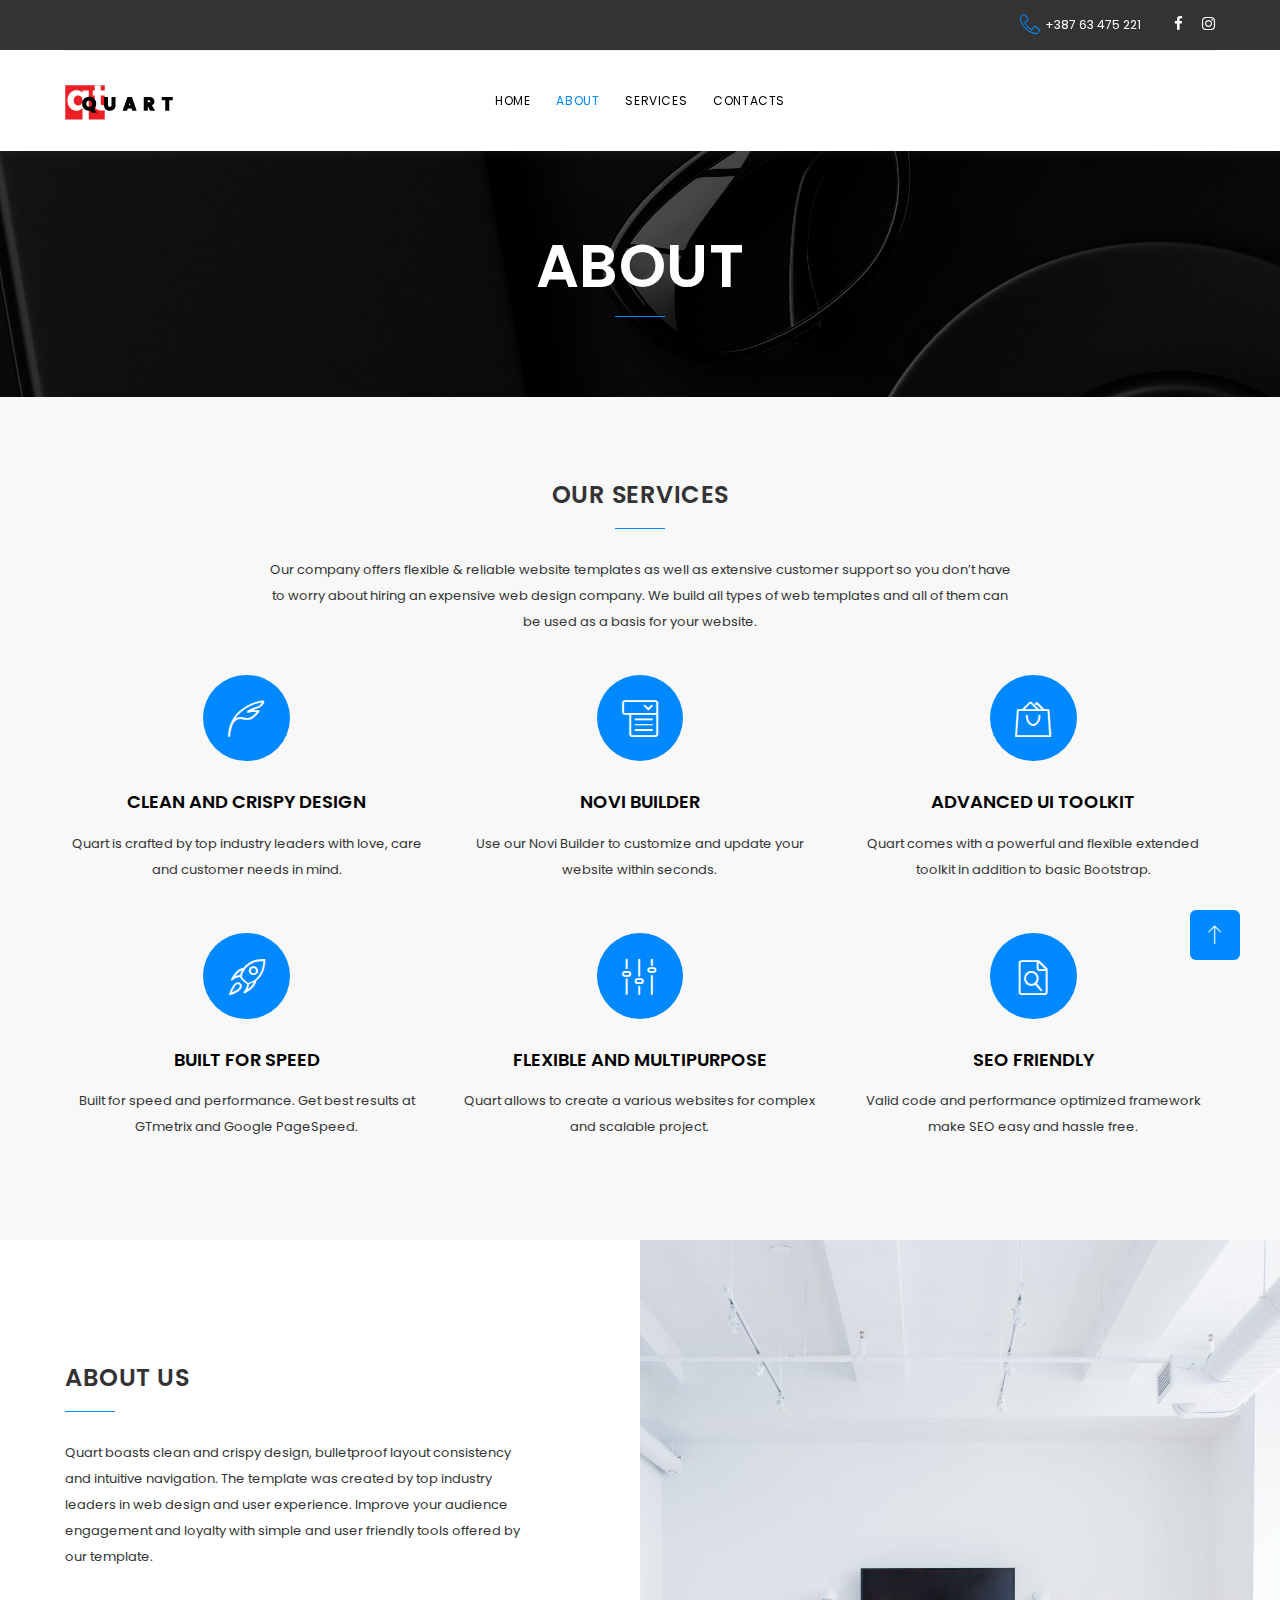
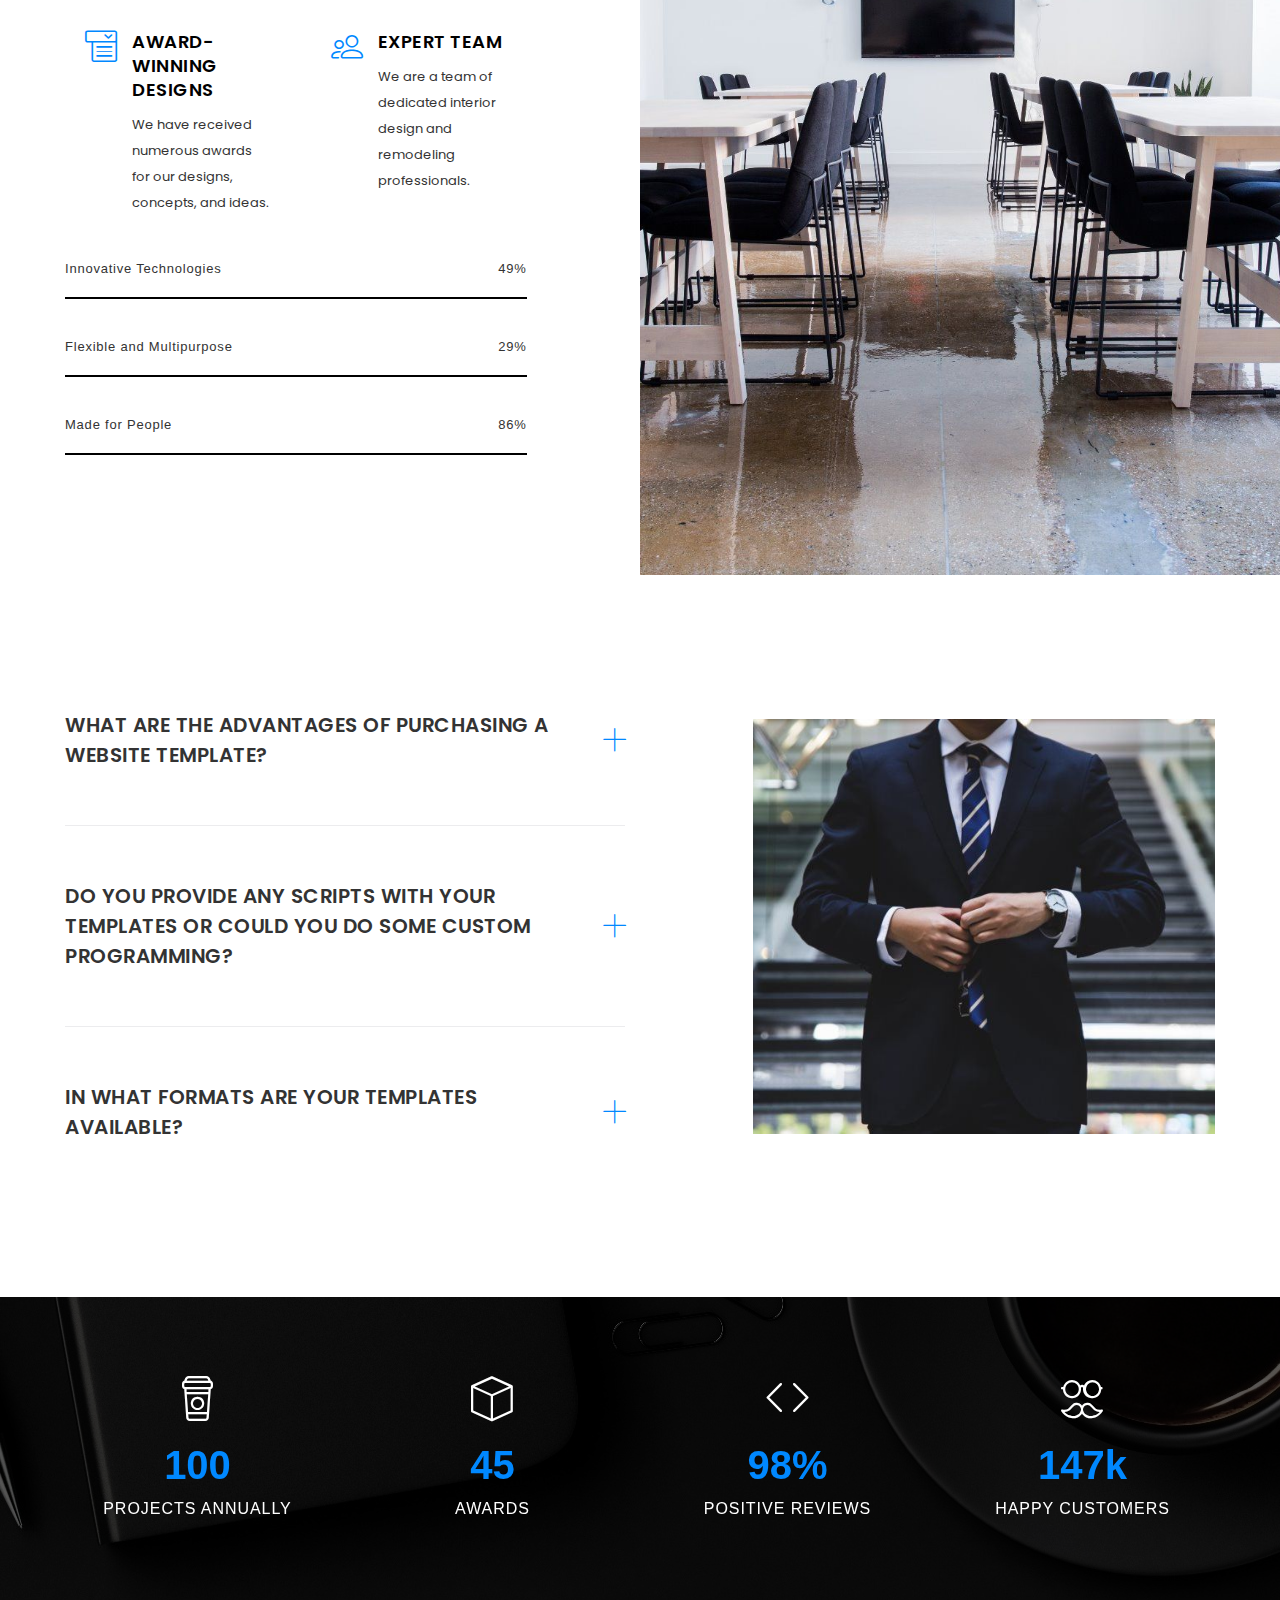
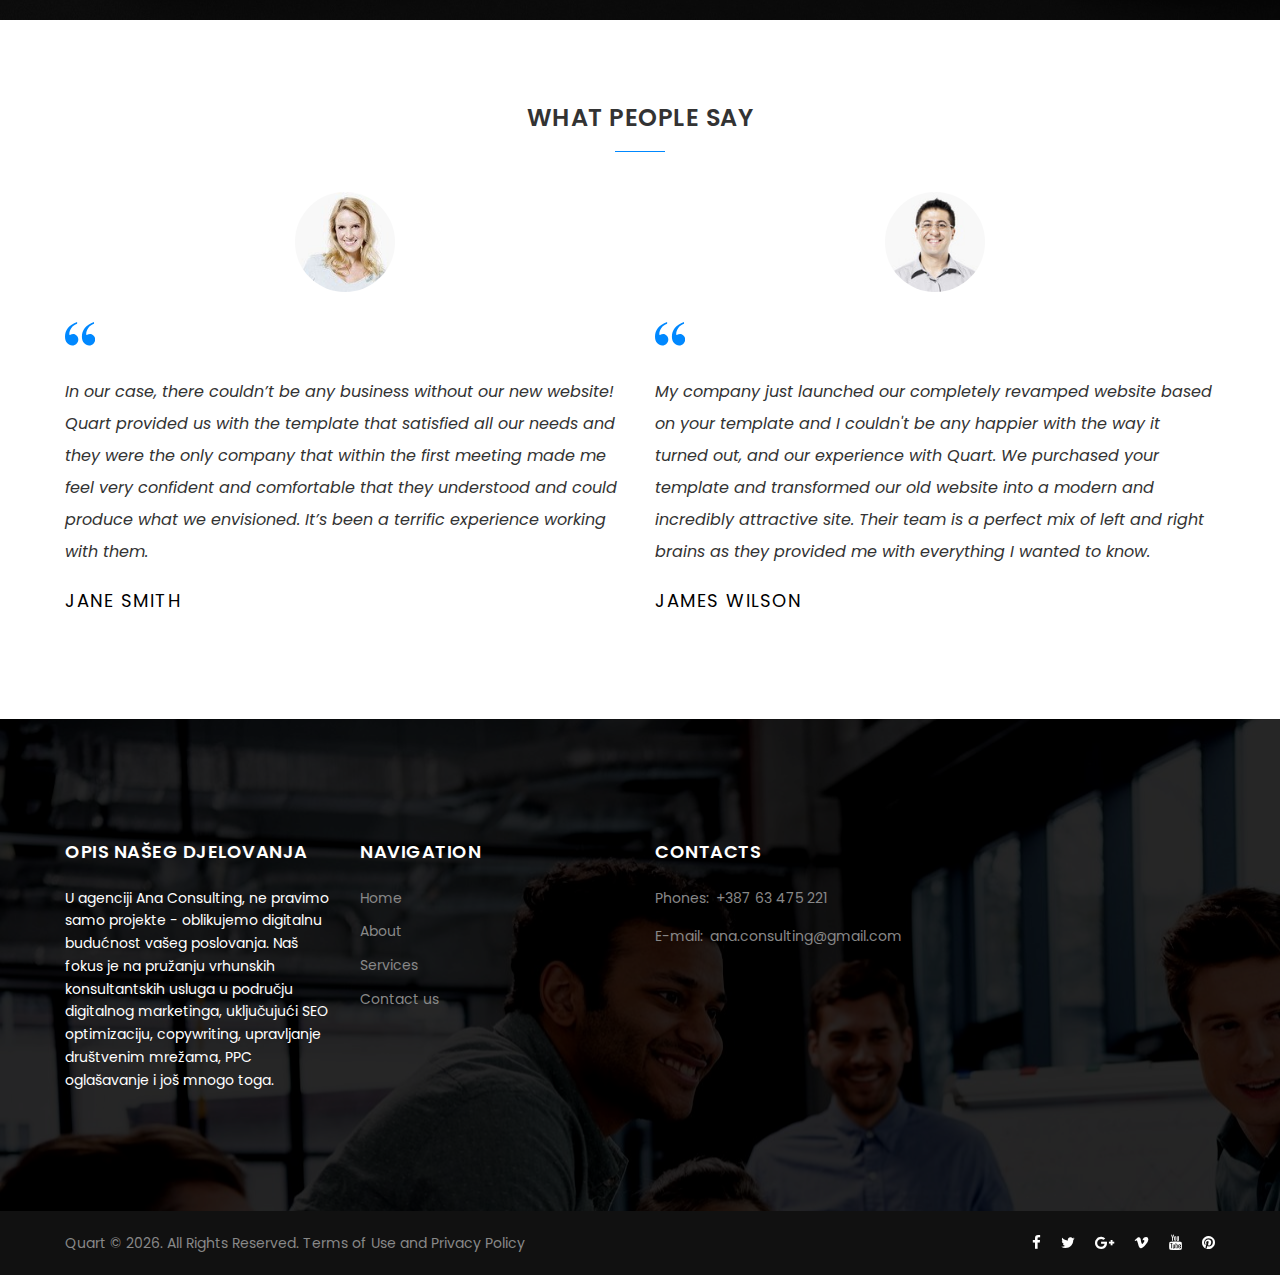
<file: about.html>
<!DOCTYPE html>
<html class="wide wow-animation" lang="en">
  <head>
    <!-- Site Title-->
    <title>About</title>
    <meta name="format-detection" content="telephone=no">
    <meta name="viewport" content="width=device-width, height=device-height, initial-scale=1.0, maximum-scale=1.0, user-scalable=0">
    <meta http-equiv="X-UA-Compatible" content="IE=edge">
    <meta charset="utf-8">
    <link rel="icon" href="images/favicon.ico" type="image/x-icon">
    <!-- Stylesheets-->
    <link rel="stylesheet" type="text/css" href="//fonts.googleapis.com/css?family=Poppins:300,400,500,600,700,900">
    <link rel="stylesheet" href="css/bootstrap.css">
    <link rel="stylesheet" href="css/style.css">
    <link rel="stylesheet" href="css/fonts.css">
		<!--[if lt IE 10]>
    <div style="background: #212121; padding: 10px 0; box-shadow: 3px 3px 5px 0 rgba(0,0,0,.3); clear: both; text-align:center; position: relative; z-index:1;"><a href="http://windows.microsoft.com/en-US/internet-explorer/"><img src="images/ie8-panel/warning_bar_0000_us.jpg" border="0" height="42" width="820" alt="You are using an outdated browser. For a faster, safer browsing experience, upgrade for free today."></a></div>
    <script src="js/html5shiv.min.js"></script>
		<![endif]-->
  </head>
  <body>
    <div class="preloader">
      <div class="cssload-container">
        <div class="cssload-speeding-wheel"></div>
        <p>Loading...</p>
      </div>
    </div>
    <!-- Page-->
    <div id="topAbout" class="page">
      <!-- Page header-->
      <header class="page-header">
        <!-- RD Navbar-->
        <div class="rd-navbar-wrap">
          <nav class="rd-navbar rd-navbar-default" data-layout="rd-navbar-fixed" data-sm-layout="rd-navbar-fixed" data-sm-device-layout="rd-navbar-fixed" data-md-layout="rd-navbar-fixed" data-md-device-layout="rd-navbar-fixed" data-lg-device-layout="rd-navbar-static" data-lg-layout="rd-navbar-static" data-xl-device-layout="rd-navbar-static" data-xl-layout="rd-navbar-static" data-xxl-device-layout="rd-navbar-static" data-xxl-layout="rd-navbar-static" data-stick-up-clone="false" data-sm-stick-up="true" data-md-stick-up="true" data-lg-stick-up="true" data-md-stick-up-offset="115px" data-lg-stick-up-offset="35px">
            <!-- RD Navbar Top Panel-->
            <div class="rd-navbar-top-panel rd-navbar-top-panel-dark">
              <div class="rd-navbar-top-panel__main">
                <div class="rd-navbar-top-panel__toggle rd-navbar-fixed__element-1 rd-navbar-static--hidden" data-rd-navbar-toggle=".rd-navbar-top-panel__main"><span></span></div>
                <div class="rd-navbar-top-panel__content"> 
                  <div class="rd-navbar-top-panel__left">
                    <ul class="rd-navbar-items-list">
                      <li>
                        <div class="unit flex-row align-items-center unit-spacing-xs">
                          <div class="unit__left"><span class="icon icon-sm icon-primary linear-icon-telephone"></span></div>
                          <div class="unit__body">
                            <ul class="list-semicolon">
                              <li><a href="tel:+38763475221">+387 63 475 221</a></li>
                            </ul>
                          </div>
                        </div>
                      </li>
                    </ul>
                  </div>
                  <div class="rd-navbar-top-panel__right">
                    <ul class="list-inline-xxs">
                      <li><a class="icon icon-xxs icon-gray-darker fa fa-facebook" href="#"></a></li>
                      <li><a class="icon icon-xxs icon-gray-darker fa fa-instagram" href="#"></a></li>
                    </ul>
                  </div>
                </div>
              </div>
            </div>
            <div class="rd-navbar-inner">
              <!-- RD Navbar Panel-->
              <div class="navLogo rd-navbar-panel rd-navbar-search-lg_collapsable">
                <button class="rd-navbar-toggle" data-rd-navbar-toggle=".rd-navbar-nav-wrap"><span></span></button>
                <!-- RD Navbar Brand-->
                <div class="rd-navbar-brand"><a class="brand-name" href="index.html"><img src="images/logo-108x37.png" alt="logo" width="108" height="37" srcset="images/logo-216x74.png 2x"/></a></div>
              </div>
              <!-- RD Navbar Nav-->
              <div class="rd-navbar-nav-wrap rd-navbar-search_not-collapsable" id="navBarHomePage">
                <div class="rd-navbar-search_collapsable">
                  <ul class="rd-navbar-nav">
                    <li><a href="index.html">Home</a>
                    </li>
                    <li class="active"><a href="about.html">About</a>
                    </li>
                    <li><a href="services.html">Services</a>
                    </li>
                    <li><a href="contacts.html">Contacts</a>
                    </li>
                  </ul>
                </div>
              </div>
            </div>
          </nav>
        </div>
      </header>
      <section class="section parallax-container context-dark" data-parallax-img="images/parallax-1.jpg">
        <div class="parallax-content parallax-header">
          <div class="parallax-header__inner context-dark text-center">
            <div class="parallax-header__content">
              <div class="container">
                <div class="row justify-content-sm-center">
                  <div class="col-md-10 col-xl-8">
                    <h2 class="heading-decorated">About</h2>
                  </div>
                </div>
              </div>
            </div>
          </div>
        </div>
      </section>

      <!--features-->
      <!-- Our Features-->
      <section class="section-md bg-gray-lighter text-center">
        <div class="container">
          <div class="row justify-content-lg-center">
            <div class="col-lg-10 col-xl-8">
              <h4 class="heading-decorated">Our Services</h4>
              <p>Our company offers flexible & reliable website templates as well as extensive customer support so you don’t have to worry about hiring an expensive web design company. We build all types of web templates and all of them can be used as a basis for your website.</p>
            </div>
          </div>
          <div class="row row-50">
            <div class="col-md-6 col-lg-4">
              <!-- Blurb circle-->
              <article class="blurb blurb-circle blurb-circle_centered">
                <div class="blurb-circle__icon"><span class="icon linear-icon-feather"></span></div>
                <p class="blurb__title">Clean and Crispy Design</p>
                <p>Quart is crafted by top industry leaders with love, care and customer needs in mind. </p>
              </article>
            </div>
            <div class="col-md-6 col-lg-4">
              <!-- Blurb circle-->
              <article class="blurb blurb-circle blurb-circle_centered">
                <div class="blurb-circle__icon"><span class="icon linear-icon-menu3"></span></div>
                <p class="blurb__title">Novi Builder</p>
                <p>Use our Novi Builder to customize and update your website within seconds.</p>
              </article>
            </div>
            <div class="col-md-6 col-lg-4">
              <!-- Blurb circle-->
              <article class="blurb blurb-circle blurb-circle_centered">
                <div class="blurb-circle__icon"><span class="icon linear-icon-bag2"></span></div>
                <p class="blurb__title">Advanced UI Toolkit</p>
                <p>Quart comes with a powerful and flexible extended toolkit in addition to basic Bootstrap.</p>
              </article>
            </div>
            <div class="col-md-6 col-lg-4">
              <!-- Blurb circle-->
              <article class="blurb blurb-circle blurb-circle_centered">
                <div class="blurb-circle__icon"><span class="icon linear-icon-rocket"></span></div>
                <p class="blurb__title">Built For Speed</p>
                <p>Built for speed and performance. Get best results at GTmetrix and Google PageSpeed.</p>
              </article>
            </div>
            <div class="col-md-6 col-lg-4">
              <!-- Blurb circle-->
              <article class="blurb blurb-circle blurb-circle_centered">
                <div class="blurb-circle__icon"><span class="icon linear-icon-equalizer"></span></div>
                <p class="blurb__title">Flexible and Multipurpose</p>
                <p>Quart allows to create a various websites for complex and scalable project.</p>
              </article>
            </div>
            <div class="col-md-6 col-lg-4">
              <!-- Blurb circle-->
              <article class="blurb blurb-circle blurb-circle_centered">
                <div class="blurb-circle__icon"><span class="icon linear-icon-file-search"></span></div>
                <p class="blurb__title">SEO Friendly</p>
                <p>Valid code and performance optimized framework make SEO easy and hassle free.</p>
              </article>
            </div>
          </div>
        </div>
      </section>
      <!-- About us-->
      <section class="bg-default object-wrap">
        <div class="section-lg">
          <div class="container">
            <div class="row">
              <div class="col-lg-5">
                <h4 class="heading-decorated">About us</h4>
                <p>Quart boasts clean and crispy design, bulletproof layout consistency and intuitive navigation. The template was created by top industry leaders in web design and user experience. Improve your audience engagement and loyalty with simple and user friendly tools offered by our template.</p>
                <div class="row row-30">
                  <div class="col-xl-6">
                    <!-- Blurb minimal-->
                    <article class="blurb blurb-minimal">
                      <div class="unit flex-row unit-spacing-md">
                        <div class="unit-left">
                          <div class="blurb-minimal__icon"><span class="icon linear-icon-menu3"></span></div>
                        </div>
                        <div class="unit-body">
                          <p class="blurb__title heading-6"><a href="single-service.html">Award-winning designs</a></p>
                          <p>We have received numerous awards for our designs, concepts, and ideas.</p>
                        </div>
                      </div>
                    </article>
                  </div>
                  <div class="col-xl-6">
                    <!-- Blurb minimal-->
                    <article class="blurb blurb-minimal">
                      <div class="unit flex-row unit-spacing-md">
                        <div class="unit-left">
                          <div class="blurb-minimal__icon"><span class="icon linear-icon-users2"></span></div>
                        </div>
                        <div class="unit-body">
                          <p class="blurb__title heading-6"><a href="single-service.html">Expert team</a></p>
                          <p>We are a team of dedicated interior design and remodeling professionals.</p>
                        </div>
                      </div>
                    </article>
                  </div>
                </div>
                <div class="row justify-content-md-center">
                  <div class="col-md-12">
                          <!-- Linear progress bar-->
                          <div class="progress-linear progress-linear-modern">
                            <div class="progress-header">
                              <p>Innovative Technologies</p><span class="progress-value">49</span>
                            </div>
                            <div class="progress-bar-linear-wrap">
                              <div class="progress-bar-linear"></div>
                            </div>
                          </div>
                          <!-- Linear progress bar-->
                          <div class="progress-linear progress-linear-modern">
                            <div class="progress-header">
                              <p>Flexible and Multipurpose</p><span class="progress-value">29</span>
                            </div>
                            <div class="progress-bar-linear-wrap">
                              <div class="progress-bar-linear"></div>
                            </div>
                          </div>
                          <!-- Linear progress bar-->
                          <div class="progress-linear progress-linear-modern">
                            <div class="progress-header">
                              <p>Made for People</p><span class="progress-value">86</span>
                            </div>
                            <div class="progress-bar-linear-wrap">
                              <div class="progress-bar-linear"></div>
                            </div>
                          </div>
                  </div>
                </div>
              </div>
            </div>
          </div>
        </div>
        <div class="object-wrap__body object-wrap__body-sizing-1 object-wrap__body-md-right bg-image" style="background-image: url(images/bg-image-1.jpg)"></div>
      </section>
      <!-- services-->
      <section class="section-md bg-default">
        <div class="container">
          <div class="row justify-content-md-center justify-content-lg-between row-50 align-items-center">
            <div class="col-md-8 col-lg-6">
              <div id="accordion" role="tablist">
                      <!-- Bootstrap card-->
                      <div class="card card-custom">
                        <div class="card-custom-heading" id="accordionHeading1" role="tab">
                          <h5 class="card-custom-title"><a class="collapsed" role="button" data-toggle="collapse" data-parent="#accordion" href="#accordionCollapse1" aria-controls="accordionCollapse1">What are the advantages of purchasing a website template?</a>
                          </h5>
                        </div>
                        <div class="card-custom-collapse collapse" id="accordionCollapse1" role="tabpanel" aria-labelledby="accordionHeading1">
                          <div class="card-custom-body">
                            <p>The major advantage is price: You get a high quality design for just $20-$70. You don’t have to hire a web designer or web design studio. Second advantage is time frame: It usually takes 5-15 days for a good designer to produce a web page of such quality.</p>
                          </div>
                        </div>
                      </div>
                      <!-- Bootstrap card-->
                      <div class="card card-custom">
                        <div class="card-custom-heading" id="accordionHeading2" role="tab">
                          <h5 class="card-custom-title"><a class="collapsed" role="button" data-toggle="collapse" data-parent="#accordion" href="#accordionCollapse2" aria-controls="accordionCollapse2">Do you provide any scripts with your templates or could you do some custom programming?</a>
                          </h5>
                        </div>
                        <div class="card-custom-collapse collapse" id="accordionCollapse2" role="tabpanel" aria-labelledby="accordionHeading2">
                          <div class="card-custom-body">
                            <p>Our templates do not include any additional scripts. Newsletter subscriptions, search fields, forums, image galleries (in HTML versions of Flash products) are inactive. Basic scripts can be easily added at www.TemplateTuning.com If you are not sure that the element you’re interested in is active please contact our Support Chat for clarification.</p>
                          </div>
                        </div>
                      </div>
                      <!-- Bootstrap card-->
                      <div class="card card-custom">
                        <div class="card-custom-heading" id="accordionHeading3" role="tab">
                          <h5 class="card-custom-title"><a class="collapsed" role="button" data-toggle="collapse" data-parent="#accordion" href="#accordionCollapse3" aria-controls="accordionCollapse3">In what formats are your templates available?</a>
                          </h5>
                        </div>
                        <div class="card-custom-collapse collapse" id="accordionCollapse3" role="tabpanel" aria-labelledby="accordionHeading3">
                          <div class="card-custom-body">
                            <p>Website templates are available in Photoshop and HTML formats. Fonts are included with Photoshop file. In most templates HTML is compatible with Adobe® GoLive®, Macromedia Dreamweaver® and Microsoft Frontpage®.</p>
                          </div>
                        </div>
                      </div>
              </div>
            </div>
            <div class="col-md-7 col-lg-5">
              <figure><img src="images/home-variant-3-555x500.jpg" alt="" width="555" height="500"/>
              </figure>
            </div>
          </div>
        </div>
      </section>
      <!-- Counters-->
      <!-- counters-->
      <section class="section parallax-container context-dark" data-parallax-img="images/parallax-1.jpg">
        <div class="parallax-content">
          <div class="container section-md">
            <div class="row justify-content-md-center row-50">
              <div class="col-md-6 col-lg-3">
                <!-- Box counter-->
                <article class="box-counter">
                  <div class="box-counter__icon linear-icon-coffee-cup"></div>
                  <div class="box-counter__wrap">
                    <div class="counter">100</div>
                  </div>
                  <p class="box-counter__title">Projects Annually</p>
                </article>
              </div>
              <div class="col-md-6 col-lg-3">
                <!-- Box counter-->
                <article class="box-counter">
                  <div class="box-counter__icon linear-icon-cube"></div>
                  <div class="box-counter__wrap">
                    <div class="counter">45</div>
                  </div>
                  <p class="box-counter__title">Awards</p>
                </article>
              </div>
              <div class="col-md-6 col-lg-3">
                <!-- Box counter-->
                <article class="box-counter">
                  <div class="box-counter__icon linear-icon-chevrons-expand-horizontal"></div>
                  <div class="box-counter__wrap">
                    <div class="counter">98</div><span>%</span>
                  </div>
                  <p class="box-counter__title">Positive Reviews</p>
                </article>
              </div>
              <div class="col-md-6 col-lg-3">
                <!-- Box counter-->
                <article class="box-counter">
                  <div class="box-counter__icon linear-icon-mustache-glasses"></div>
                  <div class="box-counter__wrap">
                    <div class="counter">147</div><span>k</span>
                  </div>
                  <p class="box-counter__title">Happy Customers</p>
                </article>
              </div>
            </div>
          </div>
        </div>
      </section>

      <!-- Testimonials-->
      <section class="section-md bg-default text-center">
        <div class="container">
          <h4 class="heading-decorated">WHAT PEOPLE SAY</h4>
          <div class="row row-50">
            <div class="col-md-6">
              <!-- Quote default-->
              <div class="quote-default quote-default_left">
                <div class="quote-default__image"><img src="images/deborah-quagmire-120x120.jpg" alt="" width="120" height="120"/>
                </div>
                <svg class="quote-default__mark" version="1.1" baseprofile="tiny" xmlns="http://www.w3.org/2000/svg" x="0px" y="0px" width="30.234px" height="23.484px" viewbox="0 0 30.234 23.484" xml:space="preserve">
                  <g>
                    <path d="M12.129,0v1.723c-2.438,0.891-4.348,2.291-5.73,4.201c-1.383,1.911-2.074,3.897-2.074,5.959              c0,0.445,0.07,0.773,0.211,0.984c0.093,0.141,0.199,0.211,0.316,0.211c0.117,0,0.293-0.082,0.527-0.246              c0.75-0.539,1.699-0.809,2.848-0.809c1.336,0,2.519,0.545,3.551,1.635c1.031,1.09,1.547,2.385,1.547,3.885              c0,1.57-0.592,2.953-1.775,4.148c-1.184,1.195-2.619,1.793-4.307,1.793c-1.969,0-3.668-0.809-5.098-2.426              C0.715,19.441,0,17.274,0,14.555c0-3.164,0.972-6,2.918-8.508C4.863,3.539,7.933,1.524,12.129,0z M29.039,0v1.723              c-2.438,0.891-4.348,2.291-5.73,4.201c-1.383,1.911-2.074,3.897-2.074,5.959c0,0.445,0.07,0.773,0.211,0.984              c0.094,0.141,0.199,0.211,0.316,0.211s0.293-0.082,0.527-0.246c0.75-0.539,1.699-0.809,2.848-0.809c1.336,0,2.52,0.545,3.551,1.635              s1.547,2.385,1.547,3.885c0,1.57-0.592,2.953-1.775,4.148s-2.619,1.793-4.307,1.793c-1.969,0-3.668-0.809-5.098-2.426              s-2.145-3.785-2.145-6.504c0-3.164,0.973-6,2.918-8.508C21.773,3.539,24.844,1.524,29.039,0z"></path>
                  </g>
                </svg>
                <div class="quote-default__text">
                  <p class="q">In our case, there couldn’t be any business without our new website! Quart provided us with the template that satisfied all our needs and they were the only company that within the first meeting made me feel very confident and comfortable that they understood and could produce what we envisioned. It’s been a terrific experience working with them. </p>
                </div>
                <p class="quote-default__cite">Jane Smith</p>
              </div>
            </div>
            <div class="col-md-6">
              <!-- Quote default -->
              <div class="quote-default quote-default_left">
                <div class="quote-default__image"><img src="images/benedict-arnold-120x120.jpg" alt="" width="120" height="120"/>
                </div>
                <svg class="quote-default__mark" version="1.1" baseprofile="tiny" xmlns="http://www.w3.org/2000/svg" x="0px" y="0px" width="30.234px" height="23.484px" viewbox="0 0 30.234 23.484" xml:space="preserve">
                  <g>
                    <path d="M12.129,0v1.723c-2.438,0.891-4.348,2.291-5.73,4.201c-1.383,1.911-2.074,3.897-2.074,5.959              c0,0.445,0.07,0.773,0.211,0.984c0.093,0.141,0.199,0.211,0.316,0.211c0.117,0,0.293-0.082,0.527-0.246              c0.75-0.539,1.699-0.809,2.848-0.809c1.336,0,2.519,0.545,3.551,1.635c1.031,1.09,1.547,2.385,1.547,3.885              c0,1.57-0.592,2.953-1.775,4.148c-1.184,1.195-2.619,1.793-4.307,1.793c-1.969,0-3.668-0.809-5.098-2.426              C0.715,19.441,0,17.274,0,14.555c0-3.164,0.972-6,2.918-8.508C4.863,3.539,7.933,1.524,12.129,0z M29.039,0v1.723              c-2.438,0.891-4.348,2.291-5.73,4.201c-1.383,1.911-2.074,3.897-2.074,5.959c0,0.445,0.07,0.773,0.211,0.984              c0.094,0.141,0.199,0.211,0.316,0.211s0.293-0.082,0.527-0.246c0.75-0.539,1.699-0.809,2.848-0.809c1.336,0,2.52,0.545,3.551,1.635              s1.547,2.385,1.547,3.885c0,1.57-0.592,2.953-1.775,4.148s-2.619,1.793-4.307,1.793c-1.969,0-3.668-0.809-5.098-2.426              s-2.145-3.785-2.145-6.504c0-3.164,0.973-6,2.918-8.508C21.773,3.539,24.844,1.524,29.039,0z"></path>
                  </g>
                </svg>
                <div class="quote-default__text">
                  <p class="q">My company just launched our completely revamped website based on your template and I couldn't be any happier with the way it turned out, and our experience with Quart. We purchased your template and transformed our old website into a modern and incredibly attractive site. Their team is a perfect mix of left and right brains as they provided me with everything I wanted to know.</p>
                </div>
                <p class="quote-default__cite">James Wilson</p>
              </div>
            </div>
          </div>
        </div>
      </section>

      <!-- Page Footer-->
      <section class="pre-footer-corporate bg-image-7 bg-overlay-darkest">
        <div class="container">
          <div class="row justify-content-sm-center justify-content-lg-start row-30 row-md-60">
            <div class="col-sm-10 col-md-6 col-lg-10 col-xl-3">
              <h6>Opis našeg djelovanja</h6>
              <p>U agenciji Ana Consulting, ne pravimo samo projekte - oblikujemo digitalnu budućnost vašeg poslovanja. Naš fokus je na pružanju vrhunskih konsultantskih usluga u području digitalnog marketinga, uključujući SEO optimizaciju, copywriting, upravljanje društvenim mrežama, PPC oglašavanje i još mnogo toga.</p>
            </div>
            <div class="col-sm-10 col-md-6 col-lg-3 col-xl-3">
              <h6>Navigation</h6>
              <ul class="list-xxs">
                <li><a href="index.html">Home</a></li>
                <li><a href="#topAbout">About</a></li>
                <li><a href="services.html">Services</a></li>
                <li><a href="contacts.html">Contact us</a></li>
              </ul>
            </div>
            <div class="col-sm-10 col-md-6 col-lg-4 col-xl-3">
              <h6>Contacts</h6>
              <ul class="list-xs">
                <li>
                  <dl class="list-terms-minimal">
                    <dt>Phones</dt>
                    <dd>
                      <ul class="list-semicolon">
                        <li><a href="tel:+38763475221">+387 63 475 221</a></li>
                      </ul>
                    </dd>
                  </dl>
                </li>
                <li>
                  <dl class="list-terms-minimal">
                    <dt>E-mail</dt>
                    <dd><a href="mailto:ana.consulting@gmail.com">ana.consulting@gmail.com</a></dd>
                  </dl>
                </li>
              </ul>
            </div>
          </div>
        </div>
      </section>
      <footer class="footer-corporate bg-gray-darkest">
        <div class="container">
          <div class="footer-corporate__inner">
            <p class="rights"><span>Quart</span><span>&nbsp;&copy;&nbsp;</span><span id="copyright-year"></span>. All Rights Reserved. <a href="privacy-policy.html">Terms of Use and Privacy Policy</a></p>
            <ul class="list-inline-xxs">
              <li><a class="icon icon-xxs icon-gray-darker fa fa-facebook" href="#"></a></li>
              <li><a class="icon icon-xxs icon-gray-darker fa fa-twitter" href="#"></a></li>
              <li><a class="icon icon-xxs icon-gray-darker fa fa-google-plus" href="#"></a></li>
              <li><a class="icon icon-xxs icon-gray-darker fa fa-vimeo" href="#"></a></li>
              <li><a class="icon icon-xxs icon-gray-darker fa fa-youtube" href="#"></a></li>
              <li><a class="icon icon-xxs icon-gray-darker fa fa-pinterest" href="#"></a></li>
            </ul>
          </div>
        </div>
      </footer>
    </div>
    <!-- Global Mailform Output-->
    <div class="snackbars" id="form-output-global"></div>
    <!-- Javascript-->
    <script src="js/core.min.js"></script>
    <script src="js/script.js"></script>
  </body>
</html>
</file>
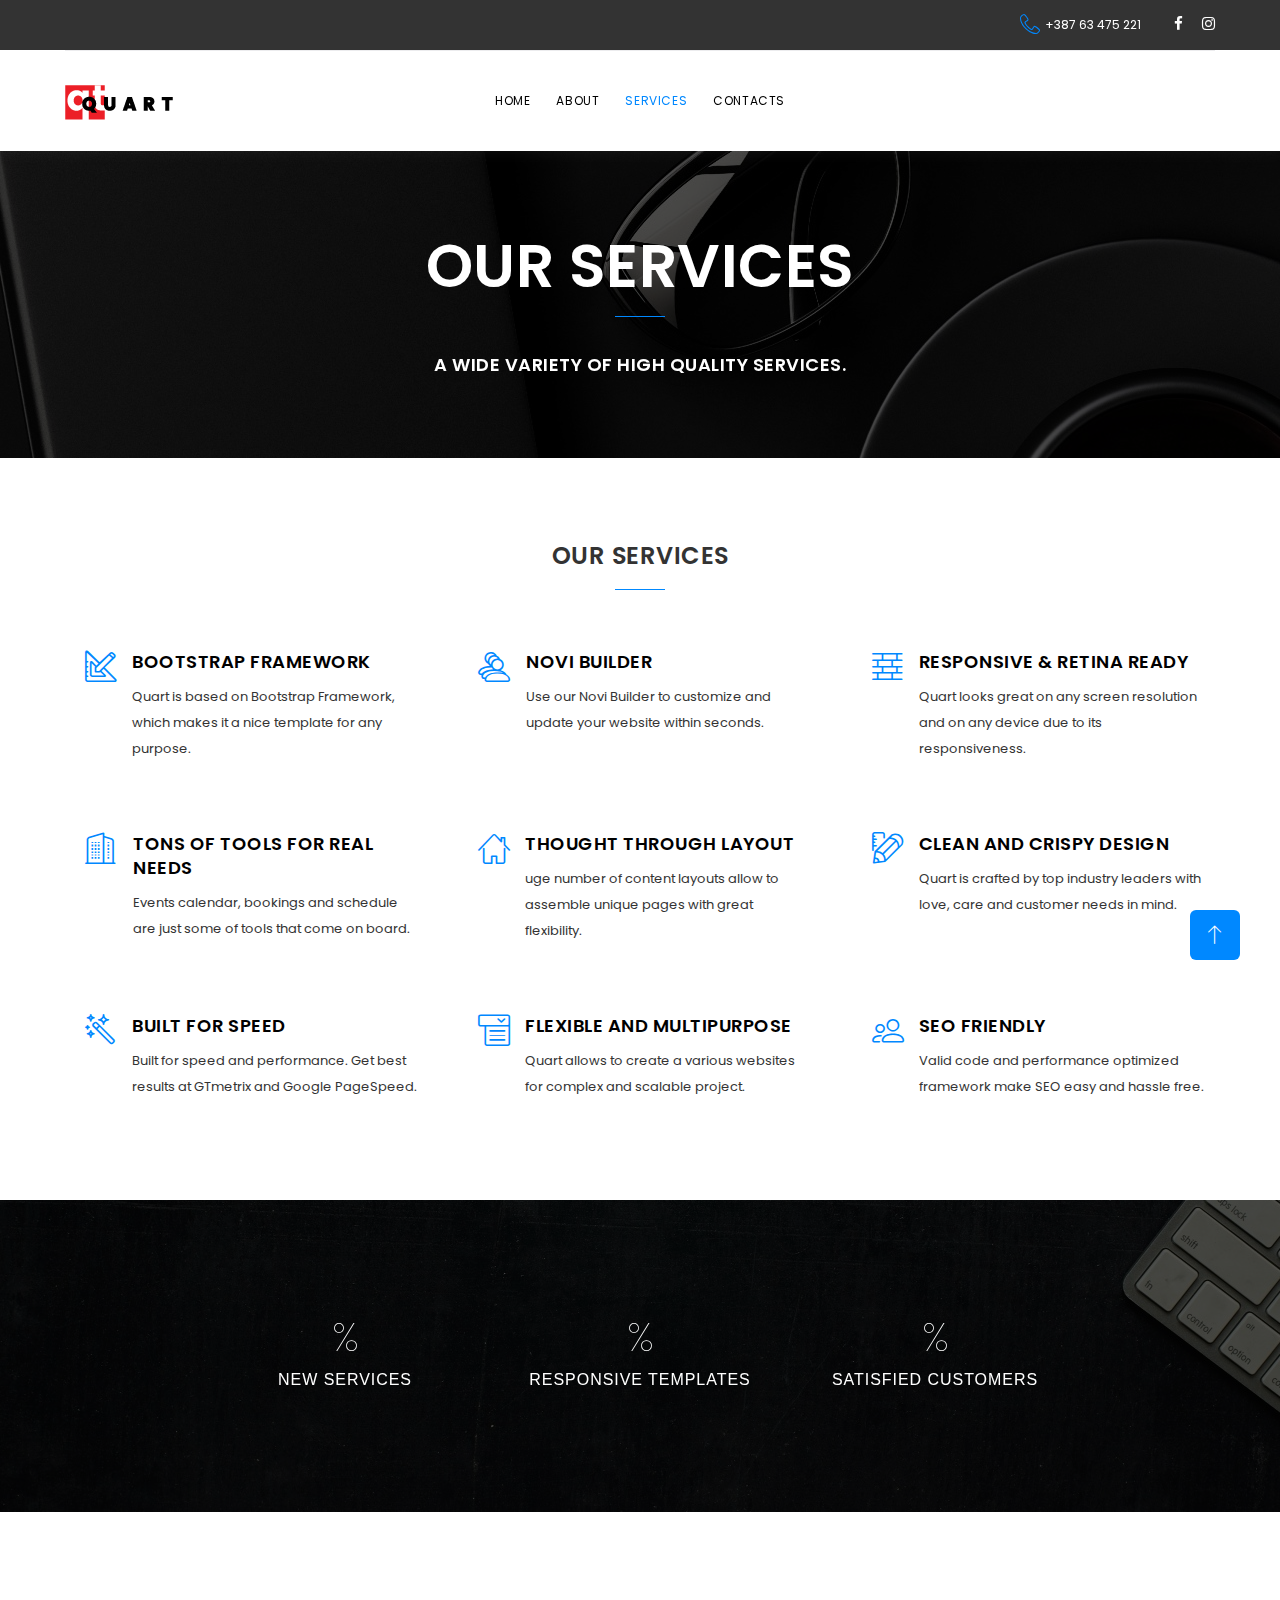
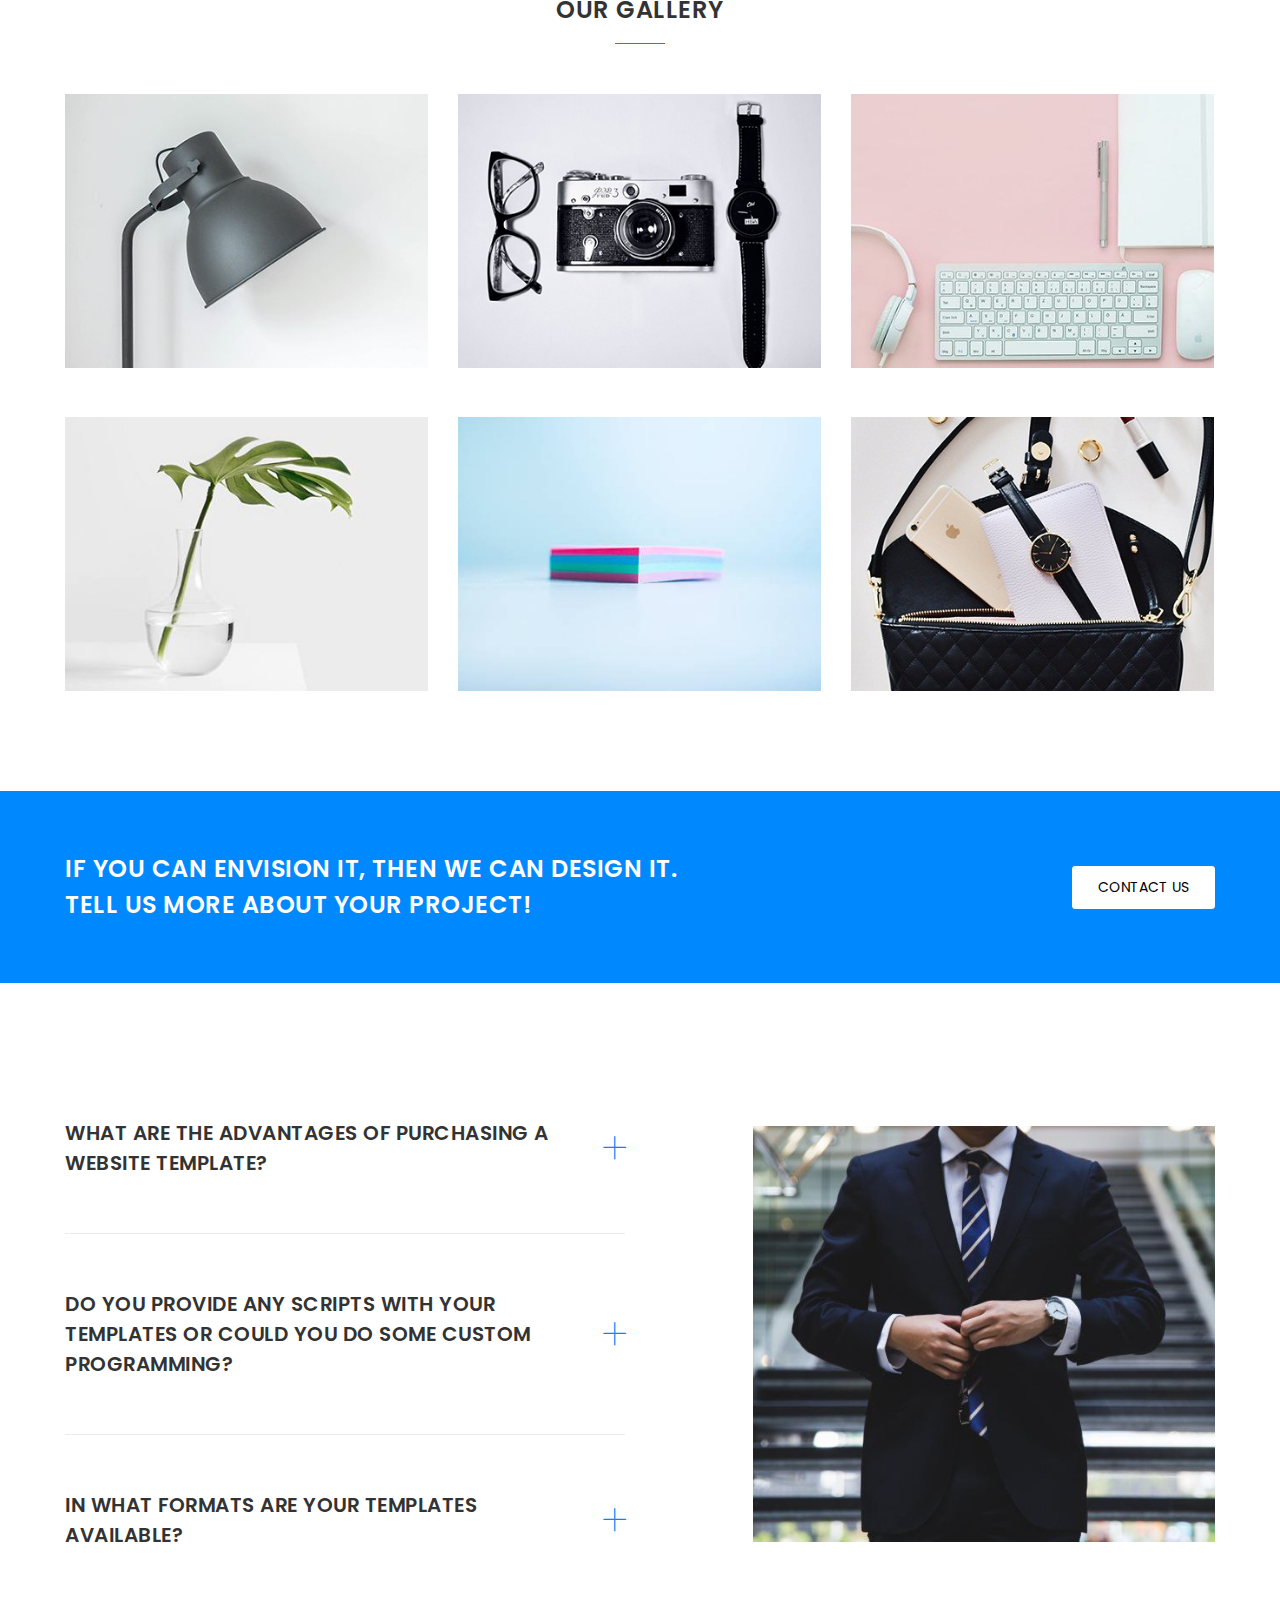
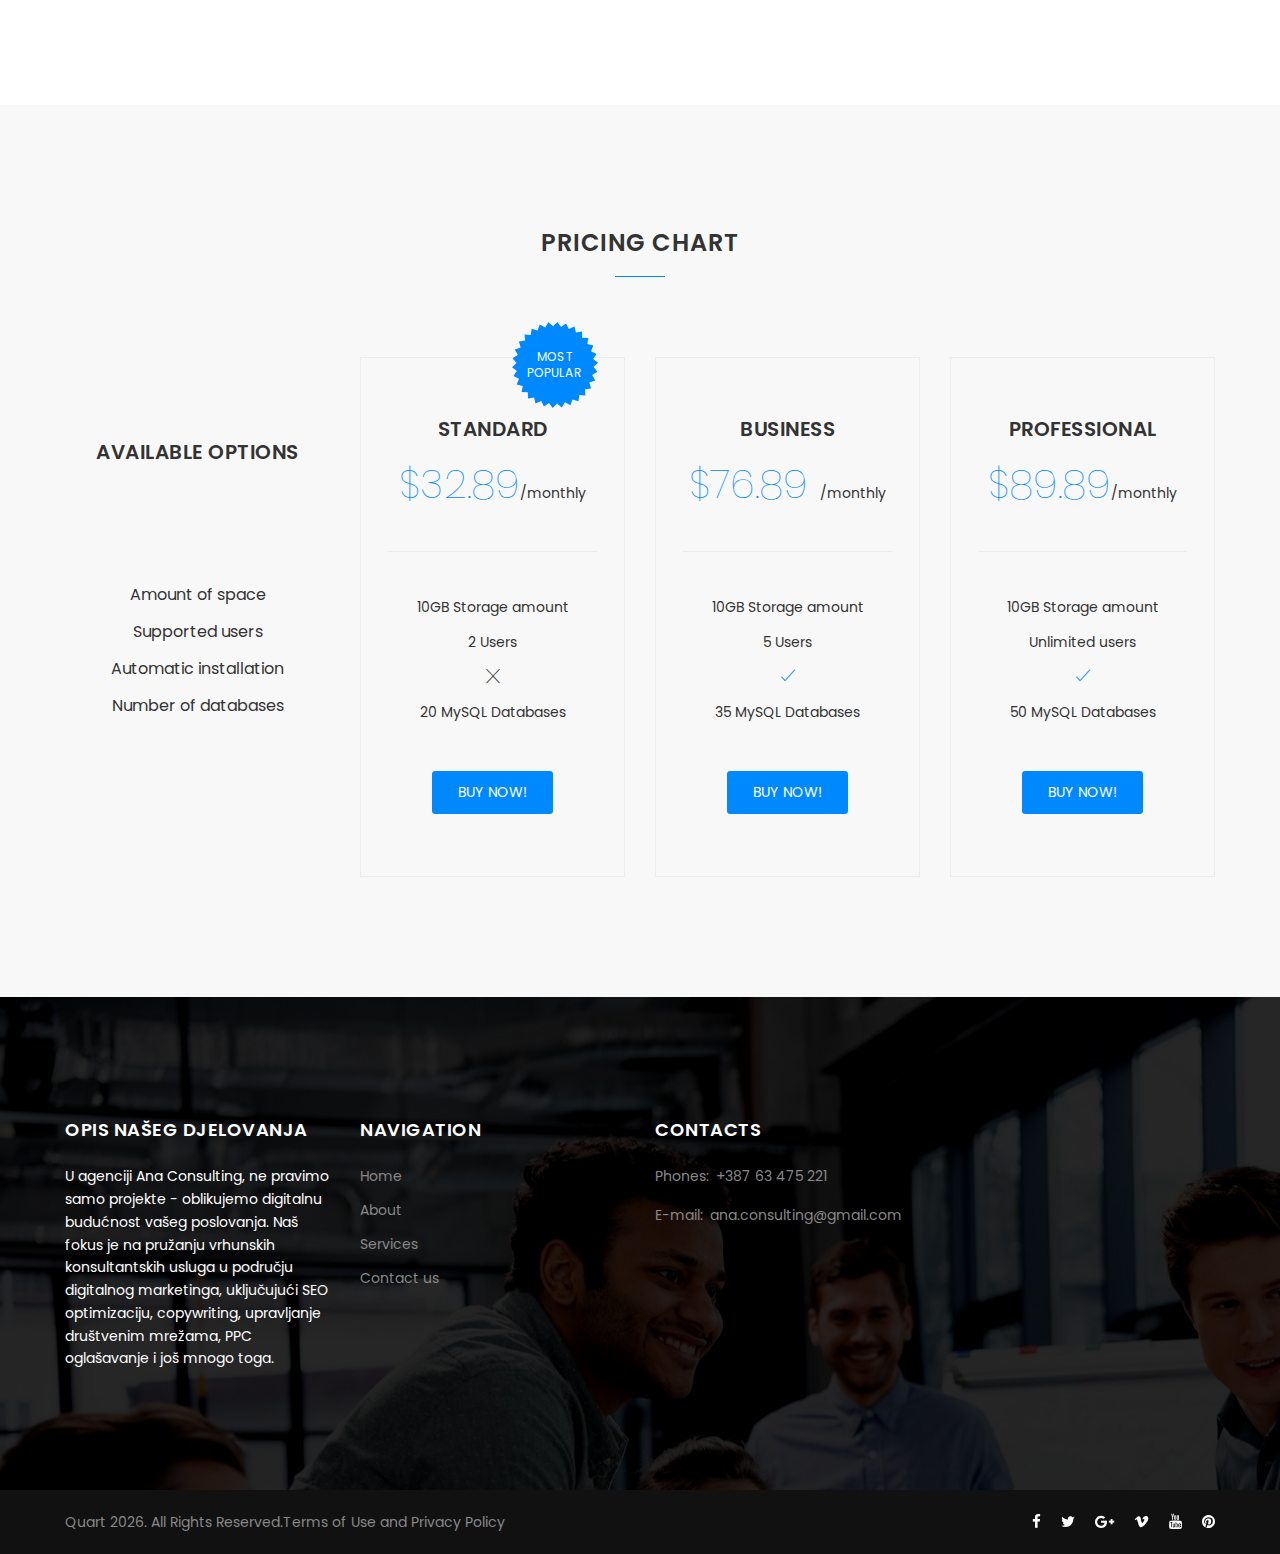
<file: services.html>
<!DOCTYPE html>
<html class="wide wow-animation" lang="en">
  <head>
    <!-- Site Title-->
    <title>Services</title>
    <meta name="format-detection" content="telephone=no">
    <meta name="viewport" content="width=device-width, height=device-height, initial-scale=1.0, maximum-scale=1.0, user-scalable=0">
    <meta http-equiv="X-UA-Compatible" content="IE=edge">
    <meta charset="utf-8">
    <link rel="icon" href="images/favicon.ico" type="image/x-icon">
    <!-- Stylesheets-->
    <link rel="stylesheet" type="text/css" href="//fonts.googleapis.com/css?family=Poppins:300,400,500,600,700,900">
    <link rel="stylesheet" href="css/bootstrap.css">
    <link rel="stylesheet" href="css/style.css">
    <link rel="stylesheet" href="css/fonts.css">
		<!--[if lt IE 10]>
    <div style="background: #212121; padding: 10px 0; box-shadow: 3px 3px 5px 0 rgba(0,0,0,.3); clear: both; text-align:center; position: relative; z-index:1;"><a href="http://windows.microsoft.com/en-US/internet-explorer/"><img src="images/ie8-panel/warning_bar_0000_us.jpg" border="0" height="42" width="820" alt="You are using an outdated browser. For a faster, safer browsing experience, upgrade for free today."></a></div>
    <script src="js/html5shiv.min.js"></script>
		<![endif]-->
  </head>
  <body>
    <div class="preloader">
      <div class="cssload-container">
        <div class="cssload-speeding-wheel"></div>
        <p>Loading...</p>
      </div>
    </div>
    <!-- Page-->
    <div id="topServices" class="page">
      <!-- Page header-->
      <header class="page-header">
        <!-- RD Navbar-->
        <div class="rd-navbar-wrap">
          <nav class="rd-navbar rd-navbar-default" data-layout="rd-navbar-fixed" data-sm-layout="rd-navbar-fixed" data-sm-device-layout="rd-navbar-fixed" data-md-layout="rd-navbar-fixed" data-md-device-layout="rd-navbar-fixed" data-lg-device-layout="rd-navbar-static" data-lg-layout="rd-navbar-static" data-xl-device-layout="rd-navbar-static" data-xl-layout="rd-navbar-static" data-xxl-device-layout="rd-navbar-static" data-xxl-layout="rd-navbar-static" data-stick-up-clone="false" data-sm-stick-up="true" data-md-stick-up="true" data-lg-stick-up="true" data-md-stick-up-offset="115px" data-lg-stick-up-offset="35px">
            <!-- RD Navbar Top Panel-->
            <div class="rd-navbar-top-panel rd-navbar-top-panel-dark">
              <div class="rd-navbar-top-panel__main">
                <div class="rd-navbar-top-panel__toggle rd-navbar-fixed__element-1 rd-navbar-static--hidden" data-rd-navbar-toggle=".rd-navbar-top-panel__main"><span></span></div>
                <div class="rd-navbar-top-panel__content"> 
                  <div class="rd-navbar-top-panel__left">
                    <ul class="rd-navbar-items-list">
                      <li>
                        <div class="unit flex-row align-items-center unit-spacing-xs">
                          <div class="unit__left"><span class="icon icon-sm icon-primary linear-icon-telephone"></span></div>
                          <div class="unit__body">
                            <ul class="list-semicolon">
                              <li><a href="tel:+38763475221">+387 63 475 221</a></li>
                            </ul>
                          </div>
                        </div>
                      </li>
                    </ul>
                  </div>
                  <div class="rd-navbar-top-panel__right">
                    <ul class="list-inline-xxs">
                      <li><a class="icon icon-xxs icon-gray-darker fa fa-facebook" href="#"></a></li>
                      <li><a class="icon icon-xxs icon-gray-darker fa fa-instagram" href="#"></a></li>
                    </ul>
                  </div>
                </div>
              </div>
            </div>
            <div class="rd-navbar-inner">
              <!-- RD Navbar Panel-->
              <div class="navLogo rd-navbar-panel rd-navbar-search-lg_collapsable">
                <button class="rd-navbar-toggle" data-rd-navbar-toggle=".rd-navbar-nav-wrap"><span></span></button>
                <!-- RD Navbar Brand-->
                <div class="rd-navbar-brand"><a class="brand-name" href="index.html"><img src="images/logo-108x37.png" alt="logo" width="108" height="37" srcset="images/logo-216x74.png 2x"/></a></div>
              </div>
              <!-- RD Navbar Nav-->
              <div class="rd-navbar-nav-wrap rd-navbar-search_not-collapsable" id="navBarHomePage">
                <div class="rd-navbar-search_collapsable">
                  <ul class="rd-navbar-nav">
                    <li><a href="index.html">Home</a>
                    </li>
                    <li><a href="about.html">About</a>
                    </li>
                    <li class="active"><a href="services.html">Services</a>
                    </li>
                    <li><a href="contacts.html">Contacts</a>
                    </li>
                  </ul>
                </div>
              </div>
            </div>
          </nav>
        </div>
      </header>
      <!-- Parallax header-->
      <section>
        <section class="section parallax-container context-dark" data-parallax-img="images/parallax-1.jpg">
          <div class="parallax-content parallax-header">
            <div class="parallax-header__inner context-dark">
              <div class="parallax-header__content">
                <div class="container">
                  <div class="row justify-content-sm-center">
                    <div class="col-md-10 col-xl-8">
                      <h2 class="heading-decorated">Our Services</h2>
                      <p class="heading-6">A Wide Variety of High Quality Services.</p>
                    </div>
                  </div>
                </div>
              </div>
            </div>
          </div>
        </section>

      </section>
      <!-- Our Services-->
      <section class="section-md bg-default text-center">
        <div class="container">
          <h4 class="heading-decorated">Our Services</h4>
          <div class="row row-50 justify-content-md-center justify-content-lg-start">
            <div class="col-md-6 col-xl-4">
              <!-- Blurb circle-->
              <article class="blurb blurb-minimal">
                <div class="unit flex-row unit-spacing-md">
                  <div class="unit-left">
                    <div class="blurb-minimal__icon"><span class="icon linear-icon-pencil-ruler"></span></div>
                  </div>
                  <div class="unit-body">
                    <p class="blurb__title heading-6"><a href="single-service.html">Bootstrap Framework</a></p>
                    <p>Quart is based on Bootstrap Framework, which makes it a nice template for any purpose.</p>
                  </div>
                </div>
              </article>
            </div>
            <div class="col-md-6 col-xl-4">
              <!-- Blurb circle-->
              <article class="blurb blurb-minimal">
                <div class="unit flex-row unit-spacing-md">
                  <div class="unit-left">
                    <div class="blurb-minimal__icon"><span class="icon linear-icon-users"></span></div>
                  </div>
                  <div class="unit-body">
                    <p class="blurb__title heading-6"><a href="single-service.html">Novi Builder</a></p>
                    <p>Use our Novi Builder to customize and update your website within seconds.</p>
                  </div>
                </div>
              </article>
            </div>
            <div class="col-md-6 col-xl-4">
              <!-- Blurb circle-->
              <article class="blurb blurb-minimal">
                <div class="unit flex-row unit-spacing-md">
                  <div class="unit-left">
                    <div class="blurb-minimal__icon"><span class="icon linear-icon-wall"></span></div>
                  </div>
                  <div class="unit-body">
                    <p class="blurb__title heading-6"><a href="single-service.html">Responsive & Retina Ready</a></p>
                    <p>Quart looks great on any screen resolution and on any device due to its responsiveness.</p>
                  </div>
                </div>
              </article>
            </div>
            <div class="col-md-6 col-xl-4">
              <!-- Blurb circle-->
              <article class="blurb blurb-minimal">
                <div class="unit flex-row unit-spacing-md">
                  <div class="unit-left">
                    <div class="blurb-minimal__icon"><span class="icon linear-icon-apartment"></span></div>
                  </div>
                  <div class="unit-body">
                    <p class="blurb__title heading-6"><a href="single-service.html">Tons of Tools for Real Needs</a></p>
                    <p>Events calendar, bookings and schedule  are just some of tools that come on board.</p>
                  </div>
                </div>
              </article>
            </div>
            <div class="col-md-6 col-xl-4">
              <!-- Blurb circle-->
              <article class="blurb blurb-minimal">
                <div class="unit flex-row unit-spacing-md">
                  <div class="unit-left">
                    <div class="blurb-minimal__icon"><span class="icon linear-icon-home4"></span></div>
                  </div>
                  <div class="unit-body">
                    <p class="blurb__title heading-6"><a href="single-service.html">Thought Through Layout</a></p>
                    <p>uge number of content layouts allow to assemble unique pages with great flexibility.</p>
                  </div>
                </div>
              </article>
            </div>
            <div class="col-md-6 col-xl-4">
              <!-- Blurb circle -->
              <article class="blurb blurb-minimal">
                <div class="unit flex-row unit-spacing-md">
                  <div class="unit-left">
                    <div class="blurb-minimal__icon"><span class="icon linear-icon-pencil-ruler2"></span></div>
                  </div>
                  <div class="unit-body">
                    <p class="blurb__title heading-6"><a href="single-service.html">Clean and Crispy Design</a></p>
                    <p>Quart is crafted by top industry leaders with love, care and customer needs in mind.</p>
                  </div>
                </div>
              </article>
            </div>
            <div class="col-md-6 col-lg-4">
              <!-- Blurb minimal-->
              <article class="blurb blurb-minimal">
                <div class="unit flex-row unit-spacing-md">
                  <div class="unit-left">
                    <div class="blurb-minimal__icon"><span class="icon linear-icon-magic-wand"></span></div>
                  </div>
                  <div class="unit-body">
                    <p class="blurb__title heading-6"><a href="single-service.html">Built For Speed</a></p>
                    <p>Built for speed and performance. Get best results at GTmetrix and Google PageSpeed.</p>
                  </div>
                </div>
              </article>
            </div>
            <div class="col-md-6 col-lg-4">
              <!-- Blurb minimal-->
              <article class="blurb blurb-minimal">
                <div class="unit flex-row unit-spacing-md">
                  <div class="unit-left">
                    <div class="blurb-minimal__icon"><span class="icon linear-icon-menu3"></span></div>
                  </div>
                  <div class="unit-body">
                    <p class="blurb__title heading-6"><a href="single-service.html">Flexible and Multipurpose</a></p>
                    <p>Quart allows to create a various websites for complex and scalable project.</p>
                  </div>
                </div>
              </article>
            </div>
            <div class="col-md-6 col-lg-4">
              <!-- Blurb minimal-->
              <article class="blurb blurb-minimal">
                <div class="unit flex-row unit-spacing-md">
                  <div class="unit-left"> 
                    <div class="blurb-minimal__icon"><span class="icon linear-icon-users2"></span></div>
                  </div>
                  <div class="unit-body">
                    <p class="blurb__title heading-6"><a href="single-service.html">SEO Friendly</a></p>
                    <p>Valid code and performance optimized framework make SEO easy and hassle free.</p>
                  </div>
                </div>
              </article>
            </div>
          </div>
        </div>
      </section>

      <section class="rd-parallax text-center">
        <section class="section parallax-container context-dark" data-parallax-img="images/parallax-3.jpg">
          <div class="parallax-content">
            <div class="section-lg text-center">
              <div class="container">
                <div class="row justify-content-sm-center row-60">
                  <div class="col-md-4 col-xl-3">
                    <!-- Circle Progress Bar-->
                    <div class="progress-bar-circle" data-value="0.45" data-gradient="#ed1c24, #ed1c24" data-empty-fill="#fff" data-size="141" data-thickness="5"><span></span></div>
                    <div class="progress-bar-circle-title">New Services</div>
                  </div>
                  <div class="col-md-4 col-xl-3">
                    <!-- Circle Progress Bar-->
                    <div class="progress-bar-circle" data-value="0.60" data-gradient="#ed1c24, #ed1c24" data-empty-fill="#fff" data-size="141" data-thickness="5"><span></span></div>
                    <div class="progress-bar-circle-title">Responsive templates</div>
                  </div>
                  <div class="col-md-4 col-xl-3">
                    <!-- Circle Progress Bar-->
                    <div class="progress-bar-circle" data-value="0.80" data-gradient="#ed1c24, #ed1c24" data-empty-fill="#fff" data-size="141" data-thickness="5"><span></span></div>
                    <div class="progress-bar-circle-title">Satisfied customers</div>
                  </div>
                </div>
              </div>
            </div>
          </div>
        </section>

      </section>
      <section class="section-md bg-default text-center">
        <h4 class="heading-decorated">Our gallery</h4>
        <div class="container">
          <div class="isotope-wrap row row-70">
            <div class="col-sm-12" data-lightgallery="group">
              <div class="isotope row" data-isotope-layout="fitRows" data-isotope-group="gallery">
                <div class="col-12 col-md-6 col-lg-4 isotope-item" data-filter="Category 1"><a class="img-thumbnail-variant-3" href="images/slider-slide-14-1280x1920.jpg" data-lightgallery="item">
                          <figure><img src="images/portfolio-2-418x315.jpg" alt="" width="418" height="315"/>
                          </figure>
                          <div class="caption"><span class="icon hover-top-element linear-icon-picture"></span>
                            <ul class="list-inline-tag hover-top-element">
                              <li>Objects</li>
                            </ul>
                            <p class="heading-5 hover-top-element">Photo</p>
                            <div class="divider"></div>
                            <p class="small hover-bottom-element">Creating Portfolio.</p><span class="icon arrow-right linear-icon-plus"></span>
                          </div></a>
                </div>
                <div class="col-12 col-md-6 col-lg-4 isotope-item" data-filter="Category 1"><a class="img-thumbnail-variant-3" href="images/portfolio-original-4-1920x1440.jpg" data-lightgallery="item">
                          <figure><img src="images/portfolio-4-418x315.jpg" alt="" width="418" height="315"/>
                          </figure>
                          <div class="caption"><span class="icon hover-top-element linear-icon-picture"></span>
                            <ul class="list-inline-tag hover-top-element">
                              <li>Objects</li>
                            </ul>
                            <p class="heading-5 hover-top-element">Photo</p>
                            <div class="divider"></div>
                            <p class="small hover-bottom-element">Creating Portfolio.</p><span class="icon arrow-right linear-icon-plus"></span>
                          </div></a>
                </div>
                <div class="col-12 col-md-6 col-lg-4 isotope-item" data-filter="Category 2"><a class="img-thumbnail-variant-3" href="images/portfolio-original-5-1920x1280.jpg" data-lightgallery="item">
                          <figure><img src="images/portfolio-5-418x315.jpg" alt="" width="418" height="315"/>
                          </figure>
                          <div class="caption"><span class="icon hover-top-element linear-icon-picture"></span>
                            <ul class="list-inline-tag hover-top-element">
                              <li>Objects</li>
                            </ul>
                            <p class="heading-5 hover-top-element">Photo</p>
                            <div class="divider"></div>
                            <p class="small hover-bottom-element">Creating Portfolio.</p><span class="icon arrow-right linear-icon-plus"></span>
                          </div></a>
                </div>
                <div class="col-12 col-md-6 col-lg-4 isotope-item" data-filter="Category 2"><a class="img-thumbnail-variant-3" href="images/portfolio-original-6-1920x1280.jpg" data-lightgallery="item">
                          <figure><img src="images/portfolio-6-418x315.jpg" alt="" width="418" height="315"/>
                          </figure>
                          <div class="caption"><span class="icon hover-top-element linear-icon-picture"></span>
                            <ul class="list-inline-tag hover-top-element">
                              <li>Objects</li>
                            </ul>
                            <p class="heading-5 hover-top-element">Photo</p>
                            <div class="divider"></div>
                            <p class="small hover-bottom-element">Creating Portfolio.</p><span class="icon arrow-right linear-icon-plus"></span>
                          </div></a>
                </div>
                <div class="col-12 col-md-6 col-lg-4 isotope-item" data-filter="Category 2"><a class="img-thumbnail-variant-3" href="images/portfolio-original-7-1920x1280.jpg" data-lightgallery="item">
                          <figure><img src="images/portfolio-7-418x315.jpg" alt="" width="418" height="315"/>
                          </figure>
                          <div class="caption"><span class="icon hover-top-element linear-icon-picture"></span>
                            <ul class="list-inline-tag hover-top-element">
                              <li>Objects</li>
                            </ul>
                            <p class="heading-5 hover-top-element">Photo</p>
                            <div class="divider"></div>
                            <p class="small hover-bottom-element">Creating Portfolio.</p><span class="icon arrow-right linear-icon-plus"></span>
                          </div></a>
                </div>
                <div class="col-12 col-md-6 col-lg-4 isotope-item" data-filter="Category 2"><a class="img-thumbnail-variant-3" href="images/portfolio-original-8-1536x1920.jpg" data-lightgallery="item">
                          <figure><img src="images/portfolio-8-418x315.jpg" alt="" width="418" height="315"/>
                          </figure>
                          <div class="caption"><span class="icon hover-top-element linear-icon-picture"></span>
                            <ul class="list-inline-tag hover-top-element">
                              <li>Objects</li>
                            </ul>
                            <p class="heading-5 hover-top-element">Photo</p>
                            <div class="divider"></div>
                            <p class="small hover-bottom-element">Creating Portfolio.</p><span class="icon arrow-right linear-icon-plus"></span>
                          </div></a>
                </div>
              </div>
            </div>
          </div>
        </div>
      </section>
      <!-- Call to Action-->
      <section class="section-sm bg-accent text-center">
        <div class="container">
          <div class="row row-50 align-items-center justify-content-center justify-content-xl-between">
            <div class="col-xl-8 text-xl-left">
              <h4 class="heading-decoratedIf">If you can envision it, then we can design it. <br>Tell us more about your project!</h4>
            </div>
            <div class="col-xl-2 text-xl-right"><a class="button button-primary" href="contacts.html">Contact Us</a></div>
          </div>
        </div>
      </section>

      <section class="section-md bg-default">
        <div class="container">
          <div class="row justify-content-md-center justify-content-lg-between row-50 align-items-center">
            <div class="col-md-8 col-lg-6">
              <div id="accordion" role="tablist">
                      <!-- Bootstrap card-->
                      <div class="card card-custom">
                        <div class="card-custom-heading" id="accordionHeading1" role="tab">
                          <h5 class="card-custom-title"><a class="collapsed" role="button" data-toggle="collapse" data-parent="#accordion" href="#accordionCollapse1" aria-controls="accordionCollapse1">What are the advantages of purchasing a website template?</a>
                          </h5>
                        </div>
                        <div class="card-custom-collapse collapse" id="accordionCollapse1" role="tabpanel" aria-labelledby="accordionHeading1">
                          <div class="card-custom-body">
                            <p>The major advantage is price: You get a high quality design for just $20-$70. You don’t have to hire a web designer or web design studio. Second advantage is time frame: It usually takes 5-15 days for a good designer to produce a web page of such quality.</p>
                          </div>
                        </div>
                      </div>
                      <!-- Bootstrap card-->
                      <div class="card card-custom">
                        <div class="card-custom-heading" id="accordionHeading2" role="tab">
                          <h5 class="card-custom-title"><a class="collapsed" role="button" data-toggle="collapse" data-parent="#accordion" href="#accordionCollapse2" aria-controls="accordionCollapse2">Do you provide any scripts with your templates or could you do some custom programming?</a>
                          </h5>
                        </div>
                        <div class="card-custom-collapse collapse" id="accordionCollapse2" role="tabpanel" aria-labelledby="accordionHeading2">
                          <div class="card-custom-body">
                            <p>Our templates do not include any additional scripts. Newsletter subscriptions, search fields, forums, image galleries (in HTML versions of Flash products) are inactive. Basic scripts can be easily added at www.TemplateTuning.com If you are not sure that the element you’re interested in is active please contact our Support Chat for clarification.</p>
                          </div>
                        </div>
                      </div>
                      <!-- Bootstrap card-->
                      <div class="card card-custom">
                        <div class="card-custom-heading" id="accordionHeading3" role="tab">
                          <h5 class="card-custom-title"><a class="collapsed" role="button" data-toggle="collapse" data-parent="#accordion" href="#accordionCollapse3" aria-controls="accordionCollapse3">In what formats are your templates available?</a>
                          </h5>
                        </div>
                        <div class="card-custom-collapse collapse" id="accordionCollapse3" role="tabpanel" aria-labelledby="accordionHeading3">
                          <div class="card-custom-body">
                            <p>Website templates are available in Photoshop and HTML formats. Fonts are included with Photoshop file. In most templates HTML is compatible with Adobe® GoLive®, Macromedia Dreamweaver® and Microsoft Frontpage®.</p>
                          </div>
                        </div>
                      </div>
              </div>
            </div>
            <div class="col-md-7 col-lg-5">
              <figure><img src="images/home-variant-3-555x500.jpg" alt="" width="555" height="500"/>
              </figure>
            </div>
          </div>
        </div>
      </section>
      <section class="section-lg bg-gray-lighter text-center">
        <div class="container">
          <h4 class="heading-decorated">PRICING CHART</h4>
          <div class="row row-50 justify-content-lg-center">
            <div class="col-md-6 col-lg-4 col-xl-3">
              <div class="pricing-table-wrap">
                <div class="pricing-table-custom">
                  <h5>Available options</h5>
                  <ul class="list-xxs small">
                    <li>Amount of space</li>
                    <li>Supported users</li>
                    <li>Automatic installation</li>
                    <li>Number of databases</li>
                  </ul>
                </div>
              </div>
            </div>
            <div class="col-md-6 col-lg-4 col-xl-3">
                    <div class="pricing-table-wrap">
                      <div class="pricing-table pricing-table-label">
                        <div class="pricing-label"><span>most popular</span>
                          <svg width="86px" height="86px" viewbox="0 0 86 86">
                            <path d="M73.4,73.4L67.3,73l-0.8,6.2l-6-1.8l-2.1,5.9l-5.5-3l-3.2,5.3l-4.7-4L40.7,86L37,81.1l-5.1,3.5L29.2,79            l-5.7,2.4l-1.4-6l-6.1,1.1l-0.2-6.2l-6.2-0.2l1.1-6.1l-6-1.4L7,56.8l-5.6-2.7L4.9,49L0,45.3L4.5,41l-4-4.7L5.8,33l-3-5.5l5.9-2.1            l-1.8-6l6.2-0.8l-0.5-6.2l6.2,0.5l0.8-6.2l6,1.8l2.1-5.9l5.5,3l3.2-5.3l4.7,4L45.3,0L49,4.9l5.1-3.5L56.8,7l5.7-2.4l1.4,6l6.1-1.1            l0.2,6.2l6.2,0.2L75.3,22l6,1.4L79,29.2l5.6,2.7L81.1,37l4.9,3.8L81.5,45l4,4.7L80.2,53l3,5.5l-5.9,2.1l1.8,6L73,67.3L73.4,73.4z"></path>
                          </svg>
                        </div>
                        <div class="pricing-header">
                          <h5>Standard</h5>
                          <div class="price"><span>$32.89</span><span>/monthly</span></div>
                        </div>
                        <div class="pricing-body">
                          <ul class="list">
                            <li><span>10GB Storage amount</span></li>
                            <li>2 Users</li>
                            <li><span class="icon icon-secondary-2 linear-icon-cross2"></span></li>
                            <li>20 MySQL Databases</li>
                          </ul>
                        </div>
                        <div class="pricing-footer"><a class="button button-primary" href="#">Buy now!</a></div>
                      </div>
                    </div>
            </div>
            <div class="col-md-6 col-lg-4 col-xl-3">
                    <div class="pricing-table-wrap">
                      <div class="pricing-table">
                        <div class="pricing-label"><span></span>
                          <svg width="86px" height="86px" viewbox="0 0 86 86">
                            <path d="M73.4,73.4L67.3,73l-0.8,6.2l-6-1.8l-2.1,5.9l-5.5-3l-3.2,5.3l-4.7-4L40.7,86L37,81.1l-5.1,3.5L29.2,79            l-5.7,2.4l-1.4-6l-6.1,1.1l-0.2-6.2l-6.2-0.2l1.1-6.1l-6-1.4L7,56.8l-5.6-2.7L4.9,49L0,45.3L4.5,41l-4-4.7L5.8,33l-3-5.5l5.9-2.1            l-1.8-6l6.2-0.8l-0.5-6.2l6.2,0.5l0.8-6.2l6,1.8l2.1-5.9l5.5,3l3.2-5.3l4.7,4L45.3,0L49,4.9l5.1-3.5L56.8,7l5.7-2.4l1.4,6l6.1-1.1            l0.2,6.2l6.2,0.2L75.3,22l6,1.4L79,29.2l5.6,2.7L81.1,37l4.9,3.8L81.5,45l4,4.7L80.2,53l3,5.5l-5.9,2.1l1.8,6L73,67.3L73.4,73.4z"></path>
                          </svg>
                        </div>
                        <div class="pricing-header">
                          <h5>Business</h5>
                          <div class="price"><span>$76.89 </span><span>/monthly</span></div>
                        </div>
                        <div class="pricing-body">
                          <ul class="list">
                            <li><span>10GB Storage amount</span></li>
                            <li>5 Users</li>
                            <li><span class="icon icon-primary linear-icon-check"></span></li>
                            <li>35 MySQL Databases</li>
                          </ul>
                        </div>
                        <div class="pricing-footer"><a class="button button-primary" href="#">Buy now!</a></div>
                      </div>
                    </div>
            </div>
            <div class="col-md-6 col-lg-4 col-xl-3">
                    <div class="pricing-table-wrap">
                      <div class="pricing-table">
                        <div class="pricing-label"><span></span>
                          <svg width="86px" height="86px" viewbox="0 0 86 86">
                            <path d="M73.4,73.4L67.3,73l-0.8,6.2l-6-1.8l-2.1,5.9l-5.5-3l-3.2,5.3l-4.7-4L40.7,86L37,81.1l-5.1,3.5L29.2,79            l-5.7,2.4l-1.4-6l-6.1,1.1l-0.2-6.2l-6.2-0.2l1.1-6.1l-6-1.4L7,56.8l-5.6-2.7L4.9,49L0,45.3L4.5,41l-4-4.7L5.8,33l-3-5.5l5.9-2.1            l-1.8-6l6.2-0.8l-0.5-6.2l6.2,0.5l0.8-6.2l6,1.8l2.1-5.9l5.5,3l3.2-5.3l4.7,4L45.3,0L49,4.9l5.1-3.5L56.8,7l5.7-2.4l1.4,6l6.1-1.1            l0.2,6.2l6.2,0.2L75.3,22l6,1.4L79,29.2l5.6,2.7L81.1,37l4.9,3.8L81.5,45l4,4.7L80.2,53l3,5.5l-5.9,2.1l1.8,6L73,67.3L73.4,73.4z"></path>
                          </svg>
                        </div>
                        <div class="pricing-header">
                          <h5>Professional</h5>
                          <div class="price"><span>$89.89</span><span>/monthly</span></div>
                        </div>
                        <div class="pricing-body">
                          <ul class="list">
                            <li><span>10GB Storage amount</span></li>
                            <li>Unlimited users</li>
                            <li><span class="icon icon-primary linear-icon-check"></span></li>
                            <li>50 MySQL Databases</li>
                          </ul>
                        </div>
                        <div class="pricing-footer"><a class="button button-primary" href="#">Buy now!</a></div>
                      </div>
                    </div>
            </div>
          </div>
        </div>
      </section>
      <!-- Page Footer-->
      <section class="pre-footer-corporate bg-image-7 bg-overlay-darkest">
        <div class="container">
          <div class="row justify-content-sm-center justify-content-lg-start row-30 row-md-60">
            <div class="col-sm-10 col-md-6 col-lg-10 col-xl-3">
              <h6>Opis našeg djelovanja</h6>
              <p>U agenciji Ana Consulting, ne pravimo samo projekte - oblikujemo digitalnu budućnost vašeg poslovanja. Naš fokus je na pružanju vrhunskih konsultantskih usluga u području digitalnog marketinga, uključujući SEO optimizaciju, copywriting, upravljanje društvenim mrežama, PPC oglašavanje i još mnogo toga.</p>
            </div>
            <div class="col-sm-10 col-md-6 col-lg-3 col-xl-3">
              <h6>Navigation</h6>
              <ul class="list-xxs">
                <li><a href="index.html">Home</a></li>
                <li><a href="about.html">About</a></li>
                <li><a href="#topServices">Services</a></li>
                <li><a href="contacts.html">Contact us</a></li>
              </ul>
            </div>
            <div class="col-sm-10 col-md-6 col-lg-4 col-xl-3">
              <h6>Contacts</h6>
              <ul class="list-xs">
                <li>
                  <dl class="list-terms-minimal">
                    <dt>Phones</dt>
                    <dd>
                      <ul class="list-semicolon">
                        <li><a href="tel:+38763475221">+387 63 475 221</a></li>
                      </ul>
                    </dd>
                  </dl>
                </li>
                <li>
                  <dl class="list-terms-minimal">
                    <dt>E-mail</dt>
                    <dd><a href="mailto:ana.consulting@gmail.com">ana.consulting@gmail.com</a></dd>
                  </dl>
                </li>
              </ul>
            </div>
          </div>
        </div>
      </section>

      <footer class="footer-corporate bg-gray-darkest">
        <div class="container">
          <div class="footer-corporate__inner">
            <p class="rights"><span>Quart</span><span>&nbsp;</span><span id="copyright-year"></span>. All Rights Reserved.<a href="privacy-policy.html">Terms of Use and Privacy Policy</a></p>
            <ul class="list-inline-xxs">
              <li><a class="icon icon-xxs icon-primary fa fa-facebook" href="#"></a></li>
              <li><a class="icon icon-xxs icon-primary fa fa-twitter" href="#"></a></li>
              <li><a class="icon icon-xxs icon-primary fa fa-google-plus" href="#"></a></li>
              <li><a class="icon icon-xxs icon-primary fa fa-vimeo" href="#"></a></li>
              <li><a class="icon icon-xxs icon-primary fa fa-youtube" href="#"></a></li>
              <li><a class="icon icon-xxs icon-primary fa fa-pinterest" href="#"></a></li>
            </ul>
          </div>
        </div>
      </footer>
    </div>
    <!-- Global Mailform Output-->
    <div class="snackbars" id="form-output-global"></div>
    <!-- Javascript-->
    <script src="js/core.min.js"></script>
    <script src="js/script.js"></script>
  </body>
</html>
</file>
<file: css/style.css>
@charset "UTF-8";
/*
*
* Trunk version 2.0.0
*
*/
a:focus,
button:focus {
	outline: none !important;
}

button::-moz-focus-inner {
	border: 0;
}

*:focus {
	outline: none;
}

blockquote {
	padding: 0;
	margin: 0;
}

input,
button,
select,
textarea {
	outline: none;
}

label {
	margin-bottom: 0;
}

p {
	margin: 0;
}

ul,
ol {
	list-style: none;
	padding: 0;
	margin: 0;
}

ul li,
ol li {
	display: block;
}

dl {
	margin: 0;
}

dt,
dd {
	line-height: inherit;
}

dt {
	font-weight: inherit;
}

dd {
	margin-bottom: 0;
}

cite {
	font-style: normal;
}

form {
	margin-bottom: 0;
}

blockquote {
	padding-left: 0;
	border-left: 0;
}

address {
	margin-top: 0;
	margin-bottom: 0;
}

figure {
	margin-bottom: 0;
}

html p a:hover {
	text-decoration: none;
}

body {
	-webkit-text-size-adjust: none;
	-webkit-font-smoothing: subpixel-antialiased;
	font-size: 14px;
	font-family: "Poppins", -apple-system, BlinkMacSystemFont, "Segoe UI", Roboto, "Helvetica Neue", Arial, sans-serif;
	line-height: 2;
	font-weight: 400;
	color: #333;
}

@media (min-width: 992px) {
	body {
		font-size: 13px;
	}
}

a {
	display: inline-block;
	text-decoration: none;
	transition: .33s all ease;
}

a, a:active, a:focus {
	color: #0088ff;
}

a:hover, a:focus {
	color: #000;
	text-decoration: none;
}

a[href*='callto'], a[href*='mailto'] {
	white-space: nowrap;
}

img {
	display: inline-block;
	max-width: 100%;
	height: auto;
}

hr {
	margin-top: 0;
	margin-bottom: 0;
	border-top: 1px solid #e0e0e2;
}

h1, h2, h3, h4, h5, h6, .heading-1, .heading-2, .heading-3, .heading-4, .heading-5, .heading-6 {
	margin-top: 0;
	margin-bottom: 0;
	font-family: "Poppins", -apple-system, BlinkMacSystemFont, "Segoe UI", Roboto, "Helvetica Neue", Arial, sans-serif;
	font-weight: 600;
	color: #333;
	text-transform: uppercase;
	letter-spacing: .5px;
}

h1 a, h2 a, h3 a, h4 a, h5 a, h6 a, .heading-1 a, .heading-2 a, .heading-3 a, .heading-4 a, .heading-5 a, .heading-6 a {
	display: inline;
	font: inherit;
	letter-spacing: inherit;
}

h1 a, h1 a:active, h1 a:focus, h2 a, h2 a:active, h2 a:focus, h3 a, h3 a:active, h3 a:focus, h4 a, h4 a:active, h4 a:focus, h5 a, h5 a:active, h5 a:focus, h6 a, h6 a:active, h6 a:focus, .heading-1 a, .heading-1 a:active, .heading-1 a:focus, .heading-2 a, .heading-2 a:active, .heading-2 a:focus, .heading-3 a, .heading-3 a:active, .heading-3 a:focus, .heading-4 a, .heading-4 a:active, .heading-4 a:focus, .heading-5 a, .heading-5 a:active, .heading-5 a:focus, .heading-6 a, .heading-6 a:active, .heading-6 a:focus {
	color: inherit;
}

h1 a:hover, h2 a:hover, h3 a:hover, h4 a:hover, h5 a:hover, h6 a:hover, .heading-1 a:hover, .heading-2 a:hover, .heading-3 a:hover, .heading-4 a:hover, .heading-5 a:hover, .heading-6 a:hover {
	color: #0088ff;
}

h1 > *, h2 > *, h3 > *, h4 > *, h5 > *, h6 > *, .heading-1 > *, .heading-2 > *, .heading-3 > *, .heading-4 > *, .heading-5 > *, .heading-6 > * {
	display: inline-block;
}

h1 span:not(:last-child), h2 span:not(:last-child), h3 span:not(:last-child), h4 span:not(:last-child), h5 span:not(:last-child), h6 span:not(:last-child), .heading-1 span:not(:last-child), .heading-2 span:not(:last-child), .heading-3 span:not(:last-child), .heading-4 span:not(:last-child), .heading-5 span:not(:last-child), .heading-6 span:not(:last-child) {
	margin-right: .25em;
}

h1,
.heading-1 {
	font-size: 30px;
	line-height: 1.2;
}

@media (min-width: 768px) {
	h1,
	.heading-1 {
		font-size: 56px;
		line-height: 1;
	}
}

@media (min-width: 1200px) {
	h1,
	.heading-1 {
		font-size: 74px;
	}
}

@media (min-width: 1400px) {
	h1,
	.heading-1 {
		font-size: 70px;
	}
}

h2,
.heading-2 {
	font-size: 26px;
	line-height: 1.3;
}

@media (min-width: 768px) {
	h2,
	.heading-2 {
		font-size: 32px;
		line-height: 1.16667;
	}
}

@media (min-width: 992px) {
	h2,
	.heading-2 {
		font-size: 44px;
	}
}

@media (min-width: 1200px) {
	h2,
	.heading-2 {
		font-size: 60px;
	}
}

h3,
.heading-3 {
	font-size: 22px;
	line-height: 1.45;
}

@media (min-width: 768px) {
	h3,
	.heading-3 {
		font-size: 28px;
	}
}

@media (min-width: 1200px) {
	h3,
	.heading-3 {
		font-size: 40px;
		line-height: 1.35;
	}
}

h4,
.heading-4 {
	font-size: 18px;
	line-height: 1.5;
	color: #333;
}

@media (min-width: 768px) {
	h4,
	.heading-4 {
		font-size: 24px;
		line-height: 1.5;
	}
}

@media (min-width: 1400px) {
	h4,
	.heading-4 {
		font-size: 30px;
		line-height: 1.43333;
	}
}

h5,
.heading-5 {
	font-size: 16px;
	font-weight: 600;
	line-height: 1.45;
	color: #333;
}

@media (min-width: 768px) {
	h5,
	.heading-5 {
		font-size: 20px;
		line-height: 1.5;
	}
}

h6,
.heading-6 {
	font-size: 14px;
	line-height: 1.6;
	color: #333;
}

@media (min-width: 768px) {
	h6,
	.heading-6 {
		font-size: 16px;
		line-height: 1.5;
	}
}

@media (min-width: 992px) {
	h6,
	.heading-6 {
		font-size: 18px;
		line-height: 1.44444;
	}
}

.heading-decorated::after {
	content: '';
	position: relative;
	display: block;
	height: 1px;
	width: 35px;
	margin-top: 15px;
	background: #0088ff;
	will-change: transform, opacity;
}

.heading-decorated_center::after,
.parallax-header .heading-decorated::after,
.text-center .heading-decorated::after {
	margin-left: auto;
	margin-right: auto;
}

@media (min-width: 768px) {
	.heading-decorated::after {
		width: 50px;
	}
	h1.heading-decorated::before,
	.heading-1.heading-decorated::before {
		width: 115px;
	}
}

@media (min-width: 768px) {
	.text-sm-2 {
		-webkit-column-count: 2;
		-moz-column-count: 2;
		column-count: 2;
		-webkit-column-gap: 30px;
		-moz-column-gap: 30px;
		column-gap: 30px;
	}
}

@media (min-width: 1400px) {
	.text-sm-2 {
		-webkit-column-gap: 50px;
		-moz-column-gap: 50px;
		column-gap: 50px;
	}
}

.big {
	font-size: 18px;
}

small,
.small {
	display: block;
	font-size: 14px;
	line-height: 1.71429;
}

@media (min-width: 1200px) {
	small,
	.small {
		font-size: 16px;
		line-height: 1.625;
	}
}

code,
.code {
	padding: 1px 5px;
	border-radius: 0;
	font-family: "Poppins", -apple-system, BlinkMacSystemFont, "Segoe UI", Roboto, "Helvetica Neue", Arial, sans-serif;
	color: #fff;
	background: #000;
}

/*
*
* Colors
* ==================================================
*/
.page .text-primary {
	color: #0088ff;
}

.page .text-dark {
	color: #333;
}

/*
*
* Main layout
* ==================================================
*/
.page {
	position: relative;
	overflow: hidden;
	min-height: 100vh !important;
}

::selection {
	background: #0088ff;
	color: #fff;
}

::-moz-selection {
	background: #0088ff;
	color: #fff;
}

.page-header {
	position: relative;
	z-index: 1000;
	padding: 0;
	margin: 0;
	border-bottom: none;
	background: #151515;
}

.cat-img-group {
	position: relative;
	overflow: hidden;
	padding-bottom: 100%;
}

.cat-img-group > div {
	position: absolute;
	bottom: 0;
	max-width: 80%;
}

.cat-img-group > div:first-of-type {
	z-index: 1;
	right: 0;
}

.cat-img-group > div:last-of-type {
	left: 0;
}

.cat-img-group img {
	width: auto;
}

[data-custom-toggle] {
	cursor: pointer;
}

.image-wrapper {
	position: relative;
	padding-top: 80px;
}

@media (min-width: 1200px) {
	.image-wrapper .image__item {
		margin-bottom: -55px;
		max-width: none;
	}
}

.image-wrapper-2 {
	position: relative;
}

@media (min-width: 1200px) {
	.image-wrapper-2 .image__item {
		position: absolute;
		top: 50%;
		left: 50%;
		transform: translate(-50%, -45%);
	}
}

@media (min-width: 1600px) {
	.image-wrapper-2 .image__item {
		max-width: 600px;
	}
}

.image-wrapper-3 {
	position: relative;
}

@media (min-width: 1200px) {
	.image-wrapper-3 {
		padding-top: 80px;
	}
}

@media (min-width: 1470px) {
	.image-wrapper-3 .image__item {
		margin-bottom: -88px;
		max-width: none;
	}
}

[data-custom-toggle-goal].active {
	display: inherit !important;
}

.label {
	padding: .4em .7em .6em;
	border-radius: .5em;
	font-weight: 700;
	background-color: #0088ff;
	color: #fff;
	font-size: 10px;
	line-height: 1.3;
}

@media (min-width: 992px) {
	.label {
		letter-spacing: 0.04em;
		font-size: 14px;
	}
}

h2 .label {
	margin-left: 10px;
	vertical-align: top;
}

.page .section-cta .button-primary {
	color: #000;
	background-color: #fff;
	border-color: #fff;
}

.page .section-cta .button-primary:hover, .page .section-cta .button-primary:focus, .page .section-cta .button-primary:active, .page .section-cta .button-primary:hover {
	color: #fff;
	background-color: #000;
	border-color: #000;
}

.section-cta h4 + p {
	margin-top: 10px;
}

.icon {
	display: inline-block;
	line-height: 1;
	text-align: center;
}

.icon:before {
	display: inline-block;
	font-weight: 400;
	font-style: normal;
	speak: none;
	text-transform: none;
	-webkit-font-smoothing: antialiased;
	-moz-osx-font-smoothing: grayscale;
}

.page .icon-default {
	color: #333;
}

.page .icon-gray {
	color: #888;
}

.page .icon-primary {
	color: #0088ff;
}

.page .icon-primary.icon-circle {
	background-color: #0088ff;
	color: #fff;
}

.page .icon-gray-4 {
	color: #c7c7c7;
}

.page a.icon-default:hover {
	color: #24252a;
}

.page a.icon-primary {
	color: #0088ff;
}

.page a.icon-primary:hover {
	color: #000;
}

.page a.icon-gray-darker {
	color: #151515;
}

.page a.icon-gray-darker:hover {
	color: #0088ff;
}

.page .icon-xxs {
	font-size: 15px;
}

.page .icon-sm {
	font-size: 20px;
	line-height: 20px;
}

.page .icon-md {
	font-size: 30px;
	line-height: 30px;
}

.page .icon-lg {
	font-size: 44px;
}

.page .icon-xxl {
	font-size: 48px;
}

@media (min-width: 992px) {
	.page .icon-xxl {
		font-size: 80px;
	}
}

.icon-circle {
	border-radius: 100%;
}

.icon.icon-circle {
	width: 2.2em;
	height: 2.2em;
	line-height: 2.3em;
}

.icon.icon-round {
	border-radius: 4px;
	width: 2.2em;
	height: 2.2em;
	line-height: 2.2em;
}

.icon-list-wrap > *, .icon-list-wrap:before {
	vertical-align: middle;
	margin-right: 6px;
}

.linear-icon-map-marker:before {
	position: relative;
	left: -3px;
}

@media (max-width: 767px) {
	.link-image {
		max-width: 370px;
		margin-left: auto;
		margin-right: auto;
	}
}

.link-image img {
	height: auto;
	width: 100%;
}

.link-icon {
	display: inline-block;
	color: #0088ff;
}

.link-icon:hover {
	color: #000;
}

.link-primary {
	color: #0088ff;
}

.link-primary:hover {
	color: #000;
}

@media (min-width: 992px) {
	.desktop .link-image {
		box-shadow: 0 0 0 0 rgba(0, 0, 0, 0);
		transition: .44s all ease;
	}
	.desktop .link-image:hover {
		box-shadow: 0 5px 23px 0 rgba(0, 0, 0, 0.25);
	}
}

.link-gray-4, .link-gray-4:active, .link-gray-4:focus {
	color: #c7c7c7;
}

.link-gray-4:hover {
	color: #000;
}

.link-transparent {
	padding: 1px 20px;
	opacity: .3;
	transition: .33s;
	text-align: center;
}

.link-transparent:hover {
	opacity: 1;
}

.button {
	display: inline-block;
	width: auto;
	max-width: 100%;
	border: 1px solid;
	border-radius: 0;
	padding: 12px 25px;
	font-size: 14px;
	line-height: 17px;
	font-family: "Poppins", -apple-system, BlinkMacSystemFont, "Segoe UI", Roboto, "Helvetica Neue", Arial, sans-serif;
	font-weight: 400;
	letter-spacing: 0;
	transition: .33s all ease;
	white-space: normal;
	text-transform: uppercase;
	cursor: pointer;
	text-align: center;
	border-radius: 0.2em;
}

span.button {
	cursor: default;
}

.button-primary {
	color: #fff;
	background-color: #0088ff;
	border-color: #0088ff;
}

.button-primary:hover, .button-primary:focus, .button-primary:active, .button-primary:hover {
	color: #fff;
	background-color: #000;
	border-color: #000;
}

.page .button-default {
	color: #151515;
	background-color: transparent;
	border-color: #888;
}

.page .button-default:hover, .page .button-default:focus, .page .button-default:active, .page .button-default:hover {
	color: #fff;
	background-color: #151515;
	border-color: #151515;
}

.page .button-black {
	color: #fff;
	background-color: #000;
	border-color: #000;
}

.page .button-black:hover, .page .button-black:focus, .page .button-black:active, .page .button-black:hover {
	color: #fff;
	background-color: #0088ff;
	border-color: #0088ff;
}

.page .button-gray-dark {
	color: #fff;
	background-color: #333;
	border-color: #333;
}

.page .button-gray-dark:hover, .page .button-gray-dark:focus, .page .button-gray-dark:active, .page .button-gray-dark:hover {
	color: #fff;
	background-color: #0088ff;
	border-color: #0088ff;
}

.page .button-primary {
	color: #fff;
	background-color: #0088ff;
	border-color: #0088ff;
}

.page .button-primary:hover, .page .button-primary:focus, .page .button-primary:active, .page .button-primary:hover {
	color: #fff;
	background-color: #000;
	border-color: #000;
}

.page .button-gray-light-outline {
	color: #000;
	background-color: transparent;
	border-color: #e0e0e2;
}

.page .button-gray-light-outline:hover, .page .button-gray-light-outline:focus, .page .button-gray-light-outline:active, .page .button-gray-light-outline:hover {
	color: #fff;
	background-color: #0088ff;
	border-color: #0088ff;
}

.page span.button-gray-light-outline {
	color: #000;
	background-color: transparent;
	border-color: #e0e0e2;
}

.page span.button-gray-light-outline:hover, .page span.button-gray-light-outline:focus, .page span.button-gray-light-outline:active, .page span.button-gray-light-outline:hover {
	color: #000;
	background-color: transparent;
	border-color: #e0e0e2;
}

.button-xs {
	padding: 5px 25px;
	font-size: 12px;
	line-height: 22px;
}

.button-sm {
	padding: 6px 25px;
	font-size: 13px;
	line-height: 24px;
}

.button-lg {
	padding: 18px 45px;
	font-size: 16px;
	line-height: 24px;
}

@media (min-width: 1200px) {
	.button-lg {
		padding-left: 60px;
		padding-right: 60px;
	}
}

.button-xl {
	padding: 20px 50px;
	font-size: 18px;
	line-height: 28px;
}

@media (min-width: 1200px) {
	.button-xl {
		padding-left: 75px;
		padding-right: 75px;
	}
}

.button-circle {
	border-radius: 35px;
}

.button-square {
	border-radius: 0;
}

.button-round-2 {
	border-radius: 8px;
}

.button-link {
	border: 0;
	padding: 0;
	font-family: "Montserrat", -apple-system, BlinkMacSystemFont, "Segoe UI", Roboto, "Helvetica Neue", Arial, sans-serif;
	font-size: 14px;
	line-height: 1.4;
	letter-spacing: .06em;
	text-decoration: underline;
}

.button-link, .button-link:active, .button-link:focus {
	color: #0088ff;
}

.button-link:hover {
	color: #000;
}

.button-link:hover {
	text-decoration: none;
}

.page .button.button-icon .icon {
	position: relative;
	top: -3px;
	display: inline-block;
	vertical-align: middle;
	color: inherit;
	font-size: 1.85em;
	line-height: 0;
}

.page .button.button-icon-left .icon {
	padding-right: 11px;
}

.page .button.button-icon-right .icon {
	float: right;
	padding-left: 11px;
}

.button-block {
	display: block;
	width: 100%;
}

.btn-primary:active:hover {
	background-color: #0088ff;
	border-color: #0088ff;
}

.box-counter {
	text-align: center;
	color: #000;
}

.box-counter__icon {
	font-size: 44px;
	line-height: 1;
	color: #0088ff;
}

.box-counter__title {
	font-family: "Montserrat", -apple-system, BlinkMacSystemFont, "Segoe UI", Roboto, "Helvetica Neue", Arial, sans-serif;
	font-size: 14px;
	font-weight: 400;
	line-height: 1.3;
	letter-spacing: .06em;
	text-transform: uppercase;
	color: #333;
}

.box-counter__wrap > * {
	font-family: "Montserrat", -apple-system, BlinkMacSystemFont, "Segoe UI", Roboto, "Helvetica Neue", Arial, sans-serif;
	display: inline;
	font-size: 40px;
	font-weight: 700;
	line-height: 1.2;
}

* + .box-counter__title {
	margin-top: 10px;
}

* + .box-counter__wrap {
	margin-top: 15px;
}

@media (min-width: 1200px) {
	.box-counter__title {
		font-size: 16px;
	}
}

.box-icon-image {
	transition: 280ms ease-out;
}

.box-icon-image:hover {
	transform: translateY(-3px);
	filter: drop-shadow(-8px 8px 2px rgba(0, 0, 0, 0.2));
}

.blurb img {
	width: auto;
}

.blurb__title {
	font-size: 18px;
	font-weight: 600;
	text-transform: uppercase;
	line-height: 1.34167;
	color: #000;
}

.blurb__title a, .blurb__title a:active, .blurb__title a:focus {
	color: inherit;
}

.blurb__title a:hover {
	color: #0088ff;
}

* + .blurb__title {
	margin-top: 16px;
}

@media (min-width: 1200px) {
	* + .blurb__title {
		margin-top: 20px;
	}
}

.blurb-circle {
	text-align: left;
}

.blurb-circle .unit .blurb-circle__icon {
	position: relative;
	top: 3px;
}

.blurb-circle__icon .icon {
	width: 2.4em;
	height: 2.4em;
	border-radius: 50%;
	text-align: center;
	color: #fff;
	background: #0088ff;
	font-size: 30px;
	line-height: 2.45em;
}

.blurb-circle__icon .icon::before {
	line-height: inherit;
}

.blurb-circle__icon + * {
	margin-top: 20px;
}

.blurb-circle + .blurb-circle {
	margin-top: 40px;
}

@media (min-width: 576px) {
	.blurb-circle {
		text-align: left;
	}
}

@media (min-width: 992px) {
	.desktop .blurb-circle .blurb-circle__icon .icon {
		position: relative;
		z-index: 1;
		overflow: hidden;
	}
	.desktop .blurb-circle .blurb-circle__icon .icon::after {
		content: '';
		display: inline-block;
		position: absolute;
		left: -1px;
		right: -1px;
		top: -1px;
		bottom: -1px;
		transition: .3s;
		z-index: -1;
		transform: translateX(-100%);
		border-radius: 50%;
		background: #151515;
	}
	.desktop .blurb-circle:hover .blurb-circle__icon .icon::after {
		transform: translateX(0);
	}
}

@media (min-width: 1200px) {
	.blurb-circle__icon .icon {
		font-size: 36px;
	}
	.blurb-circle + .blurb-circle {
		margin-top: 55px;
	}
}

.blurb-circle.blurb-circle_centered {
	max-width: 360px;
	margin-left: auto;
	margin-right: auto;
	text-align: center;
}

@media (max-width: 767px) {
	.blurb-circle {
		max-width: 360px;
		margin-left: auto;
		margin-right: auto;
	}
}

.blurb-minimal {
	text-align: left;
	padding-top: 20px;
	padding-left: 20px;
	padding-right: 10px;
}

.blurb-minimal .unit .blurb-minimal__icon .icon {
	font-size: 32px;
}

.blurb-minimal, .blurb-minimal .unit-body > p:last-of-type, .blurb-minimal .icon {
	transition: .33s all ease;
}

.blurb-minimal__icon .icon {
	font-size: 30px;
	color: #0088ff;
}

.blurb-minimal.blurb-minimal_black, .blurb-minimal.blurb-minimal_black .blurb-minimal__icon .icon {
	color: #000;
}

@media (min-width: 1200px) {
	.blurb-minimal__icon .icon {
		font-size: 36px;
	}
}

@media (min-width: 1400px) {
	.blurb-minimal__icon .icon {
		font-size: 44px;
	}
}

.blurb-mini {
	text-align: center;
}

.blurb-mini .img-wrap {
	display: inline-flex;
	width: 100px;
	height: 100px;
	justify-content: center;
	align-items: center;
	border-radius: 50%;
}

.blurb-mini .caption {
	margin-top: 20px;
}

html .wrapper {
	display: none;
	margin: 0;
}

@media (min-width: 1200px) {
	html .wrapper {
		display: block;
	}
}

.review-wrap {
	display: inline-block;
}

.review-wrap img {
	max-width: 100%;
}

/*
*
* Form styles
* --------------------------------------------------
*/
.rd-mailform {
	position: relative;
	text-align: left;
}

.rd-mailform * + .button {
	margin-top: 25px;
}

input:-webkit-autofill ~ label,
input:-webkit-autofill ~ .form-validation {
	color: #000 !important;
}

.form-label,
.form-label-outside {
	margin-bottom: 0;
	font-size: 13px;
	font-weight: 400;
	line-height: 22px;
}

.form-input {
	display: block;
	width: 100%;
	min-height: 45px;
	padding: 11px 19px;
	font-size: 13px;
	font-weight: 400;
	line-height: 22px;
	color: #888;
	background-color: #f8f8f8;
	background-image: none;
	border: 1px solid #f8f8f8;
	border-radius: 0;
	-webkit-appearance: none;
	transition: .3s ease-in-out;
	border: 1px solid #f8f8f8;
}

.form-input:focus {
	outline: 0;
	background: #fff;
	border-color: #ececee;
}

.bg-gray-lighter .form-input {
	border-color: #c7c7c7;
}

textarea.form-input {
	height: 216px;
	min-height: 45px;
	max-height: 367px;
	resize: vertical;
}

.form-wrap {
	position: relative;
}

.form-wrap_icon {
	position: relative;
}

.form-wrap_icon .form-input {
	padding-left: 60px;
}

.form-wrap_icon .form-label {
	left: 60px;
}

.form-wrap_icon::before {
	position: absolute;
	top: 24.5px;
	left: 22px;
	transform: translateY(-61%);
	margin-right: 7px;
	font-size: 24px;
	line-height: 24px;
	color: #c7c7c7;
}

.form-wrap_icon__label-outside:before {
	top: auto;
	bottom: 22.5px;
	transform: translateY(45%);
}

* + .form-wrap {
	margin-top: 20px;
}

.form-wrap + .form-wrap {
	margin-top: 20px;
}

.form-label {
	position: absolute;
	top: 22.5px;
	left: 19px;
	pointer-events: none;
	z-index: 9;
	transition: .25s;
	will-change: transform;
	transform: translateY(-50%);
}

.form-label.focus {
	opacity: 0;
}

.form-label.auto-fill {
	color: #888;
}

.form-label-outside {
	color: #000;
	font-style: normal;
}

@media (min-width: 768px) {
	.form-label-outside {
		position: static;
	}
	.form-label-outside, .form-label-outside.focus, .form-label-outside.auto-fill {
		transform: none;
	}
}

.form-label-outside ~ .form-input {
	font-style: italic;
}

.form-label-outside ~ .form-validation {
	top: 31px;
}

.form-validation {
	position: absolute;
	right: 4px;
	top: 1px;
	z-index: 11;
	margin-top: 2px;
	font-size: 10px;
	line-height: 12px;
	font-style: italic;
	letter-spacing: 0;
	color: #d9534f;
	transition: .3s;
}

.form-validation-left .form-validation {
	right: auto;
	top: 100%;
	left: 0;
}

#form-output-global {
	position: fixed;
	bottom: 30px;
	left: 15px;
	visibility: hidden;
	transform: translateX(-500px);
	transition: .3s all ease;
	z-index: 9999999;
}

#form-output-global.active {
	transform: translateX(0);
	visibility: visible;
}

@media (min-width: 576px) {
	#form-output-global {
		left: 30px;
	}
}

.form-output {
	position: absolute;
	top: 100%;
	left: 0;
	font-size: 14px;
	line-height: 1.5;
	margin-top: 2px;
	transition: .3s;
	opacity: 0;
	visibility: hidden;
}

.form-output.active {
	opacity: 1;
	visibility: visible;
}

.form-output.error {
	color: #d9534f;
}

.form-output.success {
	color: #5cb85c;
}

.radio .radio-custom,
.radio-inline .radio-custom,
.checkbox .checkbox-custom,
.checkbox-inline .checkbox-custom {
	opacity: 0;
	cursor: pointer;
}

.radio .radio-custom[type='checkbox'], .radio .radio-custom-dummy,
.radio-inline .radio-custom[type='checkbox'],
.radio-inline .radio-custom-dummy,
.checkbox .checkbox-custom[type='checkbox'],
.checkbox .checkbox-custom-dummy,
.checkbox-inline .checkbox-custom[type='checkbox'],
.checkbox-inline .checkbox-custom-dummy {
	position: absolute;
	width: 25px;
	height: 25px;
	margin-left: -32px;
	margin-top: 0;
	outline: none;
}

.radio .radio-custom-dummy,
.radio-inline .radio-custom-dummy,
.checkbox .checkbox-custom-dummy,
.checkbox-inline .checkbox-custom-dummy {
	pointer-events: none;
	background: #f8f8f8;
	transition: 250ms;
}

.radio .radio-custom-dummy:after,
.radio-inline .radio-custom-dummy:after,
.checkbox .checkbox-custom-dummy:after,
.checkbox-inline .checkbox-custom-dummy:after {
	position: absolute;
	opacity: 0;
}

.radio .radio-custom:focus,
.radio-inline .radio-custom:focus,
.checkbox .checkbox-custom:focus,
.checkbox-inline .checkbox-custom:focus {
	outline: none;
}

.radio-custom:checked + .radio-custom-dummy:after,
.checkbox-custom:checked + .checkbox-custom-dummy:after {
	opacity: 1;
}

.checkbox-custom:checked ~ .checkbox-custom-dummy {
	background: #0088ff;
}

.radio,
.radio-inline {
	font-size: 13px;
	line-height: 22px;
	font-weight: 400;
	font-style: italic;
	color: #888;
	padding-left: 18px;
	cursor: pointer;
}

.radio .radio-custom-dummy,
.radio-inline .radio-custom-dummy {
	border-radius: 50%;
}

.radio .radio-custom-dummy:after,
.radio-inline .radio-custom-dummy:after {
	content: '';
	top: 6px;
	right: 6px;
	bottom: 6px;
	left: 6px;
	background: #151515;
	border-radius: 50%;
}

.checkbox,
.checkbox-inline {
	font-size: 13px;
	line-height: 26px;
	font-weight: 400;
	font-style: italic;
	color: #888;
	padding-left: 32px;
	cursor: pointer;
}

.checkbox .checkbox-custom-dummy,
.checkbox-inline .checkbox-custom-dummy {
	pointer-events: none;
	border-radius: 3px;
	margin-left: 0;
	left: 0;
}

.checkbox .checkbox-custom-dummy:after,
.checkbox-inline .checkbox-custom-dummy:after {
	content: '\e934';
	font-family: "Linearicons";
	font-size: 15px;
	line-height: 10px;
	position: absolute;
	top: 7px;
	left: 4px;
	color: #fff;
}

.rd-mailform_style-1 * + .button {
	margin-top: 30px;
}

@media (min-width: 768px) {
	.rd-mailform_style-1 * + .button {
		margin-top: 40px;
	}
}

.rd-mailform_style-2 {
	max-width: 418px;
}

.rd-mailform_style-2 + .list-small {
	margin-top: 25px;
}

.rd-mailform_style-2 .form-wrap.group-xl {
	margin-top: 20px;
}

@media (min-width: 1200px) {
	.rd-mailform_style-2 .form-wrap.group-xl {
		margin-top: 40px;
	}
}

@media (min-width: 768px) {
	.rd-mailform-inline-flex {
		display: flex;
		justify-content: space-between;
		align-items: flex-end;
	}
	.rd-mailform-inline-flex > .form-wrap + .form-wrap,
	.rd-mailform-inline-flex > .form-wrap + .button {
		margin-left: 10px;
		margin-top: 0;
	}
	.rd-mailform-inline-flex > .form-wrap {
		flex-grow: 1;
	}
}

.rd-mailform-inline-flex.rd-mailform .button, .rd-mailform-inline-flex.rd-search .button {
	width: auto;
	min-height: 45px;
	padding-left: 15px;
	padding-right: 15px;
}

@media (max-width: 767px) {
	.rd-mailform_responsive .form-input {
		padding-top: 14px;
		padding-bottom: 14px;
		min-height: 50px;
	}
	.rd-mailform_responsive .form-label {
		top: 25px;
	}
	.rd-mailform_responsive .form-wrap_icon::before {
		top: 26px;
	}
}

.register-form * + .group,
.register-form * + form,
.login-form * + .group,
.login-form * + form {
	margin-top: 20px;
}

.register-form p,
.login-form p {
	font-size: 14px;
}

.rd-mailform_sizing-1 {
	max-width: 470px;
	margin-left: auto;
	margin-right: auto;
}

.divider {
	display: block;
	width: 100%;
	height: 1px;
	background: #ececee;
}

.divider-wrap {
	display: flex;
	align-items: center;
	justify-content: space-between;
}

.divider-wrap:before, .divider-wrap:after {
	content: "";
	display: inline-block;
	width: 100%;
	height: 1px;
	background: #ececee;
}

.divider-wrap > * {
	flex-basis: 30%;
	padding-left: 15px;
	padding-right: 15px;
	white-space: nowrap;
}

.divider-wrap {
	margin-top: 35px;
	margin-bottom: 35px;
}

@media (min-width: 768px) {
	.divider-wrap {
		margin-top: 40px;
		margin-bottom: 40px;
	}
}

.divider-small {
	width: 66px;
	height: 2px;
	background: #0088ff;
}

.text-center .divider-small {
	margin-left: auto;
	margin-right: auto;
}

.table-custom {
	box-sizing: border-box;
	width: 100%;
	max-width: 100%;
	font-weight: 400;
	letter-spacing: 0;
	text-align: left;
	background: #fff;
}

.table-custom th,
.table-custom td {
	color: #000;
	background: #fff;
}

.table-custom th {
	padding: 25px 24px;
	font-weight: 700;
	text-transform: uppercase;
}

@media (min-width: 768px) {
	.table-custom th {
		padding: 33px 24px;
	}
}

.table-custom td {
	padding: 17px 24px 18px;
	border-bottom: 1px solid #d9d9d9;
}

.table-custom tfoot td {
	font-weight: 700;
}

.table-custom-secondary th {
	color: #fff;
	background: #24252a;
}

.table-custom-lighter thead th {
	background: #f8f8f8;
}

.table-custom-lighter td + td {
	border-left: 1px solid #d9d9d9;
}

.table-custom-bordered {
	border: 1px solid #d9d9d9;
}

.table-custom-bordered td {
	border: 1px solid #d9d9d9;
}

.table-custom-bordered tbody > tr:first-of-type > td {
	border-top: 0;
}

.table-custom-striped tbody tr:nth-of-type(odd) td {
	background: transparent;
}

.table-custom-striped tbody tr:nth-of-type(even) td {
	background: #f8f8f8;
}

.table-custom-striped tbody td {
	border: 0;
}

.table-round {
	position: relative;
	border-radius: 4px;
	overflow: hidden;
}

@media (max-width: 991px) {
	.table-custom-responsive {
		display: block;
		width: 100%;
		overflow-x: auto;
		-ms-overflow-style: -ms-autohiding-scrollbar;
	}
	.table-custom-responsive.table-bordered {
		border: 0;
	}
}

.list-0 {
	line-height: 1.25;
}

.list-0 > li + li {
	margin-top: 0;
}

.list-small > li {
	font-size: 14px;
	line-height: 1.71429;
}

@media (min-width: 1200px) {
	.list-small > li {
		font-size: 16px;
		line-height: 1.625;
	}
}

.list-small > li + li {
	margin-top: 0;
}

.list > li + li {
	margin-top: 5px;
}

.list-xxs > li + li {
	margin-top: 11px;
}

.list-xs > li + li {
	margin-top: 16px;
}

.list-sm > li + li {
	margin-top: 15px;
}

@media (min-width: 768px) {
	.list-sm > li + li {
		margin-top: 22px;
	}
}

.list-md > li + li {
	margin-top: 30px;
}

.list-lg > li + li {
	margin-top: 30px;
}

@media (min-width: 768px) {
	.list-lg > li + li {
		margin-top: 50px;
	}
}

.list-primary > li > a {
	color: #000;
}

.list-primary > li > a:hover {
	color: #0088ff;
}

.list-inline-xxs {
	position: relative;
	transform: translate3d(0, -5px, 0);
	margin-bottom: -5px;
	margin-left: -8px;
	margin-right: -8px;
}

.list-inline-xxs > * {
	position: relative;
	margin-top: 5px;
	padding-left: 8px;
	padding-right: 8px;
}

.list-inline-xxs > * {
	display: inline-block;
}

.list-inline-sm {
	position: relative;
	transform: translate3d(0, -8px, 0);
	margin-bottom: -8px;
	margin-left: -10px;
	margin-right: -10px;
}

.list-inline-sm > * {
	position: relative;
	margin-top: 8px;
	padding-left: 10px;
	padding-right: 10px;
}

.list-inline-sm > * {
	display: inline-block;
}

.list-inline-md {
	position: relative;
	transform: translate3d(0, -10px, 0);
	margin-bottom: -10px;
	margin-left: -13px;
	margin-right: -13px;
}

.list-inline-md > * {
	position: relative;
	margin-top: 10px;
	padding-left: 13px;
	padding-right: 13px;
}

.list-inline-md > * {
	display: inline-block;
}

.list-terms {
	text-align: left;
}

.list-terms dt,
.list-terms dd {
	display: inline;
}

.list-terms dt {
	font: 700 16px "Montserrat", -apple-system, BlinkMacSystemFont, "Segoe UI", Roboto, "Helvetica Neue", Arial, sans-serif;
	line-height: 1.5;
	letter-spacing: 0;
	color: #151515;
}

.list-terms-inline dt,
.list-terms-inline dd {
	display: inline;
}

.list-terms-inline dt {
	font-family: "Montserrat", -apple-system, BlinkMacSystemFont, "Segoe UI", Roboto, "Helvetica Neue", Arial, sans-serif;
	font-size: 14px;
	letter-spacing: .06em;
	text-transform: uppercase;
	color: #000;
}

.list-terms-inline dt:after {
	display: inline-block;
	margin-right: 3px;
	content: ':';
}

@media (min-width: 768px) {
	.list-terms-inline dt {
		font-size: 16px;
	}
}

@media (min-width: 1200px) {
	.list-terms-inline dt {
		font-size: 18px;
	}
}

.list-terms-minimal * {
	display: inline;
}

.list-terms-minimal dt:after {
	display: inline-block;
	margin-right: 3px;
	content: ':';
}

.list-terms-modern dt,
.list-terms-modern dd {
	display: block;
}

.list-terms-modern dt {
	color: #000;
}

.list-terms-modern dt::after {
	display: inline-block;
	margin-right: 3px;
	content: ':';
}

.list-terms-modern dd {
	color: #333;
}

.list-terms-modern dd a {
	color: inherit;
}

.list-terms-modern dd a:hover {
	color: #0088ff;
}

.index-list {
	counter-reset: li;
}

.index-list > li .list-index-counter:before {
	content: counter(li, decimal-leading-zero);
	counter-increment: li;
}

.list-marked, .list-marked-primary {
	text-align: left;
}

.list-marked > li, .list-marked-primary > li {
	position: relative;
	padding-left: 20px;
	color: #888;
}

.list-marked > li::before, .list-marked-primary > li::before {
	content: '';
	position: absolute;
	top: 11px;
	left: 0;
	height: 5px;
	width: 5px;
	border-radius: 50%;
	background: #0088ff;
}

.list-marked > li a, .list-marked-primary > li a, .list-marked > li a:active, .list-marked-primary > li a:active, .list-marked > li a:focus, .list-marked-primary > li a:focus {
	color: #0088ff;
}

.list-marked > li a:hover, .list-marked-primary > li a:hover {
	color: #000;
}

.list-marked > li + li, .list-marked-primary > li + li {
	margin-top: 8px;
}

@media (min-width: 768px) {
	.list-marked > li::before, .list-marked-primary > li::before {
		top: 14px;
	}
}

.list-marked-primary > li {
	color: #0088ff;
}

.list-marked-primary > li:before {
	background: #0088ff;
}

.list-ordered {
	counter-reset: li;
}

.list-ordered > li {
	position: relative;
	padding-left: 2em;
}

.list-ordered > li:before {
	position: absolute;
	top: 0;
	left: 0;
	display: inline-block;
	width: 15px;
	content: counter(li, decimal-leading-zero) ".";
	counter-increment: li;
	color: #000;
}

.list-ordered > li a, .list-ordered > li a:active, .list-ordered > li a:focus {
	color: inherit;
}

.list-ordered > li a:hover {
	color: #0088ff;
}

.list-ordered li + li {
	margin-top: 8px;
}

.list-semicolon > li {
	display: inline;
	color: #333;
}

.list-semicolon a {
	color: inherit;
}

.list-semicolon a:hover {
	color: #0088ff;
}

.list-semicolon > li + li:before {
	display: inline-block;
	margin-right: 4px;
	content: ';';
}

.list-linked {
	font-size: 14px;
	line-height: 1.71429;
}

.list-linked > li {
	display: block;
}

.list-linked a {
	position: relative;
	display: block;
	color: #0088ff;
}

.list-linked a::after {
	position: absolute;
	right: 0;
	bottom: 3px;
	content: '\e944';
	font-family: 'Linearicons';
	font-size: inherit;
}

.list-linked a:hover {
	color: #000;
}

.list-linked > li + li {
	margin-top: 10px;
}

.list-tags {
	position: relative;
	transform: translate3d(0, -10px, 0);
	margin-bottom: -10px;
	margin-left: -4px;
	margin-right: -4px;
}

.list-tags > * {
	position: relative;
	margin-top: 10px;
	padding-left: 4px;
	padding-right: 4px;
}

.list-tags > li {
	display: inline-block;
	font-size: 12px;
}

.list-tags a {
	display: inline-block;
	padding: 10px 12px;
	color: #888;
	background: #f8f8f8;
	border: 1px solid #f8f8f8;
	border-radius: 3px;
}

.list-tags a:hover {
	background-color: transparent;
	border-color: #ececee;
}

@media (min-width: 1200px) {
	.list-tags a {
		padding: 15px 18px;
	}
}

.list-inline-tag {
	color: #0088ff;
}

.list-inline-tag li {
	display: inline-block;
	font-size: 14px;
	font-style: italic;
}

.list-inline-tag li:after {
	content: ',';
	color: inherit;
}

.list-inline-tag li:last-of-type:after {
	content: none;
}

.list-nav {
	position: relative;
	transform: translate3d(0, -10px, 0);
	margin-bottom: -10px;
	margin-left: -15px;
	margin-right: -15px;
}

.list-nav > * {
	position: relative;
	margin-top: 10px;
	padding-left: 15px;
	padding-right: 15px;
}

.list-nav > li {
	display: inline-block;
	font-family: "Montserrat", -apple-system, BlinkMacSystemFont, "Segoe UI", Roboto, "Helvetica Neue", Arial, sans-serif;
	font-size: 14px;
	font-weight: 400;
	text-transform: uppercase;
	color: #000;
}

.list-nav > li a {
	color: inherit;
}

.list-nav > li.active,
.list-nav > li a.active,
.list-nav > li > a:hover {
	color: #0088ff;
}

.list-bordered {
	position: relative;
	transform: translate3d(0, -10px, 0);
	margin-bottom: -10px;
	margin-left: -12px;
	margin-right: -12px;
}

.list-bordered > * {
	position: relative;
	margin-top: 10px;
	padding-left: 12px;
	padding-right: 12px;
}

.list-bordered > li {
	position: relative;
	display: inline-block;
}

@media (min-width: 992px) {
	.list-bordered > li:nth-last-child(n + 2)::before {
		content: '';
		position: absolute;
		right: 0;
		top: 50%;
		transform: translateY(-50%);
		width: 1px;
		height: 32px;
		background: #ececee;
	}
}

.list-archive {
	font-size: 14px;
	line-height: 1.71429;
}

@media (min-width: 1200px) {
	.list-archive {
		font-size: 16px;
		line-height: 1.625;
	}
}

.list-archive li a {
	color: #0088ff;
}

.list-archive li a:hover {
	color: #151515;
}

.list-archive > li + li {
	margin-top: 8px;
}

.thumb-default img {
	width: 100%;
	height: auto;
}

.thumb-default figcaption {
	color: #888;
}

.thumb-default * + figcaption {
	margin-top: 10px;
}

figure img {
	display: block;
	width: 100%;
}

.figure-inline img {
	width: auto;
}

.figure-centered {
	text-align: center;
}

.figure-centered img {
	display: inline-block;
	width: inherit;
}

.image-centered {
	width: min-content;
}

.thumb {
	text-align: center;
}

.thumb__title {
	font-size: 20px;
	line-height: 1.33;
	color: #000;
}

.thumb__title a {
	color: inherit;
}

.thumb__title a:hover {
	color: #0088ff;
}

.thumb__subtitle {
	font-size: 14px;
	line-height: 1.71429;
	font-style: italic;
}

@media (min-width: 1200px) {
	.thumb__subtitle {
		font-size: 16px;
		line-height: 1.625;
	}
}

* + .thumb__subtitle {
	margin-top: 5px;
}

@media (min-width: 1200px) {
	.thumb__title {
		font-size: 24px;
		line-height: 1.3;
	}
}

.thumb-minimal {
	position: relative;
	will-change: transform;
	transform: translate3d(0, 0, 0);
	width: 100%;
	padding-bottom: 100%;
	border-radius: 3px;
}

.thumb-minimal a {
	display: block;
}

.thumb-minimal figure {
	position: absolute;
	top: 0;
	right: 0;
	bottom: 0;
	left: 0;
}

.thumb-minimal img {
	position: absolute;
	top: 50%;
	left: 50%;
	transform: translate3d(-50%, -50%, 0);
	width: 100%;
	height: auto;
	will-change: transform;
	border-radius: 3px;
}

.thumb-minimal:hover .thumb-minimal__overlay {
	opacity: 1;
}

.thumb-minimal:hover .thumb-minimal__overlay::before {
	transform: scale(1);
}

.thumb-minimal__overlay {
	position: absolute;
	top: -1px;
	right: 0;
	bottom: 0;
	left: -1px;
	display: flex;
	flex-direction: row;
	flex-wrap: wrap;
	align-items: center;
	justify-content: center;
	background: rgba(237, 28, 36, 0.9);
	border-radius: 3px;
	opacity: 0;
	transition: all .4s ease-out;
	will-change: opacity, transform;
}

.ipad .thumb-minimal__overlay {
	bottom: -1px;
}

.thumb-minimal__overlay::before {
	position: relative;
	display: block;
	content: '\e936';
	font-family: 'Linearicons';
	font-size: 24px;
	color: #fff;
	transform: scale(0);
	transition: all .4s ease-out;
}

.thumb-minimal.thumb-minimal_lg .thumb-minimal__overlay::before {
	font-size: 50px;
}

@media (max-width: 767px) {
	.thumb-corporate {
		max-width: 370px;
		margin-left: auto;
		margin-right: auto;
	}
}

.thumb-corporate img {
	width: 100%;
	height: auto;
}

.thumb-corporate * + .thumb-corporate__list {
	margin-top: 15px;
}

.thumb-corporate__overlay {
	padding: 20px 10px 5px;
}

* + .thumb-corporate__caption {
	margin-top: 10px;
}

@media (min-width: 992px) {
	.desktop .thumb-corporate:hover .thumb-corporate__overlay {
		opacity: 1;
	}
	.desktop .thumb-corporate:hover .thumb-corporate__overlay .thumb-corporate__list > li {
		opacity: 1;
		transform: matrix(1, 0, 0, 1, 0, 0);
		transition-delay: .1s;
	}
	.desktop .thumb-corporate__main {
		position: relative;
	}
	.desktop .thumb-corporate__overlay {
		position: absolute;
		top: 0;
		right: 0;
		bottom: -2px;
		left: 0;
		display: flex;
		align-items: center;
		justify-content: center;
		opacity: 0;
		transition: opacity .2s ease-in-out;
	}
	.desktop .thumb-corporate__overlay::before {
		content: '';
		position: absolute;
		top: 0;
		bottom: 0;
		left: 0;
		right: 0;
		background: rgba(248, 248, 248, 0.9);
		transition: transform .3s ease-in-out;
	}
	.desktop .thumb-corporate__overlay .thumb-corporate__list > li {
		position: relative;
		opacity: 0;
		transition: transform .3s ease-in-out, opacity .1s;
		transform: matrix(0.01, 0, 0, 1, 0, 0);
	}
}

@media (min-width: 1200px) {
	* + .thumb-corporate__caption {
		margin-top: 25px;
	}
}

.thumb-flat {
	text-align: center;
}

.thumb-flat * + .thumb-flat__subtitle {
	margin-top: 5px;
}

.thumb-flat__subtitle {
	font-style: italic;
	color: #0088ff;
	font-size: 14px;
	line-height: 1.3;
}

* + .thumb-flat__body {
	margin-top: 20px;
}

@media (min-width: 768px) {
	.thumb-flat__subtitle {
		font-size: 16px;
	}
	* + .thumb-flat__body {
		margin-top: 30px;
	}
}

@media (min-width: 992px) and (max-width: 1199px) {
	.thumb-flat__body {
		font-size: 16px;
	}
}

.thumb-creative {
	position: relative;
	text-align: center;
}

@media (max-width: 767px) {
	.thumb-creative {
		max-width: 370px;
		margin-left: auto;
		margin-right: auto;
	}
}

.thumb-creative,
.thumb-creative__inner {
	display: flex;
	width: 100%;
}

.thumb-creative__image-wrap {
	position: absolute;
	top: 0;
	right: 0;
	bottom: 0;
	left: 0;
	overflow: hidden;
}

.thumb-creative__image {
	position: absolute;
	top: 50%;
	left: 50%;
	transform: translate(-50%, -50%);
	min-width: 101%;
	min-height: 100%;
	max-width: none;
	width: auto;
}

.thumb-creative__front,
.thumb-creative__back {
	display: flex;
	flex-direction: column;
	align-items: center;
	justify-content: center;
	width: 100%;
	background: #333;
}

.thumb-creative__front {
	display: none;
}

.thumb-creative__back {
	position: relative;
	overflow: hidden;
}

.thumb-creative__back img {
	opacity: .35;
}

.thumb-creative__content {
	position: relative;
	overflow: hidden;
	z-index: 1;
	display: flex;
	flex-direction: column;
	align-items: center;
	justify-content: center;
	width: 100%;
	padding: 50px 40px;
	color: #fff;
	pointer-events: none;
}

.thumb-creative__content > * {
	width: 100%;
	pointer-events: auto;
}

.thumb-creative__content::before {
	content: '';
}

.thumb-creative__content h1, .thumb-creative__content h2, .thumb-creative__content h3, .thumb-creative__content h4, .thumb-creative__content h5, .thumb-creative__content h6, .thumb-creative__content .heading-1, .thumb-creative__content .heading-2, .thumb-creative__content .heading-3, .thumb-creative__content .heading-4, .thumb-creative__content .heading-5, .thumb-creative__content .heading-6 {
	line-height: 1.4;
	color: #fff;
}

.thumb-creative__content h1 a, .thumb-creative__content h2 a, .thumb-creative__content h3 a, .thumb-creative__content h4 a, .thumb-creative__content h5 a, .thumb-creative__content h6 a, .thumb-creative__content .heading-1 a, .thumb-creative__content .heading-2 a, .thumb-creative__content .heading-3 a, .thumb-creative__content .heading-4 a, .thumb-creative__content .heading-5 a, .thumb-creative__content .heading-6 a {
	color: inherit;
}

.thumb-creative__content h1 a:hover, .thumb-creative__content h2 a:hover, .thumb-creative__content h3 a:hover, .thumb-creative__content h4 a:hover, .thumb-creative__content h5 a:hover, .thumb-creative__content h6 a:hover, .thumb-creative__content .heading-1 a:hover, .thumb-creative__content .heading-2 a:hover, .thumb-creative__content .heading-3 a:hover, .thumb-creative__content .heading-4 a:hover, .thumb-creative__content .heading-5 a:hover, .thumb-creative__content .heading-6 a:hover {
	color: #0088ff;
}

.thumb-creative__content a {
	color: #0088ff;
}

.thumb-creative__content a:hover {
	color: #fff;
}

.thumb-creative__content a.button-link {
	color: #fff;
}

.thumb-creative__content a.button-link:hover {
	color: #0088ff;
}

* + .thumb-creative__title {
	margin-top: 15px;
}

@media (min-width: 576px) and (max-width: 767px) {
	.thumb-creative__content {
		padding: 30px 10px;
	}
	.thumb-creative__content .button-link {
		font-size: 12px;
	}
}

@media (min-width: 768px) {
	* + .thumb-creative__title {
		margin-top: 22px;
	}
}

@media (min-width: 992px) {
	.thumb-creative__content {
		min-height: 300px;
	}
	.ie-10 .thumb-creative__back .thumb-creative__content,
	.ie-11 .thumb-creative__back .thumb-creative__content {
		display: table-cell;
		vertical-align: middle;
	}
}

@media (min-width: 992px) and (max-width: 1199px) {
	.thumb-creative__content {
		padding: 25px 30px;
		font-size: 14px;
		line-height: 1.5;
	}
}

@media (min-width: 992px) {
	.desktop .thumb-creative:hover .thumb-creative__front {
		transform: rotateY(-180deg);
	}
	.desktop .thumb-creative:hover .thumb-creative__back {
		transform: rotateY(0deg);
	}
	.desktop .thumb-creative__content {
		transform: translateZ(60px);
		transition: all 0.4s ease-out;
	}
	.desktop .thumb-creative__inner {
		position: relative;
		-webkit-transform-style: preserve-3d;
		transform-style: preserve-3d;
		-webkit-perspective: 1000px;
		perspective: 1000px;
	}
	.desktop .thumb-creative__front,
	.desktop .thumb-creative__back {
		overflow: visible;
		-webkit-transform-style: preserve-3d;
		transform-style: preserve-3d;
		transition: -webkit-transform 0.7s cubic-bezier(0.4, 0.2, 0.2, 1);
		transition: transform 0.7s cubic-bezier(0.4, 0.2, 0.2, 1), -webkit-transform 0.7s cubic-bezier(0.4, 0.2, 0.2, 1);
		backface-visibility: hidden;
		-webkit-backface-visibility: hidden;
	}
	.desktop .thumb-creative__front {
		display: block;
		position: absolute;
		top: 0;
		left: 0;
		right: 0;
		bottom: 0;
		width: 100%;
		transform: rotateY(0deg);
		z-index: 1;
	}
	.desktop .thumb-creative__front .thumb-creative__image {
		opacity: .35;
	}
	.desktop .thumb-creative__front .thumb-creative__content {
		position: absolute;
		top: 0;
		left: 0;
		width: 100%;
		height: 100%;
		z-index: 2;
	}
	.desktop .thumb-creative__front .thumb-creative__content > * {
		opacity: 1;
	}
	.desktop .thumb-creative_no-cover .thumb-creative__front .thumb-creative__image {
		opacity: 1;
	}
	.desktop .thumb-creative__back {
		transform: rotateY(180deg);
		opacity: 1;
	}
	.desktop .thumb-creative__back .thumb-creative__image {
		opacity: .05;
	}
}

@media (min-width: 1200px) and (max-width: 1399px) {
	.thumb-creative__content {
		min-height: 270px;
	}
	.thumb-creative__back .thumb-creative__content p {
		display: none;
	}
	.thumb-creative__back .thumb-creative__content a.button-link {
		font-size: 12px;
	}
}

@media (min-width: 1400px) {
	.thumb-creative .thumb-creative__content {
		min-height: 360px;
	}
}

.thumbnail-classic {
	max-width: 420px;
	margin-left: auto;
	margin-right: auto;
	text-align: left;
}

.thumbnail-classic img {
	transition: 370ms ease-in-out;
}

.thumbnail-classic > a {
	width: 100%;
}

.thumbnail-classic .caption {
	margin-top: 25px;
}

.thumbnail-classic:hover img {
	box-shadow: 0 5px 23px 0 rgba(0, 0, 0, 0.25);
}

a.thumbnail-classic-title:hover {
	color: #0088ff;
}

.thumbnail-classic-time {
	display: inline-block;
	font-size: 12px;
	font-style: italic;
	color: #0088ff;
}

* + .thumbnail-classic-time {
	margin-top: 15px;
}

.thumbnail-classic-minimal {
	text-align: center;
}

.thumbnail-classic-minimal img {
	width: auto;
}

.thumbnail-classic-minimal .caption {
	font-size: 14px;
	line-height: 1.71429;
	text-align: left;
}

@media (min-width: 1200px) {
	.thumbnail-classic-minimal .caption {
		font-size: 16px;
		line-height: 1.625;
	}
}

.thumbnail-classic-minimal * + .caption {
	margin-top: 28px;
}

.img-thumbnail-variant-1 {
	display: block;
	position: relative;
}

.img-thumbnail-variant-1 .caption {
	position: absolute;
	top: 0;
	bottom: 0;
	left: 0;
	right: 0;
	background-color: rgba(21, 21, 21, 0.5);
	display: flex;
	align-items: center;
	justify-content: center;
	opacity: 0;
	transform: scale(0.8);
	transition: 350ms ease-in-out;
	color: #fff;
}

.img-thumbnail-variant-1:hover .caption {
	opacity: 1;
	transform: scale(1);
}

.img-thumbnail-variant-2 {
	position: relative;
	overflow: hidden;
}

.img-thumbnail-variant-2 .caption {
	position: absolute;
	top: 20px;
	right: 20px;
	opacity: 0;
	transform: scale(0.8) translateX(100%);
	transition: 350ms ease-in-out;
}

.img-thumbnail-variant-2 .icon-lg {
	font-size: 30px;
}

.img-thumbnail-variant-2:hover .caption {
	opacity: 1;
	transform: scale(1) translateX(0);
}

.img-thumbnail-variant-3 {
	position: relative;
	display: block;
	text-align: center;
	overflow: hidden;
	cursor: pointer;
}

.img-thumbnail-variant-3 img {
	width: 100%;
}

.img-thumbnail-variant-3 .icon {
	font-size: 30px;
}

.img-thumbnail-variant-3 .arrow-right {
	font-size: 30px;
}

.img-thumbnail-variant-3 .list-inline-tag {
	font-size: 12px;
	font-style: italic;
}

.img-thumbnail-variant-3 .label-custom {
	position: absolute;
	z-index: 11;
	top: 18px;
	left: 18px;
	padding: 2px 7px;
	font-size: 12px;
	font-style: italic;
	background-color: #fff;
	border-radius: 4px;
	color: #000;
}

.img-thumbnail-variant-3 .caption {
	position: absolute;
	top: 0;
	bottom: 0;
	right: 0;
	left: 0;
	display: flex;
	flex-direction: column;
	justify-content: center;
	padding: 15px;
	background-color: rgba(237, 28, 36, 0.6);
	transition: 250ms ease-in-out;
}

.img-thumbnail-variant-3 .caption > * {
	color: #fff;
}

.img-thumbnail-variant-3 .caption > * + * {
	margin-top: 5px;
}

.img-thumbnail-variant-3 .caption .divider {
	position: relative;
	margin-top: 8px;
	margin-bottom: 8px;
	max-width: 116px;
	margin-left: auto;
	margin-right: auto;
}

@media (min-width: 1200px) {
	.img-thumbnail-variant-3 .icon {
		font-size: 40px;
	}
	.img-thumbnail-variant-3 .caption {
		padding: 50px 55px 45px;
	}
	.img-thumbnail-variant-3 .caption > * + * {
		margin-top: 10px;
	}
	.img-thumbnail-variant-3 .caption .divider {
		margin-top: 19px;
		margin-bottom: 19px;
	}
	.img-thumbnail-variant-3 .arrow-right {
		position: absolute;
		right: 18px;
		bottom: 13px;
	}
}

.desktop .img-thumbnail-variant-3 .caption {
	opacity: 0;
	transform: scale(0.8);
}

.desktop .img-thumbnail-variant-3 .divider {
	background: transparent;
}

.desktop .img-thumbnail-variant-3 .divider:before {
	position: absolute;
	content: "";
	display: inline-block;
	left: 50%;
	right: 50%;
	height: 1px;
	background-color: #fff;
	transition: 250ms 280ms ease-in-out;
}

.desktop .img-thumbnail-variant-3 .hover-top-element {
	opacity: 0;
	transform: translateY(30px);
	transition: 250ms 320ms linear;
}

.desktop .img-thumbnail-variant-3 .hover-bottom-element {
	opacity: 0;
	transform: translateY(-40px);
	transition: 250ms 320ms linear;
}

.desktop .img-thumbnail-variant-3:hover .caption {
	opacity: 1;
	transform: scale(1);
}

.desktop .img-thumbnail-variant-3:hover img {
	filter: blur(3px);
}

.desktop .img-thumbnail-variant-3:hover .hover-top-element,
.desktop .img-thumbnail-variant-3:hover .hover-bottom-element {
	opacity: 1;
	transform: translateY(0);
}

.desktop .img-thumbnail-variant-3:hover .divider:before {
	left: 0;
	right: 0;
}

@keyframes hover-blur {
	100% {
		filter: blur(3px);
	}
}

.thumbnail-type-2 {
	position: relative;
	display: inline-block;
}

.thumbnail-type-2 .label {
	top: -10px;
	right: 10px;
	position: absolute;
	z-index: 1;
	box-shadow: 1px 4px 15px 0 rgba(0, 0, 0, 0.35);
}

@media (min-width: 576px) {
	.thumbnail-type-2 .label {
		right: 30px;
	}
}

.thumbnail-type-2 figure {
	transition: box-shadow 0.3s ease;
	box-shadow: 10px 10px 74px -15px rgba(0, 0, 0, 0.1);
	filter: brightness(95%);
}

.thumbnail-type-2 figure img {
	transform: scale(1);
	transition: .4s all ease-in-out;
}

.thumbnail-type-2 figure:hover {
	box-shadow: 10px 10px 74px -15px rgba(0, 0, 0, 0.3);
}

.thumbnail-type-2 figure:hover img {
	transform: scale(1.03);
}

.thumbnail-type-2 .caption {
	margin-top: 20px;
}

.thumbnail-type-2 .caption-title {
	color: #000;
	font-size: 18px;
	line-height: 1.3;
	text-transform: capitalize;
}

.thumb-modern {
	position: relative;
	overflow: hidden;
	display: block;
	width: 100%;
	margin-top: -1px;
	padding-bottom: 75.21%;
	transform: translate3d(0, 0, 0);
}

@media (max-width: 767px) {
	.thumb-modern {
		max-width: 370px;
		margin-left: auto;
		margin-right: auto;
	}
}

.thumb-modern img {
	position: absolute;
	top: 50%;
	left: 50%;
	will-change: transform;
	transform: translate3d(-50%, -50%, 0);
	min-width: 100%;
	min-height: 100%;
	width: auto;
	height: auto;
	max-width: none;
}

.thumb-modern:hover .thumb-modern__overlay {
	opacity: 1;
}

.thumb-modern:hover .thumb-modern__overlay::before {
	transform: scale(1);
}

.thumb-modern__overlay {
	position: absolute;
	top: -1px;
	right: -1px;
	bottom: -1px;
	left: -1px;
	display: -ms-flexbox;
	display: -webkit-flex;
	display: flex;
	-webkit-flex-direction: row;
	-ms-flex-direction: row;
	flex-direction: row;
	-webkit-flex-wrap: wrap;
	-ms-flex-wrap: wrap;
	flex-wrap: wrap;
	-webkit-align-items: center;
	-ms-flex-align: center;
	align-items: center;
	-webkit-justify-content: center;
	-ms-flex-pack: center;
	justify-content: center;
	background: rgba(237, 28, 36, 0.9);
	opacity: 0;
	transition: all .4s ease-out;
	will-change: opacity, transform;
}

.thumb-modern__overlay::before {
	position: relative;
	display: block;
	content: '\e936';
	font-family: 'Linearicons';
	font-size: 30px;
	color: #fff;
	transform: scale(0);
	will-change: transform;
	transition: all .4s ease-out;
}

@media (min-width: 768px) {
	.thumb-modern__overlay::before {
		font-size: 50px;
	}
}

.quote-centered {
	position: relative;
	width: 100%;
	max-width: 660px;
	margin-left: auto;
	margin-right: auto;
	text-align: center;
}

.quote-centered * + .quote-centered__cite {
	margin-top: 10px;
}

.quote-centered__text {
	font-family: "Montserrat", -apple-system, BlinkMacSystemFont, "Segoe UI", Roboto, "Helvetica Neue", Arial, sans-serif;
	font-weight: 400;
	letter-spacing: .06em;
	text-transform: uppercase;
}

.quote-centered__text .q {
	font-size: 16px;
	color: #000;
}

.quote-centered__mark {
	display: inline-block;
	fill: #0088ff;
}

.quote-centered__cite {
	color: #888;
	vertical-align: middle;
}

.quote-centered__cite:before {
	content: '';
	display: inline-block;
	margin-right: 5px;
	vertical-align: middle;
	width: 14px;
	border-top: 1px solid;
}

* + .quote-centered__text {
	margin-top: 10px;
}

@media (min-width: 768px) {
	.quote-centered .q {
		font-size: 20px;
		line-height: 1.45;
	}
}

@media (min-width: 1200px) {
	.quote-centered {
		max-width: 760px;
	}
	.quote-centered__text .q {
		font-size: 24px;
		line-height: 1.58333;
	}
}

.quote-default {
	position: relative;
	width: 100%;
	max-width: 660px;
	margin-left: auto;
	margin-right: auto;
	text-align: center;
}

@media (max-width: 767px) {
	.quote-default {
		max-width: 370px;
		margin-left: auto;
		margin-right: auto;
	}
}

@media (min-width: 1200px) {
	.quote-default {
		max-width: 800px;
	}
}

.quote-default__mark {
	display: block;
	width: auto;
	margin-left: auto;
	margin-right: auto;
	fill: #0088ff;
}

.quote-default__image img {
	width: 100px;
	height: auto;
	border-radius: 100%;
}

.quote-default__cite {
	vertical-align: middle;
	color: #000;
	text-transform: uppercase;
	letter-spacing: 1.5px;
	font-size: 18px;
}

.quote-default__text {
	font-size: 16px;
	font-style: italic;
}

* + .quote-default__mark {
	margin-top: 30px;
}

* + .quote-default__text {
	margin-top: 20px;
}

* + .quote-default__cite {
	margin-top: 15px;
}

.quote-default.quote-default_left {
	text-align: left;
}

.quote-default.quote-default_left .quote-default__image {
	text-align: center;
}

.quote-default.quote-default_left .quote-default__mark {
	margin-left: 0;
}

@media (min-width: 768px) {
	* + .quote-default__text {
		margin-top: 30px;
	}
}

.quote-bordered {
	padding: 20px;
	border: 1px solid #ececee;
	border-radius: 3px;
	text-align: center;
}

.quote-bordered__mark {
	display: block;
	fill: #0088ff;
}

.quote-bordered__image img {
	width: 100px;
	height: auto;
	border-radius: 100%;
}

.quote-bordered__cite {
	color: #000;
}

.quote-bordered__small {
	font-size: 14px;
	line-height: 1.71429;
}

@media (min-width: 1200px) {
	.quote-bordered__small {
		font-size: 16px;
		line-height: 1.625;
	}
}

* + .quote-bordered__image {
	margin-top: 15px;
}

* + .quote-bordered__small {
	margin-top: 0;
}

* + .quote-bordered__text {
	margin-top: 25px;
}

* + .quote-bordered__caption {
	margin-top: 10px;
}

@media (min-width: 1200px) {
	.quote-bordered {
		padding: 40px;
	}
	* + .quote-bordered__text {
		margin-top: 50px;
	}
	* + .quote-bordered__caption {
		margin-top: 30px;
	}
}

.quote-classic__mark {
	fill: #0088ff;
}

.quote-classic__main {
	position: relative;
	padding: 25px;
	margin-bottom: 12px;
	border: 1px solid #ececee;
	border-bottom: 0;
}

.quote-classic__main:before, .quote-classic__main:after {
	content: '';
	position: absolute;
	bottom: -12px;
	height: 13px;
	border-style: solid;
	border-color: #ececee;
	transform-origin: 0 0;
}

.quote-classic__main:before {
	left: 0;
	width: 40px;
	border-width: 1px 1px 0 0;
	transform: skew(45deg);
}

.quote-classic__main:after {
	right: 0;
	width: calc(100% - 40px - 25px);
	border-width: 1px 0 0 1px;
	transform: skew(-45deg);
}

.quote-classic__image img {
	border-radius: 100%;
	width: 40px;
	height: auto;
}

.quote-classic__caption {
	display: flex;
	flex-direction: row;
	align-items: center;
}

.quote-classic__caption-main {
	padding-left: 20px;
}

.quote-classic__cite {
	color: #000;
}

.quote-classic__small {
	font-size: 14px;
	line-height: 1.71429;
}

@media (min-width: 1200px) {
	.quote-classic__small {
		font-size: 16px;
		line-height: 1.625;
	}
}

* + .quote-classic__text {
	margin-top: 8px;
}

* + .quote-classic__small {
	margin-top: 0;
}

.quote-classic__main + .quote-classic__caption {
	margin-top: 35px;
}

@media (min-width: 576px) {
	.quote-classic__image img {
		width: 100px;
	}
}

@media (min-width: 1200px) {
	.quote-classic__main {
		padding: 40px;
	}
	.quote-classic__caption-main {
		padding-left: 40px;
	}
}

/*
*
* Tooltip Custom
*/
.tooltip {
	font-size: 13px;
	line-height: 1.2;
}

/*
*
* Snackbars
* --------------------------------------------------
*/
.snackbars {
	max-width: 280px;
	padding: 9px 16px;
	margin-left: auto;
	margin-right: auto;
	color: #fff;
	text-align: left;
	background-color: #151515;
	border-radius: 0;
	box-shadow: 0 1px 4px 0 rgba(0, 0, 0, 0.15);
	font-size: 14px;
}

.snackbars .icon-xxs {
	position: relative;
	top: -1px;
	font-size: 18px;
}

.snackbars p span:last-child {
	padding-left: 14px;
}

.snackbars-left {
	display: inline-block;
	margin-bottom: 0;
}

.snackbars-right {
	display: inline-block;
	float: right;
	text-transform: uppercase;
}

.snackbars-right:hover {
	text-decoration: underline;
}

@media (min-width: 576px) {
	.snackbars {
		max-width: 380px;
		padding: 12px 15px;
		font-size: 16px;
	}
}

.comment-minimal > * + * {
	margin-top: 5px;
}

.comment-minimal__author {
	font-size: 14px;
	font-style: italic;
	color: #333;
}

.comment-minimal__link {
	font-size: 16px;
	line-height: 1.625;
	color: #000;
}

.comment-minimal__link a {
	display: inline;
	color: inherit;
}

.comment-minimal__link a:hover {
	color: #0088ff;
}

* + .box-comment {
	margin-top: 32px;
}

.box-comment + .box-comment {
	margin-top: 40px;
}

.box-comment img {
	max-width: 70px;
}

.box-comment * + time,
.box-comment p + * {
	margin-top: 8px;
}

.box-comment * + p {
	margin-top: 0;
}

.box-comment p {
	font-size: 14px;
	line-height: 1.71429;
}

@media (min-width: 1200px) {
	.box-comment p {
		font-size: 16px;
		line-height: 1.625;
	}
}

.box-comment time,
.box-comment a {
	font-size: 14px;
	font-style: italic;
}

.box-comment time {
	color: #000;
}

.box-comment img {
	width: auto;
}

.box-comment .unit__body > * {
	width: 100%;
}

.box-comment * + p {
	margin-top: 10px;
}

@media (min-width: 576px) {
	.box-comment__header {
		display: flex;
		flex-direction: row;
		flex-wrap: wrap;
		justify-content: space-between;
		margin-left: -10px;
		margin-right: -10px;
	}
	.box-comment__header > * {
		padding-left: 10px;
		padding-right: 10px;
	}
}

.box-comment .box-comment__title {
	font-size: 16px;
	line-height: 1.625;
	color: #333;
}

@media (min-width: 992px) {
	.box-comment .box-comment__title {
		font-size: 13px;
		line-height: 2;
	}
}

.box-comment.box-comment-reply {
	padding-left: 20px;
}

* + .box-comment.box-comment-reply {
	margin-top: 20px;
}

@media (min-width: 576px) {
	.box-comment.box-comment-reply {
		padding-left: 40px;
	}
}

@media (min-width: 768px) {
	.box-comment.box-comment-reply {
		padding-left: 100px;
	}
}

.box-comment__icon {
	color: #ececee;
	border-radius: 50%;
	width: 70px;
	height: 70px;
	line-height: 70px;
	text-align: center;
	border: 1px solid;
}

.box-comment__icon .icon {
	font-size: 27px;
	line-height: 70px;
}

.box-comment__icon .icon::before {
	line-height: inherit;
}

.box-comment__body {
	position: relative;
	border-radius: 4px;
	background-color: #f8f8f8;
	padding: 15px;
}

.box-comment__body:before {
	bottom: 100%;
	left: 35px;
	border: 0 solid transparent;
	content: " ";
	height: 0;
	width: 0;
	position: absolute;
	pointer-events: none;
	border-color: rgba(136, 183, 213, 0);
	border-bottom-color: #f8f8f8;
	border-width: 11px;
	margin-left: -11px;
}

@media (min-width: 576px) {
	.box-comment__body:before {
		right: 100%;
		top: 35px;
		bottom: auto;
		left: auto;
		border-right-color: #f8f8f8;
		border-bottom-color: transparent;
		margin-top: -11px;
		margin-left: 0;
	}
}

@media (min-width: 768px) {
	.box-comment__body {
		padding: 30px 35px;
	}
}

.box-comment__product {
	position: relative;
}

.box-comment__product .unit-body {
	width: 100%;
}

.box-comment__product .rating-list .icon {
	font-size: 12px;
}

@media (min-width: 768px) {
	.box-comment__product .rating-list {
		position: absolute;
		top: 25px;
		right: 30px;
	}
}

.pre-footer-corporate,
.footer-corporate {
	font-size: 14px;
	line-height: 1.71429;
}

.pre-footer-corporate {
	position: relative;
	padding: 50px 0;
}

.pre-footer-corporate h6 + *,
.pre-footer-corporate .heading-6 + * {
	margin-top: 18px;
}

.footer-corporate {
	padding: 20px 0;
	text-align: center;
}

.footer-corporate .footer-corporate__inner > * + * {
	margin-top: 5px;
}

@media (min-width: 768px) {
	.footer-corporate {
		text-align: left;
	}
	.footer-corporate .footer-corporate__inner > * + * {
		margin-top: 0;
	}
	.footer-corporate__inner {
		display: flex;
		flex-direction: row;
		align-items: center;
		justify-content: space-between;
		margin-left: -15px;
		margin-right: -15px;
	}
	.footer-corporate__inner > * {
		padding: 0 15px;
	}
}

@media (min-width: 992px) {
	.pre-footer-corporate {
		padding: 80px 0;
	}
	.pre-footer-corporate h6 + *,
	.pre-footer-corporate .heading-6 + * {
		margin-top: 22px;
	}
}

@media (min-width: 1200px) {
	.pre-footer-corporate {
		line-height: 1.625;
	}
}

@media (min-width: 1200px) and (min-height: 800px) {
	.pre-footer-corporate {
		padding: 120px 0;
	}
}

.footer-minimal {
	padding: 60px 0;
	text-align: center;
	font-size: 14px;
	line-height: 1.71429;
}

@media (min-width: 1200px) {
	.footer-minimal {
		font-size: 16px;
		line-height: 1.625;
	}
}

.footer-minimal * + .footer-minimal__list,
.footer-minimal .footer-minimal__list + * {
	margin-top: 40px;
}

[class*='section'].bg-default + .footer-minimal {
	padding-top: 0;
}

@media (min-width: 768px) {
	.footer-minimal {
		padding: 80px 0;
	}
}

@media (min-width: 1200px) {
	.footer-minimal * + .footer-minimal__list,
	.footer-minimal .footer-minimal__list + * {
		margin-top: 60px;
	}
}

@media (min-width: 1200px) and (min-height: 800px) {
	.footer-minimal {
		padding: 130px 0;
	}
}

.footer-modern {
	background: #fff;
	padding: 1px 0;
}

.footer-modern .footer-modern__layer > * + * {
	margin-top: 25px;
}

[class*='section'].bg-default + .footer-modern {
	border-top: 1px solid #ececee;
}

.footer-modern__layer {
	display: flex;
	flex-direction: column;
	align-items: center;
	justify-content: center;
	font-size: 14px;
	line-height: 1.71429;
	margin-left: -15px;
	margin-right: -15px;
	text-align: center;
}

@media (min-width: 1200px) {
	.footer-modern__layer {
		font-size: 16px;
		line-height: 1.625;
	}
}

.footer-modern__layer > * {
	padding: 0 15px;
}

.footer-modern__layer_top {
	padding: 40px 0;
}

.footer-modern__layer_bottom {
	padding: 20px 0;
}

.footer-modern__layer_bottom {
	font-size: 14px;
	line-height: 1.5;
}

.footer-modern__layer + .footer-modern__layer {
	border-top: 1px solid #ececee;
}

@media (min-width: 1200px) {
	.footer-modern__layer {
		flex-direction: row;
		flex-wrap: wrap;
		justify-content: space-between;
	}
	.footer-modern .footer-modern__layer > * + * {
		margin-top: 0;
	}
}

.first-letter:first-letter {
	float: left;
	display: block;
	padding: 22px 30px;
	margin-right: 20px;
	margin-top: 8px;
	line-height: 40px;
	font-size: 40px;
	border-radius: 4px;
	background-color: #0088ff;
	color: #fff;
	font-weight: 100;
	text-align: center;
	vertical-align: top;
}

.post-inline > * + * {
	margin-top: 5px;
}

.post-inline__header,
.post-inline__footer {
	font-size: 12px;
	line-height: 1.4;
	font-style: italic;
	position: relative;
	transform: translate3d(0, -5px, 0);
	margin-bottom: -5px;
	margin-left: -10px;
	margin-right: -10px;
}

.post-inline__header > *,
.post-inline__footer > * {
	position: relative;
	margin-top: 5px;
	padding-left: 10px;
	padding-right: 10px;
}

.post-inline__header > *,
.post-inline__footer > * {
	display: inline-block;
}

.post-inline__time,
.post-inline__comment {
	color: #0088ff;
}

.post-inline__link {
	font-size: 14px;
	line-height: 1.71429;
	color: #000;
}

@media (min-width: 1200px) {
	.post-inline__link {
		font-size: 16px;
		line-height: 1.625;
	}
}

.post-inline__link a, .post-inline__link a:active, .post-inline__link a:focus {
	color: inherit;
}

.post-inline__link a:hover {
	color: #0088ff;
}

.post-inline__text {
	font-size: 14px;
	line-height: 1.71429;
}

@media (min-width: 1200px) {
	.post-inline__text {
		font-size: 16px;
		line-height: 1.625;
	}
}

* + .post-classic-body,
.post-classic-title + * {
	margin-top: 20px;
}

@media (min-width: 768px) {
	* + .post-classic-body,
	.post-classic-title + * {
		margin-top: 30px;
	}
}

* + .post-meta,
* + .post-classic-footer,
* + .post-minimal-footer {
	margin-top: 20px;
}

* + .post-classic-title {
	margin-top: 25px;
}

* + .carousel-post-gallery,
* + .entry-video,
* + .post-link,
* + .post-quote,
* + .post-audio,
* + .img-thumbnail-variant-1 {
	margin-top: 25px;
}

@media (min-width: 768px) {
	* + .carousel-post-gallery,
	* + .entry-video,
	* + .post-link,
	* + .post-quote,
	* + .post-audio,
	* + .img-thumbnail-variant-1 {
		margin-top: 40px;
	}
}

.post-classic-title a {
	color: #000;
}

.post-classic-title a:hover {
	color: #0088ff;
}

.post-classic-title-icon {
	position: relative;
}

.post-classic-title-icon[class*="linear-icon-"]:before {
	display: inline-block;
	float: left;
	width: 30px;
	margin-right: 8px;
	height: 30px;
	vertical-align: baseline;
	border-radius: 50%;
	background-color: #0088ff;
	color: #fff;
	font-size: 20px;
	line-height: 28px;
	text-align: center;
}

@media (min-width: 1200px) {
	.post-classic-footer {
		display: flex;
		align-items: center;
		justify-content: space-between;
	}
	.post-classic-footer * + .button.button-link {
		margin-top: 0;
	}
}

.post-meta {
	font-size: 14px;
	font-style: italic;
}

.meta-author {
	color: #888;
}

.meta-author:hover {
	color: #0088ff;
}

.post-link {
	padding: 30px 15px;
	background-color: #0088ff;
	text-align: center;
	border-radius: 4px;
}

.post-link h6 {
	line-height: 1.4;
}

.post-link * {
	color: #fff;
}

.post-link > a {
	display: inline-block;
	font-size: 14px;
	vertical-align: middle;
}

.post-link > a:before {
	content: "\e915";
	display: inline-block;
	font: 400 14px/14px "Linearicons";
	margin-right: 10px;
	margin-top: -2px;
	vertical-align: middle;
}

.post-link a {
	color: #fff;
}

.post-link a:hover {
	color: #333;
}

.post-link .post-classic-title + * {
	margin-top: 10px;
}

@media (min-width: 1200px) {
	.post-link {
		padding: 60px 30px;
	}
}

.post-quote h6,
.post-quote .heading-6 {
	line-height: 1.4;
}

.post-quote > a {
	display: block;
	padding: 30px;
	text-align: center;
	border-radius: 4px;
	background-color: #f8f8f8;
	transition: .33s;
}

.post-quote > a:hover {
	box-shadow: 0 1px 10px 0 rgba(0, 0, 0, 0.15);
}

@media (min-width: 768px) {
	.post-quote > a {
		padding: 40px 30px 50px;
	}
}

.post-audio .rd-audio-wrap {
	position: relative;
	z-index: 1;
	padding: 40px;
	background-color: #f8f8f8;
}

@media (min-width: 1600px) {
	.justify-video .embed-responsive-16by9:before {
		padding-top: 35.45%;
	}
}

.post-minimal {
	text-align: left;
}

.post-minimal img {
	display: block;
	width: 100%;
}

.post-minimal * + .post-meta {
	margin-top: 10px;
}

.post-minimal * + .post-classic-body {
	margin-top: 20px;
}

.post-minimal * + [class*=list-inline-] {
	margin-top: 20px;
}

* + .post-minimal {
	margin-top: 50px;
}

@media (min-width: 768px) {
	* + .post-minimal {
		margin-top: 60px;
	}
}

.post-minimal-image {
	position: relative;
	transition: 320ms ease-in-out;
}

.post-minimal-image:before {
	position: absolute;
	top: 0;
	bottom: 0;
	right: 0;
	left: 0;
	content: "";
	display: inline-block;
	background-color: rgba(0, 0, 0, 0.45);
}

.post-minimal-image:hover {
	transform: translateY(-2px);
	box-shadow: 0 5px 23px 0 rgba(0, 0, 0, 0.25);
}

.post-minimal-footer {
	display: flex;
	flex-direction: column;
	align-items: flex-start;
}

.post-minimal-footer * + .button {
	margin-top: 25px;
}

.posts-lists-masonry-3-cols {
	position: relative;
	z-index: 2;
}

.posts-lists-masonry-3-cols > * {
	margin-top: 50px;
}

.posts-lists-masonry-3-cols .owl-carousel .owl-stage-outer {
	z-index: -1;
}

@media (min-width: 768px) {
	.posts-lists-masonry-3-cols {
		-moz-columns: 2;
		columns: 2;
		-moz-column-gap: 50px;
		column-gap: 50px;
	}
	.posts-lists-masonry-3-cols > * {
		-webkit-column-break-inside: avoid;
		page-break-inside: avoid;
		break-inside: avoid;
		margin-top: 0;
		margin-bottom: 60px;
		display: inline-block;
		width: 100%;
	}
}

@media (min-width: 768px) and (min-width: 1200px) {
	.posts-lists-masonry-3-cols {
		-moz-columns: 3;
		columns: 3;
		margin-bottom: 0;
		transform: translateY(0);
	}
	.posts-lists-masonry-3-cols > *:first-of-type {
		margin-top: 0;
	}
}

* + .posts-lists-masonry-3-cols {
	margin-top: 35px;
}

@media (min-width: 768px) {
	* + .posts-lists-masonry-3-cols {
		margin-top: 55px;
	}
}

.post-single .post-meta {
	font-size: 14px;
}

@media (min-width: 992px) {
	.post-single__header,
	.post-single__aside,
	.post-single__body > * {
		display: block;
		max-width: 90%;
		margin-left: auto;
		margin-right: auto;
	}
}

@media (min-width: 1200px) {
	.post-single__header,
	.post-single__aside,
	.post-single__body > * {
		max-width: 70%;
	}
}

.post-single__aside,
.post-single__body {
	text-align: left;
}

.post-single__header {
	text-align: center;
}

.post-single__header .heading-decorated::before {
	margin-left: auto;
	margin-right: auto;
}

.post-single__body > img,
.post-single__body .post-media {
	max-width: 75%;
	margin-left: auto;
	margin-right: auto;
}

.post-single__body > img {
	display: block;
}

.post-single__body .quote-default__cite {
	color: #888;
}

.post-single__body * + img {
	margin-top: 40px;
}

.post-single__body * + .quote-default__cite {
	margin-top: 27px;
}

@media (min-width: 1200px) {
	.post-single__body * + p {
		margin-top: 25px;
	}
}

@media (min-width: 1400px) {
	.post-single__body > img,
	.post-single__body .post-media {
		max-width: 100%;
	}
}

.post-single__body + .post-single__aside {
	border-top: 1px solid #ececee;
}

.post-single__aside > * + * {
	border-top: 1px solid #ececee;
}

* + .post-single__body,
* + .post-single__aside {
	margin-top: 40px;
}

@media (min-width: 1200px) {
	* + .post-single__body,
	* + .post-single__aside {
		margin-top: 60px;
	}
}

.nonstandart-post-header img + * {
	margin-top: 20px;
}

.nonstandart-post-header * + h2 {
	margin-top: 25px;
}

.nonstandart-post-header * + .post-meta {
	margin-top: 30px;
}

.nonstandart-post-header * + [class*='list-inline-'] {
	margin-top: 50px;
}

.nonstandart-post-header img {
	width: auto;
}

.nonstandart-post-header [class*='linear-icon-']:before {
	font-size: 24px;
}

.nonstandart-post-header .post-meta {
	font-size: 13px;
}

[class*='bg-image-'] .nonstandart-post-header .icon {
	color: #fff;
}

[class*='bg-image-'] .nonstandart-post-header a {
	color: #0088ff;
}

[class*='bg-image-'] .nonstandart-post-header a:hover {
	color: #fff;
}

[class*='bg-image-'] .nonstandart-post-header a.icon:hover {
	color: #0088ff;
}

.post-modern {
	position: relative;
	overflow: hidden;
	text-align: center;
	width: 100%;
	margin: -1px;
	padding-bottom: 75.3950338%;
}

@media (max-width: 767px) {
	.post-modern {
		max-width: 370px;
		margin-left: auto;
		margin-right: auto;
	}
}

.post-modern > img {
	position: absolute;
	top: 50%;
	left: 50%;
	transform: translate(-50%, -50%);
	width: auto;
	min-height: 101%;
	min-width: 101%;
}

.post-modern .post-modern__inner {
	color: #fff;
}

.post-modern .post-modern__inner a {
	color: #fff;
}

.post-modern .post-modern__inner a:hover {
	color: #000;
}

.post-modern .list-inline-tag {
	font-style: italic;
	font-size: 12px;
	color: #fff;
}

.post-modern__inner {
	position: absolute;
	top: 0;
	right: 0;
	bottom: 0;
	left: 0;
	display: flex;
	flex-direction: column;
	align-items: center;
	justify-content: center;
	padding: 10px;
	background: rgba(237, 28, 36, 0.66);
}

.post-modern__inner > * {
	position: relative;
	z-index: 1;
}

.post-modern__inner > * + * {
	margin-top: 20px;
}

.post-modern__title {
	max-height: 5.5em;
	overflow: hidden;
	text-overflow: ellipsis;
}

.post-modern__divider {
	width: 116px;
	height: 1px;
	background: #fff;
}

@media (min-width: 992px) {
	.post-modern__inner > * + * {
		margin-top: 30px;
	}
}

@media (min-width: 1200px) {
	.post-modern__inner > * + * {
		margin-top: 45px;
	}
}

.desktop .post-modern > img {
	will-change: transform;
	transition: all .4s ease-out;
}

.desktop .post-modern .post-modern__inner {
	opacity: 0;
	transition: all .4s ease-out;
	background: rgba(237, 28, 36, 0.9);
}

.desktop .post-modern .post-modern__inner > * {
	transform: scale(0);
	transition: all 0.3s ease-out;
}

.desktop .post-modern .post-modern__inner > *:nth-child(1) {
	transition-delay: 0.1s;
}

.desktop .post-modern .post-modern__inner > *:nth-child(2) {
	transition-delay: 0.2s;
}

.desktop .post-modern .post-modern__inner > *:nth-child(3) {
	transition-delay: 0.3s;
}

.desktop .post-modern .post-modern__inner > *:nth-child(4) {
	transition-delay: 0.4s;
}

.desktop .post-modern .post-modern__inner > *:nth-child(5) {
	transition-delay: 0.5s;
}

.desktop .post-modern:hover > img {
	transform: translate3d(-50%, -50%, 0) scale(0.9);
}

.desktop .post-modern:hover .post-modern__inner {
	opacity: 1;
}

.desktop .post-modern:hover .post-modern__inner > * {
	transform: scale(1);
}

.post-project {
	text-align: center;
}

.post-project .button-link {
	color: #0088ff;
}

.post-project .button-link:hover {
	color: #151515;
}

.post-project__body {
	padding-right: 10px;
	padding-left: 10px;
}

* + .post-project__image {
	margin-top: 20px;
}

* + .post-project__title {
	margin-top: 20px;
}

* + .post-project__body {
	margin-top: 20px;
}

@media (min-width: 992px) {
	.post-project__body {
		padding-left: 30px;
		padding-right: 30px;
	}
}

@media (min-width: 1200px) {
	.post-project__body * + p {
		margin-top: 10px;
	}
	* + .post-project__title {
		margin-top: 30px;
	}
	* + .post-project__body {
		margin-top: 30px;
	}
}

.post-strict * + h6,
.post-strict * + .heading-6 {
	margin-top: 20px;
}

@media (min-width: 992px) {
	.post-strict * + h6,
	.post-strict * + .heading-6 {
		margin-top: 35px;
	}
}

@media (min-width: 1400px) {
	.post-strict * + h6,
	.post-strict * + .heading-6 {
		margin-top: 50px;
	}
}

.post-strict__header {
	font-size: 14px;
	line-height: 1.4;
	font-style: italic;
	position: relative;
	transform: translate3d(0, -5px, 0);
	margin-bottom: -5px;
	margin-left: -10px;
	margin-right: -10px;
}

.post-strict__header > * {
	position: relative;
	margin-top: 5px;
	padding-left: 10px;
	padding-right: 10px;
}

.post-strict__header > * {
	display: inline-block;
}

.post-strict__time,
.post-strict__comment {
	color: #0088ff;
}

.post-strict__link {
	color: #000;
}

.post-strict__link a, .post-strict__link a:active, .post-strict__link a:focus {
	color: inherit;
}

.post-strict__link a:hover {
	color: #0088ff;
}

* + .post-strict__header {
	margin-top: 20px;
}

.pricing-table {
	position: relative;
	max-width: 300px;
	margin-left: auto;
	margin-right: auto;
	padding: 15px;
	border: 1px solid #ececee;
	text-align: center;
}

.pricing-table .price span:first-of-type {
	font-size: 40px;
	font-weight: 100;
	color: #0088ff;
}

.pricing-table .price span:last-of-type {
	font-size: 14px;
}

.pricing-table.pricing-table-label .pricing-label {
	display: flex;
	transition: 330ms ease;
}

.pricing-table.pricing-table-label:hover .pricing-label {
	transform: translateY(-1px);
	filter: drop-shadow(-6px 8px 1.8px rgba(0, 0, 0, 0.08));
}

@media (min-width: 768px) {
	.pricing-table {
		padding: 27px;
	}
}

.pricing-header {
	padding: 15px 0;
	border-bottom: 1px solid #ececee;
}

@media (min-width: 768px) {
	.pricing-header {
		padding-top: 29px;
		padding-bottom: 27px;
	}
}

.pricing-body {
	padding: 15px 0;
}

.pricing-body .list {
	font-size: 14px;
}

.pricing-body .list > li + li {
	margin-top: 7px;
}

@media (min-width: 768px) {
	.pricing-body {
		padding-top: 41px;
	}
}

.pricing-footer {
	padding: 15px 0;
}

.pricing-footer p {
	font-size: 12px;
	font-style: italic;
}

@media (min-width: 768px) {
	.pricing-footer {
		padding-top: 30px;
		padding-bottom: 35px;
	}
	.pricing-footer * + p {
		margin-top: 41px;
	}
}

.pricing-label {
	display: none;
	position: absolute;
	top: -36px;
	right: 26px;
	z-index: 1;
	width: 86px;
	height: 86px;
	align-items: center;
	justify-content: center;
	font-size: 12px;
	line-height: 16px;
	letter-spacing: 0.06em;
	text-transform: uppercase;
	color: #fff;
}

.pricing-label svg {
	position: absolute;
	top: 0;
	left: 0;
	right: 0;
	bottom: 0;
	z-index: -1;
	fill: #0088ff;
}

.pricing-table-custom {
	padding-top: 30px;
}

.pricing-table-custom * + .list-xxs {
	margin-top: 30px;
}

@media (min-width: 768px) {
	.pricing-table-custom {
		padding-top: 80px;
	}
	.pricing-table-custom * + .list-xxs {
		margin-top: 115px;
	}
}

.pricing-table-wrap {
	padding-top: 40px;
}

.timeline-heading img {
	width: auto;
}

.timeline-heading * + h6 {
	margin-top: 23px;
}

* + .timeline-heading {
	margin-top: 30px;
}

@media (min-width: 768px) {
	* + .timeline-heading {
		margin-top: 60px;
	}
}

.timeline-title:hover {
	color: #0088ff;
}

.page .timeline-variant-1,
.page .timeline-variant-2 {
	text-align: left;
}

@media (min-width: 768px) {
	.page .timeline-variant-1 {
		flex-direction: column;
	}
	.page .timeline-variant-1 > [class*=cell-]:nth-child(odd) {
		align-self: flex-end;
		text-align: left;
	}
	.page .timeline-variant-1 > [class*=cell-]:nth-child(odd) .timeline-inner-box {
		padding-left: 46px;
	}
	.page .timeline-variant-1 > [class*=cell-]:nth-child(even) {
		align-self: flex-start;
		text-align: right;
	}
	.page .timeline-variant-1 > [class*=cell-]:nth-child(even) .timeline-inner-box {
		padding-right: 46px;
	}
	.page .timeline-variant-1 > [class*=cell-]:nth-child(even) .timeline-inner-box:before {
		left: auto;
		right: -1px;
	}
	.page .timeline-variant-1 > [class*=cell-]:nth-child(even) .timeline-inner-box:after {
		left: auto;
		right: -10px;
	}
	.page .timeline-variant-2 {
		flex-direction: column;
	}
	.page .timeline-variant-2 > [class*=cell-] {
		align-self: flex-end;
		text-align: left;
		flex-basis: auto;
	}
	.page .timeline-variant-2 > [class*=cell-] .timeline-inner-box {
		padding-left: 46px;
	}
}

.page .timeline-variant-3 {
	padding-bottom: 20px;
}

@media (min-width: 768px) {
	.page .timeline-variant-3 {
		padding-bottom: 85px;
	}
}

.page .timeline-variant-3 .item {
	padding-bottom: 10px;
}

.page .timeline-variant-3 .timeline-inner-box p {
	max-width: 600px;
	margin-left: auto;
	margin-right: auto;
}

.page .timeline-variant-3 .timeline-inner-box:before, .page .timeline-variant-3 .timeline-inner-box:after {
	content: none;
}

@media (min-width: 768px) {
	.page .timeline-variant-3 .timeline-inner-box:before {
		position: absolute;
		left: 0;
		right: 0;
		top: calc(99% - 85px);
		bottom: 0;
		border-bottom: 1px solid #ececee;
		border-left: 0;
		content: "";
		display: inline-block;
	}
	.page .timeline-variant-3 .timeline-inner-box:after {
		position: absolute;
		top: calc(99% - 9px);
		left: calc(50% - 9px);
		display: inline-block;
		width: 19px;
		height: 19px;
		background: #0088ff;
		border-radius: 50%;
		content: '';
	}
}

.page .timeline-variant-3 .owl-prev,
.page .timeline-variant-3 .owl-next {
	top: auto;
	bottom: 0;
}

.page .timeline-variant-3 .owl-prev {
	left: calc(50% - 35px);
}

.page .timeline-variant-3 .owl-next {
	right: calc(50% - 40px);
}

@media (min-width: 768px) {
	.ie-11 .timeline-variant-1 > [class*=cell-],
	.ie-10 .timeline-variant-1 > [class*=cell-],
	.ie-edge .timeline-variant-1 > [class*=cell-] {
		flex-basis: auto;
	}
}

.timeline-inner-box {
	position: relative;
	padding-left: 25px;
	padding-bottom: 35px;
}

.timeline-inner-box:before {
	position: absolute;
	top: 0;
	bottom: -4px;
	left: 0;
	border-left: 1px solid #ececee;
	content: "";
	display: inline-block;
}

.timeline-inner-box:after {
	position: absolute;
	top: 0;
	left: -9px;
	display: inline-block;
	width: 19px;
	height: 19px;
	background: #0088ff;
	border-radius: 50%;
	content: '';
}

.timeline-inner-box time {
	display: block;
	font-style: italic;
	font-size: 12px;
	line-height: 26px;
	color: #0088ff;
}

@media (min-width: 768px) {
	.timeline-inner-box {
		padding: 0 20px 55px;
	}
	.timeline-inner-box:before, .timeline-inner-box:after {
		top: 4px;
	}
}

.parallax-header__inner {
	position: relative;
	text-align: center;
}

.parallax-header__inner {
	position: relative;
	z-index: 2;
}

.parallax-header__content {
	width: 100%;
	padding: 50px 0;
}

@media (min-width: 768px) {
	.parallax-header__inner {
		display: flex;
		flex-direction: column;
		flex-wrap: nowrap;
		align-items: center;
		justify-content: center;
	}
	.ie-10 .parallax-header__inner,
	.ie-11 .parallax-header__inner {
		display: block;
		vertical-align: middle;
		white-space: nowrap;
		text-align: center;
	}
	.ie-10 .parallax-header__inner > *,
	.ie-11 .parallax-header__inner > * {
		display: inline-block;
		width: 100%;
		vertical-align: middle;
		white-space: normal;
	}
	.ie-10 .parallax-header__inner:after,
	.ie-11 .parallax-header__inner:after {
		content: '';
		display: inline-block;
		vertical-align: middle;
		min-height: inherit;
		width: 0;
	}
	.parallax-header__content {
		padding: 80px 0;
	}
}

.profile-corporate {
	text-align: center;
}

.profile-corporate__image {
	width: 100%;
	max-width: 750px;
	margin-left: auto;
	margin-right: auto;
}

.profile-corporate__caption {
	width: 100%;
	max-width: 850px;
	margin-left: auto;
	margin-right: auto;
}

.profile-corporate__subtitle {
	font-size: 14px;
	line-height: 1.71429;
	font-style: italic;
	color: #0088ff;
}

@media (min-width: 1200px) {
	.profile-corporate__subtitle {
		font-size: 16px;
		line-height: 1.625;
	}
}

* + .profile-corporate__caption {
	margin-top: 30px;
}

* + .profile-corporate__title {
	margin-top: 30px;
}

.profile-corporate__title + .profile-corporate__subtitle {
	margin-top: 5px;
}

@media (min-width: 992px) {
	.profile-corporate__caption * + p {
		margin-top: 30px;
	}
	.profile-corporate__caption * + .profile-corporate__caption {
		margin-top: 40px;
	}
	.profile-corporate__caption * + .profile-corporate__title {
		margin-top: 40px;
	}
	.profile-corporate__caption * + .profile-corporate__list {
		margin-top: 30px;
	}
}

@media (min-width: 1200px) {
	.profile-corporate__image {
		max-width: 886px;
	}
	.profile-corporate__caption {
		max-width: 975px;
	}
}

@media (min-width: 1200px) and (min-height: 800px) {
	* + .profile-corporate__caption {
		margin-top: 60px;
	}
	* + .profile-corporate__title {
		margin-top: 60px;
	}
}

.post-event .button-lg {
	padding-left: 38px;
	padding-right: 38px;
	font-weight: 300;
	font-size: 18px;
}

.post-event-body {
	display: flex;
	flex-direction: column;
}

@media (min-width: 768px) {
	.post-event-body .button-lg {
		align-self: flex-start;
	}
	.post-event-body .button-link {
		margin-top: auto;
		align-self: flex-end;
	}
	.ie-10 .post-event-body .button-link,
	.ie-11 .post-event-body .button-link,
	.ie-edge .post-event-body .button-link {
		margin-top: 25px;
	}
}

.events-detail address {
	font-size: 12px;
	font-style: italic;
}

* + .events-detail {
	margin-top: 5px;
}

.events-single-time {
	display: block;
	color: #0088ff;
}

* + .events-single-time {
	margin-top: 25px;
}

* + .post-event-single-body {
	margin-top: 30px;
}

@media (min-width: 768px) {
	* + .post-event-single-body {
		margin-top: 50px;
	}
}

.post-event-single-body + * {
	margin-top: 40px;
}

.modal {
	background-color: rgba(0, 0, 0, 0.4);
}

.modal-dialog_custom {
	min-height: calc(100vh - 20px);
	display: flex;
	flex-direction: row;
	flex-wrap: wrap;
	align-items: center;
	justify-content: center;
	text-align: left;
	pointer-events: auto;
}

.modal-dialog_custom .modal-dialog__inner {
	position: relative;
	padding: 60px 20px 30px;
	width: 100%;
	max-width: 450px;
	margin-left: auto;
	margin-right: auto;
	background: #fff;
	pointer-events: auto;
}

.modal-dialog_custom button.close {
	position: absolute;
	top: 20px;
	right: 20px;
	z-index: 10000;
	transition: .33s all ease;
	cursor: pointer;
	font-size: 0;
	line-height: 1;
	color: #000;
	opacity: 1;
	text-shadow: none;
}

.modal-dialog_custom button.close::before {
	display: block;
	content: '\e92a';
	font-family: 'Linearicons';
	font-weight: 400;
	font-size: 19px;
	line-height: inherit;
	pointer-events: none;
}

.modal-dialog_custom button.close:hover {
	color: #0088ff;
}

.modal-dialog_custom * + .rd-mailform {
	margin-top: 30px;
}

@media (min-width: 768px) {
	.modal-dialog_custom {
		min-height: calc(100vh - 60px);
	}
	.modal-dialog_custom .modal-dialog__inner {
		padding: 60px 30px 30px;
	}
}

.ie-10 .modal-dialog_custom,
.ie-11 .modal-dialog_custom {
	display: block;
	vertical-align: middle;
	white-space: nowrap;
}

.ie-10 .modal-dialog_custom > *,
.ie-11 .modal-dialog_custom > * {
	display: inline-block;
	width: 100%;
	vertical-align: middle;
	white-space: normal;
}

.ie-10 .modal-dialog_custom:after,
.ie-11 .modal-dialog_custom:after {
	content: '';
	display: inline-block;
	vertical-align: middle;
	min-height: inherit;
	width: 0;
}

.pagination-classic {
	margin: 0;
}

.pagination-classic li {
	display: inline-block;
	overflow: hidden;
}

.pagination-classic li a,
.pagination-classic li span {
	display: inline-block;
	width: 50px;
	height: 50px;
	padding: 0;
	font-size: 16px;
	line-height: 50px;
	font-weight: 300;
	font-family: "Poppins", -apple-system, BlinkMacSystemFont, "Segoe UI", Roboto, "Helvetica Neue", Arial, sans-serif;
	background-color: #f8f8f8;
	border: 1px solid #f8f8f8;
	color: #888;
	text-align: center;
	transition: .4s;
	border-radius: 4px;
}

.pagination-classic li a.icon,
.pagination-classic li span.icon {
	width: 35px;
	font-size: 14px;
	background-color: transparent;
	border: 0;
	line-height: 50px;
}

.pagination-classic li a.icon::before,
.pagination-classic li span.icon::before {
	line-height: inherit;
}

.pagination-classic li a.icon:hover,
.pagination-classic li span.icon:hover {
	color: #0088ff;
}

@media (min-width: 1200px) {
	.pagination-classic li a,
	.pagination-classic li span {
		font-size: 18px;
	}
}

.pagination-classic li.active a,
.pagination-classic li.active a:hover,
.pagination-classic li a:focus,
.pagination-classic li a:hover {
	background-color: transparent;
	border-color: #ececee;
}

.pagination-classic li.active span,
.pagination-classic li.active span:hover {
	background-color: transparent;
	border-color: #ececee;
}

.pagination-classic li.disabled a,
.pagination-classic li.disabled a:hover,
.pagination-classic li.disabled span,
.pagination-classic li.disabled span:hover {
	background-color: transparent;
	border-color: #ececee;
}

.pagination-classic li + li {
	margin-left: 7px;
}

/*
*
* Responsive unit
* --------------------------------------------------
*/
.unit {
	display: flex;
	flex-direction: column;
	flex: 0 1 100%;
}

.unit:empty {
	margin-bottom: 0;
	margin-left: 0;
}

.unit__body {
	flex: 1 1 auto;
}

.unit__left,
.unit__right {
	flex: 0 0 auto;
	max-width: 100%;
}

.unit {
	margin-bottom: -30px;
	margin-left: -20px;
}

.unit > * {
	margin-bottom: 30px;
	margin-left: 20px;
}

@media (min-width: 576px) {
	.unit-sm {
		margin-bottom: -30px;
		margin-left: -20px;
	}
	.unit-sm > * {
		margin-bottom: 30px;
		margin-left: 20px;
	}
}

@media (min-width: 768px) {
	.unit-md {
		margin-bottom: -30px;
		margin-left: -20px;
	}
	.unit-md > * {
		margin-bottom: 30px;
		margin-left: 20px;
	}
}

@media (min-width: 992px) {
	.unit-lg {
		margin-bottom: -30px;
		margin-left: -20px;
	}
	.unit-lg > * {
		margin-bottom: 30px;
		margin-left: 20px;
	}
}

@media (min-width: 1200px) {
	.unit-xl {
		margin-bottom: -30px;
		margin-left: -20px;
	}
	.unit-xl > * {
		margin-bottom: 30px;
		margin-left: 20px;
	}
}

@media (min-width: 1400px) {
	.unit-xxl {
		margin-bottom: -30px;
		margin-left: -20px;
	}
	.unit-xxl > * {
		margin-bottom: 30px;
		margin-left: 20px;
	}
}

.unit-spacing-xs {
	margin-bottom: -5px;
	margin-left: -5px;
}

.unit-spacing-xs > * {
	margin-bottom: 5px;
	margin-left: 5px;
}

.unit-spacing-sm {
	margin-bottom: -20px;
	margin-left: -15px;
}

.unit-spacing-sm > * {
	margin-bottom: 20px;
	margin-left: 15px;
}

.unit-spacing-md {
	margin-bottom: -30px;
	margin-left: -15px;
}

.unit-spacing-md > * {
	margin-bottom: 30px;
	margin-left: 15px;
}

.unit-spacing-lg {
	margin-bottom: -45px;
	margin-left: -25px;
}

.unit-spacing-lg > * {
	margin-bottom: 45px;
	margin-left: 25px;
}

@media (max-width: 767px) {
	.unit.unit-horizontal.unit-spacing-md .unit-body {
		padding-left: 18px;
	}
}

.context-dark, .bg-accent, .bg-gray-dark, .bg-black, .bg-gray-darker, .bg-gray-darkest, .bg-image-4, .bg-image-6, .bg-image-7, .bg-image-8 {
	color: #fff;
}

.context-dark h1, .bg-accent h1, .bg-gray-dark h1, .bg-black h1, .bg-gray-darker h1, .bg-gray-darkest h1, .bg-image-4 h1, .bg-image-6 h1, .bg-image-7 h1, .bg-image-8 h1, .context-dark h2, .bg-accent h2, .bg-gray-dark h2, .bg-black h2, .bg-gray-darker h2, .bg-gray-darkest h2, .bg-image-4 h2, .bg-image-6 h2, .bg-image-7 h2, .bg-image-8 h2, .context-dark h3, .bg-accent h3, .bg-gray-dark h3, .bg-black h3, .bg-gray-darker h3, .bg-gray-darkest h3, .bg-image-4 h3, .bg-image-6 h3, .bg-image-7 h3, .bg-image-8 h3, .context-dark h4, .bg-accent h4, .bg-gray-dark h4, .bg-black h4, .bg-gray-darker h4, .bg-gray-darkest h4, .bg-image-4 h4, .bg-image-6 h4, .bg-image-7 h4, .bg-image-8 h4, .context-dark h5, .bg-accent h5, .bg-gray-dark h5, .bg-black h5, .bg-gray-darker h5, .bg-gray-darkest h5, .bg-image-4 h5, .bg-image-6 h5, .bg-image-7 h5, .bg-image-8 h5, .context-dark h6, .bg-accent h6, .bg-gray-dark h6, .bg-black h6, .bg-gray-darker h6, .bg-gray-darkest h6, .bg-image-4 h6, .bg-image-6 h6, .bg-image-7 h6, .bg-image-8 h6, .context-dark .heading-1, .bg-accent .heading-1, .bg-gray-dark .heading-1, .bg-black .heading-1, .bg-gray-darker .heading-1, .bg-gray-darkest .heading-1, .bg-image-4 .heading-1, .bg-image-6 .heading-1, .bg-image-7 .heading-1, .bg-image-8 .heading-1, .context-dark .heading-2, .bg-accent .heading-2, .bg-gray-dark .heading-2, .bg-black .heading-2, .bg-gray-darker .heading-2, .bg-gray-darkest .heading-2, .bg-image-4 .heading-2, .bg-image-6 .heading-2, .bg-image-7 .heading-2, .bg-image-8 .heading-2, .context-dark .heading-3, .bg-accent .heading-3, .bg-gray-dark .heading-3, .bg-black .heading-3, .bg-gray-darker .heading-3, .bg-gray-darkest .heading-3, .bg-image-4 .heading-3, .bg-image-6 .heading-3, .bg-image-7 .heading-3, .bg-image-8 .heading-3, .context-dark .heading-4, .bg-accent .heading-4, .bg-gray-dark .heading-4, .bg-black .heading-4, .bg-gray-darker .heading-4, .bg-gray-darkest .heading-4, .bg-image-4 .heading-4, .bg-image-6 .heading-4, .bg-image-7 .heading-4, .bg-image-8 .heading-4, .context-dark .heading-5, .bg-accent .heading-5, .bg-gray-dark .heading-5, .bg-black .heading-5, .bg-gray-darker .heading-5, .bg-gray-darkest .heading-5, .bg-image-4 .heading-5, .bg-image-6 .heading-5, .bg-image-7 .heading-5, .bg-image-8 .heading-5, .context-dark .heading-6, .bg-accent .heading-6, .bg-gray-dark .heading-6, .bg-black .heading-6, .bg-gray-darker .heading-6, .bg-gray-darkest .heading-6, .bg-image-4 .heading-6, .bg-image-6 .heading-6, .bg-image-7 .heading-6, .bg-image-8 .heading-6 {
	color: #fff;
}

.context-dark a, .bg-accent a, .bg-gray-dark a, .bg-black a, .bg-gray-darker a, .bg-gray-darkest a, .bg-image-4 a, .bg-image-6 a, .bg-image-7 a, .bg-image-8 a, .context-dark a:active, .bg-accent a:active, .bg-gray-dark a:active, .bg-black a:active, .bg-gray-darker a:active, .bg-gray-darkest a:active, .bg-image-4 a:active, .bg-image-6 a:active, .bg-image-7 a:active, .bg-image-8 a:active, .context-dark a:focus, .bg-accent a:focus, .bg-gray-dark a:focus, .bg-black a:focus, .bg-gray-darker a:focus, .bg-gray-darkest a:focus, .bg-image-4 a:focus, .bg-image-6 a:focus, .bg-image-7 a:focus, .bg-image-8 a:focus {
	color: #888;
}

.context-dark a:hover, .bg-accent a:hover, .bg-gray-dark a:hover, .bg-black a:hover, .bg-gray-darker a:hover, .bg-gray-darkest a:hover, .bg-image-4 a:hover, .bg-image-6 a:hover, .bg-image-7 a:hover, .bg-image-8 a:hover {
	color: #0088ff;
}

.context-dark a.icon-primary, .bg-accent a.icon-primary, .bg-gray-dark a.icon-primary, .bg-black a.icon-primary, .bg-gray-darker a.icon-primary, .bg-gray-darkest a.icon-primary, .bg-image-4 a.icon-primary, .bg-image-6 a.icon-primary, .bg-image-7 a.icon-primary, .bg-image-8 a.icon-primary, .context-dark a.icon-primary:active, .bg-accent a.icon-primary:active, .bg-gray-dark a.icon-primary:active, .bg-black a.icon-primary:active, .bg-gray-darker a.icon-primary:active, .bg-gray-darkest a.icon-primary:active, .bg-image-4 a.icon-primary:active, .bg-image-6 a.icon-primary:active, .bg-image-7 a.icon-primary:active, .bg-image-8 a.icon-primary:active, .context-dark a.icon-primary:focus, .bg-accent a.icon-primary:focus, .bg-gray-dark a.icon-primary:focus, .bg-black a.icon-primary:focus, .bg-gray-darker a.icon-primary:focus, .bg-gray-darkest a.icon-primary:focus, .bg-image-4 a.icon-primary:focus, .bg-image-6 a.icon-primary:focus, .bg-image-7 a.icon-primary:focus, .bg-image-8 a.icon-primary:focus {
	color: #fff;
}

.context-dark a.icon-primary:hover, .bg-accent a.icon-primary:hover, .bg-gray-dark a.icon-primary:hover, .bg-black a.icon-primary:hover, .bg-gray-darker a.icon-primary:hover, .bg-gray-darkest a.icon-primary:hover, .bg-image-4 a.icon-primary:hover, .bg-image-6 a.icon-primary:hover, .bg-image-7 a.icon-primary:hover, .bg-image-8 a.icon-primary:hover {
	color: #0088ff;
}

.context-dark a.icon-gray-darker, .bg-accent a.icon-gray-darker, .bg-gray-dark a.icon-gray-darker, .bg-black a.icon-gray-darker, .bg-gray-darker a.icon-gray-darker, .bg-gray-darkest a.icon-gray-darker, .bg-image-4 a.icon-gray-darker, .bg-image-6 a.icon-gray-darker, .bg-image-7 a.icon-gray-darker, .bg-image-8 a.icon-gray-darker {
	color: #fff;
}

.context-dark a.icon-gray-darker:hover, .bg-accent a.icon-gray-darker:hover, .bg-gray-dark a.icon-gray-darker:hover, .bg-black a.icon-gray-darker:hover, .bg-gray-darker a.icon-gray-darker:hover, .bg-gray-darkest a.icon-gray-darker:hover, .bg-image-4 a.icon-gray-darker:hover, .bg-image-6 a.icon-gray-darker:hover, .bg-image-7 a.icon-gray-darker:hover, .bg-image-8 a.icon-gray-darker:hover {
	color: #0088ff;
}

.context-dark .button-link:hover, .bg-accent .button-link:hover, .bg-gray-dark .button-link:hover, .bg-black .button-link:hover, .bg-gray-darker .button-link:hover, .bg-gray-darkest .button-link:hover, .bg-image-4 .button-link:hover, .bg-image-6 .button-link:hover, .bg-image-7 .button-link:hover, .bg-image-8 .button-link:hover {
	color: #fff;
}

.context-dark .link-primary, .bg-accent .link-primary, .bg-gray-dark .link-primary, .bg-black .link-primary, .bg-gray-darker .link-primary, .bg-gray-darkest .link-primary, .bg-image-4 .link-primary, .bg-image-6 .link-primary, .bg-image-7 .link-primary, .bg-image-8 .link-primary {
	color: #0088ff;
}

.context-dark .link-primary:hover, .bg-accent .link-primary:hover, .bg-gray-dark .link-primary:hover, .bg-black .link-primary:hover, .bg-gray-darker .link-primary:hover, .bg-gray-darkest .link-primary:hover, .bg-image-4 .link-primary:hover, .bg-image-6 .link-primary:hover, .bg-image-7 .link-primary:hover, .bg-image-8 .link-primary:hover {
	color: #fff;
}

.context-dark .list-primary > li > a, .bg-accent .list-primary > li > a, .bg-gray-dark .list-primary > li > a, .bg-black .list-primary > li > a, .bg-gray-darker .list-primary > li > a, .bg-gray-darkest .list-primary > li > a, .bg-image-4 .list-primary > li > a, .bg-image-6 .list-primary > li > a, .bg-image-7 .list-primary > li > a, .bg-image-8 .list-primary > li > a {
	color: #0088ff;
}

.context-dark .list-primary > li > a:hover, .bg-accent .list-primary > li > a:hover, .bg-gray-dark .list-primary > li > a:hover, .bg-black .list-primary > li > a:hover, .bg-gray-darker .list-primary > li > a:hover, .bg-gray-darkest .list-primary > li > a:hover, .bg-image-4 .list-primary > li > a:hover, .bg-image-6 .list-primary > li > a:hover, .bg-image-7 .list-primary > li > a:hover, .bg-image-8 .list-primary > li > a:hover {
	color: #fff;
}

.context-dark .blurb__title, .bg-accent .blurb__title, .bg-gray-dark .blurb__title, .bg-black .blurb__title, .bg-gray-darker .blurb__title, .bg-gray-darkest .blurb__title, .bg-image-4 .blurb__title, .bg-image-6 .blurb__title, .bg-image-7 .blurb__title, .bg-image-8 .blurb__title {
	color: #fff;
}

.context-dark .blurb-circle, .bg-accent .blurb-circle, .bg-gray-dark .blurb-circle, .bg-black .blurb-circle, .bg-gray-darker .blurb-circle, .bg-gray-darkest .blurb-circle, .bg-image-4 .blurb-circle, .bg-image-6 .blurb-circle, .bg-image-7 .blurb-circle, .bg-image-8 .blurb-circle,
.context-dark .blurb-circle .blurb-circle__icon .icon,
.bg-accent .blurb-circle .blurb-circle__icon .icon,
.bg-gray-dark .blurb-circle .blurb-circle__icon .icon,
.bg-black .blurb-circle .blurb-circle__icon .icon,
.bg-gray-darker .blurb-circle .blurb-circle__icon .icon,
.bg-gray-darkest .blurb-circle .blurb-circle__icon .icon,
.bg-image-4 .blurb-circle .blurb-circle__icon .icon,
.bg-image-6 .blurb-circle .blurb-circle__icon .icon,
.bg-image-7 .blurb-circle .blurb-circle__icon .icon,
.bg-image-8 .blurb-circle .blurb-circle__icon .icon {
	color: #fff;
}

.context-dark .blurb-minimal, .bg-accent .blurb-minimal, .bg-gray-dark .blurb-minimal, .bg-black .blurb-minimal, .bg-gray-darker .blurb-minimal, .bg-gray-darkest .blurb-minimal, .bg-image-4 .blurb-minimal, .bg-image-6 .blurb-minimal, .bg-image-7 .blurb-minimal, .bg-image-8 .blurb-minimal {
	color: #333;
}

.context-dark .countdown-default .countdown-section, .bg-accent .countdown-default .countdown-section, .bg-gray-dark .countdown-default .countdown-section, .bg-black .countdown-default .countdown-section, .bg-gray-darker .countdown-default .countdown-section, .bg-gray-darkest .countdown-default .countdown-section, .bg-image-4 .countdown-default .countdown-section, .bg-image-6 .countdown-default .countdown-section, .bg-image-7 .countdown-default .countdown-section, .bg-image-8 .countdown-default .countdown-section {
	border-color: #fff;
}

.context-dark .countdown-default .countdown-period, .bg-accent .countdown-default .countdown-period, .bg-gray-dark .countdown-default .countdown-period, .bg-black .countdown-default .countdown-period, .bg-gray-darker .countdown-default .countdown-period, .bg-gray-darkest .countdown-default .countdown-period, .bg-image-4 .countdown-default .countdown-period, .bg-image-6 .countdown-default .countdown-period, .bg-image-7 .countdown-default .countdown-period, .bg-image-8 .countdown-default .countdown-period,
.context-dark .countdown-default .countdown-amount,
.bg-accent .countdown-default .countdown-amount,
.bg-gray-dark .countdown-default .countdown-amount,
.bg-black .countdown-default .countdown-amount,
.bg-gray-darker .countdown-default .countdown-amount,
.bg-gray-darkest .countdown-default .countdown-amount,
.bg-image-4 .countdown-default .countdown-amount,
.bg-image-6 .countdown-default .countdown-amount,
.bg-image-7 .countdown-default .countdown-amount,
.bg-image-8 .countdown-default .countdown-amount {
	color: #fff;
}

.context-dark .box-counter, .bg-accent .box-counter, .bg-gray-dark .box-counter, .bg-black .box-counter, .bg-gray-darker .box-counter, .bg-gray-darkest .box-counter, .bg-image-4 .box-counter, .bg-image-6 .box-counter, .bg-image-7 .box-counter, .bg-image-8 .box-counter {
	color: #0088ff;
}

.context-dark .box-counter__title, .bg-accent .box-counter__title, .bg-gray-dark .box-counter__title, .bg-black .box-counter__title, .bg-gray-darker .box-counter__title, .bg-gray-darkest .box-counter__title, .bg-image-4 .box-counter__title, .bg-image-6 .box-counter__title, .bg-image-7 .box-counter__title, .bg-image-8 .box-counter__title,
.context-dark .box-counter__icon,
.bg-accent .box-counter__icon,
.bg-gray-dark .box-counter__icon,
.bg-black .box-counter__icon,
.bg-gray-darker .box-counter__icon,
.bg-gray-darkest .box-counter__icon,
.bg-image-4 .box-counter__icon,
.bg-image-6 .box-counter__icon,
.bg-image-7 .box-counter__icon,
.bg-image-8 .box-counter__icon {
	color: #fff;
}

.context-dark .progress-linear, .bg-accent .progress-linear, .bg-gray-dark .progress-linear, .bg-black .progress-linear, .bg-gray-darker .progress-linear, .bg-gray-darkest .progress-linear, .bg-image-4 .progress-linear, .bg-image-6 .progress-linear, .bg-image-7 .progress-linear, .bg-image-8 .progress-linear,
.context-dark .progress-bar-circle-title,
.bg-accent .progress-bar-circle-title,
.bg-gray-dark .progress-bar-circle-title,
.bg-black .progress-bar-circle-title,
.bg-gray-darker .progress-bar-circle-title,
.bg-gray-darkest .progress-bar-circle-title,
.bg-image-4 .progress-bar-circle-title,
.bg-image-6 .progress-bar-circle-title,
.bg-image-7 .progress-bar-circle-title,
.bg-image-8 .progress-bar-circle-title,
.context-dark .progress-bar-circle span,
.bg-accent .progress-bar-circle span,
.bg-gray-dark .progress-bar-circle span,
.bg-black .progress-bar-circle span,
.bg-gray-darker .progress-bar-circle span,
.bg-gray-darkest .progress-bar-circle span,
.bg-image-4 .progress-bar-circle span,
.bg-image-6 .progress-bar-circle span,
.bg-image-7 .progress-bar-circle span,
.bg-image-8 .progress-bar-circle span {
	color: #fff;
}

.context-dark .thumb__title, .bg-accent .thumb__title, .bg-gray-dark .thumb__title, .bg-black .thumb__title, .bg-gray-darker .thumb__title, .bg-gray-darkest .thumb__title, .bg-image-4 .thumb__title, .bg-image-6 .thumb__title, .bg-image-7 .thumb__title, .bg-image-8 .thumb__title {
	color: #fff;
}

.context-dark .thumb__title a:hover, .bg-accent .thumb__title a:hover, .bg-gray-dark .thumb__title a:hover, .bg-black .thumb__title a:hover, .bg-gray-darker .thumb__title a:hover, .bg-gray-darkest .thumb__title a:hover, .bg-image-4 .thumb__title a:hover, .bg-image-6 .thumb__title a:hover, .bg-image-7 .thumb__title a:hover, .bg-image-8 .thumb__title a:hover {
	color: #0088ff;
}

.context-dark .comment-minimal__link a, .bg-accent .comment-minimal__link a, .bg-gray-dark .comment-minimal__link a, .bg-black .comment-minimal__link a, .bg-gray-darker .comment-minimal__link a, .bg-gray-darkest .comment-minimal__link a, .bg-image-4 .comment-minimal__link a, .bg-image-6 .comment-minimal__link a, .bg-image-7 .comment-minimal__link a, .bg-image-8 .comment-minimal__link a {
	color: #fff;
}

.context-dark .comment-minimal__link a:hover, .bg-accent .comment-minimal__link a:hover, .bg-gray-dark .comment-minimal__link a:hover, .bg-black .comment-minimal__link a:hover, .bg-gray-darker .comment-minimal__link a:hover, .bg-gray-darkest .comment-minimal__link a:hover, .bg-image-4 .comment-minimal__link a:hover, .bg-image-6 .comment-minimal__link a:hover, .bg-image-7 .comment-minimal__link a:hover, .bg-image-8 .comment-minimal__link a:hover {
	color: #0088ff;
}

.context-dark .comment-minimal__author, .bg-accent .comment-minimal__author, .bg-gray-dark .comment-minimal__author, .bg-black .comment-minimal__author, .bg-gray-darker .comment-minimal__author, .bg-gray-darkest .comment-minimal__author, .bg-image-4 .comment-minimal__author, .bg-image-6 .comment-minimal__author, .bg-image-7 .comment-minimal__author, .bg-image-8 .comment-minimal__author {
	color: rgba(255, 255, 255, 0.4);
}

.context-dark .list-terms-minimal, .bg-accent .list-terms-minimal, .bg-gray-dark .list-terms-minimal, .bg-black .list-terms-minimal, .bg-gray-darker .list-terms-minimal, .bg-gray-darkest .list-terms-minimal, .bg-image-4 .list-terms-minimal, .bg-image-6 .list-terms-minimal, .bg-image-7 .list-terms-minimal, .bg-image-8 .list-terms-minimal {
	color: #888;
}

.context-dark .button-gray-light-outline, .bg-accent .button-gray-light-outline, .bg-gray-dark .button-gray-light-outline, .bg-black .button-gray-light-outline, .bg-gray-darker .button-gray-light-outline, .bg-gray-darkest .button-gray-light-outline, .bg-image-4 .button-gray-light-outline, .bg-image-6 .button-gray-light-outline, .bg-image-7 .button-gray-light-outline, .bg-image-8 .button-gray-light-outline {
	color: #fff;
	background-color: transparent;
	border-color: #fff;
}

.context-dark .button-gray-light-outline:hover, .bg-accent .button-gray-light-outline:hover, .bg-gray-dark .button-gray-light-outline:hover, .bg-black .button-gray-light-outline:hover, .bg-gray-darker .button-gray-light-outline:hover, .bg-gray-darkest .button-gray-light-outline:hover, .bg-image-4 .button-gray-light-outline:hover, .bg-image-6 .button-gray-light-outline:hover, .bg-image-7 .button-gray-light-outline:hover, .bg-image-8 .button-gray-light-outline:hover, .context-dark .button-gray-light-outline:focus, .bg-accent .button-gray-light-outline:focus, .bg-gray-dark .button-gray-light-outline:focus, .bg-black .button-gray-light-outline:focus, .bg-gray-darker .button-gray-light-outline:focus, .bg-gray-darkest .button-gray-light-outline:focus, .bg-image-4 .button-gray-light-outline:focus, .bg-image-6 .button-gray-light-outline:focus, .bg-image-7 .button-gray-light-outline:focus, .bg-image-8 .button-gray-light-outline:focus, .context-dark .button-gray-light-outline:active, .bg-accent .button-gray-light-outline:active, .bg-gray-dark .button-gray-light-outline:active, .bg-black .button-gray-light-outline:active, .bg-gray-darker .button-gray-light-outline:active, .bg-gray-darkest .button-gray-light-outline:active, .bg-image-4 .button-gray-light-outline:active, .bg-image-6 .button-gray-light-outline:active, .bg-image-7 .button-gray-light-outline:active, .bg-image-8 .button-gray-light-outline:active, .context-dark .button-gray-light-outline:hover, .bg-accent .button-gray-light-outline:hover, .bg-gray-dark .button-gray-light-outline:hover, .bg-black .button-gray-light-outline:hover, .bg-gray-darker .button-gray-light-outline:hover, .bg-gray-darkest .button-gray-light-outline:hover, .bg-image-4 .button-gray-light-outline:hover, .bg-image-6 .button-gray-light-outline:hover, .bg-image-7 .button-gray-light-outline:hover, .bg-image-8 .button-gray-light-outline:hover {
	color: #fff;
	background-color: #0088ff;
	border-color: #0088ff;
}

.context-dark .swiper-pagination-bullet, .bg-accent .swiper-pagination-bullet, .bg-gray-dark .swiper-pagination-bullet, .bg-black .swiper-pagination-bullet, .bg-gray-darker .swiper-pagination-bullet, .bg-gray-darkest .swiper-pagination-bullet, .bg-image-4 .swiper-pagination-bullet, .bg-image-6 .swiper-pagination-bullet, .bg-image-7 .swiper-pagination-bullet, .bg-image-8 .swiper-pagination-bullet {
	background: rgba(199, 199, 199, 0.7);
}

.context-dark .swiper-pagination-bullet:hover, .bg-accent .swiper-pagination-bullet:hover, .bg-gray-dark .swiper-pagination-bullet:hover, .bg-black .swiper-pagination-bullet:hover, .bg-gray-darker .swiper-pagination-bullet:hover, .bg-gray-darkest .swiper-pagination-bullet:hover, .bg-image-4 .swiper-pagination-bullet:hover, .bg-image-6 .swiper-pagination-bullet:hover, .bg-image-7 .swiper-pagination-bullet:hover, .bg-image-8 .swiper-pagination-bullet:hover,
.context-dark .swiper-pagination-bullet-active,
.bg-accent .swiper-pagination-bullet-active,
.bg-gray-dark .swiper-pagination-bullet-active,
.bg-black .swiper-pagination-bullet-active,
.bg-gray-darker .swiper-pagination-bullet-active,
.bg-gray-darkest .swiper-pagination-bullet-active,
.bg-image-4 .swiper-pagination-bullet-active,
.bg-image-6 .swiper-pagination-bullet-active,
.bg-image-7 .swiper-pagination-bullet-active,
.bg-image-8 .swiper-pagination-bullet-active {
	background: #fff;
}

.context-dark .quote-default__cite, .bg-accent .quote-default__cite, .bg-gray-dark .quote-default__cite, .bg-black .quote-default__cite, .bg-gray-darker .quote-default__cite, .bg-gray-darkest .quote-default__cite, .bg-image-4 .quote-default__cite, .bg-image-6 .quote-default__cite, .bg-image-7 .quote-default__cite, .bg-image-8 .quote-default__cite {
	color: #fff;
}

.context-light h1, .bg-gray-lighter h1, .context-light h2, .bg-gray-lighter h2, .context-light h3, .bg-gray-lighter h3, .context-light h4, .bg-gray-lighter h4, .context-light h5, .bg-gray-lighter h5, .context-light h6, .bg-gray-lighter h6, .context-light .heading-1, .bg-gray-lighter .heading-1, .context-light .heading-2, .bg-gray-lighter .heading-2, .context-light .heading-3, .bg-gray-lighter .heading-3, .context-light .heading-4, .bg-gray-lighter .heading-4, .context-light .heading-5, .bg-gray-lighter .heading-5, .context-light .heading-6, .bg-gray-lighter .heading-6 {
	color: #333;
}

@media (max-width: 1199px) {
	.context-light .parallax-header::after, .bg-gray-lighter .parallax-header::after {
		content: '';
		position: absolute;
		top: 0;
		right: 0;
		bottom: 0;
		left: 0;
		background: rgba(251, 251, 251, 0.33);
	}
}

.bg-default {
	background-color: #fff;
}

.bg-default[class*='section-'] + .bg-default.section-md,
.bg-default[class*='section-'] + .bg-default.section-lg,
.bg-default[class*='section-'] + .bg-default.section-xl {
	padding-top: 0;
}

.bg-accent {
	background-color: #0088ff;
}

.bg-accent[class*='section-'] + .bg-accent.section-md,
.bg-accent[class*='section-'] + .bg-accent.section-lg,
.bg-accent[class*='section-'] + .bg-accent.section-xl {
	padding-top: 0;
}

.bg-accent .button-primary {
	color: #000;
	background-color: #fff;
	border-color: #fff;
}

.bg-accent .button-primary:hover, .bg-accent .button-primary:focus, .bg-accent .button-primary:active, .bg-accent .button-primary:hover {
	color: #fff;
	background-color: #000;
	border-color: #000;
}

.bg-accent .button-black {
	color: #fff;
	background-color: #000;
	border-color: #000;
}

.bg-accent .button-black:hover, .bg-accent .button-black:focus, .bg-accent .button-black:active, .bg-accent .button-black:hover {
	color: #000;
	background-color: #fff;
	border-color: #fff;
}

.bg-accent .button-gray-light-outline {
	color: #fff;
	background-color: transparent;
	border-color: #fff;
}

.bg-accent .button-gray-light-outline:hover, .bg-accent .button-gray-light-outline:focus, .bg-accent .button-gray-light-outline:active, .bg-accent .button-gray-light-outline:hover {
	color: #000;
	background-color: #fff;
	border-color: #fff;
}

.bg-accent .box-counter {
	color: #fff;
}

.bg-accent .heading-decorated::before {
	background: #fff;
}

.bg-accent .divider-small {
	background: #fff;
}

.bg-accent .progress-linear-modern .progress-bar-linear-wrap:after {
	background: #fff;
}

.bg-accent .blurb-minimal,
.bg-accent .blurb-minimal .blurb-minimal__icon .icon {
	color: #fff;
}

.bg-gray-dark {
	background-color: #333;
}

.bg-gray-dark[class*='section-'] + .bg-gray-dark.section-md,
.bg-gray-dark[class*='section-'] + .bg-gray-dark.section-lg,
.bg-gray-dark[class*='section-'] + .bg-gray-dark.section-xl {
	padding-top: 0;
}

.bg-black {
	background-color: #000;
}

.bg-black[class*='section-'] + .bg-black.section-md,
.bg-black[class*='section-'] + .bg-black.section-lg,
.bg-black[class*='section-'] + .bg-black.section-xl {
	padding-top: 0;
}

.bg-gray-darker {
	background-color: #151515;
	color: #888;
}

.bg-gray-darker[class*='section-'] + .bg-gray-darker.section-md,
.bg-gray-darker[class*='section-'] + .bg-gray-darker.section-lg,
.bg-gray-darker[class*='section-'] + .bg-gray-darker.section-xl {
	padding-top: 0;
}

.bg-gray-darkest {
	background-color: #111111;
	color: #888;
}

.bg-gray-darkest[class*='section-'] + .bg-gray-darkest.section-md,
.bg-gray-darkest[class*='section-'] + .bg-gray-darkest.section-lg,
.bg-gray-darkest[class*='section-'] + .bg-gray-darkest.section-xl {
	padding-top: 0;
}

.bg-black {
	background-color: #000;
}

.bg-black[class*='section-'] + .bg-black.section-md,
.bg-black[class*='section-'] + .bg-black.section-lg,
.bg-black[class*='section-'] + .bg-black.section-xl {
	padding-top: 0;
}

.bg-black .blurb__title {
	color: #fff;
}

.bg-gray-lighter {
	background-color: #f8f8f8;
}

.bg-gray-lighter[class*='section-'] + .bg-gray-lighter.section-md,
.bg-gray-lighter[class*='section-'] + .bg-gray-lighter.section-lg,
.bg-gray-lighter[class*='section-'] + .bg-gray-lighter.section-xl {
	padding-top: 0;
}

.bg-image {
	background-size: cover;
	background-position: center center;
	background-repeat: no-repeat;
}

.bg-image-bottom {
	background-position: center bottom;
}

.bg-image-2 {
	background-image: url("../images/bg-image-2.jpg");
}

.bg-image-3 {
	background-image: url("../images/bg-image-3.jpg");
}

.bg-image-4 {
	background-image: url("../images/bg-image-4.jpg");
}

.bg-image-6 {
	background-image: url("../images/bg-image-6.jpg");
}

.bg-image-7 {
	background-image: url("../images/bg-image-7.jpg");
}

.bg-image-8 {
	background-image: url("../images/bg-image-8.jpg");
}

.bg-image-9 {
	background-image: url("../images/bg-image-9.jpg");
}

@media (min-width: 992px) {
	.desktop .bg-fixed {
		background-attachment: fixed;
	}
}

.bg-overlay-light,
.bg-overlay-dark,
.bg-overlay-darker,
.bg-overlay-darkest {
	position: relative;
}

.bg-overlay-light:before,
.bg-overlay-dark:before,
.bg-overlay-darker:before,
.bg-overlay-darkest:before {
	position: absolute;
	top: 0;
	bottom: 0;
	right: 0;
	left: 0;
	content: "";
	background-color: rgba(255, 255, 255, 0.3);
}

.bg-overlay-light > *,
.bg-overlay-dark > *,
.bg-overlay-darker > *,
.bg-overlay-darkest > * {
	position: relative;
}

.bg-overlay-dark:before {
	background-color: rgba(0, 0, 0, 0.3);
}

.bg-overlay-darker:before {
	background-color: rgba(0, 0, 0, 0.6);
}

.bg-overlay-darkest:before {
	background-color: rgba(0, 0, 0, 0.8);
}

.bg-accent-gradient {
	background-image: linear-gradient(to right, #0088ff 5%, #970c11);
}

/*
*
* Text Alignment
* --------------------------------------------------
*/
.text-left {
	text-align: left;
}

.text-center {
	text-align: center;
}

.text-right {
	text-align: right;
}

.text-middle {
	vertical-align: middle;
}

@media (min-width: 576px) {
	html:not(.lt-ie10) .text-xs-left {
		text-align: left;
	}
	html:not(.lt-ie10) .text-xs-center {
		text-align: center;
	}
	html:not(.lt-ie10) .text-xs-right {
		text-align: right;
	}
	html:not(.lt-ie10) .text-xs-justify {
		text-align: justify;
	}
}

@media (min-width: 768px) {
	html:not(.lt-ie10) .text-sm-left {
		text-align: left;
	}
	html:not(.lt-ie10) .text-sm-center {
		text-align: center;
	}
	html:not(.lt-ie10) .text-sm-right {
		text-align: right;
	}
	html:not(.lt-ie10) .text-sm-justify {
		text-align: justify;
	}
}

@media (min-width: 992px) {
	html:not(.lt-ie10) .text-md-left {
		text-align: left;
	}
	html:not(.lt-ie10) .text-md-center {
		text-align: center;
	}
	html:not(.lt-ie10) .text-md-right {
		text-align: right;
	}
	html:not(.lt-ie10) .text-md-justify {
		text-align: justify;
	}
}

@media (min-width: 1200px) {
	html:not(.lt-ie10) .text-lg-left {
		text-align: left;
	}
	html:not(.lt-ie10) .text-lg-center {
		text-align: center;
	}
	html:not(.lt-ie10) .text-lg-right {
		text-align: right;
	}
	html:not(.lt-ie10) .text-lg-justify {
		text-align: justify;
	}
}

/*
*
* Element groups
*
*/
html .page .group {
	margin-bottom: -5px;
	margin-left: -15px;
}

html .page .group:empty {
	margin-bottom: 0;
	margin-left: 0;
}

html .page .group > * {
	display: inline-block;
	margin-top: 0;
	margin-bottom: 5px;
	margin-left: 15px;
}

html .page .group-xs {
	margin-bottom: -5px;
	margin-left: -15px;
}

html .page .group-xs:empty {
	margin-bottom: 0;
	margin-left: 0;
}

html .page .group-xs > * {
	display: inline-block;
	margin-top: 0;
	margin-bottom: 5px;
	margin-left: 15px;
}

html .page .group-30 {
	margin-bottom: -30px;
	margin-left: -30px;
}

html .page .group-30:empty {
	margin-bottom: 0;
	margin-left: 0;
}

html .page .group-30 > * {
	display: inline-block;
	margin-top: 0;
	margin-bottom: 30px;
	margin-left: 30px;
}

html .page .group-lg {
	margin-bottom: -15px;
	margin-left: -27px;
}

html .page .group-lg:empty {
	margin-bottom: 0;
	margin-left: 0;
}

html .page .group-lg > * {
	display: inline-block;
	margin-top: 0;
	margin-bottom: 15px;
	margin-left: 27px;
}

html .page .group-xl {
	margin-bottom: -5px;
	margin-left: -27px;
}

html .page .group-xl:empty {
	margin-bottom: 0;
	margin-left: 0;
}

html .page .group-xl > * {
	display: inline-block;
	margin-top: 0;
	margin-bottom: 5px;
	margin-left: 27px;
}

html .page .group-top > *, html .page .group-top > *:first-child {
	vertical-align: top;
}

html .page .group-middle {
	display: inline-table;
	vertical-align: middle;
}

html .page .group-middle > * {
	vertical-align: middle;
}

html .page .group-bottom > *, html .page .group-bottom > *:first-child {
	vertical-align: bottom;
}

.section-xs,
.section-sm {
	padding: 35px 0;
}

.section-md,
.section-lg,
.section-xl {
	padding: 60px 0;
}

.section-xxl {
	padding: 75px 0;
}

.section-collapse + .section-collapse {
	padding-top: 0;
}

@media (max-width: 767px) {
	.section-xs:first-of-type,
	.section-sm:first-of-type,
	.section-md:first-of-type,
	.section-lg:first-of-type,
	.section-xl:first-of-type {
		padding-top: 40px;
	}
}

@media (min-width: 768px) {
	.section-xs {
		padding: 50px 0;
	}
	.section-sm {
		padding: 60px 0;
	}
	.section-md {
		padding: 70px 0;
	}
	.section-lg {
		padding: 80px 0;
	}
	.section-xl {
		padding: 95px 0;
	}
	.section-alternate-1 {
		padding: 90px 0;
	}
}

@media (min-width: 992px) {
	.section-md {
		padding: 80px 0 100px;
	}
	.section-lg {
		padding: 100px 0;
	}
	.section-xl {
		padding: 130px 0;
	}
}

@media (min-width: 1200px) and (min-height: 800px) {
	.section-lg {
		padding: 120px 0;
	}
	.section-xl {
		padding: 190px 0;
	}
	.section-xl.section-xl_bigger {
		padding-top: 210px;
		padding-bottom: 210px;
	}
	.section-xxl {
		padding: 165px 0 190px;
	}
}

.section-divided__main > *:first-child,
.section-divided__aside > *:first-child {
	padding-top: 0;
}

.section-divided__main > *:last-child,
.section-divided__aside > *:last-child {
	padding-bottom: 0;
}

.section-divided__main [class*='section']:nth-child(n + 2),
.section-divided__aside [class*='section']:nth-child(n + 2) {
	border-top: 1px solid #ececee;
}

.section-divided__aside h6 + *,
.section-divided__aside .heading-6 + * {
	margin-top: 23px;
}

.section-divided__aside * + h6,
.section-divided__aside * + .heading-6 {
	margin-top: 30px;
}

@media (min-width: 768px) and (max-width: 991px) {
	.section-divided__aside {
		display: flex;
		flex-direction: row;
		flex-wrap: wrap;
		margin-left: -25px;
		margin-right: -25px;
	}
	.section-divided__aside > [class*='section'] {
		width: calc(50% - 50px);
		margin-left: 25px;
		margin-right: 25px;
	}
	.section-divided__aside > [class*='section']:nth-child(2) {
		padding-top: 0;
		border-top: 0;
	}
	.section-divided__aside > .section-style-1 {
		width: 100%;
	}
}

@media (min-width: 1200px) {
	.section-divided__aside > * {
		margin-left: 20px;
	}
}

@media (min-width: 1400px) {
	.section-divided__aside > * {
		max-width: 370px;
		margin-left: 50px;
	}
}

@media (min-width: 1200px) {
	.section-divided__aside.section__aside-left > * {
		margin-left: 0;
		margin-right: 50px;
	}
}

@media (min-width: 1200px) {
	.section-divided__aside-left {
		position: relative;
	}
	.section-divided__aside-left:after {
		position: absolute;
		top: 0;
		bottom: 0;
		left: 25px;
		content: "";
		display: inline-block;
		border-left: 1px solid #ececee;
	}
}

@media (min-width: 1200px) {
	.section-divided__main-left {
		position: relative;
	}
	.section-divided__main-left:after {
		position: absolute;
		top: 0;
		bottom: 0;
		left: -25px;
		content: "";
		display: inline-block;
		border-left: 1px solid #ececee;
	}
}

.fullwidth-page {
	display: flex;
	align-items: center;
	min-height: 100vh;
}

.fullwidth-page > * {
	flex-basis: 100%;
}

.fullwidth-page * + .countdown {
	margin-top: 45px;
}

.fullwidth-page * + h5 {
	margin-top: 35px;
}

@media (min-width: 768px) {
	.fullwidth-page * + h5 {
		margin-top: 55px;
	}
}

.fullwidth-page.bg-gray-dark {
	color: #fff;
}

.ie-10 .fullwidth-page,
.ie-11 .fullwidth-page {
	white-space: nowrap;
	height: 85vh;
}

.ie-10 .fullwidth-page > *,
.ie-11 .fullwidth-page > * {
	display: inline-block;
	width: 100%;
	white-space: normal;
}

.ie-10 .fullwidth-page::after,
.ie-11 .fullwidth-page::after {
	content: '';
	display: inline-block;
	vertical-align: middle;
	min-height: inherit;
}

/*
*
* Offsets
* --------------------------------------------------
*/
* + p {
	margin-top: 16px;
}

p + * {
	margin-top: 22px;
}

p + p {
	margin-top: 16px;
}

h2 + h6,
h3 + h6 {
	margin-top: 23px;
}

* + .button {
	margin-top: 20px;
}

* + .list-xs {
	margin-top: 16px;
}

* + .list-small {
	margin-top: 15px;
}

* + .list-md {
	margin-top: 20px;
}

* + .list-marked, * + .list-marked-primary {
	margin-top: 15px;
}

* + .list-ordered {
	margin-top: 15px;
}

* + .list-linked {
	margin-top: 23px;
}

* + .quote-centered {
	margin-top: 25px;
}

* + .group-lg {
	margin-top: 35px;
}

* + .figure {
	margin-top: 30px;
}

* + [class*=list-inline-] {
	margin-top: 38px;
}

* + .rd-mailform {
	margin-top: 38px;
}

* + .contact-info {
	margin-top: 30px;
}

* + .table-responsive {
	margin-top: 25px;
}

* + .blurb-minimal {
	margin-top: 40px;
}

* + .quote-default {
	margin-top: 40px;
}

* + .button.button-link {
	margin-top: 20px;
}

.divider-small + * {
	margin-top: 20px;
}

* + .row {
	margin-top: 25px;
}

h5 + p,
.heading-5 + p {
	margin-top: 18px;
}

h6 + p,
.heading-6 + p {
	margin-top: 10px;
}

.icon-xxl + h3,
.icon-xxl + .heading-3 {
	margin-top: 35px;
}

.row + .row {
	margin-top: 40px;
}

h1 + h3,
.heading-1 + h3,
h1 + .heading-3,
.heading-1 + .heading-3 {
	margin-top: 20px;
}

h1 + h4,
.heading-1 + h4,
h1 + .heading-4,
.heading-1 + .heading-4 {
	margin-top: 15px;
}

h2 + h6,
.heading-2 + h6,
h2 + .heading-6,
.heading-2 + .heading-6 {
	margin-top: 15px;
}

h4 + h6,
.heading-4 + h6,
h4 + .heading-6,
.heading-4 + .heading-6 {
	margin-top: 20px;
}

h3 + .owl-carousel,
.heading-3 + .owl-carousel {
	margin-top: 35px;
}

.blurb-minimal + .blurb-minimal {
	margin-top: 35px;
}

@media (min-width: 768px) {
	.post-event + .divider-wrap,
	.divider-wrap + .post-event {
		margin-top: 55px;
	}
}

.table-responsive + .row {
	margin-top: 50px;
}

@media (min-width: 768px) {
	* + .row {
		margin-top: 40px;
	}
	.divider-small + * {
		margin-top: 40px;
	}
}

@media (min-width: 992px) {
	* + p {
		margin-top: 28px;
	}
	* + .button {
		margin-top: 45px;
	}
	* + .quote-centered {
		margin-top: 50px;
	}
	* + .figure {
		margin-top: 40px;
	}
	* + .group-lg {
		margin-top: 50px;
	}
	h2 + h6,
	.heading-2 + h6,
	h2 + .heading-6,
	.heading-2 + .heading-6 {
		margin-top: 35px;
	}
	h4 + h6,
	.heading-4 + h6,
	h4 + .heading-6,
	.heading-4 + .heading-6 {
		margin-top: 30px;
	}
}

@media (min-width: 1200px) {
	* + .quote-default {
		margin-top: 65px;
	}
	.divider-small + * {
		margin-top: 55px;
	}
	.row + .row {
		margin-top: 40px;
	}
	h4 + h6,
	.heading-4 + h6,
	h4 + .heading-6,
	.heading-4 + .heading-6 {
		margin-top: 45px;
	}
}

@media (min-width: 1400px) {
	* + .button {
		margin-top: 60px;
	}
}

html .page * + .offset-top-1 {
	margin-top: 35px;
}

@media (min-width: 1200px) {
	html .page * + .offset-top-1 {
		margin-top: 65px;
	}
}

html .row-10 {
	margin-bottom: -10px;
}

html .row-10:empty {
	margin-bottom: 0;
}

html .row-10 > * {
	margin-bottom: 10px;
}

html .row-20 {
	margin-bottom: -20px;
}

html .row-20:empty {
	margin-bottom: 0;
}

html .row-20 > * {
	margin-bottom: 20px;
}

html .row-30 {
	margin-bottom: -30px;
}

html .row-30:empty {
	margin-bottom: 0;
}

html .row-30 > * {
	margin-bottom: 30px;
}

html .row-40 {
	margin-bottom: -40px;
}

html .row-40:empty {
	margin-bottom: 0;
}

html .row-40 > * {
	margin-bottom: 40px;
}

html .row-50 {
	margin-bottom: -50px;
}

html .row-50:empty {
	margin-bottom: 0;
}

html .row-50 > * {
	margin-bottom: 50px;
}

html .row-60 {
	margin-bottom: -50px;
}

html .row-60:empty {
	margin-bottom: 0;
}

html .row-60 > * {
	margin-bottom: 50px;
}

html .row-70 {
	margin-bottom: -50px;
}

html .row-70:empty {
	margin-bottom: 0;
}

html .row-70 > * {
	margin-bottom: 50px;
}

@media (min-width: 768px) {
	html .row-60 {
		margin-bottom: -60px;
	}
	html .row-60:empty {
		margin-bottom: 0;
	}
	html .row-60 > * {
		margin-bottom: 60px;
	}
	html .row-70 {
		margin-bottom: -70px;
	}
	html .row-70:empty {
		margin-bottom: 0;
	}
	html .row-70 > * {
		margin-bottom: 70px;
	}
	html .row-md-50 {
		margin-bottom: -50px;
	}
	html .row-md-50:empty {
		margin-bottom: 0;
	}
	html .row-md-50 > * {
		margin-bottom: 50px;
	}
	html .row-md-75 {
		margin-bottom: -75px;
	}
	html .row-md-75:empty {
		margin-bottom: 0;
	}
	html .row-md-75 > * {
		margin-bottom: 75px;
	}
}

@media (min-width: 992px) {
	html .row-lg-90 {
		margin-bottom: -90px;
	}
	html .row-lg-90:empty {
		margin-bottom: 0;
	}
	html .row-lg-90 > * {
		margin-bottom: 90px;
	}
}

@media (min-width: 1200px) and (min-height: 800px) {
	html .row-70 {
		margin-bottom: -70px;
	}
	html .row-70:empty {
		margin-bottom: 0;
	}
	html .row-70 > * {
		margin-bottom: 70px;
	}
	html .row-xl-110 {
		margin-bottom: -110px;
	}
	html .row-xl-110:empty {
		margin-bottom: 0;
	}
	html .row-xl-110 > * {
		margin-bottom: 110px;
	}
}

@media (min-width: 1400px) {
	html .row-xxl-50 {
		margin-bottom: -50px;
	}
	html .row-xxl-50:empty {
		margin-bottom: 0;
	}
	html .row-xxl-50 > * {
		margin-bottom: 50px;
	}
}

.height-fill {
	position: relative;
	display: flex;
	flex-direction: column;
	align-items: stretch;
}

.height-fill > * {
	flex-grow: 1;
	flex-shrink: 0;
}

.block-top-level {
	position: relative;
	z-index: 10;
}

.block-centered {
	margin-left: auto;
	margin-right: auto;
}

.text-width-1 {
	max-width: 540px;
}

.text-width-2 {
	max-width: 620px;
}

@media (min-width: 1400px) {
	.text-boxed {
		padding-left: 8%;
		padding-right: 8%;
	}
}

.grid-4 {
	display: flex;
	flex-direction: row;
	flex-wrap: wrap;
	width: 100%;
	max-width: 370px;
	position: relative;
	transform: translate3d(0, -10px, 0);
	margin-bottom: -10px;
	margin-left: -4px;
	margin-right: -4px;
}

.grid-4 > * {
	position: relative;
	margin-top: 10px;
	padding-left: 4px;
	padding-right: 4px;
}

.grid-4 > * {
	width: 25%;
}

@media (min-width: 992px) {
	.object-displacement-1 {
		margin-top: -45px;
	}
}

@media (min-width: 1400px) {
	.row.row-50 {
		margin-left: -25px;
		margin-right: -25px;
	}
	.row.row-50 > [class*='col-'] {
		padding-left: 25px;
		padding-right: 25px;
	}
}

.brand {
	max-width: 100%;
}

.brand img {
	max-width: 100%;
}

.object-wrap {
	position: relative;
	overflow: hidden;
}

@media (max-width: 991px) {
	.object-wrap__body {
		height: 33vw;
		min-height: 200px;
	}
}

@media (min-width: 992px) {
	.object-wrap__body {
		overflow: hidden;
		position: absolute;
		top: 0;
		bottom: 0;
		width: 100vw;
		min-width: 1px;
		max-width: none;
		height: 100%;
		min-height: 100%;
		max-height: none;
		margin: 0;
		z-index: 0;
	}
	.object-wrap__body + * {
		margin-top: 0;
	}
	.object-wrap__body.object-wrap__body-md-right {
		right: 0;
	}
	.object-wrap__body.object-wrap__body-md-left {
		left: 0;
	}
}

@media (min-width: 992px) {
	.object-wrap__body-sizing-1 {
		width: 50vw;
	}
}

.gallery-wrap {
	margin-bottom: -10px;
}

.gallery-wrap:empty {
	margin-bottom: 0;
}

.gallery-wrap > * {
	margin-bottom: 10px;
}

@media (min-width: 768px) {
	.gallery-wrap {
		margin-bottom: -30px;
	}
	.gallery-wrap:empty {
		margin-bottom: 0;
	}
	.gallery-wrap > * {
		margin-bottom: 30px;
	}
}

@media (min-width: 1400px) {
	.gallery-wrap {
		margin-bottom: -50px;
	}
	.gallery-wrap:empty {
		margin-bottom: 0;
	}
	.gallery-wrap > * {
		margin-bottom: 50px;
	}
}

@media (max-width: 767px) {
	.gallery-wrap.row {
		margin-left: -5px;
		margin-right: -5px;
	}
	.gallery-wrap.row > [class*='col-'] {
		padding-left: 5px;
		padding-right: 5px;
	}
}

/*
*
* Grid modules
*/
.grid-demonstration {
	padding: 12px 8px;
	letter-spacing: 0;
	text-align: left;
}

.grid-demonstration h5, .grid-demonstration .heading-5 {
	font-weight: 700;
}

@media (max-width: 1199px) {
	.grid-demonstration h5, .grid-demonstration .heading-5 {
		font-size: 14px;
	}
}

@media (max-width: 1399px) {
	.grid-demonstration p {
		white-space: nowrap;
		overflow: hidden;
		text-overflow: ellipsis;
	}
}

@media (max-width: 991px) {
	.container-fluid.grid-demonstration .row {
		margin-left: 0;
		margin-right: 0;
	}
}

.container-fluid.grid-demonstration [class^='cell'] {
	padding: 5px;
}

@media (max-width: 991px) {
	.container-fluid.grid-demonstration [class^='cell'] p {
		font-size: 14px;
	}
	.container-fluid.grid-demonstration [class^='cell'] * + p {
		margin-top: 10px;
	}
}

@media (min-width: 768px) {
	.container-fluid.grid-demonstration [class^='cell'] {
		padding: 15px 10px;
	}
}

@media (min-width: 992px) {
	.container-fluid.grid-demonstration [class^='cell'] {
		padding: 25px 15px;
	}
}

@media (min-width: 1200px) {
	.container-fluid.grid-demonstration [class^='cell'] {
		padding: 30px 15px 30px 30px;
	}
}

@media (min-width: 1400px) {
	.container-fluid.grid-demonstration [class^='cell'] {
		padding: 50px 100px;
	}
	.container-fluid.grid-demonstration [class^='cell'] * + p {
		margin-top: 24px;
	}
}

@media (min-width: 1400px) {
	.container-fluid.grid-demonstration .row {
		margin-left: -70px;
		margin-right: -70px;
	}
}

.grid-system-bordered [class*='col'] {
	padding-top: 15px;
	padding-bottom: 15px;
}

.grid-system-bordered .row {
	border-bottom: 1px solid #e9ecef;
}

@media (min-width: 768px) {
	.grid-system-bordered [class*='col'] {
		padding-top: 25px;
		padding-bottom: 25px;
	}
}

@media (min-width: 1200px) {
	.grid-system-bordered [class*='col'] {
		padding-top: 45px;
		padding-bottom: 45px;
	}
}

.grid-system-outline .row {
	border: 1px solid #e9ecef;
}

.grid-system-outline .row:not(:last-child) {
	border-bottom-width: 0;
}

.grid-system-outline [class*='col']:not(:last-child) {
	border-right: 1px solid #e9ecef;
	margin-right: -1px;
}

.grid-system-outline * + .row {
	margin-top: 45px;
}

.grid-system-outline .row + .row {
	margin-top: 0;
}

@media (min-width: 1200px) {
	.container {
		padding-left: 25px;
		padding-right: 25px;
	}
}

@media (min-width: 1400px) {
	.row:not(.no-gutters) {
		margin-left: -25px;
		margin-right: -25px;
	}
	.row:not(.no-gutters) > [class*='col'] {
		padding-left: 25px;
		padding-right: 25px;
	}
}

.row:not(.no-gutters).row-horizontal-10 {
	margin-left: -5px;
	margin-right: -5px;
}

.row:not(.no-gutters).row-horizontal-10 > [class*='col'] {
	padding-left: 5px;
	padding-right: 5px;
}

@media (min-width: 1200px) {
	.container-wide {
		max-width: 1800px;
	}
}

.container-fluid {
	padding-left: 0;
	padding-right: 0;
	margin-left: auto;
	margin-right: auto;
}

.container-flex .row > [class*='col'] {
	display: flex;
	flex-direction: row;
	flex-wrap: wrap;
}

.container-flex .col__inner {
	display: flex;
	flex-direction: column;
	align-items: flex-start;
	justify-content: center;
	padding: 35px 25px;
	width: 100%;
}

.container-flex .col__inner > * {
	max-width: 100%;
	width: 100%;
}

.container-flex .rd-google-map {
	display: flex;
	align-self: stretch;
	flex-grow: 1;
}

@media (max-width: 767px) {
	.container-flex .rd-google-map {
		min-height: 300px;
		height: auto;
	}
}

@media (min-width: 768px) {
	.container-flex .rd-google-map {
		height: 0;
		padding-bottom: 100%;
	}
}

@media (min-width: 992px) {
	.container-flex .col__inner {
		padding: 45px 35px;
	}
}

@media (min-width: 1400px) {
	.container-flex .col__inner {
		padding: 152px 15.625%;
	}
	.container-flex .col-md-8 .col__inner,
	.container-flex .col-lg-8 .col__inner,
	.container-flex .col-xl-8 .col__inner,
	.container-flex .col-xxl-8 .col__inner {
		padding-left: 12.5%;
		padding-right: 12.5%;
	}
}

@media (min-width: 1200px) {
	.container-fluid-inset-lg-50 {
		padding-left: 50px;
		padding-right: 50px;
	}
}

/*
*
* Animate.css
* --------------------------------------------------
*/
.animated {
	-webkit-animation-duration: 1s;
	animation-duration: 1s;
	-webkit-animation-fill-mode: both;
	animation-fill-mode: both;
	opacity: 1;
}

.animated.infinite {
	-webkit-animation-iteration-count: infinite;
	animation-iteration-count: infinite;
}

.animated.hinge {
	-webkit-animation-duration: 2s;
	animation-duration: 2s;
}

html:not(.lt-ie10) .not-animated {
	opacity: 0;
}

/**
* FadeIn Keyframes Animation
*/
@-webkit-keyframes fadeIn {
	0% {
		opacity: 0;
	}
	100% {
		opacity: 1;
	}
}

@keyframes fadeIn {
	0% {
		opacity: 0;
	}
	100% {
		opacity: 1;
	}
}

.fadeIn {
	-webkit-animation-name: fadeIn;
	animation-name: fadeIn;
}

/**
* FadeInUp Keyframes Animation
*/
@-webkit-keyframes fadeInUp {
	0% {
		opacity: 0;
		-webkit-transform: translate3d(0, 100%, 0);
		transform: translate3d(0, 100%, 0);
	}
	100% {
		opacity: 1;
		-webkit-transform: none;
		transform: none;
	}
}

@keyframes fadeInUp {
	0% {
		opacity: 0;
		-webkit-transform: translate3d(0, 100%, 0);
		transform: translate3d(0, 100%, 0);
	}
	100% {
		opacity: 1;
		-webkit-transform: none;
		transform: none;
	}
}

.fadeInUp {
	-webkit-animation-name: fadeInUp;
	animation-name: fadeInUp;
}

/**
* FadeInDown Keyframes Animation
*/
@-webkit-keyframes fadeInDown {
	0% {
		opacity: 0;
		-webkit-transform: translate3d(0, -100%, 0);
		transform: translate3d(0, -100%, 0);
	}
	100% {
		opacity: 1;
		-webkit-transform: none;
		transform: none;
	}
}

@keyframes fadeInDown {
	0% {
		opacity: 0;
		-webkit-transform: translate3d(0, -100%, 0);
		transform: translate3d(0, -100%, 0);
	}
	100% {
		opacity: 1;
		-webkit-transform: none;
		transform: none;
	}
}

.fadeInDown {
	-webkit-animation-name: fadeInDown;
	animation-name: fadeInDown;
}

/**
* FadeInLeft Keyframes Animation
*/
@-webkit-keyframes fadeInLeft {
	0% {
		opacity: 0;
		-webkit-transform: translate3d(-100%, 0, 0);
		transform: translate3d(-100%, 0, 0);
	}
	100% {
		opacity: 1;
		-webkit-transform: none;
		transform: none;
	}
}

@keyframes fadeInLeft {
	0% {
		opacity: 0;
		-webkit-transform: translate3d(-100%, 0, 0);
		transform: translate3d(-100%, 0, 0);
	}
	100% {
		opacity: 1;
		-webkit-transform: none;
		transform: none;
	}
}

.fadeInLeft {
	-webkit-animation-name: fadeInLeft;
	animation-name: fadeInLeft;
}

/**
* FadeInRight Keyframes Animation
*/
@-webkit-keyframes fadeInRight {
	0% {
		opacity: 0;
		-webkit-transform: translate3d(100%, 0, 0);
		transform: translate3d(100%, 0, 0);
	}
	100% {
		opacity: 1;
		-webkit-transform: none;
		transform: none;
	}
}

@keyframes fadeInRight {
	0% {
		opacity: 0;
		-webkit-transform: translate3d(100%, 0, 0);
		transform: translate3d(100%, 0, 0);
	}
	100% {
		opacity: 1;
		-webkit-transform: none;
		transform: none;
	}
}

.fadeInRight {
	-webkit-animation-name: fadeInRight;
	animation-name: fadeInRight;
}

/*
**
* FadeOut Keyframes Animation
*/
@-webkit-keyframes fadeOut {
	0% {
		opacity: 1;
	}
	100% {
		opacity: 0;
	}
}

@keyframes fadeOut {
	0% {
		opacity: 1;
	}
	100% {
		opacity: 0;
	}
}

.fadeOut {
	-webkit-animation-name: fadeOut;
	animation-name: fadeOut;
}

/**
* SlideInDown Keyframes Animation
*/
@-webkit-keyframes slideInDown {
	0% {
		-webkit-transform: translate3d(0, -100%, 0);
		transform: translate3d(0, -100%, 0);
		visibility: visible;
	}
	100% {
		-webkit-transform: translate3d(0, 0, 0);
		transform: translate3d(0, 0, 0);
	}
}

@keyframes slideInDown {
	0% {
		-webkit-transform: translate3d(0, -100%, 0);
		transform: translate3d(0, -100%, 0);
		visibility: visible;
	}
	100% {
		-webkit-transform: translate3d(0, 0, 0);
		transform: translate3d(0, 0, 0);
	}
}

.slideInDown {
	-webkit-animation-name: slideInDown;
	animation-name: slideInDown;
}

/**
* SlideInLeft Keyframes Animation
*/
@-webkit-keyframes slideInLeft {
	0% {
		-webkit-transform: translate3d(-100%, 0, 0);
		transform: translate3d(-100%, 0, 0);
		visibility: visible;
	}
	100% {
		-webkit-transform: translate3d(0, 0, 0);
		transform: translate3d(0, 0, 0);
	}
}

@keyframes slideInLeft {
	0% {
		-webkit-transform: translate3d(-100%, 0, 0);
		transform: translate3d(-100%, 0, 0);
		visibility: visible;
	}
	100% {
		-webkit-transform: translate3d(0, 0, 0);
		transform: translate3d(0, 0, 0);
	}
}

.slideInLeft {
	-webkit-animation-name: slideInLeft;
	animation-name: slideInLeft;
}

/**
* SlideInRight Keyframes Animation
*/
@-webkit-keyframes slideInRight {
	0% {
		-webkit-transform: translate3d(100%, 0, 0);
		transform: translate3d(100%, 0, 0);
		visibility: visible;
	}
	100% {
		-webkit-transform: translate3d(0, 0, 0);
		transform: translate3d(0, 0, 0);
	}
}

@keyframes slideInRight {
	0% {
		-webkit-transform: translate3d(100%, 0, 0);
		transform: translate3d(100%, 0, 0);
		visibility: visible;
	}
	100% {
		-webkit-transform: translate3d(0, 0, 0);
		transform: translate3d(0, 0, 0);
	}
}

.slideInRight {
	-webkit-animation-name: slideInRight;
	animation-name: slideInRight;
}

/**
* SlideOutDown Keyframes Animation
*/
@-webkit-keyframes slideOutDown {
	0% {
		-webkit-transform: translate3d(0, 0, 0);
		transform: translate3d(0, 0, 0);
	}
	100% {
		visibility: hidden;
		-webkit-transform: translate3d(0, 100%, 0);
		transform: translate3d(0, 100%, 0);
	}
}

@keyframes slideOutDown {
	0% {
		-webkit-transform: translate3d(0, 0, 0);
		transform: translate3d(0, 0, 0);
	}
	100% {
		visibility: hidden;
		-webkit-transform: translate3d(0, 100%, 0);
		transform: translate3d(0, 100%, 0);
	}
}

.slideOutDown {
	-webkit-animation-name: slideOutDown;
	animation-name: slideOutDown;
}

/**
* FadeInUpSmall Keyframes Animation
*/
.fadeInUpSmall {
	animation-name: fadeInUpSmall;
	transform-origin: 50% 100%;
}

@keyframes fadeInUpSmall {
	0% {
		opacity: 0;
		transform: translateY(60px) scale(0.9);
	}
	100% {
		opacity: 1;
		transform: translateY(0) scale(1);
	}
}

/**
* FadeInLeftSmall Keyframes Animation
*/
.fadeInLeftSmall {
	animation-timing-function: ease-in-out;
	-webkit-animation-name: fadeInLeftSmall;
	animation-name: fadeInLeftSmall;
}

@keyframes fadeInLeftSmall {
	0% {
		opacity: 0;
		transform: translateX(-100px) scale(0.95);
	}
	100% {
		opacity: 1;
		transform: translateX(0) scale(1);
	}
}

/**
* FadeInRightSmall Keyframes Animation
*/
.fadeInRightSmall {
	animation-timing-function: ease-in-out;
	-webkit-animation-name: fadeInRightSmall;
	animation-name: fadeInRightSmall;
}

@keyframes fadeInRightSmall {
	0% {
		opacity: 0;
		transform: translateX(100px) scale(0.95);
	}
	100% {
		opacity: 1;
		transform: translateX(0) scale(1);
	}
}

[data-isotope-layout] {
	z-index: 0;
	display: block;
	min-height: 160px;
	transition: .4s all ease;
}

[data-isotope-layout]:after {
	content: '';
	position: absolute;
	margin-top: 15px;
	width: 64px;
	height: 64px;
	top: 50%;
	left: 50%;
	background-image: url("../images/isotope-loader.png");
	background-position: -1152px 0;
	animation: 0.7s sprite-animation steps(18) infinite;
	transition: .4s all ease;
	transform: translate(-50%, -50%);
}

[data-isotope-layout] [class*="col-"] {
	display: block;
	opacity: 0;
	will-change: transform;
	backface-visibility: hidden;
	transition: .1s opacity ease-in;
	margin-top: 30px;
}

@media (min-width: 768px) {
	[data-isotope-layout] [class*="col-"] {
		margin-top: 50px;
	}
}

[data-isotope-layout].isotope--loaded [class*="col-"] {
	opacity: 1;
}

[data-isotope-layout].isotope--loaded:after {
	opacity: 0;
	visibility: hidden;
}

[data-x-mode='true'] [data-isotope-layout] [class*="col-"] {
	opacity: 1;
}

[data-x-mode='true'] [data-isotope-layout]:after {
	opacity: 0;
	visibility: hidden;
}

.isotope-range-default {
	margin-bottom: -30px;
}

.isotope-range-default:empty {
	margin-bottom: 0;
}

.isotope-range-default > * {
	margin-bottom: 30px;
}

.isotope-filters > * {
	margin-top: 0;
	vertical-align: middle;
}

.isotope-filters .inline-list {
	position: relative;
	transform: translateY(-10px);
	margin: 0;
	word-spacing: 0;
}

.isotope-filters .inline-list li {
	display: inline-block;
	padding: 0;
	margin-top: 10px;
}

.isotope-filters .inline-list a {
	position: relative;
	transition: .3s;
	color: #333;
}

@media (min-width: 992px) {
	.isotope-filters .inline-list > li:not(:last-child) {
		margin-right: 5px;
	}
	.isotope-filters .inline-list a {
		border: 2px solid #fff;
		padding: 12px 20px 12px;
	}
	.isotope-filters .inline-list a, .isotope-filters .inline-list a:active, .isotope-filters .inline-list a:focus {
		color: #888;
	}
	.isotope-filters .inline-list a:hover, .isotope-filters .inline-list a.active {
		color: #fff;
	}
	.isotope-filters .isotope-filters-trigger {
		display: none;
	}
}

.isotope-filters-responsive {
	position: relative;
	z-index: 10;
}

@media (max-width: 767px) {
	.isotope-filters-responsive {
		max-width: 370px;
		margin-left: auto;
		margin-right: auto;
	}
}

@media (max-width: 991px) {
	.isotope-filters-responsive {
		vertical-align: middle;
	}
	.isotope-filters-responsive .isotope-filters-toggle {
		padding: 8px 15px;
	}
	.isotope-filters-responsive .isotope-filters-toggle .caret {
		margin-left: 5px;
	}
	.isotope-filters-responsive > li {
		position: relative;
		vertical-align: middle;
		padding: 0;
	}
	.isotope-filters-responsive > li:first-child {
		margin-right: 8px;
	}
	.isotope-filters-responsive > li + li {
		margin-top: 8px;
	}
	.isotope-filters-responsive .isotope-filters {
		position: absolute;
		top: 49px;
		left: 50%;
		transform: translateX(-50%);
		z-index: 10;
		width: 200px;
		padding: 15px;
		background: #fff;
		border-radius: 3px;
		text-align: left;
		visibility: hidden;
		opacity: 0;
		transition: .33s all ease;
		border: 1px solid #f2f2f2;
	}
	.isotope-filters-responsive .isotope-filters.active {
		visibility: visible;
		opacity: 1;
	}
	.isotope-filters-responsive .isotope-filters .inline-list {
		width: 100%;
	}
	.isotope-filters-responsive .isotope-filters .inline-list a {
		display: inline-block;
		width: 100%;
		padding: 3px 8px;
		font-size: 12px;
		color: #000;
		border: 0;
		background-color: transparent;
	}
	.isotope-filters-responsive .isotope-filters .inline-list a.active, .isotope-filters-responsive .isotope-filters .inline-list a:hover {
		color: #0088ff;
		background-color: rgba(237, 28, 36, 0.1);
	}
	.isotope-filters-responsive .isotope-filters li {
		display: block;
		width: 100%;
	}
	.isotope-filters-responsive .isotope-filters li + li {
		margin-top: 6px;
	}
}

@media (max-width: 991px) and (min-width: 576px) {
	.isotope-filters-responsive .isotope-filters {
		left: 0;
		transform: none;
	}
	.isotope-filters-responsive > li {
		display: inline-block;
		margin: 0;
	}
	.isotope-filters-responsive > li + li {
		margin-top: 0;
	}
}

@media (max-width: 991px) and (min-width: 768px) {
	.isotope-filters-responsive .isotope-filters {
		width: 250px;
	}
	.isotope-filters-responsive .isotope-filters .inline-list a {
		padding: 5px 10px;
	}
}

@media (min-width: 992px) {
	.isotope-filters-responsive .inline-list > li:not(:last-child) {
		margin-right: 5px;
	}
	.isotope-filters-responsive .inline-list a {
		border: 2px solid #fff;
		padding: 12px 20px 12px;
	}
	.isotope-filters-responsive .inline-list a, .isotope-filters-responsive .inline-list a:active, .isotope-filters-responsive .inline-list a:focus {
		color: #888;
	}
	.isotope-filters-responsive .inline-list a:hover, .isotope-filters-responsive .inline-list a.active {
		color: #fff;
	}
	.isotope-filters-responsive .isotope-filters-toggle,
	.isotope-filters-responsive > li:first-child {
		display: none;
	}
}

* + .isotope,
* + .isotope-filters-responsive {
	margin-top: 0;
}

* + .isotope-wrap {
	margin-top: 50px;
}

.isotope-filters-toggle {
	display: block;
	border: 0;
	outline: 0;
	margin-left: auto;
	margin-right: auto;
}

.portfolio-justify-container .img-thumbnail-variant-3 {
	min-height: 250px;
}

.portfolio-justify-container .img-thumbnail-variant-3 img {
	max-width: 200%;
	width: auto;
}

@media (min-width: 576px) {
	.portfolio-justify-container .img-thumbnail-variant-3 {
		min-height: 300px;
		max-width: 400px;
		margin: 0 auto;
	}
}

@media (min-width: 768px) {
	.portfolio-justify-container .img-thumbnail-variant-3 {
		max-height: 360px;
	}
}

@media (min-width: 992px) {
	.portfolio-justify-container .img-thumbnail-variant-3 {
		max-height: 100%;
		max-width: 100%;
	}
}

.portfolio-masonry-container .img-thumbnail-variant-3 {
	min-height: 300px;
	max-width: 400px;
	margin: 0 auto;
}

@media (min-width: 576px) {
	.portfolio-masonry-container .img-thumbnail-variant-3 {
		max-width: 100%;
	}
}

/*
*
* Owl Carousel
* --------------------------------------------------
*/
.owl-carousel .animated {
	-webkit-animation-duration: 1000ms;
	animation-duration: 1000ms;
	-webkit-animation-fill-mode: both;
	animation-fill-mode: both;
}

.owl-carousel .owl-animated-in {
	z-index: 0;
}

.owl-carousel .owl-animated-out {
	z-index: 1;
}

.owl-carousel .fadeOut {
	-webkit-animation-name: fadeOut;
	animation-name: fadeOut;
}

@-webkit-keyframes fadeOut {
	0% {
		opacity: 1;
	}
	100% {
		opacity: 0;
	}
}

@keyframes fadeOut {
	0% {
		opacity: 1;
	}
	100% {
		opacity: 0;
	}
}

/* 
 * 	Owl Carousel - Auto Height Plugin
 */
.owl-height {
	transition: height 500ms ease-in-out;
}

/* 
 *  Core Owl Carousel CSS File
 */
.owl-carousel {
	display: none;
	width: 100%;
	-webkit-tap-highlight-color: transparent;
	/* position relative and z-index fix webkit rendering fonts issue */
	position: relative;
	z-index: 1;
}

h4 + .owl-carousel {
	margin-top: 30px;
}

@media (min-width: 1200px) {
	h4 + .owl-carousel {
		margin-top: 50px;
	}
}

.owl-carousel .owl-stage {
	position: relative;
	-ms-touch-action: pan-Y;
}

.owl-carousel .owl-stage:after {
	content: ".";
	display: block;
	clear: both;
	visibility: hidden;
	line-height: 0;
	height: 0;
}

.owl-carousel .owl-stage-outer {
	position: relative;
	overflow: hidden;
	/* fix for flashing background */
	-webkit-transform: translate3d(0px, 0px, 0px);
}

.owl-carousel .owl-controls .owl-nav .owl-prev,
.owl-carousel .owl-controls .owl-nav .owl-next,
.owl-carousel .owl-controls .owl-dot {
	cursor: pointer;
	user-select: none;
}

.owl-carousel.owl-loaded {
	display: block;
}

.owl-carousel.owl-loading {
	opacity: 0;
	display: block;
}

.owl-carousel.owl-hidden {
	opacity: 0;
}

.owl-carousel .owl-refresh .owl-item {
	display: none;
}

.owl-carousel .owl-item {
	position: relative;
	min-height: 1px;
	float: left;
	-webkit-tap-highlight-color: transparent;
	-webkit-touch-callout: none;
}

.owl-carousel .owl-grab {
	cursor: move;
	cursor: -webkit-grab;
	cursor: grab;
}

.owl-carousel.owl-rtl {
	direction: rtl;
}

.owl-carousel.owl-rtl .owl-item {
	float: right;
}

/* No Js */
.no-js .owl-carousel {
	display: block;
}

/* 
 * 	Owl Carousel - Lazy Load Plugin
 */
.owl-carousel .owl-item .owl-lazy {
	opacity: 0;
	transition: opacity 400ms ease;
}

/* 
 * 	Owl Carousel - Video Plugin
 */
.owl-carousel .owl-video-wrapper {
	position: relative;
	height: 100%;
	background: #000;
}

.owl-carousel .owl-video-play-icon {
	position: absolute;
	height: 80px;
	width: 80px;
	left: 50%;
	top: 50%;
	margin-left: -40px;
	margin-top: -40px;
	font: 400 40px/80px 'FontAwesome';
	cursor: pointer;
	z-index: 1;
	transition: scale 100ms ease;
}

.owl-carousel .owl-video-play-icon:before {
	content: '\f144';
}

.owl-carousel .owl-video-play-icon:hover {
	-webkit-transform: scale(1.3);
	transform: scale(1.3);
}

.owl-carousel .owl-video-playing .owl-video-tn,
.owl-carousel .owl-video-playing .owl-video-play-icon {
	display: none;
}

.owl-carousel .owl-video-tn {
	opacity: 0;
	height: 100%;
	background-position: center center;
	background-repeat: no-repeat;
	background-size: contain;
	transition: opacity 400ms ease;
}

.owl-carousel .owl-video-frame {
	position: relative;
	z-index: 1;
}

/*
 * Owl Navigation
 */
@media (min-width: 768px) {
	.owl-carousel[data-nav='true'] {
		padding-left: 30px;
		padding-right: 30px;
	}
}

.owl-nav.disabled {
	display: none;
}

.owl-prev,
.owl-next {
	position: absolute;
	top: 50%;
	transform: translateY(-50%);
	font-family: 'Linearicons';
	color: #c7c7c7;
	cursor: pointer;
}

.owl-prev:hover,
.owl-next:hover {
	color: #0088ff;
}

.owl-prev {
	left: 0;
}

.owl-prev:before {
	content: '\e93b';
}

.owl-next {
	right: 0;
}

.owl-next:before {
	content: '\e93c';
}

/*
 * Owl Pagination
 */
.owl-dots {
	text-align: center;
	margin-top: 30px;
}

.owl-dot {
	position: relative;
	display: inline-block;
	width: 14px;
	height: 14px;
	border-radius: 50%;
	text-align: center;
	cursor: pointer;
	background-color: #d9d9d9;
	transition: .2s;
}

.owl-dot:only-child {
	display: none;
}

.owl-dot:hover, .owl-dot.active {
	background-color: #0088ff;
}

.owl-dot + .owl-dot {
	margin-left: 15px;
}

.owl-carousel.owl-carousel-light-dots .owl-dot {
	border-color: #fff;
}

.owl-carousel.owl-carousel-light-dots .owl-dot:hover, .owl-carousel.owl-carousel-light-dots .owl-dot:focus {
	background-color: #fff;
}

.owl-carousel.owl-carousel-light-dots .owl-dot.active {
	background-color: #fff;
}

.carousel-post-gallery {
	overflow: hidden;
}

.carousel-post-gallery[data-nav='true'] {
	padding-left: 0;
	padding-right: 0;
}

.carousel-post-gallery[data-nav='true'] .owl-dots {
	position: absolute;
	width: 100%;
	bottom: 30px;
}

.carousel-post-gallery .item .img-thumbnail-variant-1 {
	width: 100%;
}

.carousel-post-gallery .owl-prev,
.carousel-post-gallery .owl-next {
	display: none;
	position: absolute;
	top: 50%;
	width: 50px;
	height: 50px;
	line-height: 52px;
	text-align: center;
	margin-top: -25px;
	z-index: 10;
	cursor: pointer;
	color: #ececee;
	transition: .33s;
	font-size: 30px;
}

.carousel-post-gallery .owl-prev:hover,
.carousel-post-gallery .owl-next:hover {
	color: #0088ff;
}

@media (min-width: 768px) {
	.carousel-post-gallery .owl-prev,
	.carousel-post-gallery .owl-next {
		display: block;
	}
}

.carousel-post-gallery .owl-prev {
	left: 0;
	border-radius: 0 4px 4px 0;
	transform: translateX(-100%);
}

.carousel-post-gallery .owl-next {
	right: -1px;
	border-radius: 4px 0 0 4px;
	transform: translateX(100%);
}

.carousel-post-gallery:hover .owl-prev,
.carousel-post-gallery:hover .owl-next {
	transform: translateX(0);
}

.carousel-blog-post-minimal {
	max-height: 320px;
}

.carousel-blog-post-minimal .item {
	position: relative;
	z-index: 1;
	padding-bottom: 75%;
	overflow: hidden;
	margin-left: -1px;
	margin-right: -1px;
}

.carousel-blog-post-minimal .item > * {
	position: absolute;
	top: 50%;
	left: 50%;
	transform: translate(-50%, -50%);
	min-height: 100%;
	min-width: 100%;
}

@media (min-width: 992px) {
	.carousel-blog-post-minimal .item {
		padding-bottom: 36%;
	}
}

@media (max-width: 767px) {
	.owl-carousel-spacing-1 {
		padding-left: 10px;
		padding-right: 10px;
	}
	.owl-carousel-spacing-1 .owl-prev {
		left: -5px;
	}
	.owl-carousel-spacing-1 .owl-next {
		right: -5px;
	}
}

.owl-carousel-spacing-2 .owl-stage-outer {
	padding-top: 15px;
}

/*
* @subsection   RD Navbar
*
* @description  Describes style declarations for RD Navbar extension
*
* @author       Evgeniy Gusarov
* @link         https://ua.linkedin.com/pub/evgeniy-gusarov/8a/a40/54a
*/
@-webkit-keyframes rd-navbar-slide-down {
	0% {
		transform: translateY(-100%);
	}
	100% {
		transform: translateY(0);
	}
}

@keyframes rd-navbar-slide-down {
	0% {
		transform: translateY(-100%);
	}
	100% {
		transform: translateY(0);
	}
}

@-webkit-keyframes rd-navbar-slide-up {
	0% {
		transform: translateY(0);
	}
	100% {
		transform: translateY(-100%);
	}
}

@keyframes rd-navbar-slide-up {
	0% {
		transform: translateY(0);
	}
	100% {
		transform: translateY(-100%);
	}
}

/*
* @subsection General Styles
*/
.rd-navbar-wrap, .rd-navbar-fixed .rd-navbar-nav-wrap, .rd-navbar-fixed .rd-navbar-submenu {
	transition: 0.32s all cubic-bezier(0.785, 0.135, 0.15, 0.86);
}

.rd-navbar, .rd-navbar.rd-navbar--is-clone {
	display: none;
}

.rd-navbar-fixed,
.rd-navbar-static,
.rd-navbar-fullwidth,
.rd-navbar-sidebar {
	display: block;
}

.rd-navbar--no-transition, .rd-navbar--no-transition * {
	transition: none !important;
}

.rd-navbar,
.rd-navbar-brand,
.rd-navbar-slogan,
.rd-navbar-dropdown,
.rd-navbar-megamenu,
.rd-navbar-collapse-items,
.brand-name,
.rd-navbar-nav,
.rd-navbar-panel,
.rd-navbar-search-form-input,
.rd-navbar-search-form-submit,
.rd-navbar-search-toggle,
.rd-navbar-live-search-results,
.rd-navbar-search-form {
	transition: .3s all ease;
}

.rd-navbar-collapse-toggle {
	display: inline-block;
	position: relative;
	width: 48px;
	height: 48px;
	line-height: 48px;
	cursor: pointer;
	color: #151515;
	display: none;
}

.rd-navbar-collapse-toggle span {
	top: 50%;
	margin-top: -3px;
}

.rd-navbar-collapse-toggle span, .rd-navbar-collapse-toggle span:before, .rd-navbar-collapse-toggle span:after {
	position: absolute;
	width: 4px;
	height: 4px;
	line-height: 4px;
	text-align: center;
	background: #151515;
	left: 50%;
	margin-left: -2px;
	transition: .3s all ease;
}

.rd-navbar-collapse-toggle span:before, .rd-navbar-collapse-toggle span:after {
	content: '';
}

.rd-navbar-collapse-toggle span:before {
	bottom: 100%;
	margin-bottom: 3px;
}

.rd-navbar-collapse-toggle span:after {
	top: 100%;
	margin-top: 3px;
}

.rd-navbar-collapse-toggle.active span {
	transform: scale(0.7);
}

.rd-navbar-collapse-toggle.active span:before {
	transform: translateY(16px);
}

.rd-navbar-collapse-toggle.active span:after {
	transform: translateY(-16px);
}

/*
* Navbar components
*/
.rd-navbar {
	background: #fff;
}

.rd-navbar-toggle {
	display: inline-block;
	position: relative;
	width: 48px;
	height: 48px;
	line-height: 48px;
	cursor: pointer;
	color: #000;
	background-color: transparent;
	border: none;
	cursor: pointer;
	display: none;
}

.rd-navbar-toggle span {
	position: relative;
	display: block;
	margin: auto;
	transition: .3s all ease;
}

.rd-navbar-toggle span:after, .rd-navbar-toggle span:before {
	content: "";
	position: absolute;
	left: 0;
	top: -6px;
	transition: .3s all ease;
}

.rd-navbar-toggle span:after {
	top: 6px;
}

.rd-navbar-toggle span:after, .rd-navbar-toggle span:before, .rd-navbar-toggle span {
	width: 22px;
	height: 2px;
	background-color: #000;
	backface-visibility: hidden;
	will-change: transform;
}

.rd-navbar-toggle span:before, .rd-navbar-toggle span:after {
	-webkit-transition-duration: 0.22s, 0.22s;
	transition-duration: 0.22s, 0.22s;
	-webkit-transition-delay: 0.22s, 0s;
	transition-delay: 0.22s, 0s;
	-webkit-transition-property: top, -webkit-transform;
	transition-property: top, transform;
}

.rd-navbar-toggle.active span {
	transition: background .22s 0s ease;
	background: transparent;
}

.rd-navbar-toggle.active span:before, .rd-navbar-toggle.active span:after {
	top: 0;
	-webkit-transition-delay: 0s, 0.22s;
	transition-delay: 0s, 0.22s;
}

.rd-navbar-toggle.active span:before {
	-webkit-transform: rotate(45deg);
	-ms-transform: rotate(45deg);
	transform: rotate(45deg);
}

.rd-navbar-toggle.active span:after {
	-webkit-transform: rotate(-45deg);
	-ms-transform: rotate(-45deg);
	transform: rotate(-45deg);
}

.rd-navbar-brand {
	line-height: 1;
}

.rd-navbar-brand img {
	max-width: 190px;
	height: auto;
}

.rd-navbar-search {
	position: relative;
}

.rd-navbar-search .rd-search {
	background: #fff;
}

.rd-navbar-search .rd-search .form-input {
	padding-left: 5px;
	padding-top: 10px;
	padding-bottom: 10px;
	min-height: 48px;
	background-color: transparent;
	border: 0;
}

.rd-navbar-search .rd-search .form-label {
	left: 2px;
	font-size: 12px;
	font-style: normal;
	top: 25px;
}

.rd-navbar-search .rd-search__submit {
	position: absolute;
	top: 50%;
	transform: translateY(-50%);
	right: 0;
	z-index: 10;
	width: 36px;
	height: 22px;
	line-height: 22px;
	color: #000;
}

.rd-navbar-search .rd-search__submit:hover {
	color: #0088ff;
}

.rd-navbar-search .rd-search__submit::before {
	content: '\e922';
	position: absolute;
	top: 0;
	right: 0;
	bottom: 0;
	left: 0;
	width: inherit;
	height: inherit;
	font: 400 19px 'Linearicons';
	line-height: inherit;
	text-align: center;
	color: inherit;
}

.rd-navbar .rd-navbar-search__toggle {
	position: relative;
	display: block;
	overflow: hidden;
	color: #c7c7c7;
	width: 26px;
	height: 26px;
	transition: .33s all ease;
}

.rd-navbar .rd-navbar-search__toggle::before, .rd-navbar .rd-navbar-search__toggle::after {
	position: absolute;
	top: 0;
	right: 0;
	bottom: 0;
	left: 0;
	display: inline-block;
	padding: 2px;
	font-family: 'Linearicons';
	font-weight: 400;
	line-height: 24px;
	text-align: center;
	will-change: transform;
}

.rd-navbar .rd-navbar-search__toggle::before {
	margin-right: -2px;
	content: '\e922';
	font-size: 19px;
}

.rd-navbar .rd-navbar-search__toggle::after {
	margin-top: -1px;
	content: '\e92a';
	font-size: 22px;
}

.desktop .rd-navbar .rd-navbar-search__toggle:hover {
	color: #000;
}

.rd-navbar .rd-search .form-input {
	padding: 10px;
}

.rd-navbar .rd-search .form-label {
	left: 10px;
}

.rd-navbar .rd-search .form-input,
.rd-navbar .rd-search .form-label {
	font-size: 12px;
	font-weight: 400;
	color: #333;
}

.rd-navbar button.rd-search__submit,
.rd-navbar button.rd-navbar-search__toggle {
	background: none;
	border: none;
	display: inline-block;
	padding: 0;
	outline: none;
	outline-offset: 0;
	cursor: pointer;
	-webkit-appearance: none;
}

.rd-navbar button.rd-search__submit::-moz-focus-inner,
.rd-navbar button.rd-navbar-search__toggle::-moz-focus-inner {
	border: none;
	padding: 0;
}

/*
* @subsection   Hybrid  Styles
*/
.rd-navbar.rd-navbar-fixed + .rd-navbar.rd-navbar--is-clone,
.rd-navbar.rd-navbar-sidebar + .rd-navbar.rd-navbar--is-clone {
	display: none;
}

.rd-navbar .rd-navbar-nav > li > a {
	font-size: 12px;
	line-height: 1.28;
	font-weight: 400;
	text-transform: uppercase;
	letter-spacing: .05em;
}

.rd-navbar .rd-navbar-nav > li {
	vertical-align: top;
	text-align: center;
}

.rd-navbar .rd-navbar-nav > li > * {
	vertical-align: top;
}

.rd-navbar .rd-navbar-nav > li .rd-navbar-subtitle {
	display: block;
	margin-top: 5px;
	font-size: 12px;
	font-weight: 300;
	text-transform: none;
	line-height: 1.2;
	color: #333;
}

.rd-navbar-fullwidth .rd-navbar-nav > .rd-navbar-submenu .rd-navbar-dropdown,
.rd-navbar-fullwidth .rd-navbar-nav > .rd-navbar-submenu .rd-navbar-megamenu,
.rd-navbar-static .rd-navbar-nav > .rd-navbar-submenu .rd-navbar-dropdown,
.rd-navbar-static .rd-navbar-nav > .rd-navbar-submenu .rd-navbar-megamenu {
	opacity: 0;
	visibility: hidden;
	will-change: opacity, transform;
}

.rd-navbar-fullwidth .rd-navbar-nav > .rd-navbar-submenu.focus,
.rd-navbar-static .rd-navbar-nav > .rd-navbar-submenu.focus {
	opacity: 1;
	visibility: visible;
}

.rd-navbar-fullwidth .rd-navbar-nav .rd-navbar-submenu > .rd-navbar-dropdown,
.rd-navbar-fullwidth .rd-navbar-nav .rd-navbar-submenu > .rd-navbar-megamenu,
.rd-navbar-static .rd-navbar-nav .rd-navbar-submenu > .rd-navbar-dropdown,
.rd-navbar-static .rd-navbar-nav .rd-navbar-submenu > .rd-navbar-megamenu {
	transform: translateY(30px);
}

.rd-navbar-fullwidth .rd-navbar-nav .rd-navbar-submenu.opened > .rd-navbar-dropdown,
.rd-navbar-fullwidth .rd-navbar-nav .rd-navbar-submenu.opened > .rd-navbar-megamenu, .rd-navbar-fullwidth .rd-navbar-nav .rd-navbar-submenu.focus > .rd-navbar-dropdown,
.rd-navbar-fullwidth .rd-navbar-nav .rd-navbar-submenu.focus > .rd-navbar-megamenu,
.rd-navbar-static .rd-navbar-nav .rd-navbar-submenu.opened > .rd-navbar-dropdown,
.rd-navbar-static .rd-navbar-nav .rd-navbar-submenu.opened > .rd-navbar-megamenu,
.rd-navbar-static .rd-navbar-nav .rd-navbar-submenu.focus > .rd-navbar-dropdown,
.rd-navbar-static .rd-navbar-nav .rd-navbar-submenu.focus > .rd-navbar-megamenu {
	transform: translateY(0);
}

.rd-navbar-fullwidth .rd-navbar-nav .rd-navbar-submenu .rd-navbar-submenu.focus > .rd-navbar-dropdown,
.rd-navbar-fullwidth .rd-navbar-nav .rd-navbar-submenu .rd-navbar-submenu.opened > .rd-navbar-dropdown,
.rd-navbar-static .rd-navbar-nav .rd-navbar-submenu .rd-navbar-submenu.focus > .rd-navbar-dropdown,
.rd-navbar-static .rd-navbar-nav .rd-navbar-submenu .rd-navbar-submenu.opened > .rd-navbar-dropdown {
	display: block;
}

.rd-navbar-fullwidth .rd-navbar-nav > li,
.rd-navbar-static .rd-navbar-nav > li {
	display: inline-block;
}

.rd-navbar-fullwidth .rd-navbar-nav li.focus > .rd-navbar-dropdown,
.rd-navbar-fullwidth .rd-navbar-nav li.focus > .rd-navbar-megamenu,
.rd-navbar-fullwidth .rd-navbar-nav li.opened > .rd-navbar-dropdown,
.rd-navbar-fullwidth .rd-navbar-nav li.opened > .rd-navbar-megamenu,
.rd-navbar-static .rd-navbar-nav li.focus > .rd-navbar-dropdown,
.rd-navbar-static .rd-navbar-nav li.focus > .rd-navbar-megamenu,
.rd-navbar-static .rd-navbar-nav li.opened > .rd-navbar-dropdown,
.rd-navbar-static .rd-navbar-nav li.opened > .rd-navbar-megamenu {
	opacity: 1;
	visibility: visible;
	transform: translateY(0);
}

.rd-navbar-fullwidth .rd-navbar-nav .rd-navbar--has-dropdown,
.rd-navbar-static .rd-navbar-nav .rd-navbar--has-dropdown {
	position: relative;
}

.rd-navbar-fullwidth .rd-navbar-nav > li > .rd-navbar-dropdown,
.rd-navbar-static .rd-navbar-nav > li > .rd-navbar-dropdown {
	position: absolute;
	left: 0;
	z-index: 5;
	display: block;
	text-align: left;
}

.rd-navbar-fullwidth .rd-navbar-dropdown,
.rd-navbar-fullwidth .rd-navbar-megamenu,
.rd-navbar-static .rd-navbar-dropdown,
.rd-navbar-static .rd-navbar-megamenu {
	border: 1px solid #f3f3f3;
}

.rd-navbar-fullwidth .rd-navbar-dropdown > li > a,
.rd-navbar-fullwidth .rd-megamenu-list > li > a,
.rd-navbar-static .rd-navbar-dropdown > li > a,
.rd-navbar-static .rd-megamenu-list > li > a {
	position: relative;
	display: block;
	width: 100%;
	padding-left: 0;
	font-size: 13px;
	line-height: 1.7;
	transition: .33s all ease;
}

.rd-navbar-fullwidth .rd-navbar-dropdown > li > a, .rd-navbar-fullwidth .rd-navbar-dropdown > li > a:active, .rd-navbar-fullwidth .rd-navbar-dropdown > li > a:focus,
.rd-navbar-fullwidth .rd-megamenu-list > li > a,
.rd-navbar-fullwidth .rd-megamenu-list > li > a:active,
.rd-navbar-fullwidth .rd-megamenu-list > li > a:focus,
.rd-navbar-static .rd-navbar-dropdown > li > a,
.rd-navbar-static .rd-navbar-dropdown > li > a:active,
.rd-navbar-static .rd-navbar-dropdown > li > a:focus,
.rd-navbar-static .rd-megamenu-list > li > a,
.rd-navbar-static .rd-megamenu-list > li > a:active,
.rd-navbar-static .rd-megamenu-list > li > a:focus {
	color: #e0e0e2;
}

.rd-navbar-fullwidth .rd-navbar-dropdown > li > a:hover,
.rd-navbar-fullwidth .rd-megamenu-list > li > a:hover,
.rd-navbar-static .rd-navbar-dropdown > li > a:hover,
.rd-navbar-static .rd-megamenu-list > li > a:hover {
	color: #0088ff;
}

.rd-navbar-fullwidth .rd-navbar-dropdown > li > a, .rd-navbar-fullwidth .rd-navbar-dropdown > li > a:focus, .rd-navbar-fullwidth .rd-navbar-dropdown > li > a:active,
.rd-navbar-fullwidth .rd-megamenu-list > li > a,
.rd-navbar-fullwidth .rd-megamenu-list > li > a:focus,
.rd-navbar-fullwidth .rd-megamenu-list > li > a:active,
.rd-navbar-static .rd-navbar-dropdown > li > a,
.rd-navbar-static .rd-navbar-dropdown > li > a:focus,
.rd-navbar-static .rd-navbar-dropdown > li > a:active,
.rd-navbar-static .rd-megamenu-list > li > a,
.rd-navbar-static .rd-megamenu-list > li > a:focus,
.rd-navbar-static .rd-megamenu-list > li > a:active {
	color: #000;
	background: transparent;
}

.rd-navbar-fullwidth .rd-navbar-dropdown > li > a:hover,
.rd-navbar-fullwidth .rd-megamenu-list > li > a:hover,
.rd-navbar-static .rd-navbar-dropdown > li > a:hover,
.rd-navbar-static .rd-megamenu-list > li > a:hover {
	color: #0088ff;
	background: transparent;
}

.rd-navbar-fullwidth .rd-navbar-dropdown > li + li,
.rd-navbar-fullwidth .rd-megamenu-list > li + li,
.rd-navbar-static .rd-navbar-dropdown > li + li,
.rd-navbar-static .rd-megamenu-list > li + li {
	margin-top: 12px;
}

@media (min-width: 1200px) {
	.rd-navbar-fullwidth .rd-navbar-dropdown > li > a,
	.rd-navbar-fullwidth .rd-megamenu-list > li > a,
	.rd-navbar-static .rd-navbar-dropdown > li > a,
	.rd-navbar-static .rd-megamenu-list > li > a {
		font-size: 14px;
	}
}

.rd-navbar-fullwidth .rd-navbar-dropdown,
.rd-navbar-static .rd-navbar-dropdown {
	width: 216px;
	padding: 30px 30px 30px;
	margin-left: -18px;
	background: #fbfbfb;
}

.rd-navbar-fullwidth .rd-navbar-dropdown .rd-navbar--has-dropdown > .rd-navbar-submenu-toggle,
.rd-navbar-static .rd-navbar-dropdown .rd-navbar--has-dropdown > .rd-navbar-submenu-toggle {
	color: #c7c7c7;
}

.rd-navbar-fullwidth .rd-navbar-dropdown .rd-navbar--has-dropdown > .rd-navbar-submenu-toggle::after,
.rd-navbar-static .rd-navbar-dropdown .rd-navbar--has-dropdown > .rd-navbar-submenu-toggle::after {
	display: inline-block;
	width: auto;
	margin-left: 5px;
	content: '\e93c';
	font-family: 'Linearicons';
	font-size: 10px;
	cursor: pointer;
}

.rd-navbar-fullwidth .rd-navbar-dropdown .rd-navbar--has-dropdown > .rd-navbar-submenu-toggle:hover,
.rd-navbar-static .rd-navbar-dropdown .rd-navbar--has-dropdown > .rd-navbar-submenu-toggle:hover {
	color: #0088ff;
}

.rd-navbar-fullwidth .rd-navbar-dropdown .rd-navbar-dropdown,
.rd-navbar-static .rd-navbar-dropdown .rd-navbar-dropdown {
	position: absolute;
	left: 100%;
	margin-left: 33px;
	top: -31px;
}

.rd-navbar-fullwidth .rd-navbar-dropdown .rd-navbar-dropdown.rd-navbar-open-left,
.rd-navbar-static .rd-navbar-dropdown .rd-navbar-dropdown.rd-navbar-open-left {
	margin-left: 0;
	margin-right: 33px;
	right: 100%;
	left: auto;
}

.rd-navbar-fullwidth .rd-navbar-dropdown li,
.rd-navbar-static .rd-navbar-dropdown li {
	margin-bottom: -2px;
	transform: translateY(-2px);
}

.rd-navbar-fullwidth .rd-navbar-dropdown li > *,
.rd-navbar-static .rd-navbar-dropdown li > * {
	margin-top: 2px;
}

.rd-navbar-fullwidth .rd-navbar-dropdown > li > a,
.rd-navbar-static .rd-navbar-dropdown > li > a {
	display: inline;
}

.rd-navbar-fullwidth .rd-navbar-dropdown > li > a, .rd-navbar-fullwidth .rd-navbar-dropdown > li > a:focus, .rd-navbar-fullwidth .rd-navbar-dropdown > li > a:active,
.rd-navbar-static .rd-navbar-dropdown > li > a,
.rd-navbar-static .rd-navbar-dropdown > li > a:focus,
.rd-navbar-static .rd-navbar-dropdown > li > a:active {
	color: #000;
	background: transparent;
}

.rd-navbar-fullwidth .rd-navbar-dropdown > li > a:hover,
.rd-navbar-static .rd-navbar-dropdown > li > a:hover {
	color: #0088ff;
	background: transparent;
}

.rd-navbar-fullwidth .rd-navbar-dropdown > li > a:hover ~ .rd-navbar-submenu-toggle,
.rd-navbar-static .rd-navbar-dropdown > li > a:hover ~ .rd-navbar-submenu-toggle {
	color: #0088ff;
}

.rd-navbar-fullwidth .rd-navbar-dropdown > li.focus > a,
.rd-navbar-fullwidth .rd-navbar-dropdown > li.opened > a,
.rd-navbar-static .rd-navbar-dropdown > li.focus > a,
.rd-navbar-static .rd-navbar-dropdown > li.opened > a {
	color: #0088ff;
	background: transparent;
}

.rd-navbar-fullwidth .rd-navbar-dropdown > li.focus > a ~ .rd-navbar-submenu-toggle,
.rd-navbar-fullwidth .rd-navbar-dropdown > li.opened > a ~ .rd-navbar-submenu-toggle,
.rd-navbar-static .rd-navbar-dropdown > li.focus > a ~ .rd-navbar-submenu-toggle,
.rd-navbar-static .rd-navbar-dropdown > li.opened > a ~ .rd-navbar-submenu-toggle {
	color: #0088ff;
}

@media (min-width: 1200px) {
	.rd-navbar-fullwidth .rd-navbar-dropdown,
	.rd-navbar-static .rd-navbar-dropdown {
		width: 240px;
	}
}

.rd-navbar-fullwidth .rd-navbar-megamenu,
.rd-navbar-static .rd-navbar-megamenu {
	position: absolute;
	z-index: 4;
	display: table;
	table-layout: fixed;
	width: 100%;
	max-height: calc(100vh - 90px);
	left: 0;
	max-width: 1150px;
	margin-top: 25px;
	text-align: left;
	background: #fbfbfb;
}

.rd-navbar-fullwidth .rd-navbar-megamenu > li,
.rd-navbar-static .rd-navbar-megamenu > li {
	position: relative;
	display: table-cell;
	padding: 40px 20px 40px 35px;
}

.rd-navbar-fullwidth .rd-navbar-megamenu > li + li:before,
.rd-navbar-static .rd-navbar-megamenu > li + li:before {
	content: '';
	position: absolute;
	top: 30px;
	bottom: 30px;
	left: 0;
	border-right: 1px solid #ececee;
}

.rd-navbar-fullwidth .rd-navbar-megamenu * + .rd-megamenu-list,
.rd-navbar-static .rd-navbar-megamenu * + .rd-megamenu-list {
	margin-top: 24px;
}

@media (min-width: 1200px) {
	.rd-navbar-fullwidth .rd-navbar-megamenu > li,
	.rd-navbar-static .rd-navbar-megamenu > li {
		padding: 45px 30px 50px 50px;
	}
	.rd-navbar-fullwidth .rd-navbar-megamenu * + .rd-megamenu-list,
	.rd-navbar-static .rd-navbar-megamenu * + .rd-megamenu-list {
		margin-top: 30px;
	}
}

@media (min-width: 1400px) {
	.rd-navbar-fullwidth .rd-navbar-megamenu,
	.rd-navbar-static .rd-navbar-megamenu {
		max-width: 1350px;
	}
	.rd-navbar-fullwidth .rd-navbar-megamenu > li,
	.rd-navbar-static .rd-navbar-megamenu > li {
		padding: 45px 70px 70px 50px;
	}
}

.rd-navbar-fullwidth .rd-megamenu-header,
.rd-navbar-static .rd-megamenu-header {
	position: relative;
	display: block;
	font-size: 17px;
	line-height: 1.2;
	color: #000;
}

@media (min-width: 1200px) {
	.rd-navbar-fullwidth .rd-megamenu-header,
	.rd-navbar-static .rd-megamenu-header {
		font-size: 18px;
	}
}

.rd-navbar-fullwidth * + .rd-megamenu-header,
.rd-navbar-static * + .rd-megamenu-header {
	margin-top: 40px;
}

.rd-navbar-fullwidth .rd-navbar-search-toggled,
.rd-navbar-static .rd-navbar-search-toggled {
	position: relative;
}

.rd-navbar-fullwidth .rd-navbar-search-toggled .rd-search,
.rd-navbar-static .rd-navbar-search-toggled .rd-search {
	position: absolute;
	right: 0;
	top: 0;
	width: 36px;
	transition: .33s;
	opacity: 0;
	visibility: hidden;
}

.rd-navbar-fullwidth .rd-navbar-search-toggled .rd-navbar-search-toggle,
.rd-navbar-static .rd-navbar-search-toggled .rd-navbar-search-toggle {
	opacity: 1;
	visibility: visible;
	margin-top: 2px;
}

.rd-navbar-fullwidth .rd-navbar-search-toggled.active .rd-search,
.rd-navbar-static .rd-navbar-search-toggled.active .rd-search {
	opacity: 1;
	visibility: visible;
	width: 300px;
}

.rd-navbar-fullwidth .rd-navbar-search-toggled.active .rd-navbar-search-toggle,
.rd-navbar-static .rd-navbar-search-toggled.active .rd-navbar-search-toggle {
	opacity: 0;
	visibility: hidden;
}

.rd-navbar-static .rd-navbar-top-panel,
.rd-navbar-sidebar .rd-navbar-top-panel {
	position: relative;
	z-index: 10;
	display: -ms-flexbox;
	display: -webkit-flex;
	display: flex;
	-webkit-flex-direction: row;
	-ms-flex-direction: row;
	flex-direction: row;
	-webkit-align-items: center;
	-ms-flex-align: center;
	align-items: center;
	font-size: 12px;
	line-height: 1.6;
}

.rd-navbar-static .rd-navbar-top-panel::before,
.rd-navbar-sidebar .rd-navbar-top-panel::before {
	content: '';
	position: absolute;
	top: 0;
	bottom: 0;
	left: 50%;
	transform: translateX(-50%);
	width: 102vw;
	background: #fff;
	z-index: -1;
}

.rd-navbar-static .rd-navbar-top-panel > *,
.rd-navbar-sidebar .rd-navbar-top-panel > * {
	padding: 0 25px;
}

.rd-navbar-static .rd-navbar-top-panel > *:first-child,
.rd-navbar-sidebar .rd-navbar-top-panel > *:first-child {
	padding-left: 0;
}

.rd-navbar-static .rd-navbar-top-panel > *:last-child,
.rd-navbar-sidebar .rd-navbar-top-panel > *:last-child {
	padding-right: 0;
}

.rd-navbar-static .rd-navbar-top-panel-dark a,
.rd-navbar-static .rd-navbar-top-panel-dark .icon-gray-darker,
.rd-navbar-sidebar .rd-navbar-top-panel-dark a,
.rd-navbar-sidebar .rd-navbar-top-panel-dark .icon-gray-darker {
	color: #fff;
}

.rd-navbar-static .rd-navbar-top-panel-dark a:hover,
.rd-navbar-static .rd-navbar-top-panel-dark .icon-gray-darker:hover,
.rd-navbar-sidebar .rd-navbar-top-panel-dark a:hover,
.rd-navbar-sidebar .rd-navbar-top-panel-dark .icon-gray-darker:hover {
	color: #0088ff;
}

.rd-navbar-static .rd-navbar-top-panel-dark::before,
.rd-navbar-sidebar .rd-navbar-top-panel-dark::before {
	background: #333;
}

.ie-10 .rd-navbar-static .rd-navbar-top-panel__content > *,
.ie-11 .rd-navbar-static .rd-navbar-top-panel__content > *, .ie-10
.rd-navbar-sidebar .rd-navbar-top-panel__content > *,
.ie-11
.rd-navbar-sidebar .rd-navbar-top-panel__content > * {
	display: -ms-flexbox;
	display: -webkit-flex;
	display: flex;
	-webkit-flex-direction: row;
	-ms-flex-direction: row;
	flex-direction: row;
	-webkit-flex-wrap: wrap;
	-ms-flex-wrap: wrap;
	flex-wrap: wrap;
	-webkit-align-items: center;
	-ms-flex-align: center;
	align-items: center;
	min-height: inherit;
}

.ie-10 .rd-navbar-static .rd-navbar-top-panel__content > *::after,
.ie-11 .rd-navbar-static .rd-navbar-top-panel__content > *::after, .ie-10
.rd-navbar-sidebar .rd-navbar-top-panel__content > *::after,
.ie-11
.rd-navbar-sidebar .rd-navbar-top-panel__content > *::after {
	content: '';
	display: inline-block;
	min-height: inherit;
	width: 0;
	vertical-align: middle;
}

.ie-10 .rd-navbar-static .rd-navbar-top-panel__content > * > *,
.ie-11 .rd-navbar-static .rd-navbar-top-panel__content > * > *, .ie-10
.rd-navbar-sidebar .rd-navbar-top-panel__content > * > *,
.ie-11
.rd-navbar-sidebar .rd-navbar-top-panel__content > * > * {
	white-space: normal;
}

.ie-10 .rd-navbar-static .rd-navbar-top-panel__content .rd-navbar-top-panel__content-bottom::after,
.ie-10 .rd-navbar-static .rd-navbar-top-panel__content .rd-navbar-top-panel__content-top::after,
.ie-11 .rd-navbar-static .rd-navbar-top-panel__content .rd-navbar-top-panel__content-bottom::after,
.ie-11 .rd-navbar-static .rd-navbar-top-panel__content .rd-navbar-top-panel__content-top::after, .ie-10
.rd-navbar-sidebar .rd-navbar-top-panel__content .rd-navbar-top-panel__content-bottom::after,
.ie-10
.rd-navbar-sidebar .rd-navbar-top-panel__content .rd-navbar-top-panel__content-top::after,
.ie-11
.rd-navbar-sidebar .rd-navbar-top-panel__content .rd-navbar-top-panel__content-bottom::after,
.ie-11
.rd-navbar-sidebar .rd-navbar-top-panel__content .rd-navbar-top-panel__content-top::after {
	display: none;
}

.rd-navbar-static .rd-navbar-top-panel__content,
.rd-navbar-sidebar .rd-navbar-top-panel__content {
	display: -ms-flexbox;
	display: -webkit-flex;
	display: flex;
	-webkit-align-items: center;
	-ms-flex-align: center;
	align-items: center;
	-webkit-justify-content: space-between;
	-ms-flex-pack: justify;
	justify-content: flex-end;
}

.rd-navbar-static .rd-navbar-top-panel__content > *,
.rd-navbar-sidebar .rd-navbar-top-panel__content > * {
	padding: 0 25px;
}

.rd-navbar-static .rd-navbar-top-panel__content > *:first-child,
.rd-navbar-sidebar .rd-navbar-top-panel__content > *:first-child {
	padding-left: 0;
}

.rd-navbar-static .rd-navbar-top-panel__content > *:last-child,
.rd-navbar-sidebar .rd-navbar-top-panel__content > *:last-child {
	padding-right: 0;
}

.rd-navbar-static.rd-navbar-default .rd-navbar-items-list,
.rd-navbar-sidebar.rd-navbar-default .rd-navbar-items-list {
	margin-left: -17px;
	margin-right: -17px;
}

.rd-navbar-static .rd-navbar-items-list,
.rd-navbar-sidebar .rd-navbar-items-list {
	display: -ms-flexbox;
	display: -webkit-flex;
	display: flex;
	-webkit-flex-direction: row;
	-ms-flex-direction: row;
	flex-direction: row;
	-webkit-flex-wrap: wrap;
	-ms-flex-wrap: wrap;
	flex-wrap: wrap;
	-webkit-align-items: center;
	-ms-flex-align: center;
	align-items: center;
	font-size: 0;
	line-height: 0;
}

.rd-navbar-static .rd-navbar-items-list > li,
.rd-navbar-sidebar .rd-navbar-items-list > li {
	position: relative;
	display: inline-block;
	padding: 0 17px;
	font-size: 12px;
	line-height: 1.3;
}

.rd-navbar-static .rd-navbar-items-list > li:last-child,
.rd-navbar-sidebar .rd-navbar-items-list > li:last-child {
	padding-right: 0;
}

.rd-navbar-static .rd-navbar-items-list > li + li::before,
.rd-navbar-sidebar .rd-navbar-items-list > li + li::before {
	content: '';
	position: absolute;
	top: 50%;
	transform: translateY(-50%);
	left: -3px;
	width: 1px;
	height: 32px;
	background: #ececee;
}

.rd-navbar-static .rd-navbar-top-panel__main,
.rd-navbar-sidebar .rd-navbar-top-panel__main {
	-webkit-flex-grow: 1;
	-ms-flex-positive: 1;
	flex-grow: 1;
}

.rd-navbar-static .rd-navbar-top-panel__aside,
.rd-navbar-sidebar .rd-navbar-top-panel__aside {
	-webkit-flex-shrink: 0;
	-ms-flex-negative: 0;
	flex-shrink: 0;
}

.rd-navbar-static .rd-navbar-top-panel__aside .rd-navbar-items-list li:last-child,
.rd-navbar-sidebar .rd-navbar-top-panel__aside .rd-navbar-items-list li:last-child {
	padding-right: 5px;
}

.rd-navbar-static .rd-navbar-top-panel__main + .rd-navbar-top-panel__aside,
.rd-navbar-sidebar .rd-navbar-top-panel__main + .rd-navbar-top-panel__aside {
	position: relative;
	padding: 0;
}

.rd-navbar-static .rd-navbar-top-panel__main + .rd-navbar-top-panel__aside::before,
.rd-navbar-sidebar .rd-navbar-top-panel__main + .rd-navbar-top-panel__aside::before {
	content: '';
	position: absolute;
	top: 50%;
	transform: translateY(-50%);
	left: 0;
	width: 1px;
	height: 32px;
	background: #ececee;
}

.rd-navbar-static .rd-navbar-top-panel__inner,
.rd-navbar-sidebar .rd-navbar-top-panel__inner {
	padding: 10px 0;
}

.rd-navbar-static .rd-navbar-top-panel__content,
.rd-navbar-sidebar .rd-navbar-top-panel__content {
	min-height: 50px;
}

.rd-navbar-static .rd-navbar-search__toggle::after,
.rd-navbar-sidebar .rd-navbar-search__toggle::after {
	display: none;
}

.rd-navbar-static .rd-navbar-search-wrap,
.rd-navbar-sidebar .rd-navbar-search-wrap {
	position: relative;
}

.rd-navbar-static .rd-navbar-search-wrap .rd-navbar-search_collapsable,
.rd-navbar-static .rd-navbar-search-wrap > *:not(.rd-navbar-search_not-collapsable),
.rd-navbar-sidebar .rd-navbar-search-wrap .rd-navbar-search_collapsable,
.rd-navbar-sidebar .rd-navbar-search-wrap > *:not(.rd-navbar-search_not-collapsable) {
	opacity: 1;
	visibility: visible;
	transition: .33s;
	line-height: 1;
	padding-left: 15px;
}

.rd-navbar-static .rd-navbar-search-wrap .rd-navbar-search::after,
.rd-navbar-sidebar .rd-navbar-search-wrap .rd-navbar-search::after {
	transform: translate3d(0, -100%, 0);
	transition: .5s;
}

.rd-navbar-static .rd-navbar-search-wrap .rd-navbar-search .form-label,
.rd-navbar-sidebar .rd-navbar-search-wrap .rd-navbar-search .form-label {
	transform: translate3d(0, -75%, 0);
	transition: .15s;
	transition-delay: .1s;
}

.rd-navbar-static .rd-navbar-search-wrap .rd-search-results-live,
.rd-navbar-sidebar .rd-navbar-search-wrap .rd-search-results-live {
	visibility: hidden;
	pointer-events: none;
}

.rd-navbar-static .rd-navbar-search-wrap.active .rd-navbar-search_collapsable,
.rd-navbar-static .rd-navbar-search-wrap.active > *:not(.rd-navbar-search_not-collapsable),
.rd-navbar-sidebar .rd-navbar-search-wrap.active .rd-navbar-search_collapsable,
.rd-navbar-sidebar .rd-navbar-search-wrap.active > *:not(.rd-navbar-search_not-collapsable) {
	opacity: 0;
	visibility: hidden;
	pointer-events: none;
}

.rd-navbar-static .rd-navbar-search-wrap.active .rd-search-results-live,
.rd-navbar-sidebar .rd-navbar-search-wrap.active .rd-search-results-live {
	visibility: visible;
	pointer-events: auto;
}

.rd-navbar-static .rd-navbar-search-wrap.active .rd-navbar-search,
.rd-navbar-sidebar .rd-navbar-search-wrap.active .rd-navbar-search {
	opacity: 1;
	visibility: visible;
	transform: translate3d(0, -50%, 0);
	transition: .1s;
}

.rd-navbar-static .rd-navbar-search-wrap.active .rd-navbar-search::after,
.rd-navbar-sidebar .rd-navbar-search-wrap.active .rd-navbar-search::after {
	transform: translate3d(0, -50%, 0);
}

.rd-navbar-static .rd-navbar-search-wrap.active .rd-navbar-search .form-label,
.rd-navbar-sidebar .rd-navbar-search-wrap.active .rd-navbar-search .form-label {
	transform: translate3d(0, -50%, 0);
}

.rd-navbar-static .rd-navbar-search-wrap.active .rd-navbar-search .rd-search__submit,
.rd-navbar-static .rd-navbar-search-wrap.active .rd-navbar-search .rd-navbar-search__toggle,
.rd-navbar-sidebar .rd-navbar-search-wrap.active .rd-navbar-search .rd-search__submit,
.rd-navbar-sidebar .rd-navbar-search-wrap.active .rd-navbar-search .rd-navbar-search__toggle {
	transform: translate3d(0, -50%, 0);
}

.rd-navbar-static .rd-navbar-top-panel.rd-navbar-search-wrap .rd-navbar-top-panel__main,
.rd-navbar-sidebar .rd-navbar-top-panel.rd-navbar-search-wrap .rd-navbar-top-panel__main {
	overflow: hidden;
}

.rd-navbar-static .rd-navbar-top-panel.rd-navbar-search-wrap .rd-navbar-search_collapsable,
.rd-navbar-static .rd-navbar-top-panel.rd-navbar-search-wrap .rd-navbar-top-panel__content,
.rd-navbar-static .rd-navbar-top-panel.rd-navbar-search-wrap .rd-navbar-top-panel__aside,
.rd-navbar-sidebar .rd-navbar-top-panel.rd-navbar-search-wrap .rd-navbar-search_collapsable,
.rd-navbar-sidebar .rd-navbar-top-panel.rd-navbar-search-wrap .rd-navbar-top-panel__content,
.rd-navbar-sidebar .rd-navbar-top-panel.rd-navbar-search-wrap .rd-navbar-top-panel__aside {
	position: relative;
	transform: translate3d(0, 0, 0);
	transition: .33s;
}

.rd-navbar-static .rd-navbar-top-panel.rd-navbar-search-wrap.active .rd-navbar-search_collapsable,
.rd-navbar-static .rd-navbar-top-panel.rd-navbar-search-wrap.active .rd-navbar-top-panel__content,
.rd-navbar-static .rd-navbar-top-panel.rd-navbar-search-wrap.active .rd-navbar-top-panel__aside,
.rd-navbar-sidebar .rd-navbar-top-panel.rd-navbar-search-wrap.active .rd-navbar-search_collapsable,
.rd-navbar-sidebar .rd-navbar-top-panel.rd-navbar-search-wrap.active .rd-navbar-top-panel__content,
.rd-navbar-sidebar .rd-navbar-top-panel.rd-navbar-search-wrap.active .rd-navbar-top-panel__aside {
	transform: translate3d(0, 50%, 0);
}

.rd-navbar-static .rd-navbar-search,
.rd-navbar-sidebar .rd-navbar-search {
	position: absolute;
	top: 50%;
	right: 15px;
	left: 15px;
	padding: 0;
	height: 50px;
	font-size: 0;
	line-height: 0;
	transition: transform .33s ease-in-out, opacity .25s ease-in;
	opacity: 0;
	visibility: hidden;
	transform: translate3d(0, -100%, 0);
}

.rd-navbar-static .rd-navbar-search::after,
.rd-navbar-sidebar .rd-navbar-search::after {
	position: absolute;
	content: '';
	top: 50%;
	transform: translate3d(0, -50%, 0);
	right: 40px;
	width: 1px;
	height: 32px;
	background: #ececee;
}

.rd-navbar-static .rd-navbar-search .form-wrap,
.rd-navbar-sidebar .rd-navbar-search .form-wrap {
	padding-right: 90px;
}

.rd-navbar-static .rd-navbar-search .form-input,
.rd-navbar-sidebar .rd-navbar-search .form-input {
	padding-left: 4px;
}

.rd-navbar-static .rd-navbar-search .form-label,
.rd-navbar-sidebar .rd-navbar-search .form-label {
	left: 4px;
}

.rd-navbar-static .rd-navbar-search .rd-search__submit,
.rd-navbar-static .rd-navbar-search .rd-navbar-search__toggle,
.rd-navbar-sidebar .rd-navbar-search .rd-search__submit,
.rd-navbar-sidebar .rd-navbar-search .rd-navbar-search__toggle {
	position: absolute;
	top: 50%;
	transition: .33s all ease-in-out;
	transform: translate3d(0, -120%, 0);
}

.rd-navbar-static .rd-navbar-search .rd-search__submit,
.rd-navbar-sidebar .rd-navbar-search .rd-search__submit {
	margin-top: 1px;
	right: 52px;
}

.rd-navbar-static .rd-navbar-search .rd-navbar-search__toggle,
.rd-navbar-sidebar .rd-navbar-search .rd-navbar-search__toggle {
	right: 0;
	transition: color .33s ease 0s, transform .4s ease-in-out;
}

.rd-navbar-static .rd-navbar-search .rd-navbar-search__toggle::after,
.rd-navbar-sidebar .rd-navbar-search .rd-navbar-search__toggle::after {
	display: block;
}

.rd-navbar-static .rd-navbar-search .rd-navbar-search__toggle::before,
.rd-navbar-sidebar .rd-navbar-search .rd-navbar-search__toggle::before {
	display: none;
}

.rd-navbar-static .rd-navbar-nav > li > a, .rd-navbar-static .rd-navbar-nav > li > a:active, .rd-navbar-static .rd-navbar-nav > li > a:focus,
.rd-navbar-sidebar .rd-navbar-nav > li > a,
.rd-navbar-sidebar .rd-navbar-nav > li > a:active,
.rd-navbar-sidebar .rd-navbar-nav > li > a:focus {
	color: #000;
}

.rd-navbar-static .rd-navbar-nav > li > a:hover,
.rd-navbar-sidebar .rd-navbar-nav > li > a:hover {
	color: #0088ff;
}

.rd-navbar-static .rd-navbar-nav > li.opened > a,
.rd-navbar-static .rd-navbar-nav > li.active > a,
.rd-navbar-sidebar .rd-navbar-nav > li.opened > a,
.rd-navbar-sidebar .rd-navbar-nav > li.active > a {
	color: #0088ff;
}

.rd-navbar-static .rd-navbar-nav > li > .rd-navbar-submenu-toggle,
.rd-navbar-sidebar .rd-navbar-nav > li > .rd-navbar-submenu-toggle {
	display: inline-block;
	width: 17px;
	line-height: 1;
	text-align: center;
	cursor: pointer;
	color: #000;
}

.rd-navbar-static .rd-navbar-nav > li > .rd-navbar-submenu-toggle::after,
.rd-navbar-sidebar .rd-navbar-nav > li > .rd-navbar-submenu-toggle::after {
	content: '\f107';
	position: relative;
	display: inline-block;
	font: 400 14px "FontAwesome";
	text-align: center;
	transition: 0.4s all ease;
	z-index: 2;
	will-change: transform;
	-webkit-filter: blur(0);
}

.rd-navbar-static .rd-navbar-nav > li.focus > .rd-navbar-submenu-toggle::after,
.rd-navbar-static .rd-navbar-nav > li.opened > .rd-navbar-submenu-toggle::after,
.rd-navbar-static .rd-navbar-nav > li > a:hover + .rd-navbar-submenu-toggle::after,
.rd-navbar-sidebar .rd-navbar-nav > li.focus > .rd-navbar-submenu-toggle::after,
.rd-navbar-sidebar .rd-navbar-nav > li.opened > .rd-navbar-submenu-toggle::after,
.rd-navbar-sidebar .rd-navbar-nav > li > a:hover + .rd-navbar-submenu-toggle::after {
	transform: rotate(180deg);
}

.mac-os .rd-navbar-static .rd-navbar-nav > li.focus > .rd-navbar-submenu-toggle, .mac-os
.rd-navbar-static .rd-navbar-nav > li.opened > .rd-navbar-submenu-toggle, .mac-os
.rd-navbar-static .rd-navbar-nav > li > a:hover + .rd-navbar-submenu-toggle, .mac-os
.rd-navbar-sidebar .rd-navbar-nav > li.focus > .rd-navbar-submenu-toggle, .mac-os
.rd-navbar-sidebar .rd-navbar-nav > li.opened > .rd-navbar-submenu-toggle, .mac-os
.rd-navbar-sidebar .rd-navbar-nav > li > a:hover + .rd-navbar-submenu-toggle {
	margin-top: 2px;
}

.rd-navbar-static .rd-navbar-nav > li.active > .rd-navbar-submenu-toggle::after,
.rd-navbar-static .rd-navbar-nav > li.focus > .rd-navbar-submenu-toggle::after,
.rd-navbar-static .rd-navbar-nav > li.opened > .rd-navbar-submenu-toggle::after,
.rd-navbar-static .rd-navbar-nav > li > a:hover + .rd-navbar-submenu-toggle::after,
.rd-navbar-sidebar .rd-navbar-nav > li.active > .rd-navbar-submenu-toggle::after,
.rd-navbar-sidebar .rd-navbar-nav > li.focus > .rd-navbar-submenu-toggle::after,
.rd-navbar-sidebar .rd-navbar-nav > li.opened > .rd-navbar-submenu-toggle::after,
.rd-navbar-sidebar .rd-navbar-nav > li > a:hover + .rd-navbar-submenu-toggle::after {
	color: #0088ff;
}

.rd-navbar-static.rd-navbar_half-dark .rd-navbar-nav .rd-navbar-dropdown a, .rd-navbar-static.rd-navbar_half-dark .rd-navbar-nav .rd-navbar-dropdown a:active, .rd-navbar-static.rd-navbar_half-dark .rd-navbar-nav .rd-navbar-dropdown a:focus,
.rd-navbar-static.rd-navbar_half-dark .rd-navbar-nav .rd-megamenu-list a,
.rd-navbar-static.rd-navbar_half-dark .rd-navbar-nav .rd-megamenu-list a:active,
.rd-navbar-static.rd-navbar_half-dark .rd-navbar-nav .rd-megamenu-list a:focus,
.rd-navbar-fullwidth.rd-navbar_half-dark .rd-navbar-nav .rd-navbar-dropdown a,
.rd-navbar-fullwidth.rd-navbar_half-dark .rd-navbar-nav .rd-navbar-dropdown a:active,
.rd-navbar-fullwidth.rd-navbar_half-dark .rd-navbar-nav .rd-navbar-dropdown a:focus,
.rd-navbar-fullwidth.rd-navbar_half-dark .rd-navbar-nav .rd-megamenu-list a,
.rd-navbar-fullwidth.rd-navbar_half-dark .rd-navbar-nav .rd-megamenu-list a:active,
.rd-navbar-fullwidth.rd-navbar_half-dark .rd-navbar-nav .rd-megamenu-list a:focus {
	color: #888;
}

.rd-navbar-static.rd-navbar_half-dark .rd-navbar-nav .rd-navbar-dropdown a:hover,
.rd-navbar-static.rd-navbar_half-dark .rd-navbar-nav .rd-megamenu-list a:hover,
.rd-navbar-fullwidth.rd-navbar_half-dark .rd-navbar-nav .rd-navbar-dropdown a:hover,
.rd-navbar-fullwidth.rd-navbar_half-dark .rd-navbar-nav .rd-megamenu-list a:hover {
	color: #0088ff;
}

.rd-navbar-static.rd-navbar_half-dark .rd-navbar-nav .rd-navbar-dropdown,
.rd-navbar-static.rd-navbar_half-dark .rd-navbar-nav .rd-navbar-megamenu,
.rd-navbar-fullwidth.rd-navbar_half-dark .rd-navbar-nav .rd-navbar-dropdown,
.rd-navbar-fullwidth.rd-navbar_half-dark .rd-navbar-nav .rd-navbar-megamenu {
	background: #000;
	border-color: #333;
}

.rd-navbar-static.rd-navbar_half-dark .rd-navbar-nav .rd-navbar-dropdown > li.focus > a,
.rd-navbar-fullwidth.rd-navbar_half-dark .rd-navbar-nav .rd-navbar-dropdown > li.focus > a {
	color: #0088ff;
}

.rd-navbar-static.rd-navbar_half-dark .rd-navbar-nav .rd-navbar-megamenu .rd-megamenu-header,
.rd-navbar-fullwidth.rd-navbar_half-dark .rd-navbar-nav .rd-navbar-megamenu .rd-megamenu-header {
	color: #fff;
}

.rd-navbar-static.rd-navbar_half-dark .rd-navbar-nav .rd-navbar-megamenu > li + li::before,
.rd-navbar-fullwidth.rd-navbar_half-dark .rd-navbar-nav .rd-navbar-megamenu > li + li::before {
	border-color: rgba(255, 255, 255, 0.2);
}

.rd-navbar-static.rd-navbar_dark .rd-navbar-nav > li > a, .rd-navbar-static.rd-navbar_dark .rd-navbar-nav > li > a:active, .rd-navbar-static.rd-navbar_dark .rd-navbar-nav > li > a:focus,
.rd-navbar-fullwidth.rd-navbar_dark .rd-navbar-nav > li > a,
.rd-navbar-fullwidth.rd-navbar_dark .rd-navbar-nav > li > a:active,
.rd-navbar-fullwidth.rd-navbar_dark .rd-navbar-nav > li > a:focus {
	color: #fff;
}

.rd-navbar-static.rd-navbar_dark .rd-navbar-nav > li > a:hover,
.rd-navbar-fullwidth.rd-navbar_dark .rd-navbar-nav > li > a:hover {
	color: #0088ff;
}

.rd-navbar-static.rd-navbar_dark .rd-navbar-nav > li.focus > a,
.rd-navbar-static.rd-navbar_dark .rd-navbar-nav > li.opened > a,
.rd-navbar-static.rd-navbar_dark .rd-navbar-nav > li.active > a,
.rd-navbar-fullwidth.rd-navbar_dark .rd-navbar-nav > li.focus > a,
.rd-navbar-fullwidth.rd-navbar_dark .rd-navbar-nav > li.opened > a,
.rd-navbar-fullwidth.rd-navbar_dark .rd-navbar-nav > li.active > a {
	color: #0088ff;
}

.rd-navbar-static.rd-navbar_dark .rd-navbar-nav > li > .rd-navbar-submenu-toggle,
.rd-navbar-fullwidth.rd-navbar_dark .rd-navbar-nav > li > .rd-navbar-submenu-toggle {
	color: #fff;
}

.rd-navbar-static.rd-navbar_dark .rd-navbar-toggle,
.rd-navbar-sidebar.rd-navbar_inverse .rd-navbar-toggle {
	display: inline-block;
	position: relative;
	width: 48px;
	height: 48px;
	line-height: 48px;
	cursor: pointer;
	color: #fff;
	background-color: transparent;
	border: none;
	cursor: pointer;
}

.rd-navbar-static.rd-navbar_dark .rd-navbar-toggle span,
.rd-navbar-sidebar.rd-navbar_inverse .rd-navbar-toggle span {
	position: relative;
	display: block;
	margin: auto;
	transition: .3s all ease;
}

.rd-navbar-static.rd-navbar_dark .rd-navbar-toggle span:after, .rd-navbar-static.rd-navbar_dark .rd-navbar-toggle span:before,
.rd-navbar-sidebar.rd-navbar_inverse .rd-navbar-toggle span:after,
.rd-navbar-sidebar.rd-navbar_inverse .rd-navbar-toggle span:before {
	content: "";
	position: absolute;
	left: 0;
	top: -6px;
	transition: .3s all ease;
}

.rd-navbar-static.rd-navbar_dark .rd-navbar-toggle span:after,
.rd-navbar-sidebar.rd-navbar_inverse .rd-navbar-toggle span:after {
	top: 6px;
}

.rd-navbar-static.rd-navbar_dark .rd-navbar-toggle span:after, .rd-navbar-static.rd-navbar_dark .rd-navbar-toggle span:before, .rd-navbar-static.rd-navbar_dark .rd-navbar-toggle span,
.rd-navbar-sidebar.rd-navbar_inverse .rd-navbar-toggle span:after,
.rd-navbar-sidebar.rd-navbar_inverse .rd-navbar-toggle span:before,
.rd-navbar-sidebar.rd-navbar_inverse .rd-navbar-toggle span {
	width: 22px;
	height: 2px;
	background-color: #fff;
	backface-visibility: hidden;
	will-change: transform;
}

.rd-navbar-static.rd-navbar_dark .rd-navbar-toggle span:before, .rd-navbar-static.rd-navbar_dark .rd-navbar-toggle span:after,
.rd-navbar-sidebar.rd-navbar_inverse .rd-navbar-toggle span:before,
.rd-navbar-sidebar.rd-navbar_inverse .rd-navbar-toggle span:after {
	-webkit-transition-duration: 0.22s, 0.22s;
	transition-duration: 0.22s, 0.22s;
	-webkit-transition-delay: 0.22s, 0s;
	transition-delay: 0.22s, 0s;
	-webkit-transition-property: top, -webkit-transform;
	transition-property: top, transform;
}

.rd-navbar-static.rd-navbar_dark .rd-navbar-toggle.active span,
.rd-navbar-sidebar.rd-navbar_inverse .rd-navbar-toggle.active span {
	transition: background .22s 0s ease;
	background: transparent;
}

.rd-navbar-static.rd-navbar_dark .rd-navbar-toggle.active span:before, .rd-navbar-static.rd-navbar_dark .rd-navbar-toggle.active span:after,
.rd-navbar-sidebar.rd-navbar_inverse .rd-navbar-toggle.active span:before,
.rd-navbar-sidebar.rd-navbar_inverse .rd-navbar-toggle.active span:after {
	top: 0;
	-webkit-transition-delay: 0s, 0.22s;
	transition-delay: 0s, 0.22s;
}

.rd-navbar-static.rd-navbar_dark .rd-navbar-toggle.active span:before,
.rd-navbar-sidebar.rd-navbar_inverse .rd-navbar-toggle.active span:before {
	-webkit-transform: rotate(45deg);
	-ms-transform: rotate(45deg);
	transform: rotate(45deg);
}

.rd-navbar-static.rd-navbar_dark .rd-navbar-toggle.active span:after,
.rd-navbar-sidebar.rd-navbar_inverse .rd-navbar-toggle.active span:after {
	-webkit-transform: rotate(-45deg);
	-ms-transform: rotate(-45deg);
	transform: rotate(-45deg);
}

.rd-navbar-static.rd-navbar_dark .rd-navbar-inner .rd-navbar-items-list a,
.rd-navbar-sidebar.rd-navbar_inverse .rd-navbar-inner .rd-navbar-items-list a {
	color: #fff;
}

.rd-navbar-static.rd-navbar_dark .rd-navbar-inner .rd-navbar-items-list a:hover,
.rd-navbar-sidebar.rd-navbar_inverse .rd-navbar-inner .rd-navbar-items-list a:hover {
	color: #0088ff;
}

.rd-navbar-static.rd-navbar_dark .rd-navbar-inner .rd-navbar-items-list > li + li::before,
.rd-navbar-sidebar.rd-navbar_inverse .rd-navbar-inner .rd-navbar-items-list > li + li::before {
	background: rgba(255, 255, 255, 0.2);
}

.rd-navbar-static.rd-navbar_dark .rd-navbar-inner .rd-navbar-search::after,
.rd-navbar-sidebar.rd-navbar_inverse .rd-navbar-inner .rd-navbar-search::after {
	background: rgba(255, 255, 255, 0.2);
}

.rd-navbar-static.rd-navbar_dark .rd-navbar-inner .rd-search,
.rd-navbar-sidebar.rd-navbar_inverse .rd-navbar-inner .rd-search {
	background-color: transparent;
}

.rd-navbar-static.rd-navbar_dark .rd-navbar-inner .rd-search .form-input,
.rd-navbar-static.rd-navbar_dark .rd-navbar-inner .rd-search .form-label,
.rd-navbar-sidebar.rd-navbar_inverse .rd-navbar-inner .rd-search .form-input,
.rd-navbar-sidebar.rd-navbar_inverse .rd-navbar-inner .rd-search .form-label {
	color: #fff;
}

.rd-navbar-static.rd-navbar_dark .button-gray-light-outline,
.rd-navbar-sidebar.rd-navbar_inverse .button-gray-light-outline {
	color: #fff;
	background-color: transparent;
	border-color: #fff;
}

.rd-navbar-static.rd-navbar_dark .button-gray-light-outline:hover, .rd-navbar-static.rd-navbar_dark .button-gray-light-outline:focus, .rd-navbar-static.rd-navbar_dark .button-gray-light-outline:active, .rd-navbar-static.rd-navbar_dark .button-gray-light-outline:hover,
.rd-navbar-sidebar.rd-navbar_inverse .button-gray-light-outline:hover,
.rd-navbar-sidebar.rd-navbar_inverse .button-gray-light-outline:focus,
.rd-navbar-sidebar.rd-navbar_inverse .button-gray-light-outline:active,
.rd-navbar-sidebar.rd-navbar_inverse .button-gray-light-outline:hover {
	color: #fff;
	background-color: #0088ff;
	border-color: #0088ff;
}

/*
* Static Layout
*/
.rd-navbar-static {
	display: block;
	padding: 0 15px;
	background-color: #fff;
	box-shadow: 0 2px 12px rgba(136, 136, 136, 0.1);
}

.rd-navbar-static .rd-navbar-inner {
	position: relative;
	-webkit-flex-direction: column;
	-ms-flex-direction: column;
	flex-direction: column;
	padding: 21px 0;
	min-height: 100px;
	transition: .33s all ease;
}

.rd-navbar-static .rd-navbar-inner > * + * {
	margin-top: 30px;
}

.rd-navbar-static .rd-navbar-inner .rd-navbar-toggle {
	display: none;
}

.ie-10 .rd-navbar-static .rd-navbar-inner,
.ie-11 .rd-navbar-static .rd-navbar-inner {
	min-height: unset;
}

.rd-navbar-static .rd-navbar-inner,
.rd-navbar-static .rd-navbar-top-panel,
.rd-navbar-static .rd-navbar-bottom-panel {
	max-width: 1150px;
	margin-left: auto;
	margin-right: auto;
}

@media (min-width: 1400px) {
	.rd-navbar-static .rd-navbar-inner,
	.rd-navbar-static .rd-navbar-top-panel,
	.rd-navbar-static .rd-navbar-bottom-panel {
		max-width: 1350px;
	}
}

.rd-navbar-static .rd-navbar-inner,
.rd-navbar-static .rd-navbar-nav-wrap,
.rd-navbar-static .rd-navbar-top-panel__content-top,
.rd-navbar-static .rd-navbar-top-panel__content-bottom {
	display: -ms-flexbox;
	display: -webkit-flex;
	display: flex;
	-webkit-align-items: center;
	-ms-flex-align: center;
	align-items: center;
	-webkit-justify-content: space-between;
	-ms-flex-pack: justify;
	justify-content: space-between;
}

.rd-navbar-static .rd-navbar-inner > *,
.rd-navbar-static .rd-navbar-top-panel__content-top > *,
.rd-navbar-static .rd-navbar-top-panel__content-bottom > * {
	padding: 0 25px;
}

.rd-navbar-static .rd-navbar-inner > *:first-child,
.rd-navbar-static .rd-navbar-top-panel__content-top > *:first-child,
.rd-navbar-static .rd-navbar-top-panel__content-bottom > *:first-child {
	padding-left: 0;
}

.rd-navbar-static .rd-navbar-inner > *:last-child,
.rd-navbar-static .rd-navbar-top-panel__content-top > *:last-child,
.rd-navbar-static .rd-navbar-top-panel__content-bottom > *:last-child {
	padding-right: 0;
}

.rd-navbar-static .rd-navbar-panel,
.rd-navbar-static .rd-navbar-nav-wrap__element {
	-webkit-flex-shrink: 0;
	-ms-flex-negative: 0;
	flex-shrink: 0;
}

.rd-navbar-static .rd-navbar-nav-wrap__element {
	padding-left: 10px;
	padding-right: 10px;
}

.rd-navbar-static .rd-navbar-nav-wrap {
	-webkit-flex-direction: row-reverse;
	-ms-flex-direction: row-reverse;
	flex-direction: row-reverse;
	-webkit-flex-grow: 1;
	-ms-flex-positive: 1;
	flex-grow: 1;
}

.rd-navbar-static .rd-navbar-nav-wrap > *:first-child {
	padding-right: 0;
}

.rd-navbar-static .rd-navbar-nav-wrap > *:last-child {
	padding-left: 0;
}

.rd-navbar-static .rd-navbar-top-panel_extended::after {
	display: none;
}

.rd-navbar-static .rd-navbar-top-panel_extended .rd-navbar-top-panel__content {
	display: block;
	width: 100%;
}

.rd-navbar-static .rd-navbar-top-panel {
	border-bottom: 1px solid #ececee;
}

.rd-navbar-static .rd-navbar-top-panel.rd-navbar-top-panel_extended > * {
	padding: 0;
}

.rd-navbar-static .rd-navbar-top-panel .rd-navbar-search {
	padding: 0;
}

.rd-navbar-static .rd-navbar-top-panel__content-top,
.rd-navbar-static .rd-navbar-top-panel__content-bottom {
	width: 100%;
}

.rd-navbar-static .rd-navbar-top-panel__content-top .list-bordered,
.rd-navbar-static .rd-navbar-top-panel__content-bottom .list-bordered {
	position: relative;
	transform: translate3d(0, -10px, 0);
	margin-bottom: -10px;
	margin-left: -23px;
	margin-right: -23px;
}

.rd-navbar-static .rd-navbar-top-panel__content-top .list-bordered > *,
.rd-navbar-static .rd-navbar-top-panel__content-bottom .list-bordered > * {
	position: relative;
	margin-top: 10px;
	padding-left: 23px;
	padding-right: 23px;
}

.rd-navbar-static .rd-navbar-top-panel__content-top {
	padding: 15px 0;
}

.rd-navbar-static .rd-navbar-top-panel__content-bottom {
	padding: 30px 0;
}

.rd-navbar-static .rd-navbar-top-panel__content-top + .rd-navbar-top-panel__content-bottom {
	border-top: 1px solid #ececee;
}

.rd-navbar-static .rd-navbar-bottom-panel {
	position: relative;
	padding: 20px 0;
}

.rd-navbar-static .rd-navbar-bottom-panel .rd-navbar-nav-wrap {
	border: 0;
	max-width: 100%;
}

.rd-navbar-static:not(.rd-navbar--is-stuck) * + .rd-navbar-bottom-panel::before {
	content: '';
	position: absolute;
	top: 0;
	right: 0;
	border-top: 1px solid #ececee;
	width: 102vw;
	left: 50%;
	transform: translateX(-50%);
}

.rd-navbar-static .rd-navbar-nav {
	margin: -13px -13px 0;
	font-size: 0;
	line-height: 0;
}

.rd-navbar-static .rd-navbar-nav > li {
	margin-top: 13px;
	padding: 0 13px;
}

.rd-navbar-static .rd-navbar-nav > li.focus > a {
	color: #0088ff;
}

.rd-navbar-static .rd-navbar-nav > li > .rd-navbar-dropdown {
	margin-top: 25px;
	background: #fbfbfb;
}

.rd-navbar-static .rd-navbar-nav > li > .rd-navbar-dropdown,
.rd-navbar-static .rd-navbar-nav > li .rd-navbar-megamenu {
	margin-top: 42px;
}

.rd-navbar-static.rd-navbar_transparent {
	background-color: transparent;
	box-shadow: none;
}

.rd-navbar-static.rd-navbar_transparent .rd-navbar-top-panel {
	margin-bottom: 30px;
	border-bottom: 0;
}

.rd-navbar-static.rd-navbar_transparent .rd-navbar-top-panel::after {
	display: none;
}

.rd-navbar-static.rd-navbar_transparent .rd-navbar-inner {
	padding-left: 30px;
	padding-right: 30px;
	background: #fff;
	border-radius: 3px;
}

.rd-navbar-static.rd-navbar_transparent .rd-navbar-nav > li > .rd-navbar-dropdown,
.rd-navbar-static.rd-navbar_transparent .rd-navbar-nav > li .rd-navbar-megamenu {
	margin-top: 25px;
}

@media (max-width: 1399px) {
	.mac-os .rd-navbar-static.rd-navbar_transparent .rd-navbar-megamenu {
		width: calc(100vw - 30px);
	}
}

@media (min-width: 1200px) {
	.rd-navbar-static.rd-navbar_transparent .rd-navbar-top-panel {
		margin-bottom: 50px;
	}
	.rd-navbar-static.rd-navbar_transparent .rd-navbar-nav > li > .rd-navbar-dropdown,
	.rd-navbar-static.rd-navbar_transparent .rd-navbar-nav > li .rd-navbar-megamenu {
		margin-top: 42px;
	}
}

.rd-navbar-static.rd-navbar_creative:not(.rd-navbar--is-stuck) {
	box-shadow: none;
}

.rd-navbar-static.rd-navbar_creative .rd-navbar-inner {
	padding-top: 58px;
	padding-bottom: 58px;
	transition: none;
	text-align: center;
}

.ie-10 .rd-navbar-static.rd-navbar_creative .rd-navbar-inner,
.ie-11 .rd-navbar-static.rd-navbar_creative .rd-navbar-inner {
	display: block;
}

.rd-navbar-static.rd-navbar_creative .rd-navbar-inner > * {
	width: 100%;
	-webkit-justify-content: center;
	-ms-flex-pack: center;
	justify-content: center;
}

.rd-navbar-static.rd-navbar_creative .rd-navbar-nav-wrap {
	transition: none;
}

.rd-navbar-static.rd-navbar_creative .rd-navbar-nav {
	margin-left: -20px;
	margin-right: -20px;
}

.rd-navbar-static.rd-navbar_creative .rd-navbar-nav > li {
	padding-left: 20px;
	padding-right: 20px;
}

.rd-navbar-static.rd-navbar_creative .rd-navbar-nav > li > .rd-navbar-dropdown,
.rd-navbar-static.rd-navbar_creative .rd-navbar-nav > li .rd-navbar-megamenu {
	margin-top: 58px;
}

.rd-navbar-static.rd-navbar_creative * + .rd-navbar-nav-wrap {
	margin-top: 40px;
}

@media (min-width: 1400px) {
	.rd-navbar-static.rd-navbar_creative .rd-navbar-nav > li {
		padding-left: 25px;
		padding-right: 25px;
	}
}

.rd-navbar-static.rd-navbar_inverse {
	background-color: transparent;
	box-shadow: none;
}

.rd-navbar-static.rd-navbar_inverse .rd-navbar-top-panel {
	border-bottom: 0;
}

@media (max-width: 1199px) {
	.rd-navbar-static.rd-navbar_inverse .rd-navbar-nav > li > .rd-navbar-dropdown,
	.rd-navbar-static.rd-navbar_inverse .rd-navbar-nav > li .rd-navbar-megamenu {
		margin-top: 29px;
	}
}

.rd-navbar-static.rd-navbar_inverse:not(.rd-navbar--is-stuck) {
	border-bottom: 1px solid rgba(255, 255, 255, 0.2);
}

.rd-navbar-static.rd-navbar_inverse:not(.rd-navbar--is-stuck) .rd-navbar-search {
	background-color: transparent;
}

@media (min-width: 1200px) {
	.rd-navbar-static.rd-navbar_inverse:not(.rd-navbar--is-stuck) .rd-navbar-nav > li > .rd-navbar-dropdown,
	.rd-navbar-static.rd-navbar_inverse:not(.rd-navbar--is-stuck) .rd-navbar-nav > li .rd-navbar-megamenu {
		margin-top: 43px;
	}
}

.rd-navbar-static.rd-navbar_corporate .rd-navbar-top-panel {
	border-bottom: 0;
}

.rd-navbar-static.rd-navbar_corporate .rd-navbar-nav > li > .rd-navbar-dropdown,
.rd-navbar-static.rd-navbar_corporate .rd-navbar-nav > li .rd-navbar-megamenu {
	margin-top: 27px;
}

.rd-navbar-static.rd-navbar_corporate .rd-search-results-live {
	margin-top: 11px;
}

.rd-navbar-static.rd-navbar_dark .rd-search__submit,
.rd-navbar-static.rd-navbar_dark .rd-navbar-search__toggle {
	color: #fff;
}

.rd-navbar-static.rd-navbar_dark .rd-search__submit:hover,
.rd-navbar-static.rd-navbar_dark .rd-navbar-search__toggle:hover {
	color: #0088ff;
}

@media (max-width: 1199px) {
	.rd-navbar-static .rd-navbar-nav-wrap .rd-navbar-nav-wrap__element + .rd-navbar-nav {
		margin-right: 15px;
	}
	.rd-navbar-static .rd-navbar-top-panel__content-bottom .list-bordered .unit .unit-left {
		display: none;
	}
	.rd-navbar-static .rd-navbar-top-panel__content-bottom .list-bordered .unit .unit-body {
		padding-left: 0;
	}
}

@media (min-width: 1200px) {
	.rd-navbar-static-smooth .rd-navbar-static {
		position: fixed;
		top: 0;
		left: 0;
		right: 0;
		z-index: 1000;
		transform: translate3d(0, 0, 0);
	}
	[data-x-mode="design-mode"] .rd-navbar-static-smooth .rd-navbar-static {
		position: relative;
	}
	.rd-navbar-static:not(.rd-navbar_creative) .rd-navbar-inner {
		-webkit-flex-direction: row;
		-ms-flex-direction: row;
		flex-direction: row;
	}
	.rd-navbar-static:not(.rd-navbar_creative) .rd-navbar-inner > * + * {
		margin-top: 0;
	}
	.rd-navbar-static .rd-navbar-nav-wrap {
		text-align: right;
	}
	.ie-10 .rd-navbar-static .rd-navbar-inner > *,
	.ie-11 .rd-navbar-static .rd-navbar-inner > * {
		display: -webkit-inline-flex;
		display: -ms-inline-flexbox;
		display: inline-flex;
		vertical-align: middle;
		white-space: normal;
	}
	.ie-10 .rd-navbar-static .rd-navbar-inner:after,
	.ie-11 .rd-navbar-static .rd-navbar-inner:after {
		content: '';
		display: inline-block;
		vertical-align: middle;
		margin-top: -25px;
		margin-bottom: -25px;
		min-height: inherit;
		width: 0;
	}
	.ie-10 .rd-navbar-static.rd-navbar--is-stuck .rd-navbar-inner:after, .ie-10 .rd-navbar-static.rd-navbar--is-clone .rd-navbar-inner:after,
	.ie-11 .rd-navbar-static.rd-navbar--is-stuck .rd-navbar-inner:after,
	.ie-11 .rd-navbar-static.rd-navbar--is-clone .rd-navbar-inner:after {
		margin-top: -15px;
		margin-bottom: -15px;
	}
	.rd-navbar-static .rd-navbar-panel + .rd-navbar-nav-wrap {
		width: auto;
		text-align: center;
	}
	.rd-navbar-static .rd-navbar-panel + .rd-navbar-nav-wrap:after {
		content: '';
	}
}

.rd-navbar-static.rd-navbar--is-stuck, .rd-navbar-static.rd-navbar--is-clone {
	position: fixed;
	top: 0;
	left: 0;
	right: 0;
	z-index: 1000;
}

.rd-navbar-static.rd-navbar--is-stuck .rd-navbar-inner, .rd-navbar-static.rd-navbar--is-clone .rd-navbar-inner {
	min-height: 74px;
	padding-top: 12px;
	padding-bottom: 12px;
}

.rd-navbar-static.rd-navbar--is-stuck .rd-navbar-nav > li > .rd-navbar-dropdown,
.rd-navbar-static.rd-navbar--is-stuck .rd-navbar-nav > li .rd-navbar-megamenu, .rd-navbar-static.rd-navbar--is-clone .rd-navbar-nav > li > .rd-navbar-dropdown,
.rd-navbar-static.rd-navbar--is-clone .rd-navbar-nav > li .rd-navbar-megamenu {
	margin-top: 29px;
}

.rd-navbar-static.rd-navbar--is-stuck .rd-navbar-top-panel, .rd-navbar-static.rd-navbar--is-clone .rd-navbar-top-panel {
	display: none;
}

.rd-navbar-static.rd-navbar--is-stuck .rd-navbar-nav-wrap__element .button, .rd-navbar-static.rd-navbar--is-clone .rd-navbar-nav-wrap__element .button {
	padding-top: 12px;
	padding-bottom: 12px;
}

.rd-navbar-static.rd-navbar--is-stuck.rd-navbar_transparent, .rd-navbar-static.rd-navbar--is-clone.rd-navbar_transparent {
	background: #fff;
	box-shadow: 0 2px 12px rgba(136, 136, 136, 0.1);
}

.rd-navbar-static.rd-navbar--is-stuck.rd-navbar_transparent .rd-navbar-nav > li > .rd-navbar-dropdown,
.rd-navbar-static.rd-navbar--is-stuck.rd-navbar_transparent .rd-navbar-nav > li .rd-navbar-megamenu, .rd-navbar-static.rd-navbar--is-clone.rd-navbar_transparent .rd-navbar-nav > li > .rd-navbar-dropdown,
.rd-navbar-static.rd-navbar--is-clone.rd-navbar_transparent .rd-navbar-nav > li .rd-navbar-megamenu {
	margin-top: 30px;
}

.rd-navbar-static.rd-navbar--is-stuck.rd-navbar_creative .rd-navbar-panel, .rd-navbar-static.rd-navbar--is-clone.rd-navbar_creative .rd-navbar-panel {
	display: none;
}

.rd-navbar-static.rd-navbar--is-stuck.rd-navbar_creative .rd-navbar-inner, .rd-navbar-static.rd-navbar--is-clone.rd-navbar_creative .rd-navbar-inner {
	padding-top: 17px;
	padding-bottom: 17px;
}

.rd-navbar-static.rd-navbar--is-stuck.rd-navbar_creative .rd-navbar-nav-wrap, .rd-navbar-static.rd-navbar--is-clone.rd-navbar_creative .rd-navbar-nav-wrap {
	margin-top: 0;
}

.rd-navbar-static.rd-navbar--is-stuck.rd-navbar_creative .rd-navbar-nav > li > .rd-navbar-dropdown,
.rd-navbar-static.rd-navbar--is-stuck.rd-navbar_creative .rd-navbar-nav > li .rd-navbar-megamenu, .rd-navbar-static.rd-navbar--is-clone.rd-navbar_creative .rd-navbar-nav > li > .rd-navbar-dropdown,
.rd-navbar-static.rd-navbar--is-clone.rd-navbar_creative .rd-navbar-nav > li .rd-navbar-megamenu {
	margin-top: 16px;
}

.rd-navbar-static.rd-navbar--is-stuck.rd-navbar_corporate .rd-navbar-panel, .rd-navbar-static.rd-navbar--is-clone.rd-navbar_corporate .rd-navbar-panel {
	display: none;
}

.rd-navbar-static.rd-navbar--is-stuck.rd-navbar_corporate.rd-navbar_corporate .rd-navbar-nav > li > .rd-navbar-dropdown,
.rd-navbar-static.rd-navbar--is-stuck.rd-navbar_corporate.rd-navbar_corporate .rd-navbar-nav > li .rd-navbar-megamenu, .rd-navbar-static.rd-navbar--is-clone.rd-navbar_corporate.rd-navbar_corporate .rd-navbar-nav > li > .rd-navbar-dropdown,
.rd-navbar-static.rd-navbar--is-clone.rd-navbar_corporate.rd-navbar_corporate .rd-navbar-nav > li .rd-navbar-megamenu {
	margin-top: 27px;
}

.rd-navbar-static.rd-navbar--is-stuck.rd-navbar_dark, .rd-navbar-static.rd-navbar--is-clone.rd-navbar_dark {
	background: #000;
}

@media (max-width: 1199px) {
	.rd-navbar-static.rd-navbar--is-stuck, .rd-navbar-static.rd-navbar--is-clone {
		position: fixed;
		top: 0;
		left: 0;
		right: 0;
		z-index: 1000;
	}
	.rd-navbar-static.rd-navbar--is-stuck .rd-navbar-inner > * + *, .rd-navbar-static.rd-navbar--is-clone .rd-navbar-inner > * + * {
		margin-top: 0;
	}
	.rd-navbar-static.rd-navbar--is-stuck .rd-navbar-panel, .rd-navbar-static.rd-navbar--is-clone .rd-navbar-panel {
		display: none;
	}
}

.rd-navbar-static .rd-navbar-static--hidden {
	display: none;
}

.rd-navbar-static-linked .rd-navbar-absolute .rd-navbar-wrap {
	position: absolute;
	top: 0;
	left: 0;
	right: 0;
	z-index: 100;
}

/*
* Fullwidth Layout
*/
.rd-navbar-fullwidth {
	display: block;
	background-color: #fff;
	box-shadow: 0 2px 12px rgba(136, 136, 136, 0.1);
}

.rd-navbar-fullwidth .rd-navbar-inner {
	position: relative;
	-webkit-flex-direction: column;
	-ms-flex-direction: column;
	flex-direction: column;
	max-width: 1200px;
	padding: 25px 0;
	margin-left: auto;
	margin-right: auto;
	transition: .33s all ease;
}

.rd-navbar-fullwidth .rd-navbar-inner > * + * {
	margin-top: 20px;
}

.rd-navbar-fullwidth .rd-navbar-inner,
.rd-navbar-fullwidth .rd-navbar-nav-wrap {
	display: -ms-flexbox;
	display: -webkit-flex;
	display: flex;
	-webkit-align-items: center;
	-ms-flex-align: center;
	align-items: center;
	-webkit-justify-content: space-between;
	-ms-flex-pack: justify;
	justify-content: space-between;
}

.rd-navbar-fullwidth .rd-navbar-inner > *,
.rd-navbar-fullwidth .rd-navbar-nav-wrap > * {
	padding: 0 15px;
}

.rd-navbar-fullwidth .rd-navbar-panel,
.rd-navbar-fullwidth .rd-navbar-nav-wrap__element {
	-webkit-flex-shrink: 0;
	-ms-flex-negative: 0;
	flex-shrink: 0;
}

.rd-navbar-fullwidth .rd-navbar-nav-wrap {
	width: 100%;
	-webkit-flex-direction: row-reverse;
	-ms-flex-direction: row-reverse;
	flex-direction: row-reverse;
	-webkit-flex-grow: 1;
	-ms-flex-positive: 1;
	flex-grow: 1;
}

.rd-navbar-fullwidth .rd-navbar-nav {
	margin-top: -10px;
	font-size: 0;
	line-height: 0;
}

.rd-navbar-fullwidth .rd-navbar-nav > li {
	margin-top: 10px;
	padding: 0 5px;
}

.rd-navbar-fullwidth .rd-navbar-nav > li > a, .rd-navbar-fullwidth .rd-navbar-nav > li > a:active, .rd-navbar-fullwidth .rd-navbar-nav > li > a:focus {
	color: #000;
}

.rd-navbar-fullwidth .rd-navbar-nav > li > a:hover {
	color: #0088ff;
}

.rd-navbar-fullwidth .rd-navbar-nav > li.focus > a,
.rd-navbar-fullwidth .rd-navbar-nav > li.opened > a,
.rd-navbar-fullwidth .rd-navbar-nav > li.active > a {
	color: #0088ff;
}

.rd-navbar-fullwidth .rd-navbar-nav > li + li {
	margin-left: 20px;
}

.rd-navbar-fullwidth .rd-navbar-nav > li > .rd-navbar-dropdown {
	margin-top: 25px;
	background: #fbfbfb;
}

.rd-navbar-fullwidth .rd-navbar-nav .rd-navbar-submenu > .rd-navbar-dropdown,
.rd-navbar-fullwidth .rd-navbar-nav .rd-navbar-submenu > .rd-navbar-megamenu {
	border-top: 1px solid #f2f2f2;
}

.rd-navbar-fullwidth .rd-navbar-nav > li > .rd-navbar-dropdown,
.rd-navbar-fullwidth .rd-navbar-nav > li .rd-navbar-megamenu {
	margin-top: 46px;
}

@media (min-width: 1200px) {
	.rd-navbar-fullwidth {
		position: fixed;
		top: 0;
		left: 0;
		right: 0;
		z-index: 1000;
	}
	.rd-navbar-fullwidth .rd-navbar-inner {
		-webkit-flex-direction: row;
		-ms-flex-direction: row;
		flex-direction: row;
	}
	.rd-navbar-fullwidth .rd-navbar-inner > * + * {
		margin-top: 0;
	}
	.rd-navbar-fullwidth .rd-navbar-nav-wrap {
		width: auto;
		text-align: center;
	}
	.rd-navbar-fullwidth .rd-navbar-nav-wrap:after {
		content: '';
	}
}

.rd-navbar-fullwidth.rd-navbar_transparent-landing .rd-navbar-inner {
	flex-flow: row wrap;
}

.rd-navbar-fullwidth.rd-navbar_transparent-landing.rd-navbar--is-stuck .rd-navbar-panel, .rd-navbar-fullwidth.rd-navbar_transparent-landing.rd-navbar--is-clone .rd-navbar-panel {
	display: none;
}

.rd-navbar-fullwidth.rd-navbar--is-stuck .rd-navbar-inner, .rd-navbar-fullwidth.rd-navbar--is-clone .rd-navbar-inner {
	padding-top: 8px;
	padding-bottom: 8px;
}

.rd-navbar-fullwidth.rd-navbar--is-stuck .rd-navbar-nav > li > .rd-navbar-dropdown,
.rd-navbar-fullwidth.rd-navbar--is-stuck .rd-navbar-nav > li .rd-navbar-megamenu, .rd-navbar-fullwidth.rd-navbar--is-clone .rd-navbar-nav > li > .rd-navbar-dropdown,
.rd-navbar-fullwidth.rd-navbar--is-clone .rd-navbar-nav > li .rd-navbar-megamenu {
	margin-top: 29px;
}

@media (max-width: 1199px) {
	.rd-navbar-fullwidth.rd-navbar--is-stuck, .rd-navbar-fullwidth.rd-navbar--is-clone {
		position: fixed;
		top: 0;
		left: 0;
		right: 0;
		z-index: 1000;
	}
	.rd-navbar-fullwidth.rd-navbar--is-stuck .rd-navbar-inner > * + *, .rd-navbar-fullwidth.rd-navbar--is-clone .rd-navbar-inner > * + * {
		margin-top: 0;
	}
	.rd-navbar-fullwidth.rd-navbar--is-stuck .rd-navbar-brand, .rd-navbar-fullwidth.rd-navbar--is-clone .rd-navbar-brand {
		display: none;
	}
}

/*
* Fixed Layout
*/
.rd-navbar-fixed {
	display: block;
}

.rd-navbar-fixed .rd-navbar-brand {
	position: fixed;
	text-align: left;
	top: 1px;
	left: 56px;
	height: 56px;
	display: -ms-flexbox;
	display: -webkit-flex;
	display: flex;
	-webkit-flex-direction: row;
	-ms-flex-direction: row;
	flex-direction: row;
	-webkit-flex-wrap: wrap;
	-ms-flex-wrap: wrap;
	flex-wrap: wrap;
	-webkit-align-items: center;
	-ms-flex-align: center;
	align-items: center;
	-webkit-justify-content: center;
	-ms-flex-pack: center;
	justify-content: center;
	white-space: nowrap;
	overflow: hidden;
	z-index: 17;
}

.rd-navbar-fixed .rd-navbar-brand img {
	height: 24px;
	width: auto;
}

.rd-navbar-fixed .rd-navbar-panel {
	display: -ms-flexbox;
	display: -webkit-flex;
	display: flex;
	position: fixed;
	left: 0;
	top: 0;
	right: 0;
	padding: 4px;
	height: 56px;
	z-index: 999;
	border-bottom: 1px solid #ececee;
}

.rd-navbar-fixed .rd-navbar-panel__aside {
	position: relative;
	z-index: 11;
}

.rd-navbar-fixed .rd-navbar-toggle {
	display: inline-block;
}

.rd-navbar-fixed .rd-navbar-nav-wrap {
	position: fixed;
	z-index: 100;
	top: -56px;
	left: 0;
	width: 280px;
	padding: 112px 0 81px;
	bottom: -56px;
	box-shadow: 0 2px 12px rgba(136, 136, 136, 0.1);
	overflow-x: hidden;
	overflow-y: auto;
	-webkit-overflow-scrolling: touch;
	transform: translateX(-110%);
}

.rd-navbar-fixed .rd-navbar-nav-wrap.active {
	transform: translateX(0);
}

.rd-navbar-fixed .rd-navbar-nav-wrap .rd-navbar-items-list,
.rd-navbar-fixed .rd-navbar-nav-wrap .rd-navbar-search {
	margin-top: 20px;
}

.firefox .rd-navbar-fixed .rd-navbar-nav-wrap > *:last-child {
	margin-bottom: 80px;
}

.rd-navbar-fixed .rd-navbar-nav-wrap__shop {
	position: relative;
}

.rd-navbar-fixed .rd-navbar-nav-wrap__shop > a {
	position: absolute;
	top: 0;
	right: 0;
	height: 48px;
	line-height: 48px;
	width: 48px;
	color: #fff;
	background: #0088ff;
}

.rd-navbar-fixed .rd-navbar-nav-wrap__shop > a:hover {
	color: #fff;
	background: #000;
}

.rd-navbar-fixed .rd-navbar-items-list + .rd-navbar-search {
	margin-right: 50px;
}

.rd-navbar-fixed .rd-navbar-nav-wrap__element {
	margin: 20px 10px;
}

.rd-navbar-fixed .rd-navbar-nav-wrap__element .button {
	display: block;
}

.rd-navbar-fixed .rd-navbar-nav {
	display: block;
	margin: 20px 0;
	height: auto;
	font-size: 16px;
	line-height: 26px;
	text-align: left;
}

.rd-navbar-fixed .rd-navbar-nav > li > a {
	font-size: 12px;
	line-height: 1.5;
}

.rd-navbar-fixed .rd-navbar-nav li {
	text-align: left;
}

.rd-navbar-fixed .rd-navbar-nav li > a {
	display: block;
	padding: 11px 56px 11px 18px;
}

.rd-navbar-fixed .rd-navbar-nav li .rd-navbar-subtitle {
	color: inherit;
}

.rd-navbar-fixed .rd-navbar-nav li * + .rd-navbar-subtitle {
	margin-top: 2px;
}

.rd-navbar-fixed .rd-navbar-nav > li + li {
	margin-top: 4px;
}

.rd-navbar-fixed .rd-navbar-submenu {
	position: relative;
}

.rd-navbar-fixed .rd-navbar-submenu .rd-navbar-dropdown .rd-navbar-submenu-toggle:after {
	height: 34px;
	line-height: 34px;
}

.rd-navbar-fixed .rd-navbar-submenu .rd-navbar-dropdown > li > a {
	padding-left: 30px;
}

.rd-navbar-fixed .rd-navbar-submenu .rd-navbar-dropdown li li > a,
.rd-navbar-fixed .rd-navbar-submenu .rd-navbar-megamenu ul li li > a {
	padding-left: 46px;
}

.rd-navbar-fixed .rd-navbar-submenu.opened > .rd-navbar-dropdown,
.rd-navbar-fixed .rd-navbar-submenu.opened > .rd-navbar-megamenu {
	display: block;
}

.rd-navbar-fixed .rd-navbar-dropdown,
.rd-navbar-fixed .rd-navbar-megamenu {
	display: none;
}

.rd-navbar-fixed .rd-navbar-nav-footer {
	padding: 0 15px;
}

.rd-navbar-fixed .rd-megamenu-list > li > a,
.rd-navbar-fixed .rd-navbar-dropdown > li > a {
	padding: 9px 56px 9px 16px;
	font-size: 12px;
	line-height: 1.5;
}

.rd-navbar-fixed .rd-megamenu-list > li + li,
.rd-navbar-fixed .rd-navbar-dropdown > li + li {
	margin-top: 3px;
}

.rd-navbar-fixed .rd-megamenu-list > li > a {
	padding-left: 30px;
}

.rd-navbar-fixed .rd-navbar-megamenu .rd-megamenu-header {
	font-size: 14px;
	line-height: 1.5;
	padding-left: 20px;
	padding-right: 20px;
	color: #000;
}

.rd-navbar-fixed .rd-navbar-megamenu * + .rd-megamenu-list {
	margin-top: 14px;
}

.rd-navbar-fixed .rd-navbar-megamenu * + .rd-megamenu-header {
	margin-top: 25px;
}

.rd-navbar-fixed .rd-navbar-megamenu > li + li {
	margin-top: 15px;
}

.rd-navbar-fixed .rd-navbar-nav li .rd-navbar-dropdown,
.rd-navbar-fixed .rd-navbar-nav li .rd-navbar-megamenu {
	transition: opacity 0.3s, height 0.4s ease;
	opacity: 0;
	height: 0;
	overflow: hidden;
}

.rd-navbar-fixed .rd-navbar-nav li.opened > .rd-navbar-dropdown {
	padding: 4px 0 0;
}

.rd-navbar-fixed .rd-navbar-nav li.opened > .rd-navbar-megamenu {
	padding-top: 15px;
	padding-bottom: 15px;
}

.rd-navbar-fixed .rd-navbar-nav li.opened > .rd-navbar-dropdown,
.rd-navbar-fixed .rd-navbar-nav li.opened > .rd-navbar-megamenu {
	opacity: 1;
	height: auto;
}

.rd-navbar-fixed .rd-navbar-nav li.opened > .rd-navbar-submenu-toggle::after {
	transform: rotate(180deg);
}

.rd-navbar-fixed .rd-navbar-submenu-toggle {
	cursor: pointer;
}

.rd-navbar-fixed .rd-navbar-submenu-toggle::after {
	content: '\f107';
	position: absolute;
	top: 0;
	right: 0;
	width: 56px;
	height: 40px;
	font: 400 14px "FontAwesome";
	line-height: 40px;
	text-align: center;
	transition: 0.4s all ease;
	z-index: 2;
	cursor: pointer;
}

.rd-navbar-fixed .rd-navbar-collapse,
.rd-navbar-fixed .rd-navbar-search-toggle {
	position: fixed;
	top: 4px;
	z-index: 1000;
	background-color: transparent;
	border: none;
}

.rd-navbar-fixed.active .rd-navbar-nav {
	transform: translateX(0);
}

.rd-navbar-fixed .rd-navbar-top-panel {
	position: absolute;
	left: 0;
	right: 0;
	top: -56px;
	pointer-events: none;
}

.rd-navbar-fixed .rd-navbar-top-panel * {
	pointer-events: auto;
}

.rd-navbar-fixed .rd-navbar-top-panel__main.active .rd-navbar-top-panel__content {
	visibility: visible;
	opacity: 1;
}

.rd-navbar-fixed .rd-navbar-top-panel__toggle {
	top: 4px;
	right: 2px;
	width: 48px;
	display: inline-block;
	position: relative;
	width: 48px;
	height: 48px;
	line-height: 48px;
	cursor: pointer;
	color: #000;
}

.rd-navbar-fixed .rd-navbar-top-panel__toggle span {
	top: 50%;
	margin-top: -3px;
}

.rd-navbar-fixed .rd-navbar-top-panel__toggle span, .rd-navbar-fixed .rd-navbar-top-panel__toggle span:before, .rd-navbar-fixed .rd-navbar-top-panel__toggle span:after {
	position: absolute;
	width: 4px;
	height: 4px;
	line-height: 4px;
	text-align: center;
	background: #000;
	left: 50%;
	margin-left: -2px;
	transition: .3s all ease;
}

.rd-navbar-fixed .rd-navbar-top-panel__toggle span:before, .rd-navbar-fixed .rd-navbar-top-panel__toggle span:after {
	content: '';
}

.rd-navbar-fixed .rd-navbar-top-panel__toggle span:before {
	bottom: 100%;
	margin-bottom: 3px;
}

.rd-navbar-fixed .rd-navbar-top-panel__toggle span:after {
	top: 100%;
	margin-top: 3px;
}

.rd-navbar-fixed .rd-navbar-top-panel__toggle.active span {
	transform: scale(0.7);
}

.rd-navbar-fixed .rd-navbar-top-panel__toggle.active span:before {
	transform: translateY(16px);
}

.rd-navbar-fixed .rd-navbar-top-panel__toggle.active span:after {
	transform: translateY(-16px);
}

.rd-navbar-fixed .rd-navbar-top-panel__content {
	position: fixed;
	top: 55px;
	right: 0;
	z-index: 1001;
	width: auto;
	padding: 25px 35px;
	margin: 0 -1px;
	pointer-events: auto;
	opacity: 0;
	visibility: hidden;
	transition: .23s all ease-out;
	font-size: 12px;
	line-height: 1.4;
	background: #fff;
	border: 1px solid #ececee;
	text-align: left;
}

.rd-navbar-fixed .rd-navbar-top-panel__content > * + * {
	margin-top: 10px;
}

.rd-navbar-fixed .rd-navbar-top-panel__content .rd-navbar-top-panel__left + .rd-navbar-top-panel__right {
	margin-top: 5px;
}

.rd-navbar-fixed .rd-navbar-top-panel__content .rd-navbar-items-list > li + li {
	margin-top: 5px;
}

.rd-navbar-fixed .rd-navbar-top-panel__content .list-bordered:before {
	content: '';
	display: table;
}

.rd-navbar-fixed .rd-navbar-top-panel__content .list-bordered > li {
	display: block;
}

.rd-navbar-fixed .rd-navbar-top-panel__content .list-bordered > li:nth-last-child(n + 2)::before {
	display: none;
}

.rd-navbar-fixed .rd-navbar-top-panel__content .list-bordered .unit .unit__left {
	display: none;
}

.rd-navbar-fixed .rd-navbar-top-panel__content .list-bordered .unit .unit__body {
	padding-left: 0;
}

.rd-navbar-fixed .rd-navbar-top-panel__content .list-bordered dl dt, .rd-navbar-fixed .rd-navbar-top-panel__content .list-bordered dl dd {
	display: inline-block;
}

.rd-navbar-fixed .rd-navbar-top-panel__content * + .rd-navbar-top-panel__content-bottom {
	margin-top: 25px;
}

.rd-navbar-fixed .rd-navbar-search-collapsable-wrap .rd-search,
.rd-navbar-fixed .rd-navbar-top-panel .rd-search {
	position: fixed;
	top: 56px;
	left: 0;
	right: 0;
	z-index: 998;
	opacity: 0;
	visibility: hidden;
	transition: .33s all ease;
	transform: translateY(-101%);
	border-bottom: 1px solid #ececee;
}

.rd-navbar-fixed .rd-navbar-nav-wrap .rd-search {
	position: relative;
	background: #f8f8f8;
}

.rd-navbar-fixed .rd-navbar-search_toggled {
	position: static;
}

.rd-navbar-fixed .rd-navbar-search_toggled .form-input {
	padding-right: 40px;
}

.rd-navbar-fixed .rd-navbar-search-wrap.active .rd-navbar-search_toggled .rd-search {
	transform: translateY(0);
	opacity: 1;
	visibility: visible;
}

.rd-navbar-fixed [class*='rd-navbar-fixed__element'] {
	position: fixed;
	top: 0;
	display: -ms-flexbox;
	display: -webkit-flex;
	display: flex;
	-webkit-flex-direction: row;
	-ms-flex-direction: row;
	flex-direction: row;
	-webkit-align-items: center;
	-ms-flex-align: center;
	align-items: center;
	-webkit-justify-content: center;
	-ms-flex-pack: center;
	justify-content: center;
	height: 56px;
	z-index: 1000;
}

.rd-navbar-fixed [class*='rd-navbar-fixed__element'] .rd-navbar-search__toggle {
	top: -1px;
}

.rd-navbar-fixed [class*='rd-navbar-fixed__element'] .rd-navbar-search__toggle::before, .rd-navbar-fixed [class*='rd-navbar-fixed__element'] .rd-navbar-search__toggle::after {
	transform-origin: 50% 50%;
	transition: .22s;
}

.rd-navbar-fixed [class*='rd-navbar-fixed__element'] .rd-navbar-search__toggle::before {
	transform: scale(1) rotate(0deg);
}

.rd-navbar-fixed [class*='rd-navbar-fixed__element'] .rd-navbar-search__toggle::after {
	display: block;
	transform: scale(0) rotate(-90deg);
}

.rd-navbar-fixed [class*='rd-navbar-fixed__element'] .rd-navbar-search__toggle.active::before {
	transform: scale(0) rotate(90deg);
}

.rd-navbar-fixed [class*='rd-navbar-fixed__element'] .rd-navbar-search__toggle.active::after {
	transform: scale(1) rotate(0deg);
}

.rd-navbar-fixed .rd-navbar-fixed__element-1 {
	right: 0;
	width: 44.8px;
}

.rd-navbar-fixed .rd-navbar-fixed__element-2 {
	right: 44.8px;
	width: 28px;
}

.rd-navbar-fixed .rd-navbar-fixed__element-3 {
	right: 84px;
	width: 28px;
}

.rd-navbar-fixed .rd-search-results-live {
	display: none;
}

html .page .rd-navbar-fixed .rd-navbar-fixed--hidden {
	display: none;
}

.rd-navbar-fixed .rd-navbar-panel {
	color: #000;
	box-shadow: none;
	background: #fff;
}

.rd-navbar-fixed .rd-navbar-nav-wrap {
	color: #fff;
	background: #fff;
	border-color: #f3f3f3;
}

.rd-navbar-fixed .rd-navbar-nav li > a {
	color: #000;
}

.rd-navbar-fixed .rd-navbar-nav li:hover > a, .rd-navbar-fixed .rd-navbar-nav li.focus > a, .rd-navbar-fixed .rd-navbar-nav li.active > a, .rd-navbar-fixed .rd-navbar-nav li.opened > a {
	color: #fff;
	background: #0088ff;
}

.rd-navbar-fixed .rd-navbar-nav li:hover > .rd-navbar-submenu-toggle, .rd-navbar-fixed .rd-navbar-nav li.focus > .rd-navbar-submenu-toggle, .rd-navbar-fixed .rd-navbar-nav li.active > .rd-navbar-submenu-toggle, .rd-navbar-fixed .rd-navbar-nav li.opened > .rd-navbar-submenu-toggle {
	color: #fff;
}

.rd-navbar-fixed .rd-navbar-nav li.opened > .rd-navbar-submenu-toggle {
	color: #fff;
}

.rd-navbar-fixed .rd-megamenu-list > li > a,
.rd-navbar-fixed .rd-navbar-dropdown > li > a {
	color: #333;
}

.rd-navbar-fixed .rd-megamenu-list:hover > a, .rd-navbar-fixed .rd-megamenu-list.focus > a, .rd-navbar-fixed .rd-megamenu-list.active > a, .rd-navbar-fixed .rd-megamenu-list.opened > a,
.rd-navbar-fixed .rd-navbar-dropdown:hover > a,
.rd-navbar-fixed .rd-navbar-dropdown.focus > a,
.rd-navbar-fixed .rd-navbar-dropdown.active > a,
.rd-navbar-fixed .rd-navbar-dropdown.opened > a {
	color: #fff;
	background: #0088ff;
}

.rd-navbar-fixed .rd-navbar-megamenu .rd-megamenu-header {
	color: #000;
}

.rd-navbar-fixed .rd-navbar-megamenu .rd-megamenu-header a, .rd-navbar-fixed .rd-navbar-megamenu .rd-megamenu-header a:active, .rd-navbar-fixed .rd-navbar-megamenu .rd-megamenu-header a:focus {
	color: #000;
}

.rd-navbar-fixed .rd-navbar-megamenu .rd-megamenu-header a:hover {
	color: #0088ff;
}

.rd-navbar-fixed .rd-navbar-submenu-toggle {
	color: #000;
}

.rd-navbar-fixed .rd-navbar-search-toggled .rd-search {
	border-color: #f3f3f3;
}

.rd-navbar-fixed.rd-navbar_half-dark .rd-navbar-nav li > a {
	color: #000;
}

.rd-navbar-fixed.rd-navbar_half-dark .rd-navbar-nav li:hover > a, .rd-navbar-fixed.rd-navbar_half-dark .rd-navbar-nav li.focus > a, .rd-navbar-fixed.rd-navbar_half-dark .rd-navbar-nav li.active > a, .rd-navbar-fixed.rd-navbar_half-dark .rd-navbar-nav li.opened > a {
	color: #fff;
	background: #0088ff;
}

.rd-navbar-fixed.rd-navbar_half-dark .rd-navbar-nav li:hover > .rd-navbar-submenu-toggle, .rd-navbar-fixed.rd-navbar_half-dark .rd-navbar-nav li.focus > .rd-navbar-submenu-toggle, .rd-navbar-fixed.rd-navbar_half-dark .rd-navbar-nav li.active > .rd-navbar-submenu-toggle, .rd-navbar-fixed.rd-navbar_half-dark .rd-navbar-nav li.opened > .rd-navbar-submenu-toggle {
	color: #fff;
}

.rd-navbar-fixed.rd-navbar_half-dark .rd-navbar-nav li.opened > .rd-navbar-submenu-toggle {
	color: #fff;
}

.rd-navbar-fixed.rd-navbar_half-dark .rd-megamenu-list,
.rd-navbar-fixed.rd-navbar_half-dark .rd-navbar-dropdown {
	background: #000;
}

.rd-navbar-fixed.rd-navbar_half-dark .rd-megamenu-list > li > a,
.rd-navbar-fixed.rd-navbar_half-dark .rd-navbar-dropdown > li > a {
	color: #333;
}

.rd-navbar-fixed.rd-navbar_half-dark .rd-megamenu-list:hover > a, .rd-navbar-fixed.rd-navbar_half-dark .rd-megamenu-list.focus > a, .rd-navbar-fixed.rd-navbar_half-dark .rd-megamenu-list.active > a, .rd-navbar-fixed.rd-navbar_half-dark .rd-megamenu-list.opened > a,
.rd-navbar-fixed.rd-navbar_half-dark .rd-navbar-dropdown:hover > a,
.rd-navbar-fixed.rd-navbar_half-dark .rd-navbar-dropdown.focus > a,
.rd-navbar-fixed.rd-navbar_half-dark .rd-navbar-dropdown.active > a,
.rd-navbar-fixed.rd-navbar_half-dark .rd-navbar-dropdown.opened > a {
	color: #fff;
	background: #0088ff;
}

.rd-navbar-fixed.rd-navbar_half-dark .rd-navbar-megamenu {
	background: #000;
}

.rd-navbar-fixed.rd-navbar_half-dark .rd-navbar-megamenu .rd-megamenu-header {
	color: #fff;
}

.rd-navbar-fixed.rd-navbar_half-dark .rd-navbar-megamenu .rd-megamenu-header a, .rd-navbar-fixed.rd-navbar_half-dark .rd-navbar-megamenu .rd-megamenu-header a:active, .rd-navbar-fixed.rd-navbar_half-dark .rd-navbar-megamenu .rd-megamenu-header a:focus {
	color: #000;
}

.rd-navbar-fixed.rd-navbar_half-dark .rd-navbar-megamenu .rd-megamenu-header a:hover {
	color: #0088ff;
}

.rd-navbar-fixed.rd-navbar_half-dark .rd-navbar-submenu-toggle {
	color: #333;
}

.rd-navbar-fixed.rd-navbar_dark .rd-navbar-toggle,
.rd-navbar-fixed.rd-navbar_inverse .rd-navbar-toggle {
	display: inline-block;
	position: relative;
	width: 48px;
	height: 48px;
	line-height: 48px;
	cursor: pointer;
	color: #fff;
}

.rd-navbar-fixed.rd-navbar_dark .rd-navbar-toggle span,
.rd-navbar-fixed.rd-navbar_inverse .rd-navbar-toggle span {
	position: relative;
	display: block;
	margin: auto;
	transition: .3s all ease;
}

.rd-navbar-fixed.rd-navbar_dark .rd-navbar-toggle span:after, .rd-navbar-fixed.rd-navbar_dark .rd-navbar-toggle span:before,
.rd-navbar-fixed.rd-navbar_inverse .rd-navbar-toggle span:after,
.rd-navbar-fixed.rd-navbar_inverse .rd-navbar-toggle span:before {
	content: "";
	position: absolute;
	left: 0;
	top: -6px;
	transition: .3s all ease;
}

.rd-navbar-fixed.rd-navbar_dark .rd-navbar-toggle span:after,
.rd-navbar-fixed.rd-navbar_inverse .rd-navbar-toggle span:after {
	top: 6px;
}

.rd-navbar-fixed.rd-navbar_dark .rd-navbar-toggle span:after, .rd-navbar-fixed.rd-navbar_dark .rd-navbar-toggle span:before, .rd-navbar-fixed.rd-navbar_dark .rd-navbar-toggle span,
.rd-navbar-fixed.rd-navbar_inverse .rd-navbar-toggle span:after,
.rd-navbar-fixed.rd-navbar_inverse .rd-navbar-toggle span:before,
.rd-navbar-fixed.rd-navbar_inverse .rd-navbar-toggle span {
	width: 22px;
	height: 2px;
	background-color: #fff;
	backface-visibility: hidden;
	will-change: transform;
}

.rd-navbar-fixed.rd-navbar_dark .rd-navbar-toggle span:before, .rd-navbar-fixed.rd-navbar_dark .rd-navbar-toggle span:after,
.rd-navbar-fixed.rd-navbar_inverse .rd-navbar-toggle span:before,
.rd-navbar-fixed.rd-navbar_inverse .rd-navbar-toggle span:after {
	-webkit-transition-duration: 0.22s, 0.22s;
	transition-duration: 0.22s, 0.22s;
	-webkit-transition-delay: 0.22s, 0s;
	transition-delay: 0.22s, 0s;
	-webkit-transition-property: top, -webkit-transform;
	transition-property: top, transform;
}

.rd-navbar-fixed.rd-navbar_dark .rd-navbar-toggle.active span,
.rd-navbar-fixed.rd-navbar_inverse .rd-navbar-toggle.active span {
	transition: background .22s 0s ease;
	background: transparent;
}

.rd-navbar-fixed.rd-navbar_dark .rd-navbar-toggle.active span:before, .rd-navbar-fixed.rd-navbar_dark .rd-navbar-toggle.active span:after,
.rd-navbar-fixed.rd-navbar_inverse .rd-navbar-toggle.active span:before,
.rd-navbar-fixed.rd-navbar_inverse .rd-navbar-toggle.active span:after {
	top: 0;
	-webkit-transition-delay: 0s, 0.22s;
	transition-delay: 0s, 0.22s;
}

.rd-navbar-fixed.rd-navbar_dark .rd-navbar-toggle.active span:before,
.rd-navbar-fixed.rd-navbar_inverse .rd-navbar-toggle.active span:before {
	-webkit-transform: rotate(45deg);
	-ms-transform: rotate(45deg);
	transform: rotate(45deg);
}

.rd-navbar-fixed.rd-navbar_dark .rd-navbar-toggle.active span:after,
.rd-navbar-fixed.rd-navbar_inverse .rd-navbar-toggle.active span:after {
	-webkit-transform: rotate(-45deg);
	-ms-transform: rotate(-45deg);
	transform: rotate(-45deg);
}

.rd-navbar-fixed.rd-navbar_dark .rd-navbar-panel [class*='rd-navbar-fixed__element'] > *,
.rd-navbar-fixed.rd-navbar_inverse .rd-navbar-panel [class*='rd-navbar-fixed__element'] > * {
	color: #fff;
}

.rd-navbar-fixed.rd-navbar_dark .rd-navbar-panel [class*='rd-navbar-fixed__element'] > *:hover,
.rd-navbar-fixed.rd-navbar_inverse .rd-navbar-panel [class*='rd-navbar-fixed__element'] > *:hover {
	color: #0088ff;
}

.rd-navbar-fixed.rd-navbar_dark .rd-navbar-top-panel__toggle span, .rd-navbar-fixed.rd-navbar_dark .rd-navbar-top-panel__toggle span::before, .rd-navbar-fixed.rd-navbar_dark .rd-navbar-top-panel__toggle span::after,
.rd-navbar-fixed.rd-navbar_inverse .rd-navbar-top-panel__toggle span,
.rd-navbar-fixed.rd-navbar_inverse .rd-navbar-top-panel__toggle span::before,
.rd-navbar-fixed.rd-navbar_inverse .rd-navbar-top-panel__toggle span::after {
	background: #fff;
}

.rd-navbar-fixed.rd-navbar_dark .rd-navbar-top-panel__toggle span, .rd-navbar-fixed.rd-navbar_dark .rd-navbar-top-panel__toggle span::before, .rd-navbar-fixed.rd-navbar_dark .rd-navbar-top-panel__toggle span::after {
	background: #fff;
}

.rd-navbar-fixed.rd-navbar_dark .rd-navbar-panel {
	color: #000;
	background: #000;
	border-bottom: 0;
}

.rd-navbar-fixed.rd-navbar_inverse .rd-navbar-panel {
	color: #000;
	background: #000;
	border-bottom: 0;
}

.rd-navbar-button-fixed {
	display: none;
	padding: 11px 56px 11px 18px;
}

.rd-navbar-fixed.rd-navbar_transparent-landing .rd-navbar-button-fixed {
	display: inline-block;
}

.rd-navbar-fixed.rd-navbar_transparent-landing .rd-navbar-button {
	display: none;
}

html.rd-navbar-fixed-linked .page {
	padding-top: 56px;
}

/*
* Sidebar Layout
*/
.rd-navbar-sidebar {
	display: block;
	width: 100%;
	background-color: transparent;
	border-bottom: 1px solid transparent;
}

.rd-navbar-sidebar .rd-navbar-panel {
	display: -ms-flexbox;
	display: -webkit-flex;
	display: flex;
	-webkit-flex-direction: row;
	-ms-flex-direction: row;
	flex-direction: row;
	-webkit-flex-wrap: wrap;
	-ms-flex-wrap: wrap;
	flex-wrap: wrap;
	-webkit-align-items: center;
	-ms-flex-align: center;
	align-items: center;
	-webkit-justify-content: space-between;
	-ms-flex-pack: justify;
	justify-content: space-between;
	background-color: transparent;
	border-bottom: 1px solid transparent;
	padding: 35px;
}

.rd-navbar-sidebar .rd-navbar-panel__aside {
	display: -ms-flexbox;
	display: -webkit-flex;
	display: flex;
	-webkit-flex-direction: row;
	-ms-flex-direction: row;
	flex-direction: row;
	-webkit-align-items: center;
	-ms-flex-align: center;
	align-items: center;
}

.rd-navbar-sidebar .rd-navbar-brand {
	text-align: center;
	transition: none;
}

.rd-navbar-sidebar .rd-navbar-brand img {
	transition: .22s;
}

.rd-navbar-sidebar .rd-navbar-nav-wrap {
	position: fixed;
	top: 0;
	bottom: 0;
	right: 0;
	z-index: 100;
	width: 300px;
	transform: translateX(101%);
	transition: .36s all ease-in-out;
	background: #fff;
	padding-top: calc(6% + 1em);
	padding-bottom: calc(1% + 1em);
	text-align: center;
	overflow-x: hidden;
	overflow-y: auto;
	border: 1px solid #f3f3f3;
}

.rd-navbar-sidebar .rd-navbar-nav-wrap.active {
	transform: translateX(0);
}

.rd-navbar-sidebar .rd-navbar-nav {
	padding: 12px;
}

.rd-navbar-sidebar .rd-navbar-nav li {
	line-height: 1;
}

.rd-navbar-sidebar .rd-navbar-nav li .rd-navbar-dropdown,
.rd-navbar-sidebar .rd-navbar-nav li .rd-navbar-megamenu {
	transition: opacity 0.3s, height 0.4s ease;
	opacity: 0;
	height: 0;
	overflow: hidden;
	padding-left: 10px;
	padding-right: 10px;
}

.rd-navbar-sidebar .rd-navbar-nav li:not(.opened):not(.active) > a:hover + .rd-navbar-submenu-toggle::after {
	transform: none;
}

.rd-navbar-sidebar .rd-navbar-nav li.opened > a {
	color: #0088ff;
}

.rd-navbar-sidebar .rd-navbar-nav li.opened > .rd-navbar-dropdown,
.rd-navbar-sidebar .rd-navbar-nav li.opened > .rd-navbar-megamenu {
	opacity: 1;
	height: auto;
	padding-top: 15px;
	padding-bottom: 3px;
}

.rd-navbar-sidebar .rd-navbar-nav li.opened > .rd-navbar-submenu-toggle {
	color: #0088ff;
}

.rd-navbar-sidebar .rd-navbar-nav > li > * {
	vertical-align: middle;
}

.rd-navbar-sidebar .rd-navbar-nav > li > a {
	font-size: 17px;
	font-weight: 400;
}

.rd-navbar-sidebar .rd-navbar-nav > li + li {
	margin-top: 25px;
}

.rd-navbar-sidebar .rd-navbar-dropdown > li,
.rd-navbar-sidebar .rd-megamenu-list > li {
	font-size: 14px;
	color: #000;
}

.rd-navbar-sidebar .rd-navbar-dropdown > li > a,
.rd-navbar-sidebar .rd-megamenu-list > li > a {
	color: inherit;
}

.rd-navbar-sidebar .rd-navbar-dropdown > li > a:hover,
.rd-navbar-sidebar .rd-megamenu-list > li > a:hover {
	color: #0088ff;
}

.rd-navbar-sidebar .rd-navbar-dropdown > li > .rd-navbar-submenu-toggle {
	position: relative;
	display: inline-block;
	width: 17px;
	text-align: center;
	vertical-align: middle;
	line-height: 1;
	cursor: pointer;
	color: #000;
}

.rd-navbar-sidebar .rd-navbar-dropdown > li > .rd-navbar-submenu-toggle::after {
	content: '\f107';
	position: relative;
	display: inline-block;
	font: 400 14px "FontAwesome";
	text-align: center;
	transition: 0.4s all ease;
	z-index: 2;
	will-change: transform;
	-webkit-filter: blur(0);
}

.rd-navbar-sidebar .rd-navbar-dropdown > li.active > .rd-navbar-submenu-toggle::after,
.rd-navbar-sidebar .rd-navbar-dropdown > li.opened > .rd-navbar-submenu-toggle::after {
	transform: rotate(180deg);
	color: #0088ff;
}

.rd-navbar-sidebar .rd-navbar-dropdown > li.opened > .rd-navbar-dropdown {
	padding-top: 15px;
	padding-bottom: 2px;
}

.rd-navbar-sidebar .rd-navbar-dropdown > li + li {
	margin-top: 18px;
}

.rd-navbar-sidebar .rd-navbar-dropdown .rd-navbar-dropdown {
	padding-left: 10px;
	padding-right: 10px;
}

.rd-navbar-sidebar .rd-navbar-dropdown .rd-navbar-dropdown > li {
	font-size: 13px;
	color: #333;
}

.rd-navbar-sidebar .rd-navbar-dropdown .rd-navbar-dropdown > li + li {
	margin-top: 15px;
}

.rd-navbar-sidebar .rd-navbar-megamenu .rd-megamenu-header {
	font-size: 17px;
}

.rd-navbar-sidebar .rd-navbar-megamenu .rd-megamenu-header::after {
	content: '';
	display: block;
	width: 66%;
	margin-top: 8px;
	margin-left: auto;
	margin-right: auto;
	border-bottom: 1px solid #ececee;
}

.rd-navbar-sidebar .rd-navbar-megamenu > li + li {
	margin-top: 25px;
}

.rd-navbar-sidebar .rd-megamenu-list > li + li {
	margin-top: 13px;
}

.rd-navbar-sidebar * + .rd-megamenu-list {
	margin-top: 15px;
}

.rd-navbar-sidebar .rd-navbar-top-panel {
	position: relative;
	width: 100%;
	padding-left: 35px;
	padding-right: 35px;
	background-color: transparent;
}

.rd-navbar-sidebar .rd-navbar-top-panel__main {
	overflow: hidden;
}

.rd-navbar-sidebar .rd-navbar-toggle {
	display: block;
}

.rd-navbar-sidebar .rd-navbar-search {
	left: 35px;
	right: 35px;
}

.rd-navbar-sidebar .rd-navbar-search .rd-search-results-live {
	margin-top: 2px;
}

@media (min-width: 1400px) {
	.rd-navbar-sidebar .rd-navbar-search .rd-search-results-live .search_list > li {
		width: 19.8%;
	}
	.rd-navbar-sidebar .rd-navbar-search .rd-search-results-live .search_list .search_all {
		width: 100%;
	}
}

.rd-navbar-sidebar.rd-sidebar_reverse .rd-navbar-panel {
	-webkit-flex-direction: row-reverse;
	-ms-flex-direction: row-reverse;
	flex-direction: row-reverse;
}

.rd-navbar-sidebar.rd-sidebar_reverse .rd-navbar-panel::after {
	display: none;
}

.rd-navbar-sidebar.rd-sidebar_reverse .rd-navbar-nav-wrap {
	right: auto;
	left: 0;
	transform: translateX(-101%);
}

.rd-navbar-sidebar.rd-sidebar_reverse .rd-navbar-nav-wrap.active {
	transform: translateX(0);
}

.rd-navbar-sidebar.rd-navbar_inverse .rd-navbar-inner .rd-search__submit,
.rd-navbar-sidebar.rd-navbar_inverse .rd-navbar-inner .rd-navbar-search__toggle {
	color: #fff;
}

.rd-navbar-sidebar.rd-navbar_inverse .rd-navbar-inner .rd-search__submit:hover,
.rd-navbar-sidebar.rd-navbar_inverse .rd-navbar-inner .rd-navbar-search__toggle:hover {
	color: #0088ff;
}

.rd-navbar-sidebar.rd-navbar_inverse .rd-navbar-items-list > li + li::before {
	display: none;
}

.rd-navbar-sidebar.rd-navbar_inverse .rd-navbar-panel .rd-navbar-items-list a {
	color: #fff;
}

.rd-navbar-sidebar.rd-navbar_inverse .rd-navbar-panel .rd-navbar-items-list a:hover {
	color: #0088ff;
}

.rd-navbar-sidebar-smooth .rd-navbar-sidebar {
	position: fixed;
	top: 0;
	left: 0;
	right: 0;
	z-index: 1000;
}

.rd-navbar-sidebar-smooth .rd-navbar-sidebar .rd-navbar-wrap {
	position: absolute;
}

[data-x-mode="design-mode"] .rd-navbar-sidebar-smooth .rd-navbar-sidebar {
	position: relative;
}

.rd-navbar-sidebar.rd-navbar--is-stuck {
	position: fixed;
	top: 0;
	left: 0;
	right: 0;
	background: #fff;
	border-bottom-color: #f3f3f3;
}

.rd-navbar-sidebar.rd-navbar--is-stuck .rd-navbar-top-panel {
	display: none;
}

.rd-navbar-sidebar.rd-navbar--is-stuck .rd-navbar-panel {
	padding-top: 6px;
	padding-bottom: 6px;
}

.rd-navbar-sidebar.rd-navbar--is-stuck .rd-navbar-brand img {
	max-height: 26px;
	width: auto;
}

.rd-navbar-sidebar.rd-navbar--is-stuck .rd-navbar-search .rd-search-results-live {
	margin-top: 7px;
}

.rd-navbar-sidebar.rd-navbar--is-stuck.rd-navbar_inverse {
	background: #000;
	border-bottom: 0;
}

.rd-navbar-sidebar.rd-navbar--is-stuck.rd-navbar_inverse .rd-navbar-inner .rd-search__submit:hover,
.rd-navbar-sidebar.rd-navbar--is-stuck.rd-navbar_inverse .rd-navbar-inner .rd-navbar-search__toggle:hover {
	color: #0088ff;
}

.rd-navbar-sidebar.rd-navbar--is-stuck.rd-navbar_inverse .rd-navbar-panel .rd-navbar-items-list a:hover {
	color: #0088ff;
}

.rd-navbar-sidebar-linked .rd-navbar-wrap {
	position: absolute;
	top: 0;
	left: 0;
	right: 0;
	z-index: 100;
}

/*
* @subsection   Page boxed layout style redeclaration
**/
html.boxed .rd-navbar--is-clone {
	max-width: 1600px;
	margin-left: auto;
	margin-right: auto;
}

/*
*
* RD Google Map
* --------------------------------------------------
*/
.google-map-markers {
	display: none;
}

.google-map-container {
	width: 100%;
}

.google-map {
	width: 100%;
	color: #000;
	height: 200px;
}

.google-map img {
	max-width: none !important;
}

@media (min-width: 576px) {
	.google-map {
		height: 300px;
	}
}

@media (min-width: 1200px) {
	.google-map {
		height: 640px;
	}
}

.map_locations {
	display: none;
}

.page .gm-style-iw > div:nth-child(1) {
	border: 0 !important;
}

@media (min-width: 1200px) {
	.page .gm-style-iw > div:nth-child(1) {
		padding-top: 15px;
		padding-left: 23px;
	}
}

.gm-wrapper > div > div > div:nth-child(2) {
	background-color: #fff !important;
}

.gm-wrapper > div > div > div:last-of-type {
	background-color: transparent !important;
}

.gm-wrapper > div > div > div:nth-child(3) {
	display: none;
}

.gm-wrapper > div > div > div:nth-child(1) {
	border-top: 14px solid #fff !important;
	z-index: 9;
}

@media (min-width: 1200px) {
	.page .gm-style-iw {
		width: 390px !important;
	}
	.page .gm-style-iw > div {
		max-width: 390px !important;
	}
	.gm-wrapper > div {
		width: 390px !important;
	}
	.gm-wrapper > div > div > div:nth-child(2) {
		width: 390px !important;
		box-shadow: 0 0 57px rgba(0, 0, 0, 0.09) !important;
		border-radius: 6px !important;
	}
	.gm-wrapper > div > div > div:last-of-type {
		width: 340px !important;
	}
}

.iw-content > * {
	color: #888;
}

.iw-content dl {
	font-weight: 300;
	font-size: 14px;
	margin: 7px 0 0;
}

.iw-content dt,
.iw-content dd {
	display: inline;
}

.iw-content dt a,
.iw-content dd a {
	color: #888;
}

.iw-content dt a:hover,
.iw-content dd a:hover {
	color: #0088ff;
}

@media (min-width: 1200px) {
	.google-map-footer {
		position: absolute;
		left: 0;
		right: calc((-100vw + 1170px)/2);
		top: -80px;
		bottom: -80px;
	}
	.google-map-footer .google-map {
		position: absolute;
		top: 0;
		bottom: 0;
		left: 0;
		right: 0;
		height: 100%;
		width: 100%;
	}
}

@media (min-width: 1400px) {
	.google-map-footer {
		right: calc((-100vw + 1400px)/2);
	}
}

@media (min-width: 1200px) and (min-height: 800px) {
	.google-map-footer {
		top: -120px;
		bottom: -120px;
	}
}

.rd-search-results-live {
	position: absolute;
	left: 0;
	right: 0;
	top: 100%;
	max-height: 600px;
	overflow-y: auto;
	margin: 0;
	font-size: 16px;
	line-height: 34px;
	text-align: left;
	z-index: 998;
	opacity: 0;
	visibility: hidden;
}

.rd-search-results-live #search-results {
	padding: 16px 12px 12px;
	border: 1px solid #333;
	border-radius: 0 0 3px 3px;
	color: #888;
	background: #fff;
}

.rd-search-results-live p {
	margin-top: 5px;
	font-size: 12px;
	line-height: 1.5;
}

.rd-search-results-live .search-quick-result {
	font-family: "Montserrat", -apple-system, BlinkMacSystemFont, "Segoe UI", Roboto, "Helvetica Neue", Arial, sans-serif;
	font-size: 16px;
	font-weight: 700;
	line-height: 30px;
	letter-spacing: .06em;
	text-transform: uppercase;
	color: #333;
}

.rd-search-results-live .search-list {
	position: relative;
	margin: 11px -10px -20px;
	transform: translateY(-20px);
}

.rd-search-results-live .search-list > li {
	display: inline-block;
	margin-top: 20px;
	padding-left: 10px;
	padding-right: 10px;
	width: 32.5%;
}

@media (min-width: 1200px) {
	.rd-search-results-live .search-list > li {
		width: 24.6%;
	}
}

.rd-search-results-live .search-list > li.search_all {
	width: 100%;
}

.rd-search-results-live .search-list > li:only-child {
	width: 100%;
}

.rd-search-results-live .search_link {
	color: #fff;
}

.rd-search-results-live .search_link:hover {
	color: #0088ff;
}

.rd-search-results-live .search_error {
	font-size: 12px;
	line-height: 1.5;
}

.rd-search-results-live .search_title {
	font-size: 15px;
}

.rd-search-results-live .search_submit {
	display: block;
	padding: 5px 25px;
	border-radius: 3px;
	border: 1px solid #fff;
	font-family: "Montserrat", -apple-system, BlinkMacSystemFont, "Segoe UI", Roboto, "Helvetica Neue", Arial, sans-serif;
	font-size: 13px;
	font-weight: 400;
	color: white;
	letter-spacing: .06em;
	text-transform: uppercase;
	text-align: center;
}

.rd-search-results-live .search_submit:hover {
	color: #fff;
	background: #0088ff;
	border-color: #0088ff;
}

.rd-search-results-live .match {
	display: none;
}

.not-empty ~ .rd-search-results-live {
	visibility: visible;
	opacity: 1;
}

.rd-search-results .search-list {
	counter-reset: li;
	text-align: left;
	padding-left: 0;
	font-size: 18px;
	list-style-type: none;
	overflow: hidden;
}

.rd-search-results .search-list li div {
	overflow: hidden;
	text-overflow: ellipsis;
	max-width: 100%;
	white-space: nowrap;
}

.rd-search-results .search-list li:only-child::before {
	display: none;
}

.rd-search-results .search-list-item {
	position: relative;
	padding-left: 40px;
	font-size: 13px;
	color: #151515;
}

.rd-search-results .search-list-item:before {
	position: absolute;
	left: 0;
	top: 1px;
	content: counter(li, decimal-leading-zero) ".";
	counter-increment: li;
	color: #888;
}

.rd-search-results .search-list-item + .search-list-item {
	margin-top: 40px;
}

.rd-search-results .search_title {
	font-size: 18px;
	color: #000;
}

.rd-search-results .search_title a:hover {
	color: #0088ff;
}

.rd-search-results .search {
	color: #fff;
	padding: 0 .25em;
	background: #0088ff;
}

.rd-search-results .match {
	font: 400 14px "Poppins", -apple-system, BlinkMacSystemFont, "Segoe UI", Roboto, "Helvetica Neue", Arial, sans-serif;
	color: #888;
}

.rd-search-results * + .match {
	margin-top: 2px;
}

.rd-search-results * + p {
	margin-top: 16px;
}

@media (min-width: 768px) {
	.rd-search-results .search-list-item {
		padding-left: 50px;
	}
	.rd-search-results .search-list-item + .search-list-item {
		margin-top: 50px;
	}
}

@media (min-width: 1200px) {
	.rd-search-results .search-list-item:before {
		top: 4px;
	}
}

* + .rd-search-results {
	margin-top: 40px;
}

@media (min-width: 768px) {
	* + .rd-search-results {
		margin-top: 55px;
	}
}

.search-form-classic {
	position: relative;
}

.search-form-classic .form-input {
	padding-right: 40px;
}

.search-form-classic .form-input,
.search-form-classic .form-label {
	letter-spacing: .05em;
}

.search-form-classic .rd-search-submit {
	position: absolute;
	top: 0;
	right: 0;
	bottom: 0;
	display: flex;
	flex-direction: row;
	flex-wrap: nowrap;
	align-items: center;
	justify-content: center;
	width: 40px;
	padding-right: 2px;
	text-align: center;
	color: #24252a;
}

.search-form-classic .rd-search-submit:before {
	position: relative;
	top: -1px;
	content: '\e09c';
	font: 400 24px 'fl-bigmug-line';
	line-height: 1;
	transition: .33s all ease;
}

.search-form-classic .rd-search-submit:hover {
	color: #151515;
}

* + .search-form-classic {
	margin-top: 25px;
}

.search-submit:hover {
	color: #343a40;
}

/*
* @subsection   ToTop
* @license      MIT license - http://opensource.org/licenses/MIT
* @version      1.0.0
*/
.ui-to-top {
	position: fixed;
	right: 15px;
	bottom: 15px;
	width: 50px;
	height: 50px;
	font-size: 20px;
	line-height: 50px;
	overflow: hidden;
	text-align: center;
	text-decoration: none;
	z-index: 20;
	transition: .3s all ease;
	transform: translateY(100px);
}

.ui-to-top::before {
	content: '\e941';
	font-family: 'Linearicons';
}

.ui-to-top, .ui-to-top:active, .ui-to-top:focus {
	color: #fff;
	background: #0088ff;
	border-radius: 6px;
}

.ui-to-top:hover {
	color: #fff;
	background: #000;
}

.ui-to-top:focus {
	outline: 0;
}

.ui-to-top.active {
	transform: translateY(0);
}

.mobile .ui-to-top,
.tablet .ui-to-top {
	display: none !important;
}

@media (min-width: 576px) {
	.ui-to-top {
		right: 40px;
		bottom: 40px;
	}
}

.lg-sub-html, .lg-toolbar {
	background-color: rgba(0, 0, 0, 0.45);
}

@font-face {
	font-family: lg;
	src: url(../fonts/lg.eot?n1z373);
	src: url(../fonts/lg.eot?#iefixn1z373) format("embedded-opentype"), url(../fonts/lg.woff?n1z373) format("woff"), url(../fonts/lg.ttf?n1z373) format("truetype"), url(../fonts/lg.svg?n1z373#lg) format("svg");
	font-weight: 400;
	font-style: normal;
}

.lg-icon {
	font-family: lg;
	speak: none;
	font-style: normal;
	font-weight: 400;
	font-variant: normal;
	text-transform: none;
	line-height: 1;
	-webkit-font-smoothing: antialiased;
	-moz-osx-font-smoothing: grayscale;
}

.lg-actions .lg-next, .lg-actions .lg-prev {
	background-color: rgba(0, 0, 0, 0.45);
	border-radius: 2px;
	color: #999999;
	cursor: pointer;
	display: block;
	font-size: 22px;
	margin-top: -10px;
	padding: 8px 10px 9px;
	position: absolute;
	top: 50%;
	z-index: 1080;
	border: none;
	outline: 0;
}

.lg-actions .lg-next.disabled, .lg-actions .lg-prev.disabled {
	pointer-events: none;
	opacity: .5;
}

.lg-actions .lg-next:hover, .lg-actions .lg-prev:hover {
	color: #ffffff;
}

.lg-actions .lg-next {
	right: 20px;
}

.lg-actions .lg-next:before {
	content: "\e095";
}

.lg-actions .lg-prev {
	left: 20px;
}

.lg-actions .lg-prev:after {
	content: "\e094";
}

@-webkit-keyframes lg-right-end {
	0%, 100% {
		left: 0;
	}
	50% {
		left: -30px;
	}
}

@-moz-keyframes lg-right-end {
	0%, 100% {
		left: 0;
	}
	50% {
		left: -30px;
	}
}

@-ms-keyframes lg-right-end {
	0%, 100% {
		left: 0;
	}
	50% {
		left: -30px;
	}
}

@keyframes lg-right-end {
	0%, 100% {
		left: 0;
	}
	50% {
		left: -30px;
	}
}

@-webkit-keyframes lg-left-end {
	0%, 100% {
		left: 0;
	}
	50% {
		left: 30px;
	}
}

@-moz-keyframes lg-left-end {
	0%, 100% {
		left: 0;
	}
	50% {
		left: 30px;
	}
}

@-ms-keyframes lg-left-end {
	0%, 100% {
		left: 0;
	}
	50% {
		left: 30px;
	}
}

@keyframes lg-left-end {
	0%, 100% {
		left: 0;
	}
	50% {
		left: 30px;
	}
}

.lg-outer.lg-right-end .lg-object {
	-webkit-animation: lg-right-end .3s;
	-o-animation: lg-right-end .3s;
	animation: lg-right-end .3s;
	position: relative;
}

.lg-outer.lg-left-end .lg-object {
	-webkit-animation: lg-left-end .3s;
	-o-animation: lg-left-end .3s;
	animation: lg-left-end .3s;
	position: relative;
}

.lg-toolbar {
	z-index: 1082;
	left: 0;
	position: absolute;
	top: 0;
	width: 100%;
}

.lg-toolbar .lg-icon {
	color: #999999;
	cursor: pointer;
	float: right;
	font-size: 24px;
	height: 47px;
	line-height: 27px;
	padding: 10px 0;
	text-align: center;
	width: 50px;
	text-decoration: none !important;
	outline: 0;
	-webkit-transition: color .2s linear;
	-o-transition: color .2s linear;
	transition: color .2s linear;
}

.lg-toolbar .lg-icon:hover {
	color: #ffffff;
}

.lg-toolbar .lg-close:after {
	content: "\e070";
}

.lg-toolbar .lg-download:after {
	content: "\e0f2";
}

.lg-sub-html {
	bottom: 0;
	color: #eeeeee;
	font-size: 16px;
	left: 0;
	padding: 10px 40px;
	position: fixed;
	right: 0;
	text-align: center;
	z-index: 1080;
}

.lg-sub-html h4 {
	margin: 0;
	font-size: 13px;
	font-weight: 700;
}

.lg-sub-html p {
	font-size: 12px;
	margin: 5px 0 0;
}

#lg-counter {
	color: #999999;
	display: inline-block;
	font-size: 16px;
	padding-left: 20px;
	padding-top: 12px;
	vertical-align: middle;
}

.lg-next, .lg-prev, .lg-toolbar {
	opacity: 1;
	-webkit-transition: -webkit-transform 0.35s cubic-bezier(0, 0, 0.25, 1) 0s, opacity 0.35s cubic-bezier(0, 0, 0.25, 1) 0s, color 0.2s linear;
	-moz-transition: -moz-transform 0.35s cubic-bezier(0, 0, 0.25, 1) 0s, opacity 0.35s cubic-bezier(0, 0, 0.25, 1) 0s, color 0.2s linear;
	-o-transition: -o-transform 0.35s cubic-bezier(0, 0, 0.25, 1) 0s, opacity 0.35s cubic-bezier(0, 0, 0.25, 1) 0s, color 0.2s linear;
	transition: transform 0.35s cubic-bezier(0, 0, 0.25, 1) 0s, opacity 0.35s cubic-bezier(0, 0, 0.25, 1) 0s, color 0.2s linear;
}

.lg-hide-items .lg-prev {
	opacity: 0;
	-webkit-transform: translate3d(-10px, 0, 0);
	transform: translate3d(-10px, 0, 0);
}

.lg-hide-items .lg-next {
	opacity: 0;
	-webkit-transform: translate3d(10px, 0, 0);
	transform: translate3d(10px, 0, 0);
}

.lg-hide-items .lg-toolbar {
	opacity: 0;
	-webkit-transform: translate3d(0, -10px, 0);
	transform: translate3d(0, -10px, 0);
}

body:not(.lg-from-hash) .lg-outer.lg-start-zoom .lg-object {
	-webkit-transform: scale3d(0.5, 0.5, 0.5);
	transform: scale3d(0.5, 0.5, 0.5);
	opacity: 0;
	-webkit-transition: -webkit-transform 250ms cubic-bezier(0, 0, 0.25, 1) 0s, opacity 250ms cubic-bezier(0, 0, 0.25, 1) !important;
	-moz-transition: -moz-transform 250ms cubic-bezier(0, 0, 0.25, 1) 0s, opacity 250ms cubic-bezier(0, 0, 0.25, 1) !important;
	-o-transition: -o-transform 250ms cubic-bezier(0, 0, 0.25, 1) 0s, opacity 250ms cubic-bezier(0, 0, 0.25, 1) !important;
	transition: transform 250ms cubic-bezier(0, 0, 0.25, 1) 0s, opacity 250ms cubic-bezier(0, 0, 0.25, 1) !important;
	-webkit-transform-origin: 50% 50%;
	-moz-transform-origin: 50% 50%;
	-ms-transform-origin: 50% 50%;
	transform-origin: 50% 50%;
}

body:not(.lg-from-hash) .lg-outer.lg-start-zoom .lg-item.lg-complete .lg-object {
	-webkit-transform: scale3d(1, 1, 1);
	transform: scale3d(1, 1, 1);
	opacity: 1;
}

.lg-outer .lg-thumb-outer {
	background-color: #0d0a0a;
	bottom: 0;
	position: absolute;
	width: 100%;
	z-index: 1080;
	max-height: 350px;
	-webkit-transform: translate3d(0, 100%, 0);
	transform: translate3d(0, 100%, 0);
	-webkit-transition: -webkit-transform 0.25s cubic-bezier(0, 0, 0.25, 1) 0s;
	-moz-transition: -moz-transform 0.25s cubic-bezier(0, 0, 0.25, 1) 0s;
	-o-transition: -o-transform 0.25s cubic-bezier(0, 0, 0.25, 1) 0s;
	transition: transform 0.25s cubic-bezier(0, 0, 0.25, 1) 0s;
}

.lg-outer .lg-thumb-outer.lg-grab .lg-thumb-item {
	cursor: -webkit-grab;
	cursor: -moz-grab;
	cursor: -o-grab;
	cursor: -ms-grab;
	cursor: grab;
}

.lg-outer .lg-thumb-outer.lg-grabbing .lg-thumb-item {
	cursor: move;
	cursor: -webkit-grabbing;
	cursor: -moz-grabbing;
	cursor: -o-grabbing;
	cursor: -ms-grabbing;
	cursor: grabbing;
}

.lg-outer .lg-thumb-outer.lg-dragging .lg-thumb {
	-webkit-transition-duration: 0s !important;
	transition-duration: 0s !important;
}

.lg-outer.lg-thumb-open .lg-thumb-outer {
	-webkit-transform: translate3d(0, 0, 0);
	transform: translate3d(0, 0, 0);
}

.lg-outer .lg-thumb {
	padding: 10px 0;
	height: 100%;
	margin-bottom: -5px;
	margin-left: auto;
	margin-right: auto;
}

.lg-outer .lg-thumb-item {
	cursor: pointer;
	float: left;
	overflow: hidden;
	height: 100%;
	border: 2px solid #ffffff;
	border-radius: 4px;
	margin-bottom: 5px;
}

@media (min-width: 1025px) {
	.lg-outer .lg-thumb-item {
		-webkit-transition: border-color .25s ease;
		-o-transition: border-color .25s ease;
		transition: border-color .25s ease;
	}
}

.lg-outer .lg-thumb-item.active, .lg-outer .lg-thumb-item:hover {
	border-color: #0088ff;
}

.lg-outer .lg-thumb-item img {
	width: 100%;
	height: 100%;
	object-fit: cover;
}

.lg-outer.lg-has-thumb .lg-item {
	padding-bottom: 120px;
}

.lg-outer.lg-can-toggle .lg-item {
	padding-bottom: 0;
}

.lg-outer.lg-pull-caption-up .lg-sub-html {
	-webkit-transition: bottom .25s ease;
	-o-transition: bottom .25s ease;
	transition: bottom .25s ease;
}

.lg-outer.lg-pull-caption-up.lg-thumb-open .lg-sub-html {
	bottom: 100px;
}

.lg-outer .lg-toogle-thumb {
	background-color: #0d0a0a;
	border-radius: 2px 2px 0 0;
	color: #999999;
	cursor: pointer;
	font-size: 24px;
	height: 39px;
	line-height: 27px;
	padding: 5px 0;
	position: absolute;
	right: 20px;
	text-align: center;
	top: -39px;
	width: 50px;
}

.lg-outer .lg-toogle-thumb:hover, .lg-outer.lg-dropdown-active #lg-share {
	color: #ffffff;
}

.lg-outer .lg-toogle-thumb:after {
	content: "\e1ff";
}

.lg-outer .lg-video-cont {
	display: inline-block;
	vertical-align: middle;
	max-width: 1140px;
	max-height: 100%;
	width: 100%;
	padding: 0 5px;
}

.lg-outer .lg-video {
	width: 100%;
	height: 0;
	padding-bottom: 56.25%;
	overflow: hidden;
	position: relative;
}

.lg-outer .lg-video .lg-object {
	display: inline-block;
	position: absolute;
	top: 0;
	left: 0;
	width: 100% !important;
	height: 100% !important;
}

.lg-outer .lg-video .lg-video-play {
	width: 84px;
	height: 59px;
	position: absolute;
	left: 50%;
	top: 50%;
	margin-left: -42px;
	margin-top: -30px;
	z-index: 1080;
	cursor: pointer;
}

.lg-outer .lg-has-iframe .lg-video {
	-webkit-overflow-scrolling: touch;
	overflow: auto;
}

.lg-outer .lg-has-vimeo .lg-video-play {
	background: url(../images/vimeo-play.png) no-repeat;
}

.lg-outer .lg-has-vimeo:hover .lg-video-play {
	background: url(../images/vimeo-play.png) 0 -58px no-repeat;
}

.lg-outer .lg-has-html5 .lg-video-play {
	background: url(../images/video-play.png) no-repeat;
	height: 64px;
	margin-left: -32px;
	margin-top: -32px;
	width: 64px;
	opacity: .8;
}

.lg-outer .lg-has-html5:hover .lg-video-play {
	opacity: 1;
}

.lg-outer .lg-has-youtube .lg-video-play {
	background: url(../images/youtube-play.png) no-repeat;
}

.lg-outer .lg-has-youtube:hover .lg-video-play {
	background: url(../images/youtube-play.png) 0 -60px no-repeat;
}

.lg-outer .lg-video-object {
	width: 100% !important;
	height: 100% !important;
	position: absolute;
	top: 0;
	left: 0;
}

.lg-outer .lg-has-video .lg-video-object {
	visibility: hidden;
}

.lg-outer .lg-has-video.lg-video-playing .lg-object, .lg-outer .lg-has-video.lg-video-playing .lg-video-play {
	display: none;
}

.lg-outer .lg-has-video.lg-video-playing .lg-video-object {
	visibility: visible;
}

.lg-progress-bar {
	background-color: #333333;
	height: 5px;
	left: 0;
	position: absolute;
	top: 0;
	width: 100%;
	z-index: 1083;
	opacity: 0;
	-webkit-transition: opacity 80ms ease 0s;
	-moz-transition: opacity 80ms ease 0s;
	-o-transition: opacity 80ms ease 0s;
	transition: opacity 80ms ease 0s;
}

.lg-progress-bar .lg-progress {
	background-color: #0088ff;
	height: 5px;
	width: 0;
}

.lg-progress-bar.lg-start .lg-progress {
	width: 100%;
}

.lg-show-autoplay .lg-progress-bar {
	opacity: 1;
}

.lg-autoplay-button:after {
	content: "\e01d";
}

.lg-show-autoplay .lg-autoplay-button:after {
	content: "\e01a";
}

.lg-outer.lg-css3.lg-zoom-dragging .lg-item.lg-complete.lg-zoomable .lg-image, .lg-outer.lg-css3.lg-zoom-dragging .lg-item.lg-complete.lg-zoomable .lg-img-wrap {
	-webkit-transition-duration: 0s;
	transition-duration: 0s;
}

.lg-outer.lg-use-transition-for-zoom .lg-item.lg-complete.lg-zoomable .lg-img-wrap {
	-webkit-transition: -webkit-transform 0.3s cubic-bezier(0, 0, 0.25, 1) 0s;
	-moz-transition: -moz-transform 0.3s cubic-bezier(0, 0, 0.25, 1) 0s;
	-o-transition: -o-transform 0.3s cubic-bezier(0, 0, 0.25, 1) 0s;
	transition: transform 0.3s cubic-bezier(0, 0, 0.25, 1) 0s;
}

.lg-outer.lg-use-left-for-zoom .lg-item.lg-complete.lg-zoomable .lg-img-wrap {
	-webkit-transition: left 0.3s cubic-bezier(0, 0, 0.25, 1) 0s, top 0.3s cubic-bezier(0, 0, 0.25, 1) 0s;
	-moz-transition: left 0.3s cubic-bezier(0, 0, 0.25, 1) 0s, top 0.3s cubic-bezier(0, 0, 0.25, 1) 0s;
	-o-transition: left 0.3s cubic-bezier(0, 0, 0.25, 1) 0s, top 0.3s cubic-bezier(0, 0, 0.25, 1) 0s;
	transition: left 0.3s cubic-bezier(0, 0, 0.25, 1) 0s, top 0.3s cubic-bezier(0, 0, 0.25, 1) 0s;
}

.lg-outer .lg-item.lg-complete.lg-zoomable .lg-img-wrap {
	-webkit-transform: translate3d(0, 0, 0);
	transform: translate3d(0, 0, 0);
	-webkit-backface-visibility: hidden;
	-moz-backface-visibility: hidden;
	backface-visibility: hidden;
}

.lg-outer .lg-item.lg-complete.lg-zoomable .lg-image {
	-webkit-transform: scale3d(1, 1, 1);
	transform: scale3d(1, 1, 1);
	-webkit-transition: -webkit-transform 0.3s cubic-bezier(0, 0, 0.25, 1) 0s, opacity 0.15s !important;
	-moz-transition: -moz-transform 0.3s cubic-bezier(0, 0, 0.25, 1) 0s, opacity 0.15s !important;
	-o-transition: -o-transform 0.3s cubic-bezier(0, 0, 0.25, 1) 0s, opacity 0.15s !important;
	transition: transform 0.3s cubic-bezier(0, 0, 0.25, 1) 0s, opacity 0.15s !important;
	-webkit-transform-origin: 0 0;
	-moz-transform-origin: 0 0;
	-ms-transform-origin: 0 0;
	transform-origin: 0 0;
	-webkit-backface-visibility: hidden;
	-moz-backface-visibility: hidden;
	backface-visibility: hidden;
}

#lg-zoom-in:after {
	content: "\e311";
}

#lg-actual-size {
	font-size: 20px;
}

#lg-actual-size:after {
	content: "\e033";
}

#lg-zoom-out {
	opacity: .5;
	pointer-events: none;
}

#lg-zoom-out:after {
	content: "\e312";
}

.lg-zoomed #lg-zoom-out {
	opacity: 1;
	pointer-events: auto;
}

.lg-outer .lg-pager-outer {
	bottom: 60px;
	left: 0;
	position: absolute;
	right: 0;
	text-align: center;
	z-index: 1080;
	height: 10px;
}

.lg-outer .lg-pager-outer.lg-pager-hover .lg-pager-cont {
	overflow: visible;
}

.lg-outer .lg-pager-cont {
	cursor: pointer;
	display: inline-block;
	overflow: hidden;
	position: relative;
	vertical-align: top;
	margin: 0 5px;
}

.lg-outer .lg-pager-cont:hover .lg-pager-thumb-cont {
	opacity: 1;
	-webkit-transform: translate3d(0, 0, 0);
	transform: translate3d(0, 0, 0);
}

.lg-outer .lg-pager-cont.lg-pager-active .lg-pager {
	box-shadow: 0 0 0 2px #ffffff inset;
}

.lg-outer .lg-pager-thumb-cont {
	background-color: #ffffff;
	color: #ffffff;
	bottom: 100%;
	height: 83px;
	left: 0;
	margin-bottom: 20px;
	margin-left: -60px;
	opacity: 0;
	padding: 5px;
	position: absolute;
	width: 120px;
	border-radius: 3px;
	-webkit-transition: opacity .15s ease 0s, -webkit-transform .15s ease 0s;
	-moz-transition: opacity .15s ease 0s, -moz-transform .15s ease 0s;
	-o-transition: opacity .15s ease 0s, -o-transform .15s ease 0s;
	transition: opacity .15s ease 0s, transform .15s ease 0s;
	-webkit-transform: translate3d(0, 5px, 0);
	transform: translate3d(0, 5px, 0);
}

.lg-outer .lg-pager-thumb-cont img {
	width: 100%;
	height: 100%;
}

.lg-outer .lg-pager {
	background-color: rgba(255, 255, 255, 0.5);
	border-radius: 50%;
	box-shadow: 0 0 0 8px rgba(255, 255, 255, 0.7) inset;
	display: block;
	height: 12px;
	-webkit-transition: box-shadow .3s ease 0s;
	-o-transition: box-shadow .3s ease 0s;
	transition: box-shadow .3s ease 0s;
	width: 12px;
}

.lg-outer .lg-pager:focus, .lg-outer .lg-pager:hover {
	box-shadow: 0 0 0 8px #ffffff inset;
}

.lg-outer .lg-caret {
	border-left: 10px solid transparent;
	border-right: 10px solid transparent;
	border-top: 10px dashed;
	bottom: -10px;
	display: inline-block;
	height: 0;
	left: 50%;
	margin-left: -5px;
	position: absolute;
	vertical-align: middle;
	width: 0;
}

.lg-fullscreen:after {
	content: "\e20c";
}

.lg-fullscreen-on .lg-fullscreen:after {
	content: "\e20d";
}

.lg-outer #lg-dropdown-overlay {
	background-color: rgba(0, 0, 0, 0.25);
	bottom: 0;
	cursor: default;
	left: 0;
	position: fixed;
	right: 0;
	top: 0;
	z-index: 1081;
	opacity: 0;
	visibility: hidden;
	-webkit-transition: visibility 0s linear .18s, opacity .18s linear 0s;
	-o-transition: visibility 0s linear .18s, opacity .18s linear 0s;
	transition: visibility 0s linear .18s, opacity .18s linear 0s;
}

.lg-outer.lg-dropdown-active #lg-dropdown-overlay, .lg-outer.lg-dropdown-active .lg-dropdown {
	-webkit-transition-delay: 0s;
	transition-delay: 0s;
	-moz-transform: translate3d(0, 0, 0);
	-o-transform: translate3d(0, 0, 0);
	-ms-transform: translate3d(0, 0, 0);
	-webkit-transform: translate3d(0, 0, 0);
	transform: translate3d(0, 0, 0);
	opacity: 1;
	visibility: visible;
}

.lg-outer .lg-dropdown {
	background-color: #ffffff;
	border-radius: 2px;
	font-size: 14px;
	list-style-type: none;
	margin: 0;
	padding: 10px 0;
	position: absolute;
	right: 0;
	text-align: left;
	top: 50px;
	opacity: 0;
	visibility: hidden;
	-moz-transform: translate3d(0, 5px, 0);
	-o-transform: translate3d(0, 5px, 0);
	-ms-transform: translate3d(0, 5px, 0);
	-webkit-transform: translate3d(0, 5px, 0);
	transform: translate3d(0, 5px, 0);
	-webkit-transition: -webkit-transform .18s linear 0s, visibility 0s linear .5s, opacity .18s linear 0s;
	-moz-transition: -moz-transform .18s linear 0s, visibility 0s linear .5s, opacity .18s linear 0s;
	-o-transition: -o-transform .18s linear 0s, visibility 0s linear .5s, opacity .18s linear 0s;
	transition: transform .18s linear 0s, visibility 0s linear .5s, opacity .18s linear 0s;
}

.lg-outer .lg-dropdown:after {
	content: "";
	display: block;
	height: 0;
	width: 0;
	position: absolute;
	border: 8px solid transparent;
	border-bottom-color: #ffffff;
	right: 16px;
	top: -16px;
}

.lg-outer .lg-dropdown > li:last-child {
	margin-bottom: 0;
}

.lg-outer .lg-dropdown > li:hover .lg-icon, .lg-outer .lg-dropdown > li:hover a {
	color: #333333;
}

.lg-outer .lg-dropdown a {
	color: #333333;
	display: block;
	white-space: pre;
	padding: 4px 12px;
	font-family: "Open Sans", "Helvetica Neue", Helvetica, Arial, sans-serif;
	font-size: 12px;
}

.lg-outer .lg-dropdown a:hover {
	background-color: rgba(0, 0, 0, 0.07);
}

.lg-outer .lg-dropdown .lg-dropdown-text {
	display: inline-block;
	line-height: 1;
	margin-top: -3px;
	vertical-align: middle;
}

.lg-outer .lg-dropdown .lg-icon {
	color: #333333;
	display: inline-block;
	float: none;
	font-size: 20px;
	height: auto;
	line-height: 1;
	margin-right: 8px;
	padding: 0;
	vertical-align: middle;
	width: auto;
}

.lg-outer, .lg-outer .lg, .lg-outer .lg-inner {
	width: 100%;
	height: 100%;
}

.lg-outer #lg-share {
	position: relative;
}

.lg-outer #lg-share:after {
	content: "\e80d";
}

.lg-outer #lg-share-facebook .lg-icon {
	color: #3b5998;
}

.lg-outer #lg-share-facebook .lg-icon:after {
	content: "\e901";
}

.lg-outer #lg-share-twitter .lg-icon {
	color: #00aced;
}

.lg-outer #lg-share-twitter .lg-icon:after {
	content: "\e904";
}

.lg-outer #lg-share-googleplus .lg-icon {
	color: #dd4b39;
}

.lg-outer #lg-share-googleplus .lg-icon:after {
	content: "\e902";
}

.lg-outer #lg-share-pinterest .lg-icon {
	color: #cb2027;
}

.lg-outer #lg-share-pinterest .lg-icon:after {
	content: "\e903";
}

.lg-group:after {
	content: "";
	display: table;
	clear: both;
}

.lg-outer {
	position: fixed;
	top: 0;
	left: 0;
	z-index: 1050;
	text-align: left;
	opacity: 0;
	-webkit-transition: opacity .15s ease 0s;
	-o-transition: opacity .15s ease 0s;
	transition: opacity .15s ease 0s;
}

.lg-outer * {
	-webkit-box-sizing: border-box;
	-moz-box-sizing: border-box;
	box-sizing: border-box;
}

.lg-outer.lg-visible {
	opacity: 1;
}

.lg-outer.lg-css3 .lg-item.lg-current, .lg-outer.lg-css3 .lg-item.lg-next-slide, .lg-outer.lg-css3 .lg-item.lg-prev-slide {
	-webkit-transition-duration: inherit !important;
	transition-duration: inherit !important;
	-webkit-transition-timing-function: inherit !important;
	transition-timing-function: inherit !important;
}

.lg-outer.lg-css3.lg-dragging .lg-item.lg-current, .lg-outer.lg-css3.lg-dragging .lg-item.lg-next-slide, .lg-outer.lg-css3.lg-dragging .lg-item.lg-prev-slide {
	-webkit-transition-duration: 0s !important;
	transition-duration: 0s !important;
	opacity: 1;
}

.lg-outer.lg-grab img.lg-object {
	cursor: -webkit-grab;
	cursor: -moz-grab;
	cursor: -o-grab;
	cursor: -ms-grab;
	cursor: grab;
}

.lg-outer.lg-grabbing img.lg-object {
	cursor: move;
	cursor: -webkit-grabbing;
	cursor: -moz-grabbing;
	cursor: -o-grabbing;
	cursor: -ms-grabbing;
	cursor: grabbing;
}

.lg-outer .lg {
	position: relative;
	overflow: hidden;
	margin-left: auto;
	margin-right: auto;
	max-width: 100%;
	max-height: 100%;
}

.lg-outer .lg-inner {
	position: absolute;
	left: 0;
	top: 0;
	white-space: nowrap;
}

.lg-outer .lg-item {
	background: url(../images/loading.gif) center center no-repeat;
	display: none !important;
}

.lg-outer.lg-css .lg-current, .lg-outer.lg-css3 .lg-current, .lg-outer.lg-css3 .lg-next-slide, .lg-outer.lg-css3 .lg-prev-slide {
	display: inline-block !important;
}

.lg-outer .lg-img-wrap, .lg-outer .lg-item {
	display: inline-block;
	text-align: center;
	position: absolute;
	width: 100%;
	height: 100%;
}

.lg-outer .lg-img-wrap:before, .lg-outer .lg-item:before {
	content: "";
	display: inline-block;
	height: 50%;
	width: 1px;
	margin-right: -1px;
}

.lg-outer .lg-img-wrap {
	position: absolute;
	padding: 0 5px;
	left: 0;
	right: 0;
	top: 0;
	bottom: 0;
}

.lg-outer .lg-item.lg-complete {
	background-image: none;
}

.lg-outer .lg-item.lg-current {
	z-index: 1060;
}

.lg-outer .lg-image {
	display: inline-block;
	vertical-align: middle;
	max-width: 100%;
	max-height: 100%;
	width: auto !important;
	height: auto !important;
}

.lg-outer.lg-show-after-load .lg-item .lg-object, .lg-outer.lg-show-after-load .lg-item .lg-video-play {
	opacity: 0;
	-webkit-transition: opacity .15s ease 0s;
	-o-transition: opacity .15s ease 0s;
	transition: opacity .15s ease 0s;
}

.lg-outer.lg-show-after-load .lg-item.lg-complete .lg-object, .lg-outer.lg-show-after-load .lg-item.lg-complete .lg-video-play {
	opacity: 1;
}

.lg-outer .lg-empty-html, .lg-outer.lg-hide-download #lg-download {
	display: none;
}

.lg-backdrop.in {
	opacity: 1;
}

.lg-css3.lg-no-trans .lg-current, .lg-css3.lg-no-trans .lg-next-slide, .lg-css3.lg-no-trans .lg-prev-slide {
	-webkit-transition: none 0s ease 0s !important;
	-moz-transition: none 0s ease 0s !important;
	-o-transition: none 0s ease 0s !important;
	transition: none 0s ease 0s !important;
}

.lg-css3.lg-use-css3 .lg-item, .lg-css3.lg-use-left .lg-item {
	-webkit-backface-visibility: hidden;
	-moz-backface-visibility: hidden;
	backface-visibility: hidden;
}

.lg-css3.lg-fade .lg-item {
	opacity: 0;
}

.lg-css3.lg-fade .lg-item.lg-current {
	opacity: 1;
}

.lg-css3.lg-fade .lg-item.lg-current, .lg-css3.lg-fade .lg-item.lg-next-slide, .lg-css3.lg-fade .lg-item.lg-prev-slide {
	-webkit-transition: opacity .1s ease 0s;
	-moz-transition: opacity .1s ease 0s;
	-o-transition: opacity .1s ease 0s;
	transition: opacity .1s ease 0s;
}

.lg-css3.lg-slide.lg-use-css3 .lg-item {
	opacity: 0;
}

.lg-css3.lg-slide.lg-use-css3 .lg-item.lg-prev-slide {
	-webkit-transform: translate3d(-100%, 0, 0);
	transform: translate3d(-100%, 0, 0);
}

.lg-css3.lg-slide.lg-use-css3 .lg-item.lg-next-slide {
	-webkit-transform: translate3d(100%, 0, 0);
	transform: translate3d(100%, 0, 0);
}

.lg-css3.lg-slide.lg-use-css3 .lg-item.lg-current {
	-webkit-transform: translate3d(0, 0, 0);
	transform: translate3d(0, 0, 0);
	opacity: 1;
}

.lg-css3.lg-slide.lg-use-css3 .lg-item.lg-current, .lg-css3.lg-slide.lg-use-css3 .lg-item.lg-next-slide, .lg-css3.lg-slide.lg-use-css3 .lg-item.lg-prev-slide {
	-webkit-transition: -webkit-transform 1s cubic-bezier(0, 0, 0.25, 1) 0s, opacity 0.1s ease 0s;
	-moz-transition: -moz-transform 1s cubic-bezier(0, 0, 0.25, 1) 0s, opacity 0.1s ease 0s;
	-o-transition: -o-transform 1s cubic-bezier(0, 0, 0.25, 1) 0s, opacity 0.1s ease 0s;
	transition: transform 1s cubic-bezier(0, 0, 0.25, 1) 0s, opacity 0.1s ease 0s;
}

.lg-css3.lg-slide.lg-use-left .lg-item {
	opacity: 0;
	position: absolute;
	left: 0;
}

.lg-css3.lg-slide.lg-use-left .lg-item.lg-prev-slide {
	left: -100%;
}

.lg-css3.lg-slide.lg-use-left .lg-item.lg-next-slide {
	left: 100%;
}

.lg-css3.lg-slide.lg-use-left .lg-item.lg-current {
	left: 0;
	opacity: 1;
}

.lg-css3.lg-slide.lg-use-left .lg-item.lg-current, .lg-css3.lg-slide.lg-use-left .lg-item.lg-next-slide, .lg-css3.lg-slide.lg-use-left .lg-item.lg-prev-slide {
	-webkit-transition: left 1s cubic-bezier(0, 0, 0.25, 1) 0s, opacity 0.1s ease 0s;
	-moz-transition: left 1s cubic-bezier(0, 0, 0.25, 1) 0s, opacity 0.1s ease 0s;
	-o-transition: left 1s cubic-bezier(0, 0, 0.25, 1) 0s, opacity 0.1s ease 0s;
	transition: left 1s cubic-bezier(0, 0, 0.25, 1) 0s, opacity 0.1s ease 0s;
}

.lg-sub-html, .lg-toolbar {
	background-color: rgba(0, 0, 0, 0.45);
}

@font-face {
	font-family: lg;
	src: url(../fonts/lg.eot?n1z373);
	src: url(../fonts/lg.eot?#iefixn1z373) format("embedded-opentype"), url(../fonts/lg.woff?n1z373) format("woff"), url(../fonts/lg.ttf?n1z373) format("truetype"), url(../fonts/lg.svg?n1z373#lg) format("svg");
	font-weight: 400;
	font-style: normal;
}

.lg-icon {
	font-family: lg;
	speak: none;
	font-style: normal;
	font-weight: 400;
	font-variant: normal;
	text-transform: none;
	line-height: 1;
	-webkit-font-smoothing: antialiased;
	-moz-osx-font-smoothing: grayscale;
}

.lg-actions .lg-next, .lg-actions .lg-prev {
	background-color: rgba(0, 0, 0, 0.45);
	border-radius: 2px;
	color: #999999;
	cursor: pointer;
	display: block;
	font-size: 22px;
	margin-top: -10px;
	padding: 8px 10px 9px;
	position: absolute;
	top: 50%;
	z-index: 1080;
	border: none;
	outline: 0;
}

.lg-actions .lg-next.disabled, .lg-actions .lg-prev.disabled {
	pointer-events: none;
	opacity: .5;
}

.lg-actions .lg-next:hover, .lg-actions .lg-prev:hover {
	color: #ffffff;
}

.lg-actions .lg-next {
	right: 20px;
}

.lg-actions .lg-next:before {
	content: "\e095";
}

.lg-actions .lg-prev {
	left: 20px;
}

.lg-actions .lg-prev:after {
	content: "\e094";
}

@-webkit-keyframes lg-right-end {
	0%, 100% {
		left: 0;
	}
	50% {
		left: -30px;
	}
}

@-moz-keyframes lg-right-end {
	0%, 100% {
		left: 0;
	}
	50% {
		left: -30px;
	}
}

@-ms-keyframes lg-right-end {
	0%, 100% {
		left: 0;
	}
	50% {
		left: -30px;
	}
}

@keyframes lg-right-end {
	0%, 100% {
		left: 0;
	}
	50% {
		left: -30px;
	}
}

@-webkit-keyframes lg-left-end {
	0%, 100% {
		left: 0;
	}
	50% {
		left: 30px;
	}
}

@-moz-keyframes lg-left-end {
	0%, 100% {
		left: 0;
	}
	50% {
		left: 30px;
	}
}

@-ms-keyframes lg-left-end {
	0%, 100% {
		left: 0;
	}
	50% {
		left: 30px;
	}
}

@keyframes lg-left-end {
	0%, 100% {
		left: 0;
	}
	50% {
		left: 30px;
	}
}

.lg-outer.lg-right-end .lg-object {
	-webkit-animation: lg-right-end .3s;
	-o-animation: lg-right-end .3s;
	animation: lg-right-end .3s;
	position: relative;
}

.lg-outer.lg-left-end .lg-object {
	-webkit-animation: lg-left-end .3s;
	-o-animation: lg-left-end .3s;
	animation: lg-left-end .3s;
	position: relative;
}

.lg-toolbar {
	z-index: 1082;
	left: 0;
	position: absolute;
	top: 0;
	width: 100%;
}

.lg-toolbar .lg-icon {
	color: #999999;
	cursor: pointer;
	float: right;
	font-size: 24px;
	height: 47px;
	line-height: 27px;
	padding: 10px 0;
	text-align: center;
	width: 50px;
	text-decoration: none !important;
	outline: 0;
	-webkit-transition: color .2s linear;
	-o-transition: color .2s linear;
	transition: color .2s linear;
}

.lg-toolbar .lg-icon:hover {
	color: #ffffff;
}

.lg-toolbar .lg-close:after {
	content: "\e070";
}

.lg-toolbar .lg-download:after {
	content: "\e0f2";
}

.lg-sub-html {
	bottom: 0;
	color: #eeeeee;
	font-size: 16px;
	left: 0;
	padding: 10px 40px;
	position: fixed;
	right: 0;
	text-align: center;
	z-index: 1080;
}

.lg-sub-html h4 {
	margin: 0;
	font-size: 13px;
	font-weight: 700;
}

.lg-sub-html p {
	font-size: 12px;
	margin: 5px 0 0;
}

#lg-counter {
	color: #999999;
	display: inline-block;
	font-size: 16px;
	padding-left: 20px;
	padding-top: 12px;
	vertical-align: middle;
}

.lg-next, .lg-prev, .lg-toolbar {
	opacity: 1;
	-webkit-transition: -webkit-transform 0.35s cubic-bezier(0, 0, 0.25, 1) 0s, opacity 0.35s cubic-bezier(0, 0, 0.25, 1) 0s, color 0.2s linear;
	-moz-transition: -moz-transform 0.35s cubic-bezier(0, 0, 0.25, 1) 0s, opacity 0.35s cubic-bezier(0, 0, 0.25, 1) 0s, color 0.2s linear;
	-o-transition: -o-transform 0.35s cubic-bezier(0, 0, 0.25, 1) 0s, opacity 0.35s cubic-bezier(0, 0, 0.25, 1) 0s, color 0.2s linear;
	transition: transform 0.35s cubic-bezier(0, 0, 0.25, 1) 0s, opacity 0.35s cubic-bezier(0, 0, 0.25, 1) 0s, color 0.2s linear;
}

.lg-hide-items .lg-prev {
	opacity: 0;
	-webkit-transform: translate3d(-10px, 0, 0);
	transform: translate3d(-10px, 0, 0);
}

.lg-hide-items .lg-next {
	opacity: 0;
	-webkit-transform: translate3d(10px, 0, 0);
	transform: translate3d(10px, 0, 0);
}

.lg-hide-items .lg-toolbar {
	opacity: 0;
	-webkit-transform: translate3d(0, -10px, 0);
	transform: translate3d(0, -10px, 0);
}

body:not(.lg-from-hash) .lg-outer.lg-start-zoom .lg-object {
	-webkit-transform: scale3d(0.5, 0.5, 0.5);
	transform: scale3d(0.5, 0.5, 0.5);
	opacity: 0;
	-webkit-transition: -webkit-transform 250ms cubic-bezier(0, 0, 0.25, 1) 0s, opacity 250ms cubic-bezier(0, 0, 0.25, 1) !important;
	-moz-transition: -moz-transform 250ms cubic-bezier(0, 0, 0.25, 1) 0s, opacity 250ms cubic-bezier(0, 0, 0.25, 1) !important;
	-o-transition: -o-transform 250ms cubic-bezier(0, 0, 0.25, 1) 0s, opacity 250ms cubic-bezier(0, 0, 0.25, 1) !important;
	transition: transform 250ms cubic-bezier(0, 0, 0.25, 1) 0s, opacity 250ms cubic-bezier(0, 0, 0.25, 1) !important;
	-webkit-transform-origin: 50% 50%;
	-moz-transform-origin: 50% 50%;
	-ms-transform-origin: 50% 50%;
	transform-origin: 50% 50%;
}

body:not(.lg-from-hash) .lg-outer.lg-start-zoom .lg-item.lg-complete .lg-object {
	-webkit-transform: scale3d(1, 1, 1);
	transform: scale3d(1, 1, 1);
	opacity: 1;
}

.lg-outer .lg-thumb-outer {
	background-color: #0d0a0a;
	bottom: 0;
	position: absolute;
	width: 100%;
	z-index: 1080;
	max-height: 350px;
	-webkit-transform: translate3d(0, 100%, 0);
	transform: translate3d(0, 100%, 0);
	-webkit-transition: -webkit-transform 0.25s cubic-bezier(0, 0, 0.25, 1) 0s;
	-moz-transition: -moz-transform 0.25s cubic-bezier(0, 0, 0.25, 1) 0s;
	-o-transition: -o-transform 0.25s cubic-bezier(0, 0, 0.25, 1) 0s;
	transition: transform 0.25s cubic-bezier(0, 0, 0.25, 1) 0s;
}

.lg-outer .lg-thumb-outer.lg-grab .lg-thumb-item {
	cursor: -webkit-grab;
	cursor: -moz-grab;
	cursor: -o-grab;
	cursor: -ms-grab;
	cursor: grab;
}

.lg-outer .lg-thumb-outer.lg-grabbing .lg-thumb-item {
	cursor: move;
	cursor: -webkit-grabbing;
	cursor: -moz-grabbing;
	cursor: -o-grabbing;
	cursor: -ms-grabbing;
	cursor: grabbing;
}

.lg-outer .lg-thumb-outer.lg-dragging .lg-thumb {
	-webkit-transition-duration: 0s !important;
	transition-duration: 0s !important;
}

.lg-outer.lg-thumb-open .lg-thumb-outer {
	-webkit-transform: translate3d(0, 0, 0);
	transform: translate3d(0, 0, 0);
}

.lg-outer .lg-thumb {
	padding: 10px 0;
	height: 100%;
	margin-bottom: -5px;
}

.lg-outer .lg-thumb-item {
	cursor: pointer;
	float: left;
	overflow: hidden;
	height: 100%;
	border: 2px solid #ffffff;
	border-radius: 4px;
	margin-bottom: 5px;
}

@media (min-width: 1025px) {
	.lg-outer .lg-thumb-item {
		-webkit-transition: border-color .25s ease;
		-o-transition: border-color .25s ease;
		transition: border-color .25s ease;
	}
}

.lg-outer .lg-thumb-item.active, .lg-outer .lg-thumb-item:hover {
	border-color: #0088ff;
}

.lg-outer .lg-thumb-item img {
	width: 100%;
	height: 100%;
	object-fit: cover;
}

.lg-outer.lg-has-thumb .lg-item {
	padding-bottom: 120px;
}

.lg-outer.lg-can-toggle .lg-item {
	padding-bottom: 0;
}

.lg-outer.lg-pull-caption-up .lg-sub-html {
	-webkit-transition: bottom .25s ease;
	-o-transition: bottom .25s ease;
	transition: bottom .25s ease;
}

.lg-outer.lg-pull-caption-up.lg-thumb-open .lg-sub-html {
	bottom: 100px;
}

.lg-outer .lg-toogle-thumb {
	background-color: #0d0a0a;
	border-radius: 2px 2px 0 0;
	color: #999999;
	cursor: pointer;
	font-size: 24px;
	height: 39px;
	line-height: 27px;
	padding: 5px 0;
	position: absolute;
	right: 20px;
	text-align: center;
	top: -39px;
	width: 50px;
}

.lg-outer .lg-toogle-thumb:hover, .lg-outer.lg-dropdown-active #lg-share {
	color: #ffffff;
}

.lg-outer .lg-toogle-thumb:after {
	content: "\e1ff";
}

.lg-outer .lg-video-cont {
	display: inline-block;
	vertical-align: middle;
	max-width: 1140px;
	max-height: 100%;
	width: 100%;
	padding: 0 5px;
}

.lg-outer .lg-video {
	width: 100%;
	height: 0;
	padding-bottom: 56.25%;
	overflow: hidden;
	position: relative;
}

.lg-outer .lg-video .lg-object {
	display: inline-block;
	position: absolute;
	top: 0;
	left: 0;
	width: 100% !important;
	height: 100% !important;
}

.lg-outer .lg-video .lg-video-play {
	width: 84px;
	height: 59px;
	position: absolute;
	left: 50%;
	top: 50%;
	margin-left: -42px;
	margin-top: -30px;
	z-index: 1080;
	cursor: pointer;
}

.lg-outer .lg-has-iframe .lg-video {
	-webkit-overflow-scrolling: touch;
	overflow: auto;
}

.lg-outer .lg-has-vimeo .lg-video-play {
	background: url(../images/vimeo-play.png) no-repeat;
}

.lg-outer .lg-has-vimeo:hover .lg-video-play {
	background: url(../images/vimeo-play.png) 0 -58px no-repeat;
}

.lg-outer .lg-has-html5 .lg-video-play {
	background: url(../images/video-play.png) no-repeat;
	height: 64px;
	margin-left: -32px;
	margin-top: -32px;
	width: 64px;
	opacity: .8;
}

.lg-outer .lg-has-html5:hover .lg-video-play {
	opacity: 1;
}

.lg-outer .lg-has-youtube .lg-video-play {
	background: url(../images/youtube-play.png) no-repeat;
}

.lg-outer .lg-has-youtube:hover .lg-video-play {
	background: url(../images/youtube-play.png) 0 -60px no-repeat;
}

.lg-outer .lg-video-object {
	width: 100% !important;
	height: 100% !important;
	position: absolute;
	top: 0;
	left: 0;
}

.lg-outer .lg-has-video .lg-video-object {
	visibility: hidden;
}

.lg-outer .lg-has-video.lg-video-playing .lg-object, .lg-outer .lg-has-video.lg-video-playing .lg-video-play {
	display: none;
}

.lg-outer .lg-has-video.lg-video-playing .lg-video-object {
	visibility: visible;
}

.lg-progress-bar {
	background-color: #333333;
	height: 5px;
	left: 0;
	position: absolute;
	top: 0;
	width: 100%;
	z-index: 1083;
	opacity: 0;
	-webkit-transition: opacity 80ms ease 0s;
	-moz-transition: opacity 80ms ease 0s;
	-o-transition: opacity 80ms ease 0s;
	transition: opacity 80ms ease 0s;
}

.lg-progress-bar .lg-progress {
	background-color: #0088ff;
	height: 5px;
	width: 0;
}

.lg-progress-bar.lg-start .lg-progress {
	width: 100%;
}

.lg-show-autoplay .lg-progress-bar {
	opacity: 1;
}

.lg-autoplay-button:after {
	content: "\e01d";
}

.lg-show-autoplay .lg-autoplay-button:after {
	content: "\e01a";
}

.lg-outer.lg-css3.lg-zoom-dragging .lg-item.lg-complete.lg-zoomable .lg-image, .lg-outer.lg-css3.lg-zoom-dragging .lg-item.lg-complete.lg-zoomable .lg-img-wrap {
	-webkit-transition-duration: 0s;
	transition-duration: 0s;
}

.lg-outer.lg-use-transition-for-zoom .lg-item.lg-complete.lg-zoomable .lg-img-wrap {
	-webkit-transition: -webkit-transform 0.3s cubic-bezier(0, 0, 0.25, 1) 0s;
	-moz-transition: -moz-transform 0.3s cubic-bezier(0, 0, 0.25, 1) 0s;
	-o-transition: -o-transform 0.3s cubic-bezier(0, 0, 0.25, 1) 0s;
	transition: transform 0.3s cubic-bezier(0, 0, 0.25, 1) 0s;
}

.lg-outer.lg-use-left-for-zoom .lg-item.lg-complete.lg-zoomable .lg-img-wrap {
	-webkit-transition: left 0.3s cubic-bezier(0, 0, 0.25, 1) 0s, top 0.3s cubic-bezier(0, 0, 0.25, 1) 0s;
	-moz-transition: left 0.3s cubic-bezier(0, 0, 0.25, 1) 0s, top 0.3s cubic-bezier(0, 0, 0.25, 1) 0s;
	-o-transition: left 0.3s cubic-bezier(0, 0, 0.25, 1) 0s, top 0.3s cubic-bezier(0, 0, 0.25, 1) 0s;
	transition: left 0.3s cubic-bezier(0, 0, 0.25, 1) 0s, top 0.3s cubic-bezier(0, 0, 0.25, 1) 0s;
}

.lg-outer .lg-item.lg-complete.lg-zoomable .lg-img-wrap {
	-webkit-transform: translate3d(0, 0, 0);
	transform: translate3d(0, 0, 0);
	-webkit-backface-visibility: hidden;
	-moz-backface-visibility: hidden;
	backface-visibility: hidden;
}

.lg-outer .lg-item.lg-complete.lg-zoomable .lg-image {
	-webkit-transform: scale3d(1, 1, 1);
	transform: scale3d(1, 1, 1);
	-webkit-transition: -webkit-transform 0.3s cubic-bezier(0, 0, 0.25, 1) 0s, opacity 0.15s !important;
	-moz-transition: -moz-transform 0.3s cubic-bezier(0, 0, 0.25, 1) 0s, opacity 0.15s !important;
	-o-transition: -o-transform 0.3s cubic-bezier(0, 0, 0.25, 1) 0s, opacity 0.15s !important;
	transition: transform 0.3s cubic-bezier(0, 0, 0.25, 1) 0s, opacity 0.15s !important;
	-webkit-transform-origin: 0 0;
	-moz-transform-origin: 0 0;
	-ms-transform-origin: 0 0;
	transform-origin: 0 0;
	-webkit-backface-visibility: hidden;
	-moz-backface-visibility: hidden;
	backface-visibility: hidden;
}

#lg-zoom-in:after {
	content: "\e311";
}

#lg-actual-size {
	font-size: 20px;
}

#lg-actual-size:after {
	content: "\e033";
}

#lg-zoom-out {
	opacity: .5;
	pointer-events: none;
}

#lg-zoom-out:after {
	content: "\e312";
}

.lg-zoomed #lg-zoom-out {
	opacity: 1;
	pointer-events: auto;
}

.lg-outer .lg-pager-outer {
	bottom: 60px;
	left: 0;
	position: absolute;
	right: 0;
	text-align: center;
	z-index: 1080;
	height: 10px;
}

.lg-outer .lg-pager-outer.lg-pager-hover .lg-pager-cont {
	overflow: visible;
}

.lg-outer .lg-pager-cont {
	cursor: pointer;
	display: inline-block;
	overflow: hidden;
	position: relative;
	vertical-align: top;
	margin: 0 5px;
}

.lg-outer .lg-pager-cont:hover .lg-pager-thumb-cont {
	opacity: 1;
	-webkit-transform: translate3d(0, 0, 0);
	transform: translate3d(0, 0, 0);
}

.lg-outer .lg-pager-cont.lg-pager-active .lg-pager {
	box-shadow: 0 0 0 2px #ffffff inset;
}

.lg-outer .lg-pager-thumb-cont {
	background-color: #ffffff;
	color: #ffffff;
	bottom: 100%;
	height: 83px;
	left: 0;
	margin-bottom: 20px;
	margin-left: -60px;
	opacity: 0;
	padding: 5px;
	position: absolute;
	width: 120px;
	border-radius: 3px;
	-webkit-transition: opacity .15s ease 0s, -webkit-transform .15s ease 0s;
	-moz-transition: opacity .15s ease 0s, -moz-transform .15s ease 0s;
	-o-transition: opacity .15s ease 0s, -o-transform .15s ease 0s;
	transition: opacity .15s ease 0s, transform .15s ease 0s;
	-webkit-transform: translate3d(0, 5px, 0);
	transform: translate3d(0, 5px, 0);
}

.lg-outer .lg-pager-thumb-cont img {
	width: 100%;
	height: 100%;
}

.lg-outer .lg-pager {
	background-color: rgba(255, 255, 255, 0.5);
	border-radius: 50%;
	box-shadow: 0 0 0 8px rgba(255, 255, 255, 0.7) inset;
	display: block;
	height: 12px;
	-webkit-transition: box-shadow .3s ease 0s;
	-o-transition: box-shadow .3s ease 0s;
	transition: box-shadow .3s ease 0s;
	width: 12px;
}

.lg-outer .lg-pager:focus, .lg-outer .lg-pager:hover {
	box-shadow: 0 0 0 8px #ffffff inset;
}

.lg-outer .lg-caret {
	border-left: 10px solid transparent;
	border-right: 10px solid transparent;
	border-top: 10px dashed;
	bottom: -10px;
	display: inline-block;
	height: 0;
	left: 50%;
	margin-left: -5px;
	position: absolute;
	vertical-align: middle;
	width: 0;
}

.lg-fullscreen:after {
	content: "\e20c";
}

.lg-fullscreen-on .lg-fullscreen:after {
	content: "\e20d";
}

.lg-outer #lg-dropdown-overlay {
	background-color: rgba(0, 0, 0, 0.25);
	bottom: 0;
	cursor: default;
	left: 0;
	position: fixed;
	right: 0;
	top: 0;
	z-index: 1081;
	opacity: 0;
	visibility: hidden;
	-webkit-transition: visibility 0s linear .18s, opacity .18s linear 0s;
	-o-transition: visibility 0s linear .18s, opacity .18s linear 0s;
	transition: visibility 0s linear .18s, opacity .18s linear 0s;
}

.lg-outer.lg-dropdown-active #lg-dropdown-overlay, .lg-outer.lg-dropdown-active .lg-dropdown {
	-webkit-transition-delay: 0s;
	transition-delay: 0s;
	-moz-transform: translate3d(0, 0, 0);
	-o-transform: translate3d(0, 0, 0);
	-ms-transform: translate3d(0, 0, 0);
	-webkit-transform: translate3d(0, 0, 0);
	transform: translate3d(0, 0, 0);
	opacity: 1;
	visibility: visible;
}

.lg-outer .lg-dropdown {
	background-color: #ffffff;
	border-radius: 2px;
	font-size: 14px;
	list-style-type: none;
	margin: 0;
	padding: 10px 0;
	position: absolute;
	right: 0;
	text-align: left;
	top: 50px;
	opacity: 0;
	visibility: hidden;
	-moz-transform: translate3d(0, 5px, 0);
	-o-transform: translate3d(0, 5px, 0);
	-ms-transform: translate3d(0, 5px, 0);
	-webkit-transform: translate3d(0, 5px, 0);
	transform: translate3d(0, 5px, 0);
	-webkit-transition: -webkit-transform .18s linear 0s, visibility 0s linear .5s, opacity .18s linear 0s;
	-moz-transition: -moz-transform .18s linear 0s, visibility 0s linear .5s, opacity .18s linear 0s;
	-o-transition: -o-transform .18s linear 0s, visibility 0s linear .5s, opacity .18s linear 0s;
	transition: transform .18s linear 0s, visibility 0s linear .5s, opacity .18s linear 0s;
}

.lg-outer .lg-dropdown:after {
	content: "";
	display: block;
	height: 0;
	width: 0;
	position: absolute;
	border: 8px solid transparent;
	border-bottom-color: #ffffff;
	right: 16px;
	top: -16px;
}

.lg-outer .lg-dropdown > li:last-child {
	margin-bottom: 0;
}

.lg-outer .lg-dropdown > li:hover .lg-icon, .lg-outer .lg-dropdown > li:hover a {
	color: #333333;
}

.lg-outer .lg-dropdown a {
	color: #333333;
	display: block;
	white-space: pre;
	padding: 4px 12px;
	font-family: "Open Sans", "Helvetica Neue", Helvetica, Arial, sans-serif;
	font-size: 12px;
}

.lg-outer .lg-dropdown a:hover {
	background-color: rgba(0, 0, 0, 0.07);
}

.lg-outer .lg-dropdown .lg-dropdown-text {
	display: inline-block;
	line-height: 1;
	margin-top: -3px;
	vertical-align: middle;
}

.lg-outer .lg-dropdown .lg-icon {
	color: #333333;
	display: inline-block;
	float: none;
	font-size: 20px;
	height: auto;
	line-height: 1;
	margin-right: 8px;
	padding: 0;
	vertical-align: middle;
	width: auto;
}

.lg-outer, .lg-outer .lg, .lg-outer .lg-inner {
	width: 100%;
	height: 100%;
}

.lg-outer #lg-share {
	position: relative;
}

.lg-outer #lg-share:after {
	content: "\e80d";
}

.lg-outer #lg-share-facebook .lg-icon {
	color: #3b5998;
}

.lg-outer #lg-share-facebook .lg-icon:after {
	content: "\e901";
}

.lg-outer #lg-share-twitter .lg-icon {
	color: #00aced;
}

.lg-outer #lg-share-twitter .lg-icon:after {
	content: "\e904";
}

.lg-outer #lg-share-googleplus .lg-icon {
	color: #dd4b39;
}

.lg-outer #lg-share-googleplus .lg-icon:after {
	content: "\e902";
}

.lg-outer #lg-share-pinterest .lg-icon {
	color: #cb2027;
}

.lg-outer #lg-share-pinterest .lg-icon:after {
	content: "\e903";
}

.lg-group:after {
	content: "";
	display: table;
	clear: both;
}

.lg-outer {
	position: fixed;
	top: 0;
	left: 0;
	z-index: 1090;
	text-align: left;
	opacity: 0;
	-webkit-transition: opacity .15s ease 0s;
	-o-transition: opacity .15s ease 0s;
	transition: opacity .15s ease 0s;
}

.lg-outer * {
	-webkit-box-sizing: border-box;
	-moz-box-sizing: border-box;
	box-sizing: border-box;
}

.lg-outer.lg-visible {
	opacity: 1;
}

.lg-outer.lg-css3 .lg-item.lg-current, .lg-outer.lg-css3 .lg-item.lg-next-slide, .lg-outer.lg-css3 .lg-item.lg-prev-slide {
	-webkit-transition-duration: inherit !important;
	transition-duration: inherit !important;
	-webkit-transition-timing-function: inherit !important;
	transition-timing-function: inherit !important;
}

.lg-outer.lg-css3.lg-dragging .lg-item.lg-current, .lg-outer.lg-css3.lg-dragging .lg-item.lg-next-slide, .lg-outer.lg-css3.lg-dragging .lg-item.lg-prev-slide {
	-webkit-transition-duration: 0s !important;
	transition-duration: 0s !important;
	opacity: 1;
}

.lg-outer.lg-grab img.lg-object {
	cursor: -webkit-grab;
	cursor: -moz-grab;
	cursor: -o-grab;
	cursor: -ms-grab;
	cursor: grab;
}

.lg-outer.lg-grabbing img.lg-object {
	cursor: move;
	cursor: -webkit-grabbing;
	cursor: -moz-grabbing;
	cursor: -o-grabbing;
	cursor: -ms-grabbing;
	cursor: grabbing;
}

.lg-outer .lg {
	position: relative;
	overflow: hidden;
	margin-left: auto;
	margin-right: auto;
	max-width: 100%;
	max-height: 100%;
}

.lg-outer .lg-inner {
	position: absolute;
	left: 0;
	top: 0;
	white-space: nowrap;
}

.lg-outer .lg-item {
	background: url(../images/loading.gif) center center no-repeat;
	display: none !important;
}

.lg-outer.lg-css .lg-current, .lg-outer.lg-css3 .lg-current, .lg-outer.lg-css3 .lg-next-slide, .lg-outer.lg-css3 .lg-prev-slide {
	display: inline-block !important;
}

.lg-outer .lg-img-wrap, .lg-outer .lg-item {
	display: inline-block;
	text-align: center;
	position: absolute;
	width: 100%;
	height: 100%;
}

.lg-outer .lg-img-wrap:before, .lg-outer .lg-item:before {
	content: "";
	display: inline-block;
	height: 50%;
	width: 1px;
	margin-right: -1px;
}

.lg-outer .lg-img-wrap {
	position: absolute;
	padding: 0 5px;
	left: 0;
	right: 0;
	top: 0;
	bottom: 0;
}

.lg-outer .lg-item.lg-complete {
	background-image: none;
}

.lg-outer .lg-item.lg-current {
	z-index: 1060;
}

.lg-outer .lg-image {
	display: inline-block;
	vertical-align: middle;
	max-width: 100%;
	max-height: 100%;
	width: auto !important;
	height: auto !important;
}

.lg-outer.lg-show-after-load .lg-item .lg-object, .lg-outer.lg-show-after-load .lg-item .lg-video-play {
	opacity: 0;
	-webkit-transition: opacity .15s ease 0s;
	-o-transition: opacity .15s ease 0s;
	transition: opacity .15s ease 0s;
}

.lg-outer.lg-show-after-load .lg-item.lg-complete .lg-object, .lg-outer.lg-show-after-load .lg-item.lg-complete .lg-video-play {
	opacity: 1;
}

.lg-outer .lg-empty-html, .lg-outer.lg-hide-download #lg-download {
	display: none;
}

.lg-backdrop {
	position: fixed;
	top: 0;
	left: 0;
	right: 0;
	bottom: 0;
	z-index: 1090;
	background-color: rgba(0, 0, 0, 0.85);
	opacity: 0;
	-webkit-transition: opacity .15s ease 0s;
	-o-transition: opacity .15s ease 0s;
	transition: opacity .15s ease 0s;
}

.lg-backdrop.in {
	opacity: .93;
}

.lg-css3.lg-no-trans .lg-current, .lg-css3.lg-no-trans .lg-next-slide, .lg-css3.lg-no-trans .lg-prev-slide {
	-webkit-transition: none 0s ease 0s !important;
	-moz-transition: none 0s ease 0s !important;
	-o-transition: none 0s ease 0s !important;
	transition: none 0s ease 0s !important;
}

.lg-css3.lg-use-css3 .lg-item, .lg-css3.lg-use-left .lg-item {
	-webkit-backface-visibility: hidden;
	-moz-backface-visibility: hidden;
	backface-visibility: hidden;
}

.lg-css3.lg-fade .lg-item {
	opacity: 0;
}

.lg-css3.lg-fade .lg-item.lg-current {
	opacity: 1;
}

.lg-css3.lg-fade .lg-item.lg-current, .lg-css3.lg-fade .lg-item.lg-next-slide, .lg-css3.lg-fade .lg-item.lg-prev-slide {
	-webkit-transition: opacity .1s ease 0s;
	-moz-transition: opacity .1s ease 0s;
	-o-transition: opacity .1s ease 0s;
	transition: opacity .1s ease 0s;
}

.lg-css3.lg-slide.lg-use-css3 .lg-item {
	opacity: 0;
}

.lg-css3.lg-slide.lg-use-css3 .lg-item.lg-prev-slide {
	-webkit-transform: translate3d(-100%, 0, 0);
	transform: translate3d(-100%, 0, 0);
}

.lg-css3.lg-slide.lg-use-css3 .lg-item.lg-next-slide {
	-webkit-transform: translate3d(100%, 0, 0);
	transform: translate3d(100%, 0, 0);
}

.lg-css3.lg-slide.lg-use-css3 .lg-item.lg-current {
	-webkit-transform: translate3d(0, 0, 0);
	transform: translate3d(0, 0, 0);
	opacity: 1;
}

.lg-css3.lg-slide.lg-use-css3 .lg-item.lg-current, .lg-css3.lg-slide.lg-use-css3 .lg-item.lg-next-slide, .lg-css3.lg-slide.lg-use-css3 .lg-item.lg-prev-slide {
	-webkit-transition: -webkit-transform 1s cubic-bezier(0, 0, 0.25, 1) 0s, opacity 0.1s ease 0s;
	-moz-transition: -moz-transform 1s cubic-bezier(0, 0, 0.25, 1) 0s, opacity 0.1s ease 0s;
	-o-transition: -o-transform 1s cubic-bezier(0, 0, 0.25, 1) 0s, opacity 0.1s ease 0s;
	transition: transform 1s cubic-bezier(0, 0, 0.25, 1) 0s, opacity 0.1s ease 0s;
}

.lg-css3.lg-slide.lg-use-left .lg-item {
	opacity: 0;
	position: absolute;
	left: 0;
}

.lg-css3.lg-slide.lg-use-left .lg-item.lg-prev-slide {
	left: -100%;
}

.lg-css3.lg-slide.lg-use-left .lg-item.lg-next-slide {
	left: 100%;
}

.lg-css3.lg-slide.lg-use-left .lg-item.lg-current {
	left: 0;
	opacity: 1;
}

.lg-css3.lg-slide.lg-use-left .lg-item.lg-current, .lg-css3.lg-slide.lg-use-left .lg-item.lg-next-slide, .lg-css3.lg-slide.lg-use-left .lg-item.lg-prev-slide {
	-webkit-transition: left 1s cubic-bezier(0, 0, 0.25, 1) 0s, opacity 0.1s ease 0s;
	-moz-transition: left 1s cubic-bezier(0, 0, 0.25, 1) 0s, opacity 0.1s ease 0s;
	-o-transition: left 1s cubic-bezier(0, 0, 0.25, 1) 0s, opacity 0.1s ease 0s;
	transition: left 1s cubic-bezier(0, 0, 0.25, 1) 0s, opacity 0.1s ease 0s;
}

/*
*
* Progress Bars
* --------------------------------------------------
*/
.progress-linear {
	position: relative;
	color: #333;
	text-align: left;
}

.progress-linear .progress-header {
	display: flex;
	align-items: flex-end;
	justify-content: space-between;
	margin-left: -12px;
	margin-right: -12px;
	font-family: "Montserrat", -apple-system, BlinkMacSystemFont, "Segoe UI", Roboto, "Helvetica Neue", Arial, sans-serif;
	font-weight: 400;
	letter-spacing: .06em;
}

.progress-linear .progress-header > * {
	padding: 0 12px;
}

.progress-linear .progress-header > * + * {
	margin-top: 0;
}

.progress-linear .progress-bar-linear-wrap {
	background: #f8f8f8;
	padding: 6px;
	border-radius: 2px;
}

.progress-linear .progress-bar-linear {
	height: 7px;
	width: 0;
	background-color: #0088ff;
	transition: .5s all ease-in-out;
}

.progress-linear .progress-value:after {
	content: "%";
}

.progress-linear * + .progress-bar-linear-wrap {
	margin-top: 10px;
}

.progress-linear-modern .progress-bar-linear-wrap {
	position: relative;
	padding: 0;
	background: transparent;
}

.progress-linear-modern .progress-bar-linear-wrap:after {
	content: '';
	position: absolute;
	bottom: 0;
	left: 0;
	right: 0;
	height: 2px;
	background: #000;
}

.progress-linear-modern .progress-bar-linear {
	position: relative;
	z-index: 2;
}

* + .progress-linear {
	margin-top: 35px;
}

.progress-bar-linear-limited {
	max-width: 420px;
	margin-left: auto;
	margin-right: auto;
}

* + .progress-bar-linear-limited {
	margin-top: 35px;
}

@media (min-width: 768px) {
	* + .progress-bar-linear-limited {
		margin-top: 50px;
	}
}

/*
*
* Counter
* --------------------------------------------------
*/
/*
*
* Material Parallax
*/
.parallax-container {
	position: relative;
	overflow: hidden;
}

.material-parallax {
	position: absolute;
	top: 0;
	left: -1px;
	right: -1px;
	bottom: 0;
}

.ipad .parallax-container, .iphone .parallax-container {
	background-attachment: scroll !important;
}

.material-parallax img {
	display: none;
	position: absolute;
	left: 50%;
	bottom: 0;
	min-width: 101%;
	min-height: 101%;
	transform: translate3d(-50%, 0, 0);
	max-width: none;
}

.parallax-content {
	position: relative;
	z-index: 1;
}

.parallax-content .container {
	position: relative;
}

.parallax-content:before {
	position: absolute;
	top: 0;
	bottom: 0;
	right: 0;
	left: 0;
	content: "";
	background-color: rgba(0, 0, 0, 0.65);
	z-index: 0;
}

/*
*
* Circle Progress Bars
* --------------------------------------------------
*/
.progress-bar-circle {
	display: inline-block;
	position: relative;
	text-align: center;
	line-height: 1.2;
}

.progress-bar-circle canvas {
	vertical-align: middle;
}

.progress-bar-circle span {
	position: absolute;
	top: 50%;
	left: 50%;
	font-weight: 100;
	font-size: 40px;
	line-height: 40px;
	transform: translate(-50%, -50%);
	color: #000;
}

.progress-bar-circle span:after {
	content: "%";
}

.progress-bar-circle-title {
	font-family: "Montserrat", -apple-system, BlinkMacSystemFont, "Segoe UI", Roboto, "Helvetica Neue", Arial, sans-serif;
	font-size: 14px;
	font-weight: 400;
	line-height: 1.4;
	letter-spacing: .06em;
	text-transform: uppercase;
	color: #333;
}

* + .progress-bar-circle-title {
	margin-top: 10px;
}

@media (min-width: 768px) {
	.progress-bar-circle-title {
		font-size: 16px;
		margin-top: 23px;
	}
}

/*
*
* Time Circles
* --------------------------------------------------
*/
/**
 *	This element is created inside your target element
 *	It is used so that your own element will not need to be altered
 **/
.time_circles {
	position: relative;
	width: 100%;
	height: 100%;
}

.DateCountdown {
	margin: 0 auto;
	max-width: 820px;
}

/**
 *	This is all the elements used to house all text used
 * in time circles
 **/
.time_circles > div {
	position: absolute;
	text-align: center;
	top: 50% !important;
	transform: translateY(-63%) !important;
	-webkit-transform: translateY(-63%) !important;
}

@media (min-width: 1200px) {
	#DateCountdown {
		width: 100%;
	}
}

/**
 *	Titles (Days, Hours, etc)
 **/
.time_circles > div > h4 {
	position: absolute;
	right: 0;
	left: 0;
	padding: 0;
	margin: 0;
	text-align: center;
	font-size: 15px !important;
	font-weight: 400;
	top: 16vw;
}

.time_circles > div > h4 + * {
	margin-top: 0;
}

@media (min-width: 480px) {
	.time_circles > div > h4 {
		top: 75px;
	}
}

@media (min-width: 768px) {
	.time_circles > div > h4 {
		top: 94px;
	}
}

/**
 *	Time numbers, ie: 12
 **/
.time_circles > div > span {
	display: block;
	font-size: 30px;
	text-align: center;
	font-weight: 700;
}

@media (min-width: 768px) {
	.time_circles > div > span {
		font-size: 36px !important;
	}
}

@media (min-width: 1200px) {
	.time_circles > div > span {
		font-size: 48px !important;
	}
}

.swiper-container {
	display: flex;
	margin-left: auto;
	margin-right: auto;
	position: relative;
	overflow: hidden;
	min-height: 200px;
	height: 100vh;
	/* Fix of Webkit flickering */
	z-index: 1;
}

.swiper-container-vertical > .swiper-wrapper {
	flex-direction: column;
}

.swiper-wrapper {
	position: relative;
	z-index: 1;
	display: flex;
	align-self: stretch;
	align-items: stretch;
	width: 100%;
	height: auto;
	min-height: inherit;
	transition-property: transform;
	box-sizing: content-box;
}

.swiper-container-android .swiper-slide,
.swiper-wrapper {
	transform: translate3d(0px, 0, 0);
	will-change: transform;
}

.swiper-container-multirow > .swiper-wrapper {
	flex-wrap: wrap;
}

.swiper-container-no-flexbox .swiper-slide {
	float: left;
}

.swiper-container-free-mode > .swiper-wrapper {
	transition-timing-function: ease-out;
	margin: 0 auto;
}

/* a11y */
.swiper-container .swiper-notification {
	position: absolute;
	left: 0;
	top: 0;
	z-index: -1000;
	pointer-events: none;
	opacity: 0;
}

/* IE10 Windows Phone 8 Fixes */
.swiper-wp8-horizontal {
	-ms-touch-action: pan-y;
	touch-action: pan-y;
}

.swiper-wp8-vertical {
	-ms-touch-action: pan-x;
	touch-action: pan-x;
}

/* Arrows */
.swiper-slider .swiper-button-prev,
.swiper-slider .swiper-button-next {
	display: none;
	position: absolute;
	top: 50%;
	width: 60px;
	height: 60px;
	vertical-align: middle;
	text-align: center;
	margin-top: -30px;
	z-index: 10;
	cursor: pointer;
	color: #fff;
	transition: .33s;
	background-color: #333;
}

.swiper-slider .swiper-button-prev::before,
.swiper-slider .swiper-button-next::before {
	display: inline-block;
	font-size: 13px;
	line-height: 60px;
	transition: .33s;
}

.swiper-slider .swiper-button-prev:hover,
.swiper-slider .swiper-button-next:hover {
	opacity: .75;
}

.swiper-slider .swiper-button-prev:hover:before,
.swiper-slider .swiper-button-next:hover:before {
	transform: scale(1.5);
}

@media (min-width: 992px) {
	.swiper-slider .swiper-button-prev,
	.swiper-slider .swiper-button-next {
		display: block;
	}
}

.swiper-button-prev.swiper-button-disabled,
.swiper-button-next.swiper-button-disabled {
	opacity: 0.35;
	cursor: auto;
	pointer-events: none;
}

.swiper-button-prev {
	left: 25px;
}

.swiper-button-next {
	right: 25px;
}

@media (min-width: 1200px) {
	.swiper-button-prev {
		left: 50px;
	}
	.swiper-button-next {
		right: 50px;
	}
}

/* Pagination Styles */
.swiper-pagination {
	position: absolute;
	z-index: 10;
	display: block;
	transition: 300ms;
	text-align: center;
	transform: translate3d(0, 0, 0);
}

.swiper-pagination.swiper-pagination-hidden {
	opacity: 0;
}

.swiper-pagination-bullet {
	display: inline-block;
	width: 14px;
	height: 14px;
	border-radius: 50%;
	background: rgba(0, 0, 0, 0.3);
	transition: .33s;
}

.swiper-pagination-clickable .swiper-pagination-bullet {
	cursor: pointer;
}

.swiper-pagination-bullet:hover,
.swiper-pagination-bullet-active {
	background: #0088ff;
}

.swiper-container-vertical > .swiper-pagination {
	right: 10px;
	top: 50%;
	transform: translate3d(0px, -50%, 0);
}

.swiper-container-vertical > .swiper-pagination .swiper-pagination-bullet {
	margin: 5px 0;
	display: block;
}

.swiper-container-horizontal > .swiper-pagination {
	bottom: 20px;
	left: 0;
	width: 100%;
}

@media (min-width: 992px) {
	.swiper-container-horizontal > .swiper-pagination {
		bottom: 70px;
	}
}

.swiper-container-horizontal > .swiper-pagination .swiper-pagination-bullet {
	margin: 0 10px;
}

/* 3D Container */
.swiper-container-3d {
	-webkit-perspective: 1200px;
	perspective: 1200px;
}

.swiper-container-3d .swiper-wrapper,
.swiper-container-3d .swiper-slide,
.swiper-container-3d .swiper-slide-shadow-left,
.swiper-container-3d .swiper-slide-shadow-right,
.swiper-container-3d .swiper-slide-shadow-top,
.swiper-container-3d .swiper-slide-shadow-bottom,
.swiper-container-3d .swiper-cube-shadow {
	-webkit-transform-style: preserve-3d;
	transform-style: preserve-3d;
}

.swiper-container-3d .swiper-slide-shadow-left,
.swiper-container-3d .swiper-slide-shadow-right,
.swiper-container-3d .swiper-slide-shadow-top,
.swiper-container-3d .swiper-slide-shadow-bottom {
	position: absolute;
	left: 0;
	top: 0;
	z-index: 10;
	width: 100%;
	height: 100%;
	pointer-events: none;
}

.swiper-container-3d .swiper-slide-shadow-left {
	background-image: linear-gradient(to left, rgba(0, 0, 0, 0.5), rgba(0, 0, 0, 0));
}

.swiper-container-3d .swiper-slide-shadow-top {
	background-image: linear-gradient(to top, rgba(0, 0, 0, 0.5), rgba(0, 0, 0, 0));
}

.swiper-container-3d .swiper-slide-shadow-bottom {
	background-image: linear-gradient(to bottom, rgba(0, 0, 0, 0.5), rgba(0, 0, 0, 0));
}

/* Coverflow */
.swiper-container-coverflow .swiper-wrapper {
	/* Windows 8 IE 10 fix */
	-ms-perspective: 1200px;
}

/* Fade */
.swiper-container-fade.swiper-container-free-mode .swiper-slide {
	-webkit-transition-timing-function: ease-out;
	transition-timing-function: ease-out;
}

.swiper-container-fade .swiper-slide {
	pointer-events: none;
}

.swiper-container-fade .swiper-slide .swiper-slide {
	pointer-events: none;
}

.swiper-container-fade .swiper-slide-active,
.swiper-container-fade .swiper-slide-active .swiper-slide-active {
	pointer-events: auto;
}

/* Cube */
.swiper-container-cube {
	overflow: visible;
}

.swiper-container-cube .swiper-slide {
	pointer-events: none;
	visibility: hidden;
	transform-origin: 0 0;
	-webkit-backface-visibility: hidden;
	backface-visibility: hidden;
	width: 100%;
	height: 100%;
	z-index: 1;
}

.swiper-container-cube.swiper-container-rtl .swiper-slide {
	transform-origin: 100% 0;
}

.swiper-container-cube .swiper-slide-active,
.swiper-container-cube .swiper-slide-next,
.swiper-container-cube .swiper-slide-prev,
.swiper-container-cube .swiper-slide-next + .swiper-slide {
	pointer-events: auto;
	visibility: visible;
}

.swiper-container-cube .swiper-slide-shadow-top,
.swiper-container-cube .swiper-slide-shadow-bottom,
.swiper-container-cube .swiper-slide-shadow-left,
.swiper-container-cube .swiper-slide-shadow-right {
	z-index: 0;
	-webkit-backface-visibility: hidden;
	backface-visibility: hidden;
}

.swiper-container-cube .swiper-cube-shadow {
	position: absolute;
	left: 0;
	bottom: 0px;
	width: 100%;
	height: 100%;
	background: #000;
	opacity: 0.6;
	-webkit-filter: blur(50px);
	filter: blur(50px);
	z-index: 0;
}

/* Scrollbar */
.swiper-scrollbar {
	position: relative;
	-ms-touch-action: none;
}

.swiper-container-horizontal > .swiper-scrollbar {
	position: absolute;
	bottom: 0;
	z-index: 50;
	height: 3px;
	width: 100%;
}

.swiper-container-vertical > .swiper-scrollbar {
	position: absolute;
	right: 3px;
	top: 1%;
	z-index: 50;
	width: 5px;
	height: 98%;
}

.swiper-scrollbar-drag {
	position: relative;
	left: 0;
	top: 0;
	width: 100%;
	height: 100%;
	background: #0088ff;
}

.swiper-scrollbar-cursor-drag {
	cursor: move;
}

/* Preloader */
.swiper-lazy-preloader {
	width: 42px;
	height: 42px;
	position: absolute;
	left: 50%;
	top: 50%;
	margin-left: -21px;
	margin-top: -21px;
	z-index: 10;
	-webkit-transform-origin: 50%;
	-moz-transform-origin: 50%;
	transform-origin: 50%;
	-webkit-animation: swiper-preloader-spin 1s steps(12, end) infinite;
	-moz-animation: swiper-preloader-spin 1s steps(12, end) infinite;
	animation: swiper-preloader-spin 1s steps(12, end) infinite;
}

.swiper-lazy-preloader:after {
	content: "";
	display: block;
	width: 100%;
	height: 100%;
	background-image: url("data:image/svg+xml;charset=utf-8,%3Csvg%20viewBox%3D'0%200%20120%20120'%20xmlns%3D'http%3A%2F%2Fwww.w3.org%2F2000%2Fsvg'%20xmlns%3Axlink%3D'http%3A%2F%2Fwww.w3.org%2F1999%2Fxlink'%3E%3Cdefs%3E%3Cline%20id%3D'l'%20x1%3D'60'%20x2%3D'60'%20y1%3D'7'%20y2%3D'27'%20stroke%3D'%236c6c6c'%20stroke-width%3D'11'%20stroke-linecap%3D'round'%2F%3E%3C%2Fdefs%3E%3Cg%3E%3Cuse%20xlink%3Ahref%3D'%23l'%20opacity%3D'.27'%2F%3E%3Cuse%20xlink%3Ahref%3D'%23l'%20opacity%3D'.27'%20transform%3D'rotate(30%2060%2C60)'%2F%3E%3Cuse%20xlink%3Ahref%3D'%23l'%20opacity%3D'.27'%20transform%3D'rotate(60%2060%2C60)'%2F%3E%3Cuse%20xlink%3Ahref%3D'%23l'%20opacity%3D'.27'%20transform%3D'rotate(90%2060%2C60)'%2F%3E%3Cuse%20xlink%3Ahref%3D'%23l'%20opacity%3D'.27'%20transform%3D'rotate(120%2060%2C60)'%2F%3E%3Cuse%20xlink%3Ahref%3D'%23l'%20opacity%3D'.27'%20transform%3D'rotate(150%2060%2C60)'%2F%3E%3Cuse%20xlink%3Ahref%3D'%23l'%20opacity%3D'.37'%20transform%3D'rotate(180%2060%2C60)'%2F%3E%3Cuse%20xlink%3Ahref%3D'%23l'%20opacity%3D'.46'%20transform%3D'rotate(210%2060%2C60)'%2F%3E%3Cuse%20xlink%3Ahref%3D'%23l'%20opacity%3D'.56'%20transform%3D'rotate(240%2060%2C60)'%2F%3E%3Cuse%20xlink%3Ahref%3D'%23l'%20opacity%3D'.66'%20transform%3D'rotate(270%2060%2C60)'%2F%3E%3Cuse%20xlink%3Ahref%3D'%23l'%20opacity%3D'.75'%20transform%3D'rotate(300%2060%2C60)'%2F%3E%3Cuse%20xlink%3Ahref%3D'%23l'%20opacity%3D'.85'%20transform%3D'rotate(330%2060%2C60)'%2F%3E%3C%2Fg%3E%3C%2Fsvg%3E");
	background-position: 50%;
	background-size: 100%;
	background-repeat: no-repeat;
}

.swiper-lazy-preloader-white:after {
	background-image: url("data:image/svg+xml;charset=utf-8,%3Csvg%20viewBox%3D'0%200%20120%20120'%20xmlns%3D'http%3A%2F%2Fwww.w3.org%2F2000%2Fsvg'%20xmlns%3Axlink%3D'http%3A%2F%2Fwww.w3.org%2F1999%2Fxlink'%3E%3Cdefs%3E%3Cline%20id%3D'l'%20x1%3D'60'%20x2%3D'60'%20y1%3D'7'%20y2%3D'27'%20stroke%3D'%23fff'%20stroke-width%3D'11'%20stroke-linecap%3D'round'%2F%3E%3C%2Fdefs%3E%3Cg%3E%3Cuse%20xlink%3Ahref%3D'%23l'%20opacity%3D'.27'%2F%3E%3Cuse%20xlink%3Ahref%3D'%23l'%20opacity%3D'.27'%20transform%3D'rotate(30%2060%2C60)'%2F%3E%3Cuse%20xlink%3Ahref%3D'%23l'%20opacity%3D'.27'%20transform%3D'rotate(60%2060%2C60)'%2F%3E%3Cuse%20xlink%3Ahref%3D'%23l'%20opacity%3D'.27'%20transform%3D'rotate(90%2060%2C60)'%2F%3E%3Cuse%20xlink%3Ahref%3D'%23l'%20opacity%3D'.27'%20transform%3D'rotate(120%2060%2C60)'%2F%3E%3Cuse%20xlink%3Ahref%3D'%23l'%20opacity%3D'.27'%20transform%3D'rotate(150%2060%2C60)'%2F%3E%3Cuse%20xlink%3Ahref%3D'%23l'%20opacity%3D'.37'%20transform%3D'rotate(180%2060%2C60)'%2F%3E%3Cuse%20xlink%3Ahref%3D'%23l'%20opacity%3D'.46'%20transform%3D'rotate(210%2060%2C60)'%2F%3E%3Cuse%20xlink%3Ahref%3D'%23l'%20opacity%3D'.56'%20transform%3D'rotate(240%2060%2C60)'%2F%3E%3Cuse%20xlink%3Ahref%3D'%23l'%20opacity%3D'.66'%20transform%3D'rotate(270%2060%2C60)'%2F%3E%3Cuse%20xlink%3Ahref%3D'%23l'%20opacity%3D'.75'%20transform%3D'rotate(300%2060%2C60)'%2F%3E%3Cuse%20xlink%3Ahref%3D'%23l'%20opacity%3D'.85'%20transform%3D'rotate(330%2060%2C60)'%2F%3E%3C%2Fg%3E%3C%2Fsvg%3E");
}

.swiper-slide > .vide__body,
.swiper-slide > .parallax_cnt {
	height: 100%;
}

.swiper-slide {
	position: relative;
	display: flex;
	align-items: center;
	flex-shrink: 0;
	width: 100%;
	background-position: center center;
}

.swiper-slide.swiper-slide_top {
	align-items: flex-start;
}

.swiper-slide.swiper-slide_video {
	min-height: inherit;
	align-items: stretch;
	padding: 0;
}

.swiper-slide.swiper-slide_video .vide_bg {
	display: flex;
	flex-direction: row;
	flex-wrap: wrap;
	align-items: center;
	justify-content: center;
	width: 100%;
}

.swiper-slide-caption {
	position: relative;
	z-index: 2;
	display: block;
	width: 100%;
	padding: 25px 0 60px;
	min-height: inherit;
}

@media (min-width: 768px) {
	.swiper-slide-caption {
		padding: 60px 0;
	}
}

@media (min-width: 992px) {
	.swiper-slide-caption {
		padding: 100px 0;
	}
}

@media (min-width: 1200px) and (min-height: 800px) {
	.swiper-slide-caption {
		padding: 180px 0 180px;
	}
}

.swiper-slider-custom.swiper-container {
	max-height: 250px;
}

@media (min-width: 768px) {
	.swiper-slider-custom.swiper-container {
		max-height: 550px;
	}
}

@media (min-width: 1200px) {
	.swiper-slider-custom.swiper-container {
		max-height: 750px;
	}
}

@media (min-width: 992px) {
	.desktop .swiper-slider .swiper-button-prev {
		transform: translateX(-200%);
	}
	.desktop .swiper-slider .swiper-button-next {
		transform: translateX(200%);
	}
	.desktop .swiper-slider:hover .swiper-button-prev,
	.desktop .swiper-slider:hover .swiper-button-next {
		transform: translateX(0);
	}
}

.swiper-slider_fullheight {
	min-height: calc(80vh - 56px);
	height: auto;
}

.swiper-slider_fullheight .swiper-pagination {
	bottom: 15px;
}

.swiper-slider_fullheight .swiper-slide-caption * + h5 {
	margin-top: 15px;
}

.swiper-slider_fullheight .swiper-slide-caption * + .button {
	margin-top: 30px;
}

@media (min-width: 768px) {
	.swiper-slider_fullheight {
		min-height: 66vmax;
	}
	.swiper-slider_fullheight .swiper-slide-caption {
		padding-left: 60px;
		padding-right: 60px;
	}
	.swiper-slider_fullheight .swiper-pagination {
		bottom: 50px;
	}
	.swiper-slider_fullheight .swiper-slide-caption * + h5 {
		margin-top: 20px;
	}
	.swiper-slider_fullheight .swiper-slide-caption * + .button {
		margin-top: 35px;
	}
}

@media (min-width: 1200px) {
	.swiper-slider_fullheight .swiper-pagination {
		bottom: 70px;
		display: none;
	}
	.swiper-slider_fullheight .swiper-slide-caption * + h5 {
		margin-top: 30px;
	}
	.swiper-slider_fullheight .swiper-slide-caption * + .button {
		margin-top: 50px;
	}
}

@media (min-width: 1400px) {
	.swiper-slider_fullheight .swiper-slide-caption {
		padding-left: 100px;
		padding-right: 100px;
	}
}

.swiper-slider_fullheight .group-lg * + .button {
	margin-top: 0;
}

@media (min-width: 992px) {
	.desktop .swiper-slider_fullheight {
		min-height: 75vh;
	}
	.desktop .swiper-slider_fullheight-var-1 {
		min-height: 750px;
	}
	.desktop .rd-navbar-absolute .swiper-slide-caption {
		padding-top: 200px;
		padding-bottom: 140px;
	}
}

@media (min-width: 1200px) {
	.desktop .rd-navbar-absolute .swiper-slide-caption {
		padding-top: 300px;
		padding-bottom: 200px;
	}
}

.swiper-slide-light-overlay:before {
	position: absolute;
	top: 0;
	bottom: 0;
	right: 0;
	left: 0;
	content: "";
	background-color: rgba(255, 255, 255, 0.45);
}

.swiper-slide-dark-overlay:before {
	position: absolute;
	top: 0;
	bottom: 0;
	right: 0;
	left: 0;
	content: "";
	background-color: rgba(0, 0, 0, 0.65);
}

.swiper-slide-ellipse-overlay:before {
	position: absolute;
	top: 0;
	bottom: 0;
	right: 0;
	left: 0;
	content: "";
	background: radial-gradient(ellipse at center, #fff 0%, rgba(255, 255, 255, 0) 100%);
}

.flickr-item {
	font-size: 0;
	line-height: 0;
}

.countdown-default {
	transform: translateY(-10px);
	margin-bottom: -10px;
	white-space: nowrap;
}

.countdown-default .countdown-section {
	position: relative;
	display: -webkit-inline-flex;
	display: -ms-inline-flexbox;
	display: inline-flex;
	flex-direction: column;
	align-items: center;
	justify-content: center;
	width: auto;
	min-height: 80px;
	min-width: 80px;
	border-radius: 100%;
	margin: 10px 5px;
	text-align: center;
	border: 1px solid #0088ff;
	white-space: normal;
}

.countdown-default .countdown-section > * {
	display: block;
}

.countdown-default .countdown-amount {
	font-size: 18px;
	font-weight: 200;
	line-height: 1;
	color: #000;
}

.countdown-default .countdown-period {
	margin-top: 0;
	font-size: 12px;
	font-style: italic;
}

.ie-10 .countdown-default .countdown-section,
.ie-11 .countdown-default .countdown-section {
	height: 90px;
}

.countdown-default.countdown-primary .countdown-section {
	background: #0088ff;
}

.countdown-default.countdown-primary .countdown-period,
.countdown-default.countdown-primary .countdown-amount {
	color: #fff;
}

@media (max-width: 767px) {
	.countdown-default .countdown-section:last-child {
		display: none;
	}
}

@media (min-width: 576px) {
	.countdown-default .countdown-section {
		margin: 10px;
	}
}

@media (min-width: 768px) {
	.countdown-default .countdown-section {
		min-height: 130px;
		min-width: 130px;
	}
	.countdown-default .countdown-amount {
		font-size: 40px;
	}
	.countdown-default .countdown-period {
		font-size: 14px;
	}
	.ie-10 .countdown-default .countdown-section,
	.ie-11 .countdown-default .countdown-section {
		height: 130px;
	}
}

/*
*
* Tabs
* --------------------------------------------------
*/
.tabs-custom .nav-custom > li, .tabs-custom .nav-custom > li > a {
	display: block;
	position: relative;
}

.tabs-custom .nav-custom-tabs {
	font-size: 0;
	line-height: 0;
}

.tabs-custom .nav-custom-tabs li {
	margin: -1px 0;
	width: 100%;
}

@media (min-width: 576px) {
	.tabs-custom .nav-custom-tabs li {
		width: auto;
	}
}

@media (min-width: 768px) {
	.tabs-custom .nav-custom-tabs li + li {
		margin-top: 0;
		margin-left: 9px;
	}
}

.tabs-custom .nav-custom-tabs a {
	position: relative;
	padding: 15px 25px;
	font: 400 12px/20px "Montserrat", -apple-system, BlinkMacSystemFont, "Segoe UI", Roboto, "Helvetica Neue", Arial, sans-serif;
	letter-spacing: .06em;
	color: #fff;
	text-align: center;
	vertical-align: middle;
	text-transform: uppercase;
	transition: .3s all ease;
	background-color: #333;
}

.tabs-custom .nav-custom-tabs a:hover,
.tabs-custom .nav-custom-tabs a.active {
	background-color: #0088ff;
	color: #fff;
}

@media (min-width: 768px) {
	.tabs-custom .nav-custom-tabs a {
		background-color: transparent;
		color: #000;
		padding: 25px 22px;
	}
	.tabs-custom .nav-custom-tabs a:hover,
	.tabs-custom .nav-custom-tabs a.active {
		color: #0088ff;
		background-color: transparent;
	}
}

@media (min-width: 992px) {
	.tabs-custom .nav-custom-tabs li a {
		font-size: 16px;
	}
}

.tab-content {
	background-color: transparent;
	padding: 25px 15px 25px;
	border: 1px solid #ececee;
}

@media (min-width: 768px) {
	.tab-content {
		padding: 60px 0 30px;
		border: 0;
		border-top: 1px solid #ececee;
	}
	.tab-content p + h5 {
		margin-top: 45px;
	}
}

@media (min-width: 768px) {
	.tabs-custom.tabs-horizontal .nav-custom-tabs {
		position: relative;
		justify-content: center;
		display: flex;
	}
	.tabs-custom.tabs-horizontal .nav-custom-tabs li a {
		display: block;
		background: transparent;
	}
	.tabs-custom.tabs-horizontal .nav-custom-tabs a:hover,
	.tabs-custom.tabs-horizontal .nav-custom-tabs a.active {
		color: #0088ff;
		background: transparent;
		border-color: transparent;
	}
	.tabs-custom.tabs-horizontal .nav-custom-tabs a:hover:before,
	.tabs-custom.tabs-horizontal .nav-custom-tabs a.active:before {
		transform: translate(-50%, 0);
		opacity: 1;
	}
	.tabs-custom.tabs-horizontal .nav-custom__align-left {
		justify-content: flex-start;
	}
	.tabs-custom.tabs-horizontal .nav-custom__align-left li:first-of-type a {
		padding-left: 0;
	}
}

@media (min-width: 768px) {
	.tabs-custom.tabs-vertical {
		display: flex;
		flex-direction: row;
		flex-wrap: nowrap;
		align-items: stretch;
	}
	.tabs-custom.tabs-vertical .nav-custom-tabs {
		display: flex;
		flex-direction: column;
		flex-wrap: nowrap;
		align-items: stretch;
		flex-shrink: 0;
		max-width: 50%;
	}
	.tabs-custom.tabs-vertical .tab-content {
		flex-grow: 1;
		padding-top: 26px;
	}
	.tabs-custom.tabs-vertical .nav-custom-tabs {
		text-align: left;
	}
	.tabs-custom.tabs-vertical .nav-custom-tabs li.active,
	.tabs-custom.tabs-vertical .nav-custom-tabs li:hover {
		background-color: #e0e0e2;
	}
	.tabs-custom.tabs-vertical .nav-custom-tabs li.active a,
	.tabs-custom.tabs-vertical .nav-custom-tabs li:hover a {
		color: #333;
		background-color: #e0e0e2;
	}
	.tabs-custom.tabs-vertical .nav-custom-tabs li + li {
		margin-top: 12px;
		margin-left: 0;
	}
	.tabs-custom.tabs-vertical .nav-custom-tabs li a {
		display: inline-block;
		text-align: left;
		padding-left: 35px;
	}
}

@media (min-width: 768px) and (min-width: 1200px) {
	.tabs-custom.tabs-vertical .nav-custom-tabs li a {
		min-width: 160px;
	}
}

@media (min-width: 768px) {
	.tabs-custom.tabs-vertical .tab-content {
		padding: 26px 55px 25px 30px;
	}
}

@media (min-width: 1200px) {
	.tabs-custom.tabs-vertical .nav-custom-tabs {
		min-width: 170px;
	}
}

.rdc-table-header,
.rdc-table-row {
	display: flex;
}

.rdc-table_day,
.rdc-table_date-outer {
	width: 14.28%;
	flex-grow: 1;
}

.rdc-table_event {
	cursor: default;
	border-radius: 3px;
}

.rdc-calendar-event-panel,
.rdc-table_events {
	overflow: hidden;
}

.rdc-calendar-event {
	margin-bottom: 0;
}

@media (min-width: 768px) {
	.rd-calendar-button-wrap {
		text-align: right;
	}
}

.calendar-box-search {
	border: 1px solid #ececee;
	display: flex;
	flex-direction: column;
}

@media (min-width: 992px) {
	.calendar-box-search {
		flex-direction: row;
	}
}

.calendar-box-search .calendar-box-search-inner {
	position: relative;
	padding: 20px 25px;
}

.calendar-box-search .calendar-box-search-inner + .calendar-box-search-inner {
	border-top: 1px solid #ececee;
	padding-bottom: 50px;
}

.calendar-box-search .calendar-box-search-inner .form-label-outside {
	font-size: 18px;
	font-weight: 300;
}

.calendar-box-search .calendar-box-search-inner h6 a:hover {
	color: #0088ff;
}

@media (min-width: 992px) {
	.calendar-box-search .calendar-box-search-inner {
		padding: 30px 40px;
		flex-basis: 100%;
	}
	.calendar-box-search .calendar-box-search-inner + .calendar-box-search-inner {
		border-top: 0;
		border-left: 1px solid #ececee;
		flex-basis: 18%;
		text-align: center;
	}
}

.calendar-box-search .button {
	white-space: nowrap;
	min-height: 45px;
}

.calendar-box-list-view {
	position: absolute;
	top: 50px;
	left: 50%;
	transform: translateX(-50%);
	width: 120px;
	height: 40px;
	padding: 5px 20px;
	overflow: hidden;
	margin-left: auto;
	margin-right: auto;
	font-size: 14px;
	line-height: 24px;
	text-align: left;
	background: #fff;
	transition: 280ms ease-in;
	z-index: 9;
}

.calendar-box-list-view .icon:before {
	font-size: 24px;
	color: #0088ff;
	vertical-align: middle;
	padding-right: 10px;
}

.calendar-box-list-view li > a {
	color: #888;
}

.calendar-box-list-view li > a:hover {
	color: #0088ff;
}

.calendar-box-list-view.collapse {
	display: block !important;
}

.calendar-box-list-view.collapse.in {
	height: auto;
	padding: 15px 20px;
	box-shadow: 0 1px 4px 0 rgba(0, 0, 0, 0.15);
}

@media (min-width: 992px) {
	.calendar-box-list-view {
		top: 84px;
	}
}

.rd-calendar {
	position: relative;
}

.rdc-next,
.rdc-prev {
	background: none;
	border: none;
	display: inline-block;
	padding: 0;
	outline: none;
	outline-offset: 0;
	cursor: pointer;
	-webkit-appearance: none;
}

.rdc-next::-moz-focus-inner,
.rdc-prev::-moz-focus-inner {
	border: none;
	padding: 0;
}

.rdc-next,
.rdc-prev,
.rdc-events_close {
	cursor: pointer;
	transition: .3s all ease;
	font-size: 14px;
	color: #0088ff;
}

.rdc-next:after, .rdc-next:before,
.rdc-prev:after,
.rdc-prev:before,
.rdc-events_close:after,
.rdc-events_close:before {
	font: 400 14px/38px "Linearicons";
}

.rdc-next:hover,
.rdc-prev:hover,
.rdc-events_close:hover {
	color: #888;
}

.rdc-panel-nav {
	position: relative;
	display: flex;
	justify-content: space-between;
	align-items: center;
}

* + .rdc-panel-nav {
	margin-top: 30px;
}

.rdc-panel-nav .rdc-next:after {
	content: '\e944';
	padding-left: 8px;
}

.rdc-panel-nav .rdc-prev:before {
	content: '\e943';
	padding-right: 8px;
}

.rdc-next {
	right: 0;
}

.rdc-next:after {
	content: '\e93c';
}

.rdc-prev {
	left: 0;
}

.rdc-prev:before {
	content: '\e93b';
}

.rdc-events_close {
	position: absolute;
	top: -8px;
	right: 10px;
}

.rdc-events_close:before {
	content: '\e935';
}

@media (min-width: 768px) {
	.rdc-events_close {
		top: -3px;
		right: 8px;
	}
}

.rdc-events {
	position: absolute;
	top: 50%;
	left: 50%;
	transform: translate(-50%, -50%);
	width: 100%;
	opacity: 0;
	padding: 25px 10px;
	visibility: hidden;
	transition: .4s all ease-in-out;
	background: #fff;
	box-shadow: 0 0 57px 0 rgba(0, 0, 0, 0.09);
	z-index: 1;
}

@media (min-width: 768px) {
	.rdc-events {
		padding: 30px;
		width: auto;
	}
}

.rd-calendar.show-events .rdc-events {
	opacity: 1;
	visibility: visible;
}

.rdc-event {
	display: none;
}

.rdc-event.active {
	display: block;
}

.rdc-table {
	position: relative;
	width: 100%;
	margin-top: 20px;
}

@media (min-width: 768px) {
	.rdc-table {
		margin-top: 40px;
	}
}

.rdc-table .rdc-table-inner {
	margin-left: auto;
	margin-right: auto;
	width: 100%;
	max-width: 100%;
}

.rdc-table .rdc-table_date-outer {
	position: relative;
	border: 1px solid #ececee;
	padding-bottom: 45px;
}

@media (min-width: 992px) {
	.rdc-table .rdc-table_date-outer {
		padding-bottom: 65px;
	}
}

@media (min-width: 1200px) {
	.rdc-table .rdc-table_date-outer {
		padding-bottom: 85px;
	}
}

.rdc-table_day {
	color: #888;
	padding: 5px 0;
	text-transform: uppercase;
	font-size: 18px;
	font-weight: 300;
	text-align: center;
}

@media (min-width: 768px) {
	.rdc-table_day {
		padding: 15px 0;
	}
}

@media (min-width: 1200px) {
	.rdc-table_day {
		padding: 25px 0;
	}
}

.rdc-table_date {
	height: 36px;
	font-weight: 300;
	font-size: 20px;
	line-height: 32px;
	padding: 3px;
	text-align: center;
	background-color: #f8f8f8;
	box-sizing: border-box;
}

@media (min-width: 768px) {
	.rdc-table_date {
		text-align: left;
		padding-left: 10px;
	}
}

.rdc-table_today {
	background-color: #0088ff;
	color: #fff;
}

.rdc-table_events-count {
	position: absolute;
	left: 50%;
	top: 50%;
	text-indent: -100000px;
}

.rdc-table_events-count:before {
	content: "\e934";
	font: 400 24px/24px 'Linearicons';
	display: inline-block;
	position: absolute;
	left: 50%;
	top: 50%;
	transform: translate(-50%, -50%);
	text-indent: 0;
	color: #0088ff;
}

@media (min-width: 1200px) {
	.rdc-table_events-count:before {
		width: 200px;
		content: "Show event";
		font: 300 14px/24px "Poppins", -apple-system, BlinkMacSystemFont, "Segoe UI", Roboto, "Helvetica Neue", Arial, sans-serif;
	}
}

.rdc-table_has-events {
	cursor: pointer;
}

.rdc-table_has-events .rdc-table_date {
	background-color: #888;
	color: #fff;
}

.rdc-table_event {
	transition: .3s all ease;
}

.rdc-table_event,
.mobile .rdc-table_event,
.tablet .rdc-table_event {
	display: none;
}

.rdc-table_event:hover {
	color: #fff;
}

.rdc-table_next,
.rdc-table_prev {
	opacity: .5;
}

.rdc-table_next ~ .rdc-table_events-count,
.rdc-table_prev ~ .rdc-table_events-count {
	opacity: .5;
}

* + .booking-calendar {
	margin-top: 60px;
}

.booking-calendar .rdc-month {
	text-align: right;
}

.booking-calendar .rdc-fullyear {
	text-align: left;
}

.booking-calendar .rdc-panel {
	position: relative;
}

.booking-calendar .rdc-table_event,
.mobile .booking-calendar .rdc-table_event,
.tablet .booking-calendar .rdc-table_event {
	display: block;
}

.booking-calendar .rdc-month,
.booking-calendar .rdc-fullyear {
	display: inline-block;
	color: #0088ff;
}

.booking-calendar .rdc-next, .booking-calendar .rdc-prev, .booking-calendar .rdc-events_close {
	color: #0088ff;
	cursor: pointer;
	transition: .3s all ease;
}

.booking-calendar .rdc-next:hover, .booking-calendar .rdc-prev:hover, .booking-calendar .rdc-events_close:hover {
	color: #000;
}

.booking-calendar .rdc-next,
.booking-calendar .rdc-prev {
	position: absolute;
	top: 50%;
	transform: translateY(-50%);
}

.booking-calendar .rdc-events_close:before {
	content: '\f00d';
}

.booking-calendar .rdc-events {
	display: none;
}

.booking-calendar .rdc-table_has-events .rdc-table_date {
	position: relative;
	z-index: 1;
	background-color: transparent;
	border: 1px solid #ececee;
	cursor: pointer;
}

@media (min-width: 1200px) {
	.booking-calendar .rdc-table_has-events.opened .rdc-table_date {
		padding-bottom: 27px;
		background-color: #fff;
		border-bottom: 0;
		z-index: 20;
		border-radius: 4px 4px 0 0;
	}
}

.booking-calendar .rdc-table_has-events ul {
	display: none;
	position: absolute;
	width: 100%;
	left: 4px;
	right: 4px;
}

@media (min-width: 768px) {
	.booking-calendar .rdc-table_has-events ul {
		left: 11px;
		right: 11px;
	}
}

.booking-calendar .rdc-table_has-events .rdc-table_events-count {
	position: static;
	display: none;
	opacity: 0;
}

.booking-calendar .rdc-table_event {
	display: block;
	background-color: #fff;
	border: 1px solid #ececee;
	padding: 20px 10px;
}

@media (min-width: 768px) {
	.booking-calendar .rdc-table_event {
		padding: 30px 38px;
	}
	.booking-calendar .rdc-table_event .heading-6 {
		font-size: 16px;
	}
}

.booking-calendar .rdc-table_event .table-responsive {
	border: none;
}

.booking-calendar .rdc-table_event .icon-md {
	font-size: 24px;
}

.booking-calendar [id*='calendarEvent'] .rdc-table_events {
	margin-top: -12px;
}

.booking-calendar .rdc-event.active {
	display: block;
}

.booking-calendar .rdc-table {
	position: relative;
	width: 100%;
	margin-top: 30px;
}

.booking-calendar .rdc-table .rdc-table-inner {
	margin-left: auto;
	margin-right: auto;
	text-align: left;
}

.booking-calendar .rdc-table .rdc-table-inner .rdc-table_date-outer {
	width: calc(14.28% - (4 * 6) / 7);
	margin-left: 4px;
	margin-bottom: 4px;
}

.booking-calendar .rdc-table .rdc-table-inner .rdc-table_date-outer:first-child {
	margin-left: 0;
}

@media (min-width: 768px) {
	.booking-calendar .rdc-table .rdc-table-inner .rdc-table_date-outer {
		width: calc(14.28% - (11 * 6) / 7);
		margin-left: 11px;
		margin-bottom: 11px;
	}
	.booking-calendar .rdc-table .rdc-table-inner .rdc-table_date-outer:first-child {
		margin-left: 0;
	}
}

.booking-calendar .rdc-table .rdc-table_date-outer {
	position: relative;
	padding-bottom: 0;
	border: 0;
	vertical-align: top;
}

.booking-calendar .rdc-event-booking-table {
	border-collapse: collapse;
	margin-bottom: 0;
	text-align: center;
}

.booking-calendar .rdc-event-booking-table thead th {
	border-bottom: 0;
	border-top: 0;
	padding: 0;
	text-align: center;
}

.booking-calendar .rdc-event-booking-table tr + tr {
	border-top: 1px solid #ececee;
}

@media (min-width: 768px) {
	.booking-calendar .rdc-event-booking-table tr > td:first-of-type {
		position: relative;
		padding-left: 0;
	}
	.booking-calendar .rdc-event-booking-table tr > td:first-of-type:before {
		position: absolute;
		top: 13px;
		bottom: 13px;
		right: 0;
		border-left: 1px solid #ececee;
		content: '';
		display: inline-block;
	}
	.ie-10 .booking-calendar .rdc-event-booking-table tr > td:first-of-type:before,
	.ie-11 .booking-calendar .rdc-event-booking-table tr > td:first-of-type:before,
	.ie-edge .booking-calendar .rdc-event-booking-table tr > td:first-of-type:before {
		height: 100%;
	}
}

@media (min-width: 1200px) {
	.booking-calendar .rdc-event-booking-table tr > td:first-of-type {
		width: 20%;
	}
}

.booking-calendar .rdc-event-booking-table tr > td:last-of-type {
	padding-right: 0;
}

.booking-calendar .rdc-event-booking-table td {
	display: block;
	border: none;
	padding: 18px 25px;
	vertical-align: middle;
}

.booking-calendar .rdc-event-booking-table td > span {
	font-style: italic;
	font-size: 12px;
}

@media (min-width: 768px) {
	.booking-calendar .rdc-event-booking-table td {
		display: table-cell;
	}
	.booking-calendar .rdc-event-booking-table td .dl-horizontal-mod-1 dt, .booking-calendar .rdc-event-booking-table td .dl-horizontal-mod-1 dd {
		display: inline-block;
		vertical-align: middle;
	}
	.booking-calendar .rdc-event-booking-table td .dl-horizontal-mod-1 dt {
		padding-right: 7px;
	}
}

@media (min-width: 768px) {
	.booking-calendar .rdc-event-booking-table {
		text-align: left;
	}
}

.booking-calendar .rdc-table_day {
	padding: 5px 0;
}

.booking-calendar .rdc-table_event {
	color: #888;
}

.booking-calendar .rdc-table_date {
	height: auto;
	padding: 5px;
	color: #888;
	text-align: left;
	background-color: #f8f8f8;
	box-sizing: border-box;
	border: 1px solid #f8f8f8;
	border-radius: 4px;
}

@media (min-width: 768px) {
	.booking-calendar .rdc-table_date {
		padding: 15px 18px;
	}
}

.booking-calendar .rdc-table_today {
	position: relative;
	z-index: 1;
	background-color: #0088ff;
	color: #fff;
}

.booking-calendar .rdc-table_next,
.booking-calendar .rdc-table_prev {
	opacity: 1;
	color: rgba(136, 136, 136, 0.5);
}

.booking-calendar .rdc-table_next.rdc-table_today,
.booking-calendar .rdc-table_prev.rdc-table_today {
	background: #ebebeb;
}

.booking-calendar .rdc-table_next ~ .rdc-table_events-count,
.booking-calendar .rdc-table_prev ~ .rdc-table_events-count {
	color: rgba(136, 136, 136, 0.5);
}

.booking-calendar.booking-calendar-aside .rdc-month,
.booking-calendar.booking-calendar-aside .rdc-fullyear {
	color: #000;
}

.booking-calendar.booking-calendar-aside [id*='calendarEvent'] .rdc-table_events {
	margin-top: 0;
}

.booking-calendar.booking-calendar-aside .rdc-table {
	margin-top: 0;
}

.booking-calendar.booking-calendar-aside .rdc-table table {
	width: 100%;
	border-collapse: separate;
}

.booking-calendar.booking-calendar-aside .rdc-table_day {
	font-size: 14px;
	text-align: left;
}

.booking-calendar.booking-calendar-aside .rdc-table_date {
	text-align: center;
	font-size: 12px;
}

@media (min-width: 768px) {
	.booking-calendar.booking-calendar-aside .rdc-table_date {
		padding: 5px;
	}
}

@media (min-width: 1200px) {
	.booking-calendar.booking-calendar-aside .rdc-table_date {
		padding: 5px 13px;
	}
}

.booking-calendar.booking-calendar-aside .rdc-table-inner {
	border-spacing: 3px;
}

@media (min-width: 1200px) {
	.booking-calendar.booking-calendar-aside .rdc-table-inner {
		margin-left: -10px;
		margin-right: -10px;
	}
}

@media (min-width: 1400px) {
	.booking-calendar.booking-calendar-aside .rdc-table-inner {
		border-spacing: 10px;
	}
}

@media (min-width: 768px) {
	.booking-calendar.booking-calendar-aside .rdc-table_has-events.opened .rdc-table_date {
		padding-bottom: 5px;
		border-radius: 4px;
		border-bottom: 1px solid #ececee;
	}
}

.booking-calendar.booking-calendar-aside .rdc-table_has-events ul {
	left: 0;
	right: 0;
}

@media (min-width: 1200px) {
	.booking-calendar.booking-calendar-aside .rdc-table_has-events ul {
		right: 7px;
	}
}

.booking-calendar.booking-calendar-aside .rdc-event-booking-table td {
	display: block;
	text-align: center;
	padding: 10px 5px;
}

.booking-calendar.booking-calendar-aside .rdc-event-booking-table td:first-of-type {
	width: auto;
}

.booking-calendar.booking-calendar-aside .rdc-event-booking-table tr > td:first-of-type:before {
	content: none;
}

.booking-calendar.booking-calendar-aside .button {
	white-space: nowrap;
	padding-left: 20px;
	padding-right: 20px;
}

#appointment .modal-dialog {
	max-width: 650px;
	box-shadow: 0 1px 10px 0 rgba(0, 0, 0, 0.15);
	margin-left: auto;
	margin-right: auto;
}

@media (min-width: 768px) {
	#appointment .modal-dialog {
		margin: 5% auto;
	}
}

#appointment .modal-dialog .radio label input[type="radio"] {
	margin-top: 8px;
}

#appointment .modal-dialog .radio label input[type="radio"]:focus {
	outline: none;
}

#appointment .modal-dialog .radio label input[type="radio"]:active {
	outline: none;
}

#appointment .close {
	cursor: pointer;
	padding: 0;
	margin: 0;
}

#appointment .close > span {
	padding: 0;
}

#appointment .icon-md {
	font-size: 24px;
	line-height: 28px;
	vertical-align: middle;
	padding-right: 8px;
}

#appointment .modal-header {
	justify-content: space-between;
	padding: 30px 30px 0;
	border: none;
}

#appointment .modal-content {
	border-radius: 0;
}

#appointment .radio label {
	padding-left: 30px;
	font-style: normal;
	font-weight: 300;
}

#appointment .radio-custom-dummy {
	width: 20px;
	height: 20px;
	margin-top: 2px;
	margin-left: -30px;
	background: #ececee;
}

#appointment .radio-custom-dummy:after {
	background: #000;
	top: 5px;
	right: 5px;
	bottom: 5px;
	left: 5px;
}

#appointment .modal-body {
	padding: 15px 30px 30px;
}

#appointment .modal-body p + * {
	margin-top: 20px;
}

#appointment .modal-body * + .register-form,
#appointment .modal-body * + .login-form,
#appointment .modal-body * + hr {
	margin-top: 30px;
}

#appointment .modal-body > .group-xl + * {
	margin-top: 15px;
}

#appointment .modal-body .register-form .btn-sm {
	padding: 11px 12px;
}

@media (min-width: 992px) {
	#appointment .modal-body .register-form .btn-sm {
		padding: 11px 26px;
	}
}

@media (min-width: 768px) {
	#appointment .modal-body form .form-wrap:nth-child(1), #appointment .modal-body form .form-wrap:nth-child(2) {
		display: inline-block;
		width: 100%;
	}
}

#appointment .login-form {
	display: none;
}

.rd-calendar[data-events-inline="true"] .rdc-inline-event-inner {
	padding: 20px;
	background: #ffffff;
	box-shadow: 0 1px 8px 0 rgba(0, 0, 0, 0.16);
}

.rd-calendar[data-events-inline="true"] .rdc-table_events-count {
	display: block;
	opacity: 1;
	transition: .33s;
	z-index: 1;
	text-indent: 0;
}

.rd-calendar[data-events-inline="true"] .rdc-table_events-count::before,
.rd-calendar[data-events-inline="true"] .rdc-table_events-count::after {
	content: '';
}

.rd-calendar[data-events-inline="true"] .rdc-table_events-count::before {
	background: transparent;
	box-shadow: 0 1px 4px 0 rgba(0, 0, 0, 0.13);
	z-index: -1;
}

.rd-calendar[data-events-inline="true"] .rdc-table_events-count:empty {
	display: none;
}

.rd-calendar[data-events-inline="true"] .rdc-table_events-count span {
	position: absolute;
	bottom: 77%;
	left: 50%;
	z-index: 111;
	transform: translate3d(-50%, 0, 0);
	padding: 6px 10px;
	background-color: #fff;
	font-size: 15px;
	color: #000;
	box-shadow: 0 1px 4px rgba(0, 0, 0, 0.13);
	opacity: 0;
	white-space: nowrap;
	transition: 250ms;
	will-change: transform, opacity;
}

.rd-calendar[data-events-inline="true"] .rdc-table_events-count span:empty {
	display: none;
}

@media (min-width: 768px) {
	.rd-calendar[data-events-inline="true"] .rdc-table_events-count {
		top: -15px;
	}
}

.rd-calendar[data-events-inline="true"] .rdc-events {
	display: none;
}

.rd-calendar[data-events-inline="true"] .rdc-table_date-outer:hover .rdc-table_events-count span {
	opacity: 1;
}

.dtp {
	position: fixed;
	top: 0;
	left: 0;
	right: 0;
	bottom: 0;
	background: rgba(0, 0, 0, 0.4);
	z-index: 2000;
}

.dtp > .dtp-content {
	background: #fff;
	max-width: 300px;
	box-shadow: 0 3px 11px 0 rgba(0, 0, 0, 0.15);
	position: relative;
	left: 50%;
	margin: 0 auto;
}

@media (max-width: 767px) {
	.dtp > .dtp-content {
		max-height: 90vh;
		overflow-y: auto;
	}
}

.dtp .center {
	margin-top: 10px;
}

.dtp-header {
	background: #0088ff;
	color: #fff;
	text-align: center;
	padding: 0.3rem;
	position: relative;
}

.dtp-date, .dtp-time {
	background: #f14b52;
	text-align: center;
	color: #fff;
	padding: 10px;
}

.dtp-date > div {
	padding: 0;
	margin: 0;
}

.dtp-actual-month {
	font-size: 1.5em;
}

.dtp-actual-num, .dtp-actual-maxtime {
	font-size: 3em;
	line-height: 0.9;
}

.dtp-actual-year {
	font-size: 1.5em;
	color: #fff;
}

.dtp-picker {
	padding: 1rem;
	text-align: center;
}

.dtp-picker-month, .dtp-actual-time {
	font-weight: 500;
	text-align: center;
}

.dtp-close {
	position: absolute;
	top: 0;
	bottom: 0;
	right: 1rem;
}

.dtp-close > a {
	display: inline-block;
	vertical-align: middle;
	color: #fff;
}

.dtp-close > a:hover {
	color: #000;
}

.dtp table.dtp-picker-days {
	margin: 0;
	border: none;
}

.dtp table.dtp-picker-days tr {
	border: none;
}

.dtp table.dtp-picker-days tr > td {
	border: none;
	font-weight: 700;
	font-size: 14px;
	text-align: center;
	padding: 1rem 0.3rem;
}

.dtp table.dtp-picker-days tr > td > span.dtp-select-day {
	color: #BDBDBD !important;
}

.dtp table.dtp-picker-days tr > td > a {
	color: #000;
	width: 24px;
	height: 24px;
	display: inline-block;
	text-align: center;
	line-height: 24px;
	border-radius: 50%;
	transition: .3s all ease;
}

.dtp .dtp-picker-time > a {
	color: #000;
	padding: 0.4rem 0.5rem 0.5rem 0.6rem;
	border-radius: 50% !important;
}

.dtp table.dtp-picker-days tr > td > a.selected {
	background: #0088ff;
	color: #fff;
}

.dtp table.dtp-picker-days tr > th {
	color: #000;
	text-align: center;
	font-weight: 700;
	padding: 0.4rem 0.3rem;
	border-bottom: none;
}

.dtp .p10, .dtp .p20, .dtp .p60, .dtp .p80 {
	display: inline-block;
	vertical-align: middle;
}

.dtp .p10 {
	width: 10%;
}

.dtp .p10 > a {
	color: #f8f8f8;
	transition: .3s all ease;
}

.dtp .p10 > a:hover {
	color: #000;
}

.dtp .p20 {
	width: 20%;
}

.dtp .p60 {
	width: 60%;
}

.dtp .p80 {
	width: 80%;
}

.dtp-picker-month {
	display: none !important;
}

.dtp-meridien-am, .dtp-meridien-pm {
	position: relative;
	top: 10px;
	color: #000;
	font-weight: 500;
	padding: 0.7rem 0.5rem;
	border-radius: 50% !important;
	text-decoration: none;
	background: #eee;
	font-size: 1rem;
}

.dtp-actual-meridien a.selected {
	background: #0088ff;
	color: #fff;
}

.dtp-picker-time {
	position: absolute;
	width: 30px;
	height: 30px;
	font-size: 1em;
	border-radius: 50%;
	cursor: pointer;
	font-weight: 500;
	text-align: center !important;
}

.dtp-picker-time > a {
	display: block;
	line-height: 23px;
	padding: 0.3rem 0.3rem 0.3rem 0.3rem;
}

.dtp-picker-time > a.dtp-select-hour.selected {
	background: #0088ff;
	color: #fff;
}

.dtp-picker-time > a.dtp-select-hour.disabled {
	color: #333;
}

.dtp-picker-time > a.dtp-select-minute.disabled {
	color: #333;
}

.dtp-picker-time > a.dtp-select-minute.selected {
	background: #0088ff;
	color: #fff;
}

.dtp-picker-clock {
	margin: 1rem 2rem 0 2rem;
	padding: 1rem;
	border-radius: 50% !important;
	background: white;
}

.dtp-clock-center {
	width: 15px;
	height: 15px;
	background: #333;
	border-radius: 50%;
	position: absolute;
	z-index: 50;
}

html[class*="ie"] .dtp-clock-center {
	display: none;
}

.dtp-hand, .dtp-hour-hand {
	position: absolute;
	width: 4px;
	margin-left: -2px;
	background: #333;
	transform: rotate(0deg);
	transform-origin: bottom;
	z-index: 1;
}

html[class*="ie"] .dtp-hand, html[class*="ie"] .dtp-hour-hand {
	display: none;
}

.dtp-minute-hand {
	width: 2px;
	margin-left: -1px;
}

.dtp-hand.on {
	background: #0088ff;
}

.dtp-buttons {
	padding: 0 1rem 1rem 1rem;
	text-align: right;
}

.dtp .invisible {
	visibility: hidden;
}

.dtp .left {
	float: left;
}

.dtp .right {
	float: right;
}

.dtp-buttons {
	transform: translateY(-10px);
	margin-bottom: -10px;
	margin-left: -10px;
}

.dtp-buttons > *, .dtp-buttons > *:first-child {
	display: inline-block;
	margin-top: 10px;
	margin-left: 10px;
}

.dtp-btn-cancel,
.dtp-btn-ok {
	padding: 5px 25px;
	font-size: 12px;
	line-height: 22px;
	color: #fff;
	background-color: #0088ff;
	border-color: #0088ff;
}

.dtp-btn-cancel:hover, .dtp-btn-cancel:focus, .dtp-btn-cancel:active, .dtp-btn-cancel:hover,
.dtp-btn-ok:hover,
.dtp-btn-ok:focus,
.dtp-btn-ok:active,
.dtp-btn-ok:hover {
	color: #fff;
	background-color: #000;
	border-color: #000;
}

.invisible {
	visibility: hidden;
}

.twitter-timeline {
	border: 1px solid #ececee !important;
	border-radius: 6px;
}

/*
* @subsection   RD Audio
* @description  Describes style declarations for RD Audio extension
* @author       Rafael Shayvolodyan
* @link         https://ua.linkedin.com/in/rafael-shayvolodyan-3a297b96
* @version      1.0.0
*/
.rd-audio {
	position: relative;
	z-index: -1;
	padding: 8px 20px;
	width: 100%;
	height: auto;
	transition: .3s;
	box-shadow: 0 1px 4px 0 rgba(0, 0, 0, 0.15);
	background: #fff;
	color: #333;
}

@media (min-width: 768px) {
	.rd-audio {
		padding: 4px 20px 8px 15px;
	}
}

.rd-audio-volume,
.rd-audio-volume-bar,
.rd-audio-controls-left,
.rd-audio-icon,
.rd-audio-progress-bar-wrap,
.rd-audio-time,
.rd-audio-title-wrap,
.rd-audio-controls-right {
	display: inline-block;
	line-height: 1;
	vertical-align: top;
}

.rd-audio-controls {
	display: flex;
	flex-wrap: wrap;
}

.rd-audio-controls-left,
.rd-audio-volume,
.rd-audio-volume-bar {
	order: 1;
}

.rd-audio-volume {
	margin-left: calc(100% - 210px);
}

.rd-audio-controls-left {
	width: 100px;
}

.rd-audio-volume-bar-horizontal {
	margin-top: 13px;
	width: 80px;
}

.rd-audio-controls-right {
	width: auto;
}

.rd-audio-time {
	width: 76px;
}

.rd-audio-title-wrap, .rd-audio-time, .rd-audio-current-time, .rd-audio-duration {
	display: inline-block;
	height: 20px;
	line-height: 20px;
}

.rd-audio-progress-bar-wrap {
	flex-basis: 100%;
	max-width: 100%;
	font-size: 12px;
}

.rd-audio-current-time, .rd-audio-duration {
	vertical-align: top;
}

.rd-audio-title-wrap {
	max-width: calc(100% - 102px);
	overflow: hidden;
	text-overflow: ellipsis;
	white-space: nowrap;
}

.rd-audio-close {
	position: absolute;
	top: 0;
	right: 0;
	line-height: 1;
	transition: .3s;
	color: #888;
}

.rd-audio-close:before {
	content: "\f00d";
	font-family: 'FontAwesome';
}

.rd-audio-close:focus {
	color: #888;
}

.rd-audio-close:hover {
	cursor: pointer;
	color: #333;
}

.player-hidden {
	transform: translate(0, 100%);
	opacity: 0;
}

.rd-audio.state-loading .rd-audio-progress-bar {
	background: #333;
}

.rd-audio-progress-bar {
	position: relative;
	width: 100%;
	background: #888;
	height: 4px;
	cursor: pointer;
}

.rd-audio-progress-bar .current {
	position: absolute;
	left: 0;
	top: 0;
	bottom: 0;
	background: #333;
	z-index: 0;
}

.rd-audio-progress-bar-slider {
	position: absolute;
	width: 10px;
	height: 10px;
	top: -3px;
	margin-left: -5px;
	background: #333;
	z-index: 1;
}

.ipad .rd-audio-play-pause {
	margin-top: 2px;
}

.rd-audio.state-playing .rd-audio-play-pause:before {
	content: '\f04c';
	font-family: 'FontAwesome';
}

.rd-audio.muted .rd-audio-volume:before {
	content: '\f026';
	font-family: 'FontAwesome';
}

.rd-audio-time-divider {
	padding-left: 3px;
	padding-right: 3px;
}

.rd-audio-volume-bar {
	position: relative;
	background: #888;
	cursor: pointer;
}

.rd-audio-volume-bar .current {
	position: absolute;
	left: 0;
	height: 4px;
	background: #333;
	z-index: 0;
}

.rd-audio-volume-bar-slider {
	position: absolute;
	background: #333;
	z-index: 1;
}

.rd-audio-volume-bar-vertical {
	width: 10px;
	height: 100px;
}

.rd-audio-volume-bar-vertical .rd-audio-volume-bar-slider {
	left: -5px;
	right: -5px;
	height: 4px;
	bottom: 0;
	margin-top: 2px;
}

.rd-audio-volume-bar-horizontal {
	height: 4px;
}

.rd-audio-volume-bar-horizontal .rd-audio-volume-bar-slider {
	width: 10px;
	height: 10px;
	top: -3px;
	margin-left: -5px;
}

.rd-audio-icon {
	width: 30px;
	height: 30px;
	padding: 5px;
	font-size: 20px;
	line-height: 20px;
	text-align: center;
	color: #888;
}

.rd-audio-icon:focus {
	color: #888;
}

.rd-audio-icon:hover {
	color: #333;
}

.control-icon {
	font-size: 20px;
	line-height: 20px;
	width: 20px;
	height: 20px;
	color: #333;
}

@media (min-width: 768px) {
	.rd-audio-controls-left,
	.rd-audio-controls-right,
	.rd-audio-volume {
		margin-top: 8px;
	}
	.rd-audio-controls-left,
	.rd-audio-volume,
	.rd-audio-volume-bar {
		order: 0;
	}
	.rd-audio-progress-bar-wrap {
		margin-top: 2px;
		flex-basis: auto;
		flex-grow: 1;
	}
	.rd-audio-volume {
		margin-left: 9px;
	}
	.rd-audio-volume-bar-horizontal {
		margin-top: 22px;
	}
	.player-hidden {
		transform: translate(-50%, 100%);
	}
}

.rd-audio-playlist-wrap {
	position: absolute;
	left: 0;
	bottom: 100%;
	right: 0;
	display: none;
	margin-bottom: -5px;
	padding-bottom: 5px;
	text-align: left;
	box-shadow: 0 0 5px 0 rgba(0, 0, 0, 0.15);
	background: #fff;
}

.rd-audio-playlist .audio-track {
	position: relative;
}

.rd-audio-playlist .audio-track .author, .rd-audio-playlist .audio-track .title, .rd-audio-playlist .audio-track .length {
	position: relative;
	vertical-align: bottom;
	line-height: 40px;
}

.rd-audio-playlist .audio-track .author, .rd-audio-playlist .audio-track .title {
	overflow: hidden;
	text-overflow: ellipsis;
	white-space: nowrap;
}

.rd-audio-playlist .audio-track .author {
	position: relative;
	padding-left: 50px;
	font-size: 24px;
	font-weight: 400;
	color: #333;
}

.rd-audio-playlist .audio-track .author:before {
	content: "\e038";
	position: absolute;
	top: 0;
	left: 15px;
	font-family: 'Material Icons';
	font-size: 17px;
}

.rd-audio-playlist .audio-track:before {
	content: "";
	position: absolute;
	bottom: 0;
	left: 50%;
	transform: translateX(-50%);
	width: 50%;
	border-bottom: 2px solid #333;
	transition: .3s;
	opacity: 0;
}

.rd-audio-playlist .audio-track:hover {
	cursor: pointer;
}

.rd-audio-playlist .audio-track:hover:before {
	width: 100%;
	opacity: 1;
}

.rd-audio-playlist .audio-track.playing .author:before {
	content: "\e035";
}

@media (max-width: 767px) {
	.rd-audio-playlist .audio-track .author, .rd-audio-playlist .audio-track .title, .rd-audio-playlist .audio-track .length {
		line-height: 22px;
	}
	.rd-audio-playlist .audio-track .length {
		position: absolute;
		left: 0;
		bottom: 0;
	}
	.rd-audio-playlist * + .audio-track {
		margin-top: 14px;
	}
}

@media (max-width: 991px) {
	.rd-audio-playlist .audio-track .author, .rd-audio-playlist .audio-track .title, .rd-audio-playlist .audio-track .length {
		line-height: 30px;
	}
	.rd-audio-playlist .audio-track .title, .rd-audio-playlist .audio-track .length {
		margin: 0;
	}
	.rd-audio-playlist .audio-track .author, .rd-audio-playlist .audio-track .title {
		padding-left: 60px;
	}
	.rd-audio-playlist .audio-track .author {
		font-size: inherit;
	}
	.rd-audio-playlist * + .audio-track {
		margin-top: 14px;
	}
}

@media (min-width: 992px) {
	.rd-audio-playlist * + .audio-track {
		margin-top: 30px;
	}
	.rd-audio-playlist .audio-track .author {
		padding-left: 61px;
	}
}

.rd-audio-horizontal .rd-audio {
	width: 100%;
	max-width: 100%;
	padding: 5px 8px;
	color: #fff;
	background: #151515;
	box-shadow: none;
}

.rd-audio-horizontal .rd-audio-controls,
.rd-audio-horizontal .rd-audio-progress-bar-wrap {
	display: flex;
	flex-direction: row;
	flex-wrap: nowrap;
	align-items: center;
}

.rd-audio-horizontal .rd-audio-controls > *,
.rd-audio-horizontal .rd-audio-progress-bar-wrap > * {
	margin-top: 0;
	margin-left: 9px;
}

.rd-audio-horizontal .rd-audio-progress-bar-wrap,
.rd-audio-horizontal .rd-audio-progress-bar {
	flex-grow: 1;
}

.rd-audio-horizontal .rd-audio-progress-bar,
.rd-audio-horizontal .rd-audio-volume-bar-horizontal,
.rd-audio-horizontal .rd-audio-volume-bar-horizontal .current {
	height: 8px;
}

.rd-audio-horizontal .rd-audio-progress-bar {
	margin-left: 12px;
}

.rd-audio-horizontal .rd-audio-controls-left {
	width: auto;
	vertical-align: middle;
	white-space: nowrap;
	line-height: 1;
	font-size: 14px;
	order: 0;
}

.rd-audio-horizontal .rd-audio-controls-left > * {
	vertical-align: middle;
}

.rd-audio-horizontal .rd-audio-icon {
	width: auto;
	height: auto;
	min-width: 15px;
	text-align: center;
	padding: 0;
	line-height: 0;
}

.rd-audio-horizontal .rd-audio-icon:before {
	font-size: 16px;
}

.rd-audio-horizontal .rd-audio-time {
	font-size: 10px;
	width: auto;
}

.rd-audio-horizontal .rd-audio-play-pause {
	position: relative;
	top: -2px;
	font-size: 10px;
}

.rd-audio-horizontal .rd-audio-play-pause:before {
	font-size: 10px;
	line-height: 0;
}

.rd-audio-horizontal .rd-audio-volume {
	font-size: 14px;
	line-height: 1;
}

.rd-audio-horizontal .rd-audio-volume:before {
	font-size: 14px;
}

.rd-audio-horizontal .rd-audio-volume-bar .current,
.rd-audio-horizontal .rd-audio-progress-bar .current {
	background: #fff;
}

.rd-audio-horizontal a, .rd-audio-horizontal a:active, .rd-audio-horizontal a:focus {
	color: #fff;
}

.rd-audio-horizontal a:hover {
	color: #e0e0e2;
}

.rd-range {
	height: 18px;
	margin-top: 25px;
	display: -ms-flexbox;
	display: -webkit-flex;
	display: flex;
	-webkit-align-items: center;
	-ms-flex-align: center;
	align-items: center;
}

.rd-range__wrap {
	position: relative;
	width: 100%;
	background-color: #000;
	transition: background 100ms cubic-bezier(0.23, 1, 0.32, 1);
	height: 2px;
}

.rd-range:hover .rd-range__pointer:before {
	transform: scale(1);
	-webkit-animation-name: pulse;
	animation-name: pulse;
}

.rd-range__pointer {
	position: absolute;
	cursor: pointer;
	top: 1px;
	left: 6%;
	z-index: 1;
	width: 19px;
	height: 19px;
	border-radius: 50%;
	transform: translate(-50%, -50%);
	transform-origin: 0% 15%;
	transition: transform 0.2s cubic-bezier(0.35, 0, 0.25, 1);
	overflow: visible;
	background-color: #0088ff;
	background-clip: padding-box;
}

@media (min-width: 768px) {
	.rd-range__pointer {
		width: 12px;
		height: 12px;
	}
	.rd-range__pointer:before {
		content: '';
		height: 26px;
		width: 26px;
		pointer-events: none;
		background: rgba(237, 28, 36, 0.16);
		position: absolute;
		top: -7px;
		left: -7px;
		border-radius: 50%;
		transform: scale(0);
		transition: transform 100ms cubic-bezier(0.445, 0.05, 0.55, 0.95) 0ms, opacity 60ms cubic-bezier(0.445, 0.05, 0.55, 0.95) 0ms;
		pointer-events: none;
		-webkit-animation-duration: 1s;
		animation-duration: 1s;
		-webkit-animation-fill-mode: both;
		animation-fill-mode: both;
		-webkit-animation-iteration-count: infinite;
		animation-iteration-count: infinite;
	}
	.rd-range__pointer.active {
		transform: scale3d(1.5, 1.5, 1.5) translate(-50%, -50%);
	}
	.rd-range__pointer.active:before {
		animation: none;
		transform: scale(0);
		opacity: 0;
	}
}

.rd-range__line {
	background-color: #0088ff;
	position: absolute;
	top: 0;
	left: 0;
	height: 2px;
}

.rd-range.hasTooltip .rd-range__pointer-tooltip {
	font-size: 12px;
	color: #fff;
	opacity: 0;
	transition: color 0.3s cubic-bezier(0.35, 0, 0.25, 1);
}

.rd-range.hasTooltip .rd-range__pointer {
	display: -webkit-flex;
	display: -ms-flexbox;
	display: flex;
	-webkit-align-items: center;
	-ms-flex-align: center;
	align-items: center;
	-webkit-justify-content: center;
	-ms-flex-pack: center;
	justify-content: center;
	position: absolute;
	top: -38px;
	width: 28px;
	height: 28px;
	border-radius: 28px;
	-webkit-transform: scale(0.5) translate3d(0, 59.5px, 0);
	transform: scale(0.5) translate3d(0, 59.5px, 0);
	transition: transform 0.3s cubic-bezier(0.35, 0, 0.25, 1);
}

.rd-range.hasTooltip .rd-range__pointer:before {
	content: none;
}

.rd-range.hasTooltip .rd-range__pointer:after {
	position: absolute;
	content: '';
	left: 0;
	border-radius: 16px;
	top: 19px;
	border-left: 14px solid transparent;
	border-right: 14px solid transparent;
	border-top: 16px solid #0088ff;
	opacity: 0;
	-webkit-transform: translate3d(0, -8px, 0);
	transform: translate3d(0, -8px, 0);
	transition: all 0.2s cubic-bezier(0.35, 0, 0.25, 1);
}

.rd-range.hasTooltip .rd-range__pointer.active {
	opacity: 1;
	-webkit-transform: translate3d(0, 0, 0) scale(1) translateX(-14px);
	transform: translate3d(0, 0, 0) scale(1) translateX(-14px);
}

.rd-range.hasTooltip .rd-range__pointer.active:after {
	opacity: 1;
	-webkit-transform: translate3d(0, 0, 0) scale(1);
	transform: translate3d(0, 0, 0) scale(1);
}

.rd-range.hasTooltip .rd-range__pointer.active .rd-range__pointer-tooltip {
	opacity: 1;
}

.rd-range-inner {
	display: flex;
}

.rd-range-inner span {
	font-size: 14px;
	padding: 0 2px;
}

.rd-range-inner [class*='rd-range-input-value-']:before {
	content: "$";
	display: inline-block;
}

.slick-slider {
	position: relative;
	display: block;
	-moz-box-sizing: border-box;
	box-sizing: border-box;
	-webkit-touch-callout: none;
	-webkit-user-select: none;
	-khtml-user-select: none;
	-moz-user-select: none;
	-ms-user-select: none;
	user-select: none;
	-ms-touch-action: pan-y;
	touch-action: pan-y;
	-webkit-tap-highlight-color: transparent;
}

.slick-list {
	position: relative;
	overflow: hidden;
	display: block;
	margin: 0;
	padding: 0;
}

.slick-list:focus {
	outline: none;
}

.slick-list.dragging {
	cursor: pointer;
	cursor: hand;
}

.slick-slider .slick-track,
.slick-slider .slick-list {
	-webkit-transform: translate3d(0, 0, 0);
	-moz-transform: translate3d(0, 0, 0);
	-ms-transform: translate3d(0, 0, 0);
	-o-transform: translate3d(0, 0, 0);
	transform: translate3d(0, 0, 0);
}

.slick-track {
	position: relative;
	left: 0;
	top: 0;
	display: block;
}

.slick-track:before, .slick-track:after {
	content: "";
	display: table;
}

.slick-track:after {
	clear: both;
}

.slick-loading .slick-track {
	visibility: hidden;
}

.slick-slide {
	float: left;
	min-height: 1px;
	display: none;
}

[dir="rtl"] .slick-slide {
	float: right;
}

.slick-slide img {
	display: block;
	width: 100%;
	height: auto;
}

.slick-slide.slick-loading img {
	display: none;
}

.slick-slide.dragging img {
	pointer-events: none;
}

.slick-initialized .slick-slide {
	display: block;
}

.slick-loading .slick-slide {
	visibility: hidden;
}

.slick-vertical .slick-slide {
	display: block;
	height: auto;
	border: 1px solid transparent;
}

.slick-arrow.slick-hidden {
	display: none;
}

.slick-loading .slick-list {
	background: #fff url("./../images/ajax-loader.gif") center center no-repeat;
}

/* Icons */
/* Arrows */
.slick-prev,
.slick-next {
	position: absolute;
	display: block;
	width: 50px;
	height: 50px;
	line-height: 48px;
	vertical-align: middle;
	text-align: center;
	font-size: 0;
	cursor: pointer;
	color: transparent;
	background-color: #fff;
	top: 50%;
	margin-top: -10px \9;
	/*lte IE 8*/
	-webkit-transform: translate(0, -50%);
	-ms-transform: translate(0, -50%);
	transform: translate(0, -50%);
	transition: 300ms ease-in-out;
	padding: 0;
	border: none;
	outline: none;
	z-index: 9;
}

.slick-prev:before,
.slick-next:before {
	transition: 300ms ease-in-out;
}

.slick-prev:hover, .slick-prev:focus,
.slick-next:hover,
.slick-next:focus {
	outline: none;
}

.slick-prev:hover:before, .slick-prev:focus:before,
.slick-next:hover:before,
.slick-next:focus:before {
	opacity: 1;
	color: #0088ff;
}

.slick-prev.slick-disabled:before,
.slick-next.slick-disabled:before {
	opacity: 1;
}

.slick-prev:before,
.slick-next:before {
	font-family: "Linearicons";
	font-size: 27px;
	color: #000;
	opacity: 1;
	-webkit-font-smoothing: antialiased;
	-moz-osx-font-smoothing: grayscale;
}

.slick-prev {
	left: 0;
	border-radius: 0 4px 4px 0;
}

[dir="rtl"] .slick-prev {
	left: auto;
	right: 0;
}

.slick-prev:before {
	content: "";
}

[dir="rtl"] .slick-prev:before {
	content: "";
}

@media (min-width: 1500px) {
	.slick-prev {
		left: -75px;
	}
}

.slick-next {
	right: 0;
	border-radius: 4px 0 0 4px;
}

[dir="rtl"] .slick-next {
	left: 0;
	right: auto;
}

.slick-next:before {
	content: "";
}

[dir="rtl"] .slick-next:before {
	content: "";
}

@media (min-width: 1500px) {
	.slick-next {
		right: -75px;
	}
}

/* Dots */
.slick-slider {
	margin-bottom: 20px;
}

.slick-dots {
	position: absolute;
	bottom: -45px;
	list-style: none;
	display: block;
	text-align: center;
	padding: 0;
	width: 100%;
}

.slick-dots li {
	position: relative;
	display: inline-block;
	height: 20px;
	width: 20px;
	margin: 0 5px;
	padding: 0;
	cursor: pointer;
}

.slick-dots li button {
	border: 0;
	background: transparent;
	display: block;
	height: 20px;
	width: 20px;
	outline: none;
	line-height: 0;
	font-size: 0;
	color: transparent;
	padding: 5px;
	cursor: pointer;
}

.slick-dots li button:hover, .slick-dots li button:focus {
	outline: none;
}

.slick-dots li button:hover:before, .slick-dots li button:focus:before {
	opacity: 1;
}

.slick-dots li button:before {
	position: absolute;
	top: 0;
	left: 0;
	content: "•";
	width: 20px;
	height: 20px;
	font-family: "Poppins", -apple-system, BlinkMacSystemFont, "Segoe UI", Roboto, "Helvetica Neue", Arial, sans-serif;
	font-size: 6px;
	line-height: 20px;
	text-align: center;
	color: black;
	opacity: 1;
	-webkit-font-smoothing: antialiased;
	-moz-osx-font-smoothing: grayscale;
}

.slick-dots li.slick-active button:before {
	color: black;
	opacity: 1;
}

.carousel-parent .item {
	padding-left: 1px;
	padding-right: 1px;
}

#child-carousel {
	margin-left: -12px;
	margin-right: -12px;
}

#child-carousel .item {
	margin-left: 12px;
	margin-right: 12px;
	opacity: .2;
	transition: 280ms ease-in-out;
	cursor: pointer;
}

#child-carousel .item:hover,
#child-carousel .slick-current {
	opacity: 1;
}

.slick-gallery {
	width: 100%;
	max-width: 880px;
	margin-left: auto;
	margin-right: auto;
}

.slick-gallery .carousel-parent {
	margin-bottom: 35px;
}

.slick-gallery #child-carousel {
	margin-left: 0;
	margin-right: 0;
}

.slick-gallery #child-carousel .item {
	margin-left: 0;
	margin-right: 0;
}

@media (min-width: 1200px) and (min-height: 880px) {
	.slick-gallery {
		max-width: 100%;
	}
}

.stepper {
	position: relative;
	display: inline-block;
	max-width: 83px;
	width: 83px;
}

.stepper input[type="number"] {
	width: 100%;
	padding-left: 20px;
	padding-right: 20px;
	text-align: center;
	-moz-appearance: textfield;
}

.stepper input[type=number]::-webkit-inner-spin-button {
	-webkit-appearance: none;
}

.stepper:hover .stepper-arrow.up,
.stepper:hover .stepper-arrow.down {
	transform: translateX(0);
}

.stepper-arrow {
	position: absolute;
	top: 50%;
	margin-top: -10px;
	width: 20px;
	height: 20px;
	line-height: 20px;
	font-size: 12px;
	font-family: "Linearicons";
	cursor: pointer;
	color: #333;
	transition: .3s all ease;
}

.stepper-arrow:hover {
	color: #0088ff;
}

.stepper-arrow.up {
	right: 0;
	text-align: left;
}

.stepper-arrow.up:before {
	content: '\e939';
}

.stepper-arrow.down {
	left: 0;
	text-align: right;
}

.stepper-arrow.down:before {
	content: '\e93a';
}

.stepper.disabled .stepper-arrow {
	pointer-events: none;
	opacity: .5;
}

/*
*
* Select 2
* --------------------------------------------------
*/
.select2 {
	width: 100% !important;
}

.select2-container {
	box-sizing: border-box;
	display: inline-block;
	margin: 0;
	position: relative;
	vertical-align: middle;
}

.select2-container .select2-selection--single {
	box-sizing: border-box;
	cursor: pointer;
	display: block;
	height: 45px;
	user-select: none;
	-webkit-user-select: none;
}

.select2-container .select2-selection--single .select2-selection__rendered {
	display: block;
	padding-left: 20px;
	padding-right: 20px;
	overflow: hidden;
	text-overflow: ellipsis;
	white-space: nowrap;
}

.select2-container .select2-selection--single .select2-selection__clear {
	position: relative;
}

.select2-container[dir="rtl"] .select2-selection--single .select2-selection__rendered {
	padding-left: 20px;
	padding-right: 20px;
}

.select2-container .select2-selection--multiple {
	box-sizing: border-box;
	cursor: pointer;
	display: block;
	min-height: 32px;
	user-select: none;
	-webkit-user-select: none;
}

.select2-container .select2-selection--multiple .select2-selection__rendered {
	display: inline-block;
	overflow: hidden;
	padding-left: 20px;
	text-overflow: ellipsis;
	white-space: nowrap;
}

.select2-container .select2-search--inline {
	float: left;
}

.select2-container .select2-search--inline .select2-search__field {
	box-sizing: border-box;
	border: none;
	margin-top: 5px;
	padding: 0;
}

.select2-container .select2-search--inline .select2-search__field::-webkit-search-cancel-button {
	-webkit-appearance: none;
}

.select2-dropdown {
	background-color: #fff;
	border: 1px solid #333;
	border-radius: 4px;
	box-sizing: border-box;
	display: block;
	position: absolute;
	left: -100000px;
	width: 100%;
	z-index: 12;
}

.select2-results {
	display: block;
}

.select2-results__options {
	list-style: none;
	margin: 0;
	padding: 0;
}

.select2-results__option {
	padding: 2px 10px;
	font-size: 14px;
	transition: .3s;
	user-select: none;
	-webkit-user-select: none;
}

.select2-results__option[aria-selected] {
	cursor: pointer;
}

.select2-container--open .select2-dropdown {
	left: 0;
}

.select2-container--open .select2-dropdown--above {
	border-bottom: none;
	border-bottom-left-radius: 0;
	border-bottom-right-radius: 0;
}

.select2-container--open .select2-dropdown--below {
	border-top: none;
	border-top-left-radius: 0;
	border-top-right-radius: 0;
}

.select2-search--dropdown {
	display: block;
	padding: 4px;
}

.select2-search--dropdown .select2-search__field {
	width: 100%;
	padding: 4px;
	box-sizing: border-box;
}

.select2-search--dropdown .select2-search__field::-webkit-search-cancel-button {
	-webkit-appearance: none;
}

.select2-search--dropdown.select2-search--hide {
	display: none;
}

.select2-close-mask {
	border: 0;
	margin: 0;
	padding: 0;
	display: block;
	position: fixed;
	left: 0;
	top: 0;
	min-height: 100%;
	min-width: 100%;
	height: auto;
	width: auto;
	opacity: 0;
	z-index: 99;
	background-color: #fff;
	filter: alpha(opacity=0);
}

.select2-hidden-accessible {
	border: 0 !important;
	clip: rect(0 0 0 0) !important;
	height: 1px !important;
	margin: -1px !important;
	overflow: hidden !important;
	padding: 0 !important;
	position: absolute !important;
	width: 1px !important;
}

.select2 + .form-validation {
	z-index: 14;
}

.select2-container--bootstrap {
	display: block;
}

.select2-container--bootstrap .select2-selection {
	background-color: #f8f8f8;
	border: 1px solid #f8f8f8;
	border-radius: 0;
	color: #888;
	font-size: 13px;
	font-weight: 300;
	line-height: 22px;
	font-style: italic;
	outline: 0;
}

.select2-container--bootstrap .select2-search--dropdown .select2-search__field {
	background-color: #f8f8f8;
	border: 1px solid #f8f8f8;
	border-radius: 0;
	color: #888;
	font-size: 13px;
	font-weight: 300;
	line-height: 22px;
}

.select2-container--bootstrap .select2-search__field {
	outline: 0;
	font-size: 13px;
}

.select2-container--bootstrap .select2-search__field::-webkit-input-placeholder {
	color: #888;
}

.select2-container--bootstrap .select2-search__field:-moz-placeholder {
	color: #888;
}

.select2-container--bootstrap .select2-search__field::-moz-placeholder {
	color: #888;
	opacity: 1;
}

.select2-container--bootstrap .select2-search__field:-ms-input-placeholder {
	color: #888;
}

.select2-container--bootstrap .select2-results__option[role=group] {
	padding: 0;
}

.select2-container--bootstrap .select2-results__option[aria-disabled=true] {
	color: #e0e0e2;
	cursor: not-allowed;
}

.select2-container--bootstrap .select2-results__option[aria-selected=true] {
	background-color: #f5f5f5;
	color: #262626;
}

.select2-container--bootstrap .select2-results__option--highlighted[aria-selected] {
	background-color: #0088ff;
	color: #333;
}

.select2-container--bootstrap .select2-results__option .select2-results__option {
	padding: 10px 20px;
}

.select2-container--bootstrap .select2-results__option .select2-results__option .select2-results__group {
	padding-left: 0;
}

.select2-container--bootstrap .select2-results__option .select2-results__option .select2-results__option {
	margin-left: -15px;
	padding-left: 30px;
}

.select2-container--bootstrap .select2-results__group {
	color: #e0e0e2;
	display: block;
	padding: 10px 15px;
	font-weight: 700;
	font-size: 16px;
	line-height: 1.875;
	white-space: nowrap;
}

.select2-container--bootstrap.select2-container--focus .select2-selection, .select2-container--bootstrap.select2-container--open .select2-selection {
	transition: border-color ease-in-out .15s, box-shadow ease-in-out .15s;
	border-color: #0088ff;
}

.select2-container--bootstrap.select2-container--open .select2-selection .select2-selection__arrow b {
	border-color: transparent transparent #0088ff transparent;
	border-width: 0 5px 5px 5px;
}

.select2-container--bootstrap.select2-container--open.select2-container--below .select2-selection {
	border-bottom-right-radius: 0;
	border-bottom-left-radius: 0;
}

.select2-container--bootstrap.select2-container--open.select2-container--above .select2-selection {
	border-top-right-radius: 0;
	border-top-left-radius: 0;
}

.select2-container--bootstrap .select2-selection__clear {
	color: #333;
	cursor: pointer;
	float: right;
	font-weight: 400;
	margin-right: 10px;
}

.select2-container--bootstrap .select2-selection__clear:hover {
	color: #0088ff;
}

.select2-container--bootstrap.select2-container--disabled .select2-selection {
	border-color: #ccc;
	box-shadow: none;
}

.select2-container--bootstrap.select2-container--disabled .select2-selection,
.select2-container--bootstrap.select2-container--disabled .select2-search__field {
	cursor: not-allowed;
}

.select2-container--bootstrap.select2-container--disabled .select2-selection,
.select2-container--bootstrap.select2-container--disabled .select2-selection--multiple .select2-selection__choice {
	background-color: #f8f8f8;
}

.select2-container--bootstrap.select2-container--disabled .select2-selection__clear,
.select2-container--bootstrap.select2-container--disabled .select2-selection--multiple .select2-selection__choice__remove {
	display: none;
}

.select2-container--bootstrap .select2-dropdown {
	border-color: #0088ff;
	overflow-x: hidden;
}

.select2-container--bootstrap .select2-results > .select2-results__options {
	max-height: 200px;
	overflow-y: auto;
}

.select2-container--bootstrap .select2-selection--single {
	text-align: left;
	height: 45px;
	line-height: 45px;
	padding: 0 55px 0 15px;
}

.select2-container--bootstrap .select2-selection--single .select2-selection__arrow {
	position: absolute;
	bottom: 0;
	right: 15px;
	top: 0;
}

.select2-container--bootstrap .select2-selection--single .select2-selection__arrow b:before {
	position: absolute;
	top: 50%;
	transform: translateY(-50%);
	right: 15px;
	content: '\e93a';
	font: 400 16px/1 "Linearicons";
}

.select2-container--bootstrap .select2-selection--single .select2-selection__rendered {
	color: #888;
	padding: 0;
}

.select2-container--bootstrap .select2-selection--single .select2-selection__placeholder {
	color: #e0e0e2;
}

.select2-container--bootstrap .select2-selection--multiple {
	min-height: 50px;
}

.select2-container--bootstrap .select2-selection--multiple .select2-selection__rendered {
	box-sizing: border-box;
	display: block;
	line-height: 24px;
	list-style: none;
	margin: 0;
	overflow: hidden;
	padding: 0;
	width: 100%;
	text-overflow: ellipsis;
	white-space: nowrap;
}

.select2-container--bootstrap .select2-selection--multiple .select2-selection__placeholder {
	color: #e0e0e2;
	float: left;
	margin-top: 5px;
}

.select2-container--bootstrap .select2-selection--multiple .select2-selection__choice {
	color: #888;
	background: #000;
	border: 1px solid #000;
	border-radius: 3px;
	cursor: default;
	float: left;
	margin: 0;
	padding: 0 15px;
}

.select2-container--bootstrap .select2-selection--multiple .select2-search--inline .select2-search__field {
	background: transparent;
	padding: 0 15px;
	height: 48px;
	line-height: 24px;
	margin-top: 0;
	min-width: 5em;
}

.select2-container--bootstrap .select2-selection--multiple .select2-selection__choice__remove {
	color: #333;
	cursor: pointer;
	display: inline-block;
	font-weight: bold;
	margin-right: 10px / 2;
}

.select2-container--bootstrap .select2-selection--multiple .select2-selection__choice__remove:hover {
	color: #0088ff;
}

.select2-container--bootstrap .select2-selection--multiple .select2-selection__clear {
	margin-top: 10px;
}

.select2-container--bootstrap[dir="rtl"] .select2-selection--single {
	padding-left: 27px;
	padding-right: 15px;
}

.select2-container--bootstrap[dir="rtl"] .select2-selection--single .select2-selection__rendered {
	padding-right: 0;
	padding-left: 0;
	text-align: right;
	/* 1 */
}

.select2-container--bootstrap[dir="rtl"] .select2-selection--single .select2-selection__clear {
	float: left;
}

.select2-container--bootstrap[dir="rtl"] .select2-selection--single .select2-selection__arrow {
	left: 15px;
	right: auto;
}

.select2-container--bootstrap[dir="rtl"] .select2-selection--single .select2-selection__arrow b {
	margin-left: 0;
}

.select2-container--bootstrap[dir="rtl"] .select2-selection--multiple .select2-selection__choice,
.select2-container--bootstrap[dir="rtl"] .select2-selection--multiple .select2-selection__placeholder {
	float: right;
}

.select2-container--bootstrap[dir="rtl"] .select2-selection--multiple .select2-selection__choice {
	margin-left: 0;
	margin-right: 15px/2;
}

.select2-container--bootstrap[dir="rtl"] .select2-selection--multiple .select2-selection__choice__remove {
	margin-left: 2px;
	margin-right: auto;
}

.has-warning .select2-dropdown,
.has-warning .select2-selection {
	border-color: #8a6d3b;
}

.has-warning .select2-container--focus .select2-selection,
.has-warning .select2-container--open .select2-selection {
	box-shadow: inset 0 1px 1px rgba(0, 0, 0, 0.075), 0 0 6px #c0a16b;
	border-color: #66512c;
}

.has-warning.select2-drop-active {
	border-color: #66512c;
}

.has-warning.select2-drop-active.select2-drop.select2-drop-above {
	border-top-color: #66512c;
}

.has-error .select2-dropdown,
.has-error .select2-selection {
	border-color: #a94442;
}

.has-error .select2-container--focus .select2-selection,
.has-error .select2-container--open .select2-selection {
	box-shadow: inset 0 1px 1px rgba(0, 0, 0, 0.075), 0 0 6px #ce8483;
	border-color: #843534;
}

.has-error.select2-drop-active {
	border-color: #843534;
}

.has-error.select2-drop-active.select2-drop.select2-drop-above {
	border-top-color: #843534;
}

.has-success .select2-dropdown,
.has-success .select2-selection {
	border-color: #3c763d;
}

.has-success .select2-container--focus .select2-selection,
.has-success .select2-container--open .select2-selection {
	box-shadow: inset 0 1px 1px rgba(0, 0, 0, 0.075), 0 0 6px #67b168;
	border-color: #2b542c;
}

.has-success.select2-drop-active {
	border-color: #2b542c;
}

.has-success.select2-drop-active.select2-drop.select2-drop-above {
	border-top-color: #2b542c;
}

.input-group .select2-container--bootstrap {
	display: table;
	table-layout: fixed;
	position: relative;
	z-index: 2;
	float: left;
	width: 100%;
	margin-bottom: 0;
}

.input-group.select2-bootstrap-prepend .select2-container--bootstrap .select2-selection {
	order-bottom-left-radius: 0;
	border-top-left-radius: 0;
}

.input-group.select2-bootstrap-append .select2-container--bootstrap .select2-selection {
	order-bottom-right-radius: 0;
	border-top-right-radius: 0;
}

.select2-bootstrap-append .select2-container--bootstrap,
.select2-bootstrap-append .input-group-btn,
.select2-bootstrap-append .input-group-btn .btn,
.select2-bootstrap-prepend .select2-container--bootstrap,
.select2-bootstrap-prepend .input-group-btn,
.select2-bootstrap-prepend .input-group-btn .btn {
	vertical-align: top;
}

.form-input.select2-hidden-accessible {
	position: absolute !important;
	width: 1px !important;
}

.form-inline .select2-container--bootstrap {
	display: inline-block;
}

/*
*
* Preloader
*/
.preloader {
	position: fixed;
	left: 0;
	top: 0;
	bottom: 0;
	right: 0;
	z-index: 9999999;
	display: flex;
	justify-content: center;
	align-items: center;
	padding: 20px;
	background: #fff;
	transition: .3s all ease;
}

.preloader.loaded {
	opacity: 0;
	visibility: hidden;
}

.preloader-body {
	text-align: center;
}

.preloader-body p {
	position: relative;
	right: -8px;
}

.cssload-container {
	width: 100%;
	height: 36px;
	text-align: center;
}

.cssload-speeding-wheel {
	width: 36px;
	height: 36px;
	margin: 0 auto;
	border: 3px solid #0088ff;
	border-radius: 50%;
	border-left-color: transparent;
	border-bottom-color: transparent;
	animation: cssload-spin .88s infinite linear;
}

@-webkit-keyframes cssload-spin {
	100% {
		transform: rotate(360deg);
	}
}

@keyframes cssload-spin {
	100% {
		transform: rotate(360deg);
	}
}

/*
 * CSS Styles that are needed by jScrollPane for it to operate correctly.
 *
 * Include this stylesheet in your site or copy and paste the styles below into your stylesheet - jScrollPane
 * may not operate correctly without them.
 */
.jspContainer {
	overflow: hidden;
	position: relative;
}

.jspPane {
	position: absolute;
	right: 5px;
}

.jspVerticalBar {
	position: absolute;
	top: 0;
	right: 0;
	width: 5px;
	height: 100%;
	background: #fac1c4;
	pointer-events: auto;
}

.jspHorizontalBar {
	position: absolute;
	bottom: 0;
	left: 0;
	width: 100%;
	height: 16px;
	background: #fac1c4;
	pointer-events: auto;
}

.jspCap {
	display: none;
}

.jspHorizontalBar .jspCap {
	float: left;
}

.jspTrack {
	background: #fac1c4;
	position: relative;
}

.jspDrag {
	background: rgba(237, 28, 36, 0.5);
	width: 8px;
	position: relative;
	top: 0;
	left: 0;
	cursor: pointer;
}

.jspHorizontalBar .jspTrack,
.jspHorizontalBar .jspDrag {
	float: left;
	height: 100%;
}

/*
* Arrow
*/
.jspArrow {
	background: #50506d;
	text-indent: -20000px;
	display: block;
	cursor: pointer;
	padding: 0;
	margin: 0;
}

.jspArrow.jspDisabled {
	cursor: default;
	background: #80808d;
}

.jspVerticalBar .jspArrow {
	height: 16px;
}

.jspHorizontalBar .jspArrow {
	width: 16px;
	float: left;
	height: 100%;
}

.jspVerticalBar .jspArrow:focus {
	outline: none;
}

.jspCorner {
	background: #eeeef4;
	float: left;
	height: 100%;
}

/*
*
* Cards Custom
* --------------------------------------------------
*/
.card {
	margin-bottom: 0;
	box-shadow: none;
	border: none;
	border-radius: 0;
}

.card-custom {
	padding: 22px 0 20px;
}

@media (min-width: 768px) {
	.card-custom {
		padding: 55px 0 55px 0;
	}
}

.card-custom + .card-custom {
	border-top: 1px solid #ececee;
	margin-top: 0;
}

.card-custom .card-custom-title > a {
	display: block;
	position: relative;
	padding-right: 40px;
	color: #333;
	background: transparent;
	transition: .3s all ease;
}

.card-custom .card-custom-title > a:before {
	content: "";
	position: absolute;
	top: 50%;
	right: 0;
	font: 400 24px/24px "Linearicons";
	color: #0088ff;
	transform: translateY(-50%) rotate(0deg);
	transition: .35s all ease-in-out;
}

.card-custom .card-custom-title > a span {
	padding-left: 8px;
	color: #888;
	font-size: 14px;
}

.card-custom .card-custom-title > a.collapsed {
	background: #fff;
}

.card-custom .card-custom-title > a.collapsed:before {
	content: '\e936';
	transform: translateY(-50%) rotate(180deg);
}

.card-custom .card-custom-title > a:hover {
	text-decoration: none;
	background: transparent;
}

.card-custom .card-custom-collapse {
	background: transparent;
}

.card-custom .card-custom-collapse .card-custom-body {
	padding: 15px 25px 30px 0;
}

@media (min-width: 768px) {
	.card-custom .card-custom-collapse .card-custom-body {
		padding: 30px 30px 22px 0;
	}
}

h3 + .card-custom-group-wrap {
	margin-top: 30px;
}

.card-classic .card-custom-title > a {
	padding-left: 35px;
	padding-right: 0;
}

.card-classic .card-custom-title > a:before {
	content: "\e93c";
	top: 47%;
	left: 0;
	right: auto;
	transform: translateY(-50%) rotate(90deg);
	transition: .35s all ease-in-out;
}

.card-classic .card-custom-title > a.collapsed:before {
	content: '\e93c';
	transform: translateY(-50%) rotate(0deg);
}

.card-classic .card-custom-title > a:hover {
	text-decoration: none;
	background: transparent;
}

.vide_bg {
	width: 100%;
}

.vide_bg .container {
	position: relative;
	z-index: 2;
}

.video-bg-overlay {
	position: relative;
}

.video-bg-overlay:before {
	content: '';
	position: absolute;
	top: 0;
	right: 0;
	bottom: 0;
	left: 0;
	background: rgba(0, 0, 0, 0.6);
	z-index: 1;
}

.rotate-list {
	position: absolute;
	display: block;
	visibility: hidden;
	opacity: 0;
}

.rotate-area {
	animation-delay: .5s;
	display: inline-block;
	transition: width 0.5s cubic-bezier(0.25, 0.46, 0.45, 0.94);
	white-space: nowrap;
}

.particles-js-wrap {
	position: relative;
}

.particles-js-wrap .container {
	position: relative;
}

#particles-js {
	position: absolute;
	top: 0;
	left: 0;
	width: 100%;
	height: 100%;
	background-image: url("");
	background-repeat: no-repeat;
	background-size: cover;
	background-position: 50% 50%;
}

.parallax-light h1, .parallax-light h2, .parallax-light h3, .parallax-light h4, .parallax-light h5, .parallax-light h6, .parallax-light .heading-1, .parallax-light .heading-2, .parallax-light .heading-3, .parallax-light .heading-4, .parallax-light .heading-5, .parallax-light .heading-6,
.parallax-light p {
	color: #fff;
}

.page .text-accent {
	color: #0088ff;
}

.oveflow-wrapper {
	overflow: hidden;
}

.landing-jumbotron h1 {
	font-size: 50px;
	font-weight: 700;
}

.landing-jumbotron h5 {
	background-color: #0088ff;
}

.landing-jumbotron .subtitle-wrapper + * {
	margin-top: 20px;
}

@media (min-width: 576px) {
	.landing-jumbotron h1 {
		font-size: 70px;
	}
	.landing-jumbotron .subtitle-wrapper + * {
		margin-top: 25px;
	}
}

@media (min-width: 992px) {
	.landing-jumbotron h1 {
		font-size: 110px;
	}
	.landing-jumbotron .subtitle-wrapper + * {
		margin-top: 35px;
	}

}

@media (min-width: 1200px) {
	.landing-jumbotron h1 {
		font-size: 140px;
		position: relative;
		z-index: 1;
	}
	.landing-jumbotron .subtitle-wrapper {
		margin-top: -21px;
	}
	div.navLogo {
		position: absolute;
	}
}


div#navBarHomePage {
	display: flex;
	justify-content: center;
	padding-left: 0px;
}
</file>
